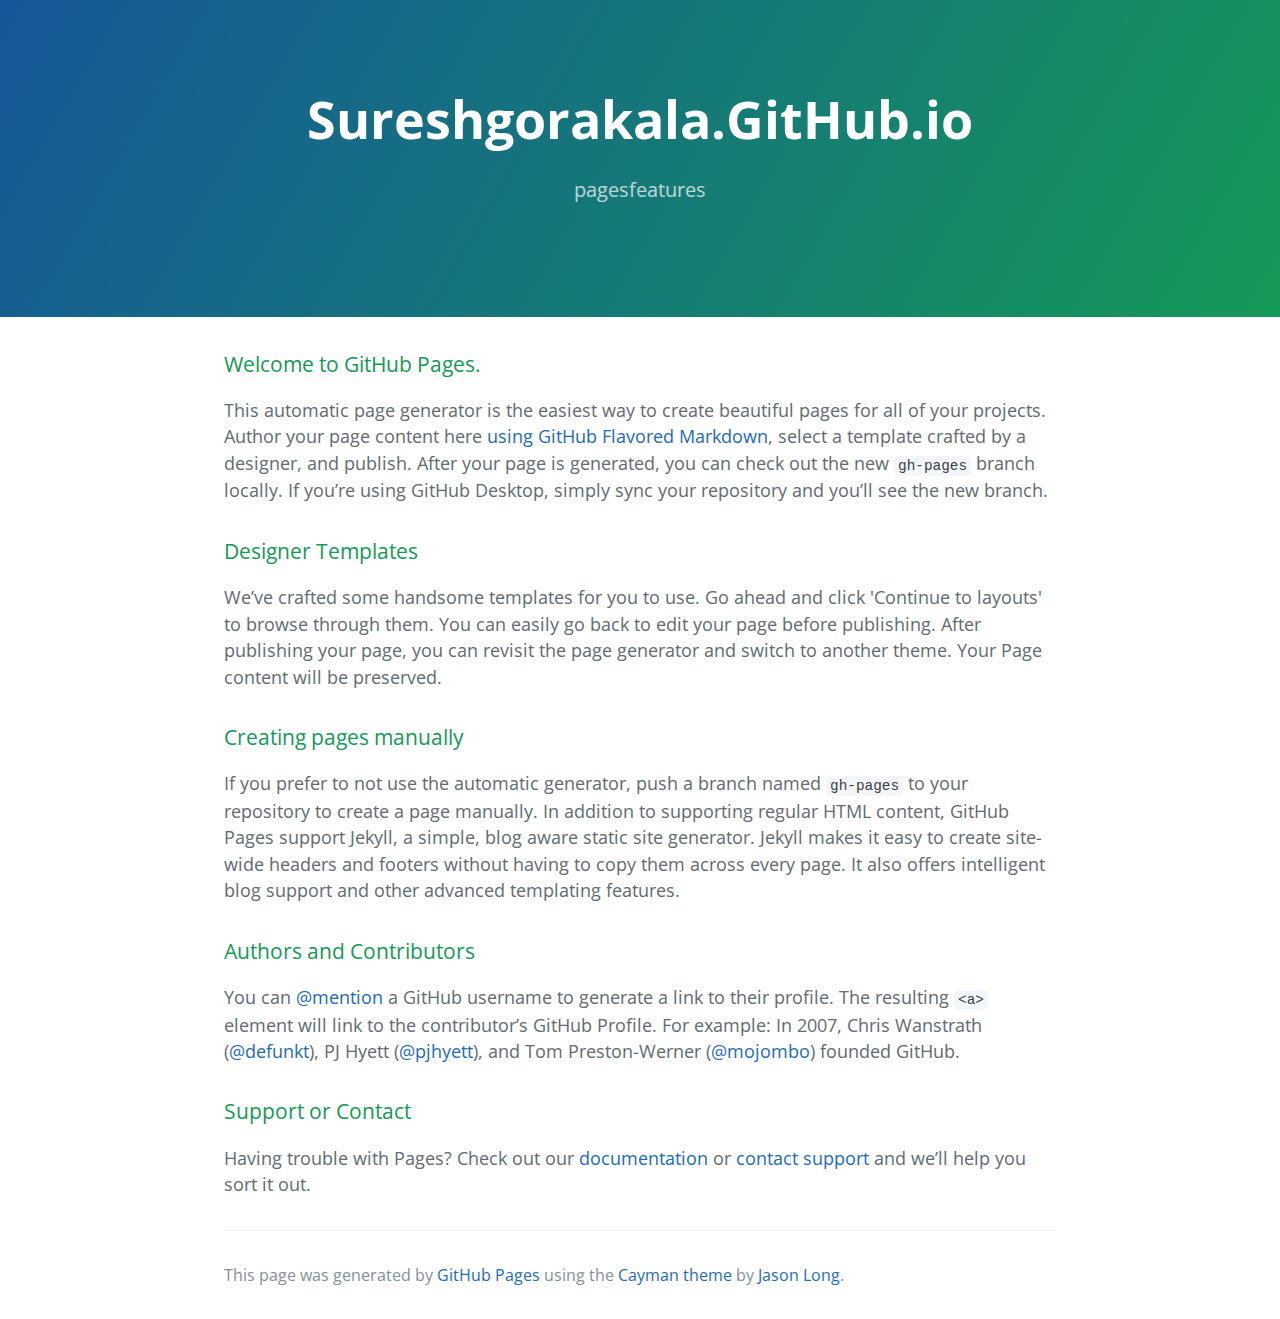
<file: index.html>
<!DOCTYPE html>
<html lang="en-us">
  <head>
    <meta charset="UTF-8">
    <title>Sureshgorakala.GitHub.io by sureshgorakala</title>
    <meta name="viewport" content="width=device-width, initial-scale=1">
    <link rel="stylesheet" type="text/css" href="stylesheets/normalize.css" media="screen">
    <link href='https://fonts.googleapis.com/css?family=Open+Sans:400,700' rel='stylesheet' type='text/css'>
    <link rel="stylesheet" type="text/css" href="stylesheets/stylesheet.css" media="screen">
    <link rel="stylesheet" type="text/css" href="stylesheets/github-light.css" media="screen">
  </head>
  <body>
    <section class="page-header">
      <h1 class="project-name">Sureshgorakala.GitHub.io</h1>
      <h2 class="project-tagline">pagesfeatures</h2>
    </section>

    <section class="main-content">
      <h3>
<a id="welcome-to-github-pages" class="anchor" href="#welcome-to-github-pages" aria-hidden="true"><span aria-hidden="true" class="octicon octicon-link"></span></a>Welcome to GitHub Pages.</h3>

<p>This automatic page generator is the easiest way to create beautiful pages for all of your projects. Author your page content here <a href="https://guides.github.com/features/mastering-markdown/">using GitHub Flavored Markdown</a>, select a template crafted by a designer, and publish. After your page is generated, you can check out the new <code>gh-pages</code> branch locally. If you’re using GitHub Desktop, simply sync your repository and you’ll see the new branch.</p>

<h3>
<a id="designer-templates" class="anchor" href="#designer-templates" aria-hidden="true"><span aria-hidden="true" class="octicon octicon-link"></span></a>Designer Templates</h3>

<p>We’ve crafted some handsome templates for you to use. Go ahead and click 'Continue to layouts' to browse through them. You can easily go back to edit your page before publishing. After publishing your page, you can revisit the page generator and switch to another theme. Your Page content will be preserved.</p>

<h3>
<a id="creating-pages-manually" class="anchor" href="#creating-pages-manually" aria-hidden="true"><span aria-hidden="true" class="octicon octicon-link"></span></a>Creating pages manually</h3>

<p>If you prefer to not use the automatic generator, push a branch named <code>gh-pages</code> to your repository to create a page manually. In addition to supporting regular HTML content, GitHub Pages support Jekyll, a simple, blog aware static site generator. Jekyll makes it easy to create site-wide headers and footers without having to copy them across every page. It also offers intelligent blog support and other advanced templating features.</p>

<h3>
<a id="authors-and-contributors" class="anchor" href="#authors-and-contributors" aria-hidden="true"><span aria-hidden="true" class="octicon octicon-link"></span></a>Authors and Contributors</h3>

<p>You can <a href="https://help.github.com/articles/basic-writing-and-formatting-syntax/#mentioning-users-and-teams" class="user-mention">@mention</a> a GitHub username to generate a link to their profile. The resulting <code>&lt;a&gt;</code> element will link to the contributor’s GitHub Profile. For example: In 2007, Chris Wanstrath (<a href="https://github.com/defunkt" class="user-mention">@defunkt</a>), PJ Hyett (<a href="https://github.com/pjhyett" class="user-mention">@pjhyett</a>), and Tom Preston-Werner (<a href="https://github.com/mojombo" class="user-mention">@mojombo</a>) founded GitHub.</p>

<h3>
<a id="support-or-contact" class="anchor" href="#support-or-contact" aria-hidden="true"><span aria-hidden="true" class="octicon octicon-link"></span></a>Support or Contact</h3>

<p>Having trouble with Pages? Check out our <a href="https://help.github.com/pages">documentation</a> or <a href="https://github.com/contact">contact support</a> and we’ll help you sort it out.</p>

      <footer class="site-footer">

        <span class="site-footer-credits">This page was generated by <a href="https://pages.github.com">GitHub Pages</a> using the <a href="https://github.com/jasonlong/cayman-theme">Cayman theme</a> by <a href="https://twitter.com/jasonlong">Jason Long</a>.</span>
      </footer>

    </section>

  
  </body>
</html>
</file>
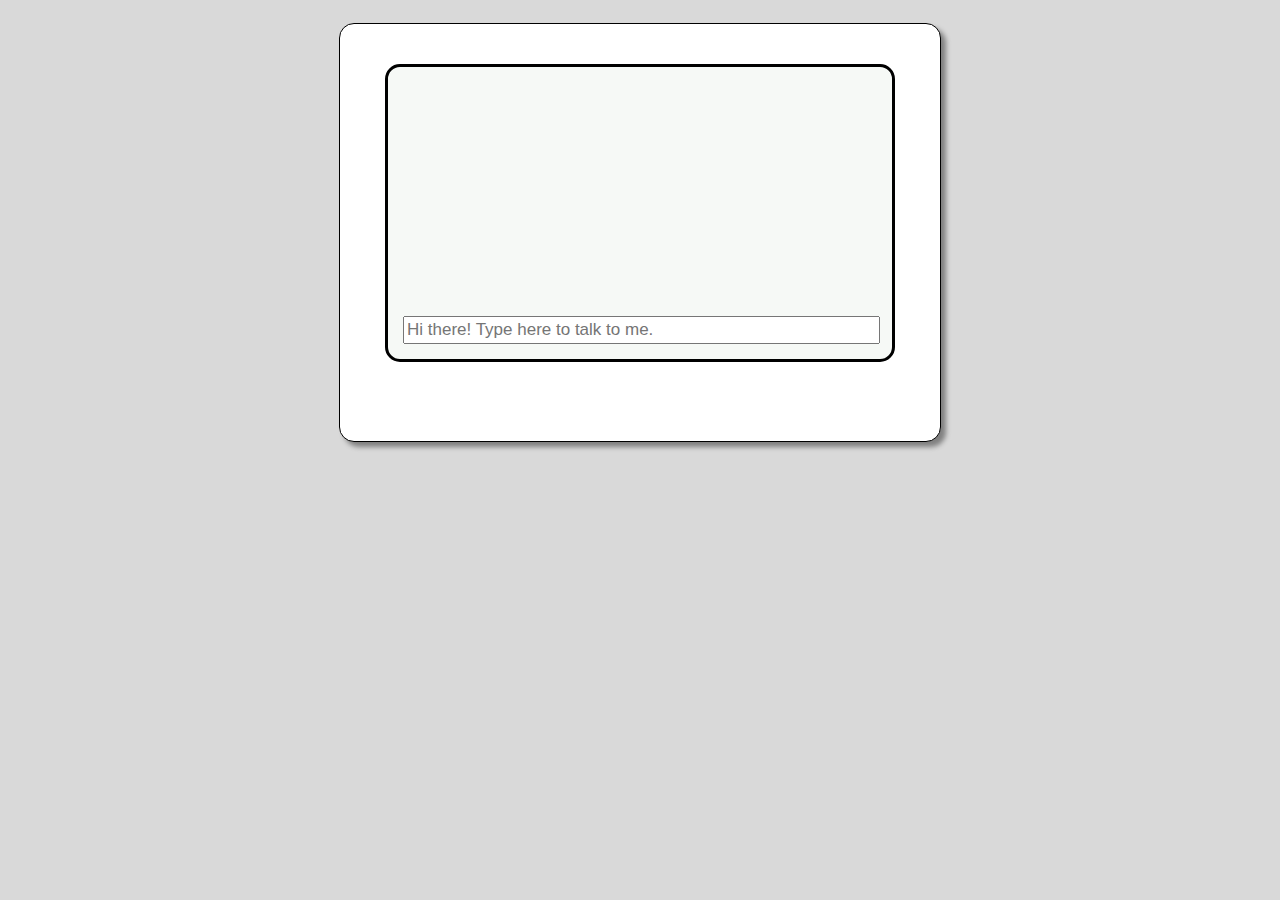
<file: botui.html>
<!DOCTYPE html>
<html >
<head>
  <meta charset="UTF-8">
  <title>chatbot template</title>
  
  
  
      <link rel="stylesheet" href="css/style.css">

  
</head>

<body>
  <div id='bodybox'>
  <div id='chatborder'>
    <p id="chatlog7" class="chatlog">&nbsp;</p>
    <p id="chatlog6" class="chatlog">&nbsp;</p>
    <p id="chatlog5" class="chatlog">&nbsp;</p>
    <p id="chatlog4" class="chatlog">&nbsp;</p>
    <p id="chatlog3" class="chatlog">&nbsp;</p>
    <p id="chatlog2" class="chatlog">&nbsp;</p>
    <p id="chatlog1" class="chatlog">&nbsp;</p>
    <input type="text" name="chat" id="chatbox" placeholder="Hi there! Type here to talk to me." onfocus="placeHolder()">
  </div>
  <br>
  <br>
  
</div>
  <script src='https://s3-us-west-2.amazonaws.com/s.cdpn.io/464612/nlp_compromise.min.js'></script>

    <script  src="js/index.js"></script>

</body>
</html>
</file>
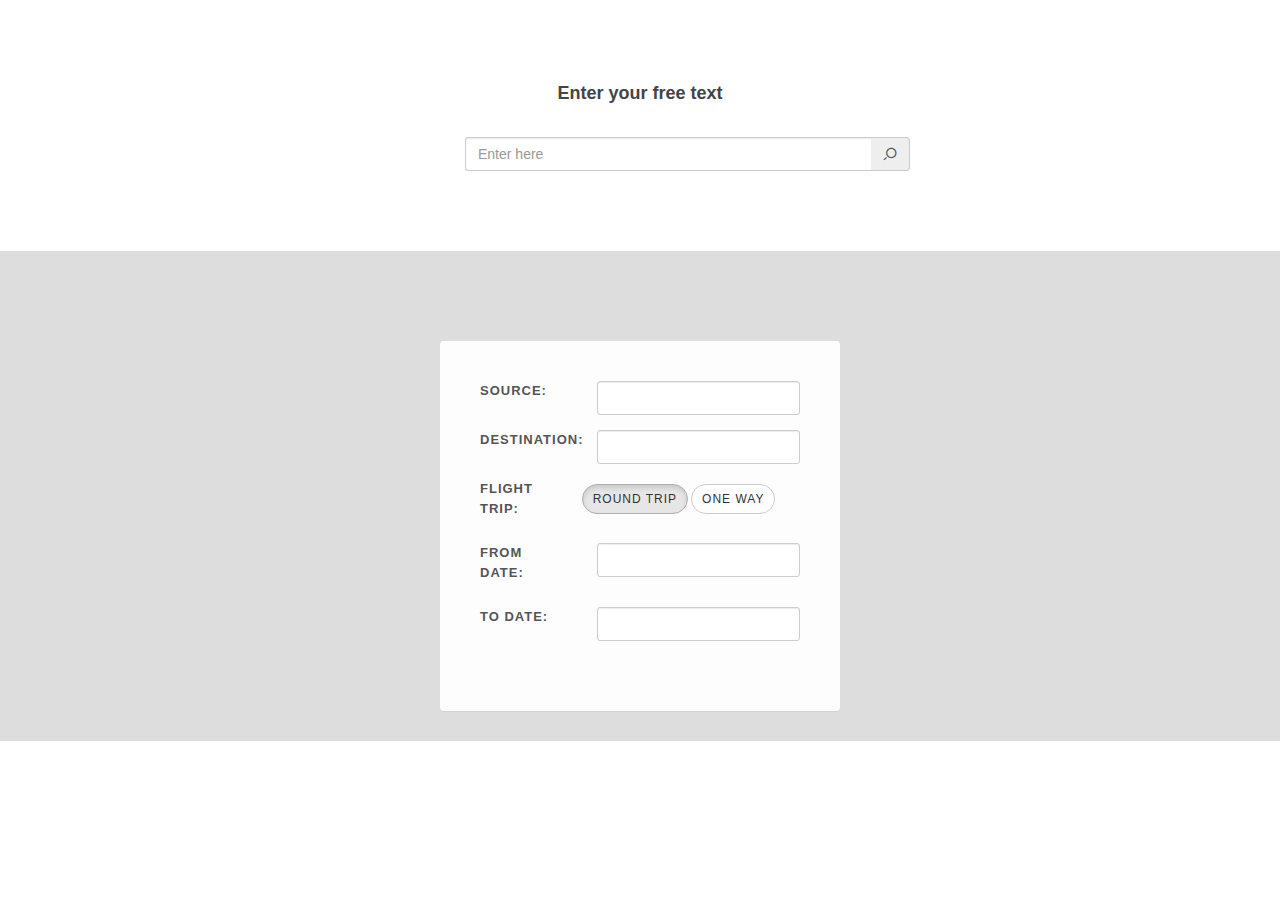
<file: yatra.html>
<!DOCTYPE html>
<html>
<head>
  <link rel="stylesheet" href="stylesheets/bootstrap.css" type="text/css" />
  <link rel="stylesheet" href="stylesheets/style.css" type="text/css" />
  <link rel="stylesheet" href="stylesheets/font-icons.css" type="text/css" />
    <meta content = "text/html; charset = ISO-8859-1" http-equiv = "content-type">
		
      <script type = "application/javascript">
         function loadJSON(){
            //var data_file = "http://sureshgorakala.github.io/result.json";
		 var str = document.getElementById("tbxInput").value
		var data_file = "http://ec2-52-88-155-30.us-west-2.compute.amazonaws.com/freeui/"+str;
            var http_request = new XMLHttpRequest();
            try{
               // Opera 8.0+, Firefox, Chrome, Safari
               http_request = new XMLHttpRequest();
            }catch (e){
               // Internet Explorer Browsers
               try{
                  http_request = new ActiveXObject("Msxml2.XMLHTTP");
					
               }catch (e) {
				
                  try{
                     http_request = new ActiveXObject("Microsoft.XMLHTTP");
                  }catch (e){
                     // Something went wrong
                     alert("Your browser broke!");
                     return false;
                  }
					
               }
            }
			
            http_request.onreadystatechange = function(){

               if (http_request.readyState == 4 ){

                  // Javascript function JSON.parse to parse JSON data
                  var jsonObj = http_request.responseText;

//var jsontext = '{"Origin": "Kochi","Desti":"Banglore", "toDate":"20-10-2016","fromDate":"01-10-2016"}';
		var contact = JSON.parse(jsonObj);
                  // jsonObj variable now contains the data structure and can
                  // be accessed as jsonObj.name and jsonObj.country.
//alert(contact);
                  document.getElementById("source").value = contact.Origin;
                  document.getElementById("destination").value = contact.Destination;
		  document.getElementById("fromdate").value = '06/11/2016';//contact.fromDate;
		  document.getElementById("todate").value = '10/11/2016';//contact.toDate;

		 
               }
            }
			
            http_request.open("GET", data_file, true);
            http_request.send();
         }
		
      </script>
<script type="text/javascript">
 function showhide(id) {
    var e = document.getElementById(id);
    e.style.display = (e.style.display == 'block') ? 'none' : 'block';
 }
</script>

<style>

/*Search {
  display: block;
  background-color: #dddddd;
  padding: 50px;
  font-size: 30px;
}*/

  Results {
    display: block;
    background-color: #dddddd;
    padding: 10px;
    font-size: 25px;
  }
  form .col-sm-4{
    min-height: 10px !important;
  }
</style>


</head>
<body>
   <div class = "content-wrap">
            <div class = "container clearfix">
              <h4 class = "text-center">Enter your free text</h4>
              <div class="divcenter">
                <div class="col-sm-offset-4 col-sm-5 col-xs-offset-4 col-xs-5">
                    <div class="input-group">

                      <input type="text" id='tbxInput' class="form-control norightborder" placeholder="Enter here" name="schedule_date">
                      <span class="input-group-addon" onClick="loadJSON()"><i class="icon-search"></i>
                      </span>
                    </div>
                </div>
              </div>
            </div>
      </div>
     <Results>
          <div id="uniquename" style="display:block;">
                <div class="panel panel-default divcenter noborder topmargin-lg" style="max-width: 400px; background-color: rgba(255,255,255,0.93);">
                  <div class="panel-body" style="padding: 40px;">
                      <form class="form-horizontal">
                          <div class="form-group">
                              <label class="col-sm-4">SOURCE:</label>
                              <div class="col-sm-8">
                                <input type="text" name="source" id='source' class="form-control"  autocomplete="off"/>
                              </div>
                          </div>
                          <div class="form-group">
                              <label class="col-sm-4">DESTINATION:</label>
                              <div class="col-sm-8">
                                  <input type="text" name="destination" id='destination' class="form-control"  autocomplete="off"/>
                              </div>
                          </div>
                          <div class="form-group">
                              <label class="col-sm-4">FLIGHT TRIP:</label>
                              <div class="btn-group" data-toggle="buttons">
                                  <label class="btn btn-default btn-sm active" style="margin-right: 4px;border-radius: 30px;">
                                    <input type="radio" name="flight_trip" value="1">Round Trip
                                  </label>
                                  <label class="btn btn-default btn-sm" style="margin-right: 4px;border-radius: 30px;">
                                    <input type="radio" name="flight_trip" value="2">One way
                                  </label>
                              </div>
                          </div>
                        <div class="form-group">
                              <label class="col-sm-4">FROM DATE:</label>
                              <div class="col-sm-8">
                              <!--  <input type="date" name="from_date" id='fromdate' class="form-control"  autocomplete="off"/>-->
                              <input type="text" name="fromdate" id='fromdate' class="form-control"  autocomplete="off"/>
				</div>
                          </div>
                          <div class="form-group">
                              <label class="col-sm-4">TO DATE:</label>
                              <div class="col-sm-8">
                                <!--<input type="date" name="to_date" id='todate' class="form-control"  autocomplete="off"/> -->
				<input type="text" name="todate" id='todate' class="form-control"  autocomplete="off"/>
                              </div>
                          </div>
                      </form>
                  </div>
              </div>
          </div>
    </Results>      
</body>
</html>
</file>
<file: stylesheets/stylesheet.css>
* {
  box-sizing: border-box; }

body {
  padding: 0;
  margin: 0;
  font-family: "Open Sans", "Helvetica Neue", Helvetica, Arial, sans-serif;
  font-size: 16px;
  line-height: 1.5;
  color: #606c71; }

a {
  color: #1e6bb8;
  text-decoration: none; }
  a:hover {
    text-decoration: underline; }

.btn {
  display: inline-block;
  margin-bottom: 1rem;
  color: rgba(255, 255, 255, 0.7);
  background-color: rgba(255, 255, 255, 0.08);
  border-color: rgba(255, 255, 255, 0.2);
  border-style: solid;
  border-width: 1px;
  border-radius: 0.3rem;
  transition: color 0.2s, background-color 0.2s, border-color 0.2s; }
  .btn + .btn {
    margin-left: 1rem; }

.btn:hover {
  color: rgba(255, 255, 255, 0.8);
  text-decoration: none;
  background-color: rgba(255, 255, 255, 0.2);
  border-color: rgba(255, 255, 255, 0.3); }

@media screen and (min-width: 64em) {
  .btn {
    padding: 0.75rem 1rem; } }

@media screen and (min-width: 42em) and (max-width: 64em) {
  .btn {
    padding: 0.6rem 0.9rem;
    font-size: 0.9rem; } }

@media screen and (max-width: 42em) {
  .btn {
    display: block;
    width: 100%;
    padding: 0.75rem;
    font-size: 0.9rem; }
    .btn + .btn {
      margin-top: 1rem;
      margin-left: 0; } }

.page-header {
  color: #fff;
  text-align: center;
  background-color: #159957;
  background-image: linear-gradient(120deg, #155799, #159957); }

@media screen and (min-width: 64em) {
  .page-header {
    padding: 5rem 6rem; } }

@media screen and (min-width: 42em) and (max-width: 64em) {
  .page-header {
    padding: 3rem 4rem; } }

@media screen and (max-width: 42em) {
  .page-header {
    padding: 2rem 1rem; } }

.project-name {
  margin-top: 0;
  margin-bottom: 0.1rem; }

@media screen and (min-width: 64em) {
  .project-name {
    font-size: 3.25rem; } }

@media screen and (min-width: 42em) and (max-width: 64em) {
  .project-name {
    font-size: 2.25rem; } }

@media screen and (max-width: 42em) {
  .project-name {
    font-size: 1.75rem; } }

.project-tagline {
  margin-bottom: 2rem;
  font-weight: normal;
  opacity: 0.7; }

@media screen and (min-width: 64em) {
  .project-tagline {
    font-size: 1.25rem; } }

@media screen and (min-width: 42em) and (max-width: 64em) {
  .project-tagline {
    font-size: 1.15rem; } }

@media screen and (max-width: 42em) {
  .project-tagline {
    font-size: 1rem; } }

.main-content :first-child {
  margin-top: 0; }
.main-content img {
  max-width: 100%; }
.main-content h1, .main-content h2, .main-content h3, .main-content h4, .main-content h5, .main-content h6 {
  margin-top: 2rem;
  margin-bottom: 1rem;
  font-weight: normal;
  color: #159957; }
.main-content p {
  margin-bottom: 1em; }
.main-content code {
  padding: 2px 4px;
  font-family: Consolas, "Liberation Mono", Menlo, Courier, monospace;
  font-size: 0.9rem;
  color: #383e41;
  background-color: #f3f6fa;
  border-radius: 0.3rem; }
.main-content pre {
  padding: 0.8rem;
  margin-top: 0;
  margin-bottom: 1rem;
  font: 1rem Consolas, "Liberation Mono", Menlo, Courier, monospace;
  color: #567482;
  word-wrap: normal;
  background-color: #f3f6fa;
  border: solid 1px #dce6f0;
  border-radius: 0.3rem; }
  .main-content pre > code {
    padding: 0;
    margin: 0;
    font-size: 0.9rem;
    color: #567482;
    word-break: normal;
    white-space: pre;
    background: transparent;
    border: 0; }
.main-content .highlight {
  margin-bottom: 1rem; }
  .main-content .highlight pre {
    margin-bottom: 0;
    word-break: normal; }
.main-content .highlight pre, .main-content pre {
  padding: 0.8rem;
  overflow: auto;
  font-size: 0.9rem;
  line-height: 1.45;
  border-radius: 0.3rem; }
.main-content pre code, .main-content pre tt {
  display: inline;
  max-width: initial;
  padding: 0;
  margin: 0;
  overflow: initial;
  line-height: inherit;
  word-wrap: normal;
  background-color: transparent;
  border: 0; }
  .main-content pre code:before, .main-content pre code:after, .main-content pre tt:before, .main-content pre tt:after {
    content: normal; }
.main-content ul, .main-content ol {
  margin-top: 0; }
.main-content blockquote {
  padding: 0 1rem;
  margin-left: 0;
  color: #819198;
  border-left: 0.3rem solid #dce6f0; }
  .main-content blockquote > :first-child {
    margin-top: 0; }
  .main-content blockquote > :last-child {
    margin-bottom: 0; }
.main-content table {
  display: block;
  width: 100%;
  overflow: auto;
  word-break: normal;
  word-break: keep-all; }
  .main-content table th {
    font-weight: bold; }
  .main-content table th, .main-content table td {
    padding: 0.5rem 1rem;
    border: 1px solid #e9ebec; }
.main-content dl {
  padding: 0; }
  .main-content dl dt {
    padding: 0;
    margin-top: 1rem;
    font-size: 1rem;
    font-weight: bold; }
  .main-content dl dd {
    padding: 0;
    margin-bottom: 1rem; }
.main-content hr {
  height: 2px;
  padding: 0;
  margin: 1rem 0;
  background-color: #eff0f1;
  border: 0; }

@media screen and (min-width: 64em) {
  .main-content {
    max-width: 64rem;
    padding: 2rem 6rem;
    margin: 0 auto;
    font-size: 1.1rem; } }

@media screen and (min-width: 42em) and (max-width: 64em) {
  .main-content {
    padding: 2rem 4rem;
    font-size: 1.1rem; } }

@media screen and (max-width: 42em) {
  .main-content {
    padding: 2rem 1rem;
    font-size: 1rem; } }

.site-footer {
  padding-top: 2rem;
  margin-top: 2rem;
  border-top: solid 1px #eff0f1; }

.site-footer-owner {
  display: block;
  font-weight: bold; }

.site-footer-credits {
  color: #819198; }

@media screen and (min-width: 64em) {
  .site-footer {
    font-size: 1rem; } }

@media screen and (min-width: 42em) and (max-width: 64em) {
  .site-footer {
    font-size: 1rem; } }

@media screen and (max-width: 42em) {
  .site-footer {
    font-size: 0.9rem; } }
</file>
<file: stylesheets/github-light.css>
/*
   Copyright 2014 GitHub Inc.

   Licensed under the Apache License, Version 2.0 (the "License");
   you may not use this file except in compliance with the License.
   You may obtain a copy of the License at

       http://www.apache.org/licenses/LICENSE-2.0

   Unless required by applicable law or agreed to in writing, software
   distributed under the License is distributed on an "AS IS" BASIS,
   WITHOUT WARRANTIES OR CONDITIONS OF ANY KIND, either express or implied.
   See the License for the specific language governing permissions and
   limitations under the License.

*/

.pl-c /* comment */ {
  color: #969896;
}

.pl-c1      /* constant, markup.raw, meta.diff.header, meta.module-reference, meta.property-name, support, support.constant, support.variable, variable.other.constant */,
.pl-s .pl-v /* string variable */ {
  color: #0086b3;
}

.pl-e  /* entity */,
.pl-en /* entity.name */ {
  color: #795da3;
}

.pl-s .pl-s1 /* string source */,
.pl-smi      /* storage.modifier.import, storage.modifier.package, storage.type.java, variable.other, variable.parameter.function */ {
  color: #333;
}

.pl-ent /* entity.name.tag */ {
  color: #63a35c;
}

.pl-k /* keyword, storage, storage.type */ {
  color: #a71d5d;
}

.pl-pds              /* punctuation.definition.string, string.regexp.character-class */,
.pl-s                /* string */,
.pl-s .pl-pse .pl-s1 /* string punctuation.section.embedded source */,
.pl-sr               /* string.regexp */,
.pl-sr .pl-cce       /* string.regexp constant.character.escape */,
.pl-sr .pl-sra       /* string.regexp string.regexp.arbitrary-repitition */,
.pl-sr .pl-sre       /* string.regexp source.ruby.embedded */ {
  color: #183691;
}

.pl-v /* variable */ {
  color: #ed6a43;
}

.pl-id /* invalid.deprecated */ {
  color: #b52a1d;
}

.pl-ii /* invalid.illegal */ {
  background-color: #b52a1d;
  color: #f8f8f8;
}

.pl-sr .pl-cce /* string.regexp constant.character.escape */ {
  color: #63a35c;
  font-weight: bold;
}

.pl-ml /* markup.list */ {
  color: #693a17;
}

.pl-mh        /* markup.heading */,
.pl-mh .pl-en /* markup.heading entity.name */,
.pl-ms        /* meta.separator */ {
  color: #1d3e81;
  font-weight: bold;
}

.pl-mq /* markup.quote */ {
  color: #008080;
}

.pl-mi /* markup.italic */ {
  color: #333;
  font-style: italic;
}

.pl-mb /* markup.bold */ {
  color: #333;
  font-weight: bold;
}

.pl-md /* markup.deleted, meta.diff.header.from-file */ {
  background-color: #ffecec;
  color: #bd2c00;
}

.pl-mi1 /* markup.inserted, meta.diff.header.to-file */ {
  background-color: #eaffea;
  color: #55a532;
}

.pl-mdr /* meta.diff.range */ {
  color: #795da3;
  font-weight: bold;
}

.pl-mo /* meta.output */ {
  color: #1d3e81;
}
</file>
<file: css/style.css>
body {
  font: 15px arial, sans-serif;
  background-color: #d9d9d9;
  padding-top: 15px;
  padding-bottom: 15px;
}

#bodybox {
  margin: auto;
  max-width: 550px;
  font: 15px arial, sans-serif;
  background-color: white;
  border-style: solid;
  border-width: 1px;
  padding-top: 20px;
  padding-bottom: 25px;
  padding-right: 25px;
  padding-left: 25px;
  box-shadow: 5px 5px 5px grey;
  border-radius: 15px;
}

#chatborder {
  border-style: solid;
  background-color: #f6f9f6;
  border-width: 3px;
  margin-top: 20px;
  margin-bottom: 20px;
  margin-left: 20px;
  margin-right: 20px;
  padding-top: 10px;
  padding-bottom: 15px;
  padding-right: 20px;
  padding-left: 15px;
  border-radius: 15px;
}

.chatlog {
   font: 15px arial, sans-serif;
}

#chatbox {
  font: 17px arial, sans-serif;
  height: 22px;
  width: 100%;
}

h1 {
  margin: auto;
}

pre {
  background-color: #f0f0f0;
  margin-left: 20px;
}
</file>
<file: stylesheets/style.css>
/*-----------------------------------------------------------------------------------

	Theme Name: Canvas
	Theme URI: http://themes.semicolonweb.com/html/canvas
	Description: The Multi-Purpose Template
	Author: SemiColonWeb
	Author URI: http://themeforest.net/user/semicolonweb
	Version: 3.0

-----------------------------------------------------------------------------------*/


dl, dt, dd, ol, ul, li {
	margin: 0;
	padding: 0;
}

.clear {
	clear: both;
	display: block;
	font-size: 0px;
	height: 0px;
	line-height: 0;
	width: 100%;
	overflow:hidden;
}

::selection {
	background: #1ABC9C;
	color: #FFF;
	text-shadow: none;
}

::-moz-selection {
	background: #1ABC9C; /* Firefox */
	color: #FFF;
	text-shadow: none;
}

::-webkit-selection {
	background: #1ABC9C; /* Safari */
	color: #FFF;
	text-shadow: none;
}

:active,
:focus { outline: none !important; }


/* ----------------------------------------------------------------
	Typography
-----------------------------------------------------------------*/


body {
	line-height: 1.5;
	color: #555;
	font-family: 'Lato', sans-serif;
}

a {
	text-decoration: none !important;
	color: #1ABC9C;
}

a:hover { color: #222; }

a img { border: none; }

img { max-width: 100%; }

iframe { border: none !important; }


/* ----------------------------------------------------------------
	Basic Layout Styles
-----------------------------------------------------------------*/


h1,
h2,
h3,
h4,
h5,
h6 {
	color: #444;
	font-weight: 600;
	line-height: 1.5;
	margin: 0 0 30px 0;
	font-family: 'Raleway', sans-serif;
}

h5,
h6 { margin-bottom: 20px; }

h1 { font-size: 36px; }

h2 { font-size: 30px; }

h3 { font-size: 24px; }

h4 { font-size: 18px; }

h5 { font-size: 14px; }

h6 { font-size: 12px; }

h4 { font-weight: 600; }

h5,
h6 { font-weight: bold; }

h1 > span:not(.nocolor),
h2 > span:not(.nocolor),
h3 > span:not(.nocolor),
h4 > span:not(.nocolor),
h5 > span:not(.nocolor),
h6 > span:not(.nocolor) { color: #1ABC9C; }

p,
pre,
ul,
ol,
dl,
dd,
blockquote,
address,
table,
fieldset,
form { margin-bottom: 30px; }

small { font-family: 'Lato', sans-serif; }

.uppercase { text-transform: uppercase !important; }

.lowercase { text-transform: lowercase !important; }

.capitalize { text-transform: capitalize !important; }

.nott { text-transform: none !important; }

.tright { text-align: right !important; }

.tleft { text-align: left !important; }

.fright { float: right !important; }

.fleft { float: left !important; }

.fnone { float: none !important; }

.ohidden {
	position: relative;
	overflow: hidden !important;
}

#wrapper {
	position: relative;
	float: none;
	width: 1220px;
	margin: 0 auto;
	background-color: #FFF;
	box-shadow: 0 0 10px rgba(0,0,0,0.1);
	-moz-box-shadow: 0 0 10px rgba(0,0,0,0.1);
	-webkit-box-shadow: 0 0 10px rgba(0,0,0,0.1);
}

.line,
.double-line {
	clear: both;
	position: relative;
	width: 100%;
	margin: 60px 0;
	border-top: 1px solid #EEE;
}

.line.line-sm { margin: 30px 0; }

span.middot {
	display: inline-block;
	margin: 0 5px;
}

.double-line { border-top: 3px double #E5E5E5; }

.emptydiv {
	display: block !important;
	position: relative !important;
}

.allmargin { margin: 50px !important; }

.leftmargin { margin-left: 50px !important; }

.rightmargin { margin-right: 50px !important; }

.topmargin { margin-top: 50px !important; }

.bottommargin { margin-bottom: 50px !important; }

.clear-bottommargin { margin-bottom: -50px !important; }

.allmargin-sm { margin: 30px !important; }

.leftmargin-sm { margin-left: 30px !important; }

.rightmargin-sm { margin-right: 30px !important; }

.topmargin-sm { margin-top: 30px !important; }

.bottommargin-sm { margin-bottom: 30px !important; }

.clear-bottommargin-sm { margin-bottom: -30px !important; }

.allmargin-lg { margin: 80px !important; }

.leftmargin-lg { margin-left: 80px !important; }

.rightmargin-lg { margin-right: 80px !important; }

.topmargin-lg { margin-top: 80px !important; }

.bottommargin-lg { margin-bottom: 80px !important; }

.clear-bottommargin-lg { margin-bottom: -80px !important; }

.nomargin {margin: 0 !important; }

.noleftmargin { margin-left: 0 !important; }

.norightmargin { margin-right: 0 !important; }

.notopmargin { margin-top: 0 !important; }

.nobottommargin { margin-bottom: 0 !important; }

.header-stick { margin-top: -50px !important; }

.content-wrap .header-stick { margin-top: -80px !important; }

.footer-stick { margin-bottom: -50px !important; }

.content-wrap .footer-stick { margin-bottom: -80px !important; }

.noborder { border: none !important; }

.noleftborder { border-left: none !important; }

.norightborder { border-right: none !important; }

.notopborder { border-top: none !important; }

.nobottomborder { border-bottom: none !important; }

.noradius { -webkit-border-radius: 0 !important; -moz-border-radius: 0 !important; -ms-border-radius: 0 !important; -o-border-radius: 0 !important; border-radius: 0 !important; }

.col-padding { padding: 60px; }

.nopadding { padding: 0 !important; }

.noleftpadding { padding-left: 0 !important; }

.norightpadding { padding-right: 0 !important; }

.notoppadding { padding-top: 0 !important; }

.nobottompadding { padding-bottom: 0 !important; }

.noabsolute { position: relative !important; }

.noshadow { box-shadow: none !important; }

.hidden { display: none !important; }

.nothidden { display: block !important; }

.inline-block {
	float: none !important;
	display: inline-block !important;
}

.center { text-align: center !important; }

.divcenter {
	position: relative !important;
	float: none !important;
	margin-left: auto !important;
	margin-right: auto !important;
}

.bgcolor,
.bgcolor #header-wrap { background-color: #1ABC9C !important; }

.color { color: #1ABC9C !important; }

.border-color { border-color: #1ABC9C !important; }

.nobg { background: none !important; }

.nobgcolor { background-color: transparent !important; }

.t300 { font-weight: 300 !important; }

.t400 { font-weight: 400 !important; }

.t500 { font-weight: 500 !important; }

.t600 { font-weight: 600 !important; }

.t700 { font-weight: 700 !important; }

.ls1 { letter-spacing: 1px !important; }

.ls2 { letter-spacing: 2px !important; }

.ls3 { letter-spacing: 3px !important; }

.ls4 { letter-spacing: 4px !important; }

.ls5 { letter-spacing: 5px !important; }

.noheight { height: 0 !important; }

.nolineheight { line-height: 0 !important; }

.font-body { font-family: 'Lato', sans-serif; }

.font-primary { font-family: 'Raleway', sans-serif; }

.font-secondary { font-family: 'Crete Round', serif; }

.bgicon {
	display: block;
	position: absolute;
	bottom: -60px;
	right: -50px;
	font-size: 210px;
	color: rgba(0,0,0,0.1);
}

.imagescale {
	display: block;
	overflow: hidden;
}

.imagescale img {
	-webkit-transform: scale(1.1);
	transform: scale(1.1);
	-webkit-transition: all 1s ease;
	transition: all 1s ease;
}

.imagescale:hover img {
	-webkit-transform: scale(1);
	transform: scale(1);
}

.grayscale {
	filter: brightness(80%) grayscale(1) contrast(90%);
	-webkit-filter: brightness(80%) grayscale(1) contrast(90%);
	-moz-filter: brightness(80%) grayscale(1) contrast(90%);
	-o-filter: brightness(80%) grayscale(1) contrast(90%);
	-ms-filter: brightness(80%) grayscale(1) contrast(90%);
	transition: 1s filter ease;
    -webkit-transition: 1s -webkit-filter ease;
    -moz-transition: 1s -moz-filter ease;
    -ms-transition: 1s -ms-filter ease;
    -o-transition: 1s -o-filter ease;
}

.grayscale:hover {
	filter: brightness(100%) grayscale(0);
	-webkit-filter: brightness(100%) grayscale(0);
	-moz-filter: brightness(100%) grayscale(0);
	-o-filter: brightness(100%) grayscale(0);
	-ms-filter: brightness(100%) grayscale(0);
}

/* MOVING BG -  TESTIMONIALS */
.bganimate {
	-webkit-animation:BgAnimated 30s infinite linear;
	 -moz-animation:BgAnimated 30s infinite linear;
		-ms-animation:BgAnimated 30s infinite linear;
		 -o-animation:BgAnimated 30s infinite linear;
			animation:BgAnimated 30s infinite linear;
}
 @-webkit-keyframes BgAnimated {
	from  {background-position:0 0;}
	to    {background-position:0 400px;}
	}
 @-moz-keyframes BgAnimated {
	from  {background-position:0 0;}
	to    {background-position:0 400px;}
	}
 @-ms-keyframes BgAnimated {
	from  {background-position:0 0;}
	to    {background-position:0 400px;}
	}
 @-o-keyframes BgAnimated {
	from  {background-position:0 0;}
	to    {background-position:0 400px;}
	}
 @keyframes BgAnimated {
	from  {background-position:0 0;}
	to    {background-position:0 400px;}
	}


.input-block-level {
	display: block;
	width: 100% !important;
	min-height: 30px;
	-webkit-box-sizing: border-box;
	-moz-box-sizing: border-box;
	box-sizing: border-box;
}

.vertical-middle {
	height: auto !important;
	left: 0;
}

.magnific-max-width .mfp-content { max-width: 800px; }


/* ----------------------------------------------------------------
	Sections
-----------------------------------------------------------------*/


.section {
	position: relative;
	margin: 60px 0;
	padding: 60px 0;
	background-color: #F9F9F9;
	overflow: hidden;
}

.parallax {
	background-color: transparent;
	background-attachment: fixed;
	background-position: 50% 0;
	background-repeat: no-repeat;
	overflow: hidden;
}

.mobile-parallax,
.video-placeholder {
	background-size: cover !important;
	background-attachment: scroll !important;
	background-position: center center;
}

.section .container { z-index: 2; }

.section .container + .video-wrap { z-index: 1; }

.revealer-image {
	position: relative;
	bottom: -100px;
	transition: bottom .3s ease-in-out;
	-webkit-transition: bottom .3s ease-in-out;
	-o-transition: bottom .3s ease-in-out;
}

.section:hover .revealer-image { bottom: -50px; }


/* ----------------------------------------------------------------
	Columns & Grids
-----------------------------------------------------------------*/


.postcontent { width: 860px; }
.postcontent.bothsidebar { width: 580px; }
.sidebar { width: 240px; }
.col_full { width: 100%; }
.col_half { width: 48%; }
.col_one_third { width: 30.63%; }
.col_two_third { width: 65.33%; }
.col_one_fourth { width: 22%; }
.col_three_fourth { width: 74%; }
.col_one_fifth { width: 16.8%; }
.col_two_fifth { width: 37.6%; }
.col_three_fifth { width: 58.4%; }
.col_four_fifth { width: 79.2%; }
.col_one_sixth { width: 13.33%; }
.col_five_sixth { width: 82.67%; }
body.stretched .container-fullwidth {
	position: relative;
	padding: 0 60px;
	width: 100%;
}

.postcontent,
.sidebar,
.col_full,
.col_half,
.col_one_third,
.col_two_third,
.col_three_fourth,
.col_one_fourth,
.col_one_fifth,
.col_two_fifth,
.col_three_fifth,
.col_four_fifth,
.col_one_sixth,
.col_five_sixth {
	display: block;
	position: relative;
	margin-right: 4%;
	margin-bottom: 50px;
	float: left;
}

.postcontent,
.sidebar { margin-right: 40px; }

.col_full {
	clear: both;
	float: none;
	margin-right: 0;
}

.postcontent.col_last,
.sidebar.col_last { float: right; }

.col_last {
	margin-right: 0 !important;
	clear: right;
}


/* ----------------------------------------------------------------
	Flex Slider
-----------------------------------------------------------------*/


.fslider,
.fslider .flexslider,
.fslider .slider-wrap,
.fslider .slide,
.fslider .slide > a,
.fslider .slide > img,
.fslider .slide > a > img {
	position: relative;
	display: block;
	width: 100%;
	height: auto;
	overflow: hidden;
	-webkit-backface-visibility: hidden;
}

.fslider { min-height: 32px; }


.flex-container a:active,
.flexslider a:active,
.flex-container a:focus,
.flexslider a:focus  { outline: none; border: none; }
.slider-wrap,
.flex-control-nav,
.flex-direction-nav {margin: 0; padding: 0; list-style: none; border: none;}

.flexslider {position: relative;margin: 0; padding: 0;}
.flexslider .slider-wrap > .slide {display: none; -webkit-backface-visibility: hidden;}
.flexslider .slider-wrap img {width: 100%; display: block;}
.flex-pauseplay span {text-transform: capitalize;}

.slider-wrap:after {content: "."; display: block; clear: both; visibility: hidden; line-height: 0; height: 0;}
html[xmlns] .slider-wrap {display: block;}
* html .slider-wrap {height: 1%;}

.no-js .slider-wrap > .slide:first-child {display: block;}

.flex-viewport {
	max-height: 2000px;
	-webkit-transition: all 1s ease;
	-o-transition: all 1s ease;
	transition: all 1s ease;
}

.flex-control-nav {
	position: absolute;
	z-index: 10;
	text-align: center;
	top: 14px;
	right: 10px;
	margin: 0;
}

.flex-control-nav li {
	float: left;
	display: block;
	margin: 0 3px;
	width: 10px;
	height: 10px;
}

.flex-control-nav li a {
	display: block;
	cursor: pointer;
	text-indent: -9999px;
	width: 10px !important;
	height: 10px !important;
	border: 1px solid #FFF;
	border-radius: 50%;
	transition: all .3s ease-in-out;
	-webkit-transition: all .3s ease-in-out;
	-o-transition: all .3s ease-in-out;
}

.flex-control-nav li:hover a,
.flex-control-nav li a.flex-active { background-color: #FFF; }


/* ----------------------------------------------------------------
	Swiper Slider
-----------------------------------------------------------------*/


.swiper-container {
	margin:0 auto;
	position:relative;
	overflow:hidden;
	-webkit-backface-visibility:hidden;
	-moz-backface-visibility:hidden;
	-ms-backface-visibility:hidden;
	-o-backface-visibility:hidden;
	backface-visibility:hidden;
	/* Fix of Webkit flickering */
	z-index:1;
}

.swiper-wrapper {
	position:relative;
	width:100%;
	-webkit-transition-property:-webkit-transform, left, top;
	-webkit-transition-duration:0s;
	-webkit-transform:translate3d(0px,0,0);
	-webkit-transition-timing-function:ease;

	-o-transition-property:-o-transform, left, top;
	-o-transition-duration:0s;
	-o-transform:translate3d(0px,0,0);
	-o-transition-timing-function:ease;
	-o-transform:translate(0px,0px);

	transition-property:transform, left, top;
	transition-duration:0s;
	transform:translate3d(0px,0,0);
	transition-timing-function:ease;

	-webkit-box-sizing: content-box;
	-moz-box-sizing: content-box;
	box-sizing: content-box;
}

.swiper-free-mode > .swiper-wrapper {
	-webkit-transition-timing-function: ease-out;
	-o-transition-timing-function: ease-out;
	transition-timing-function: ease-out;
	margin: 0 auto;
}

.swiper-slide { float: left; }

/* IE10 Windows Phone 8 Fixes */
.swiper-wp8-horizontal { -ms-touch-action: pan-y; }
.swiper-wp8-vertical { -ms-touch-action: pan-x; }


/* ----------------------------------------------------------------
	Top Bar
-----------------------------------------------------------------*/


#top-bar {
	position: relative;
	border-bottom: 1px solid #EEE;
	height: 45px;
	line-height: 44px;
	font-size: 13px;
}


#top-bar .col_half { width: auto; }


/* ----------------------------------------------------------------
	Top Links
-----------------------------------------------------------------*/


.top-links {
	position: relative;
	float: left;
}

.top-links ul {
	margin: 0;
	list-style: none;
}

.top-links ul li {
	float: left;
	position: relative;
	height: 44px;
	border-left: 1px solid #EEE;
}

.top-links ul li:first-child,
.top-links ul ul li { border-left: 0 !important; }

.top-links li > a {
	display: block;
	padding: 0 12px;
	font-size: 12px;
	font-weight: 600;
	text-transform: uppercase;
	height: 44px;
	color: #666;
}

.top-links li i {
	position: relative;
	top: 1px;
}

.top-links li i.icon-angle-down { margin: 0 0 0 2px !important; }

.top-links li i:first-child { margin-right: 2px; }

.top-links li.full-icon i {
	top: 2px;
	font-size: 14px;
	margin: 0;
}

.top-links li:hover { background-color: #EEE; }

.top-links ul ul,
.top-links ul div.top-link-section {
	display: none;
	pointer-events: none;
	position: absolute;
	z-index: 210;
	line-height: 1.5;
	background: #FFF;
	border: 0;
	top: 44px;
	left: 0;
	width: 140px;
	margin: 0;
	border-top: 1px solid #1ABC9C;
	border-bottom: 1px solid #EEE;
	box-shadow: 0 0 5px -1px rgba(0,0,0,0.2);
	-moz-box-shadow: 0 0 5px -1px rgba(0,0,0,0.2);
	-webkit-box-shadow: 0 0 5px -1px rgba(0,0,0,0.2);
}

.top-links li:hover ul,
.top-links li:hover div.top-link-section { pointer-events: auto; }

.top-links ul ul li {
	float: none;
	height: 36px;
	border-top: 1px solid #F5F5F5;
	border-left: 1px solid #EEE;
}

.top-links ul ul li:hover { background-color: #F9F9F9; }

.top-links ul ul li:first-child {
	border-top: none !important;
	border-left: 1px solid #EEE;
}

.top-links ul ul a {
	height: 36px;
	line-height: 36px;
	font-size: 12px;
}

.top-links ul ul img {
	display: inline-block;
	position: relative;
	top: -1px;
	width: 16px;
	height: 16px;
	margin-right: 4px;
}

.top-links ul ul.top-demo-lang img {
	top: 4px;
	width: 16px;
	height: 16px;
}

.top-links ul div.top-link-section {
	padding: 25px;
	left: 0;
	width: 280px;
}

.fright .top-links ul div.top-link-section,
.top-links.fright ul div.top-link-section {
	left: auto;
	right: 0;
}


/* ----------------------------------------------------------------
	Top Social
-----------------------------------------------------------------*/

#top-social,
#top-social ul { margin: 0; }

#top-social li,
#top-social li a,
#top-social li .ts-icon,
#top-social li .ts-text {
	display: block;
	position: relative;
	float: left;
	width: auto;
	overflow: hidden;
	height: 44px;
	line-height: 44px;
}

#top-social li { border-left: 1px solid #EEE; }

#top-social li:first-child { border-left: 0 !important; }

#top-social li a {
	float: none;
	width: 40px;
	font-weight: bold;
	color: #666;
	-webkit-transition: color .3s ease-in-out, background-color .3s ease-in-out, width .3s ease-in-out;
	-o-transition: color .3s ease-in-out, background-color .3s ease-in-out, width .3s ease-in-out;
	transition: color .3s ease-in-out, background-color .3s ease-in-out, width .3s ease-in-out;
}

#top-social li a:hover {
	color: #FFF !important;
	text-shadow: 1px 1px 1px rgba(0,0,0,0.2);
}

#top-social li .ts-icon {
	width: 40px;
	text-align: center;
	font-size: 14px;
}


/* ----------------------------------------------------------------
	Top Login
-----------------------------------------------------------------*/

#top-login { margin-bottom: 0; }

#top-login .checkbox { margin-bottom: 10px; }

#top-login .form-control { position: relative; }

#top-login .form-control:focus { border-color: #CCC; }

#top-login .input-group#top-login-username { margin-bottom: -1px; }

#top-login #top-login-username input,
#top-login #top-login-username .input-group-addon {
	border-bottom-right-radius: 0;
	border-bottom-left-radius: 0;
}

#top-login .input-group#top-login-password { margin-bottom: 10px; }

#top-login #top-login-password input,
#top-login #top-login-password .input-group-addon {
	border-top-left-radius: 0;
	border-top-right-radius: 0;
}


/* ----------------------------------------------------------------
	Header
-----------------------------------------------------------------*/


#header {
	position: relative;
	background-color: #FFF;
	border-bottom: 1px solid #F5F5F5;
}

#header .container { position: relative; }

#header.transparent-header {
	background: transparent;
	border-bottom: none;
	z-index: 199;
}

#header.semi-transparent { background-color: rgba(255,255,255,0.8); }

#header.transparent-header.floating-header { margin-top: 60px; }

#header.transparent-header.floating-header .container {
	width: 1220px;
	background-color: #FFF;
	padding: 0 40px;
	border-radius: 2px;
}

#header.transparent-header.floating-header.sticky-header .container {
	width: 1170px;
	padding: 0 15px;
}

#header.transparent-header + #slider,
#header.transparent-header + #page-title.page-title-parallax,
#header.transparent-header + #google-map,
#slider + #header.transparent-header {
	top: -100px;
	margin-bottom: -100px;
}

#header.transparent-header.floating-header + #slider,
#header.transparent-header.floating-header + #google-map {
	top: -160px;
	margin-bottom: -160px;
}

#header.transparent-header + #page-title.page-title-parallax .container {
	z-index: 5;
	padding-top: 100px;
}

#header.full-header { border-bottom-color: #EEE; }

body.stretched #header.full-header .container {
	width: 100%;
	padding: 0 30px;
}

#header.transparent-header.full-header #header-wrap { border-bottom: 1px solid rgba(0,0,0,0.1); }

#slider + #header.transparent-header.full-header #header-wrap {
	border-top: 1px solid rgba(0,0,0,0.1);
	border-bottom: none;
}


/* ----------------------------------------------------------------
	Logo
-----------------------------------------------------------------*/


#logo {
	position: relative;
	float: left;
	font-family: 'Raleway', sans-serif;
	font-size: 36px;
	line-height: 100%;
	margin-right: 40px;
}

#header.full-header #logo {
	padding-right: 30px;
	margin-right: 30px;
	border-right: 1px solid #EEE;
}

#header.transparent-header.full-header #logo { border-right-color: rgba(0,0,0,0.1); }

#logo a {
	display: block;
	color: #000;
}

#logo img {
	display: block;
	max-width: 100%;
}

#logo a.standard-logo { display: block; }

#logo a.retina-logo { display: none; }


/* ----------------------------------------------------------------
	Header Right Area
-----------------------------------------------------------------*/


.header-extras {
	float: right;
	margin: 30px 0 0;
}

.header-extras li {
	float: left;
	margin-left: 20px;
	height: 40px;
	overflow: hidden;
	list-style: none;
}

.header-extras li i { margin-top: 3px !important; }

.header-extras li:first-child { margin-left: 0; }

.header-extras li .he-text {
	float: left;
	padding-left: 10px;
	font-weight: bold;
	font-size: 14px;
	line-height: 1.43;
}

.header-extras li .he-text span {
	display: block;
	font-weight: 400;
	color: #1ABC9C;
}


/* ----------------------------------------------------------------
	Primary Menu
-----------------------------------------------------------------*/


#primary-menu {
	float: right;
	height: 100px;
}

#header.full-header #primary-menu > ul {
	float: left;
	padding-right: 15px;
	margin-right: 15px;
	border-right: 1px solid #EEE;
}

#header.transparent-header.full-header #primary-menu > ul { border-right-color: rgba(0,0,0,0.1); }

#primary-menu-trigger,
#page-submenu-trigger {
	opacity: 0;
	pointer-events: none;
	cursor: pointer;
	font-size: 14px;
	position: absolute;
	top: 50%;
	margin-top: -25px;
	width: 50px;
	height: 50px;
	line-height: 50px;
	text-align: center;
	-webkit-transition: opacity .3s ease;
	-o-transition: opacity .3s ease;
	transition: opacity .3s ease;
}

#primary-menu ul {
	list-style: none;
	height: 100px;
	margin: 0;
}

#primary-menu > ul { float: left; }

#primary-menu ul li {
	position: relative;
	float: left;
	margin-left: 2px;
}

#primary-menu ul li.mega-menu { position: inherit; }

#primary-menu ul li:first-child { margin-left: 0; }

#primary-menu ul li a {
	display: block;
	height: 100px;
	line-height: 100px;
	padding: 0 15px;
	color: #444;
	font-weight: bold;
	font-size: 13px;
	letter-spacing: 1px;
	text-transform: uppercase;
	font-family: 'Raleway', sans-serif;
	-webkit-transition: height .4s ease, line-height .4s ease, margin .4s ease, padding .4s ease;
	-o-transition: height .4s ease, line-height .4s ease, margin .4s ease, padding .4s ease;
	transition: height .4s ease, line-height .4s ease, margin .4s ease, padding .4s ease;
}

#primary-menu ul li span { display: none; }

#primary-menu ul li i {
	position: relative;
	font-size: 14px !important;
	top: 1px;
	line-height: 99px;
	width: 14px;
	text-align: center;
	margin-right: 6px;
	-webkit-transition: line-height .4s ease;
	-o-transition: line-height .4s ease;
	transition: line-height .4s ease;
}

#primary-menu > ul > li:hover a,
#primary-menu > ul > li.current a { color: #1ABC9C; }

#primary-menu > ul > li.sub-menu > a > div { }

#primary-menu ul ul,
#primary-menu ul li .mega-menu-content {
	display: none;
	position: absolute;
	width: 220px;
	background-color: #FFF;
	box-shadow: 0px 13px 42px 11px rgba(0, 0, 0, 0.05);
	border: 1px solid #EEE;
	border-top: 2px solid #1ABC9C;
	height: auto;
	z-index: 199;
	top: 100px;
	left: 0;
	margin: 0;
}

#primary-menu ul ul ul {
	top: -2px !important;
	left: 218px;
}

#primary-menu ul ul.menu-pos-invert,
#primary-menu ul li .mega-menu-content.menu-pos-invert {
	left: auto;
	right: 0;
}

#primary-menu ul ul ul.menu-pos-invert { right: 218px; }

#primary-menu ul ul li {
	float: none;
	margin: 0;
}

#primary-menu ul ul li:first-child { border-top: 0; }

#primary-menu ul ul a {
	font-size: 12px;
	font-weight: 600;
	height: auto !important;
	line-height: 22px !important;
	color: #666 !important;
	padding-top: 10px !important;
	padding-bottom: 10px !important;
	border: 0 !important;
	letter-spacing: 0;
	font-family: 'Lato', sans-serif;
	-webkit-transition: all .2s ease-in-out;
	-o-transition: all .2s ease-in-out;
	transition: all .2s ease-in-out;
}

#primary-menu ul ul li:hover > a {
	background-color: #F9F9F9;
	padding-left: 18px;
	color: #1ABC9C !important;
}

#primary-menu ul ul i { line-height: inherit; }

#primary-menu ul ul > li.sub-menu > a,
#primary-menu ul ul > li.sub-menu:hover > a {
	background-image: url("images/icons/submenu.png");
	background-position: right center;
	background-repeat: no-repeat;
}


/* ----------------------------------------------------------------
	Mega Menu
-----------------------------------------------------------------*/


#primary-menu ul li .mega-menu-content,
#primary-menu ul li.mega-menu-small .mega-menu-content { width: 400px; }

#primary-menu ul li.mega-menu .mega-menu-content,
.floating-header.sticky-header #primary-menu ul li.mega-menu .mega-menu-content {
	margin: 0 15px;
	width: 1140px;
	top: 100px;
}

.floating-header #primary-menu ul li.mega-menu .mega-menu-content {
	margin: 0;
	width: 1220px;
}

body.stretched .container-fullwidth #primary-menu ul li.mega-menu .mega-menu-content { margin: 0 60px; }

body.stretched #header.full-header #primary-menu ul li.mega-menu .mega-menu-content { margin: 0 30px; }

#primary-menu ul li.mega-menu .mega-menu-content.style-2 { padding: 0 10px; }

#primary-menu ul li .mega-menu-content ul {
	display: block;
	position: relative;
	top: 0;
	min-width: inherit;
}

#primary-menu ul li .mega-menu-content > ul { float: left; }

#primary-menu ul li .mega-menu-content ul:not(.megamenu-dropdown) {
	display: block !important;
	opacity: 1 !important;
	top: 0;
	left: 0;
}

#primary-menu ul li .mega-menu-content.col-2 > ul,
#primary-menu ul li .mega-menu-content.col-3 > ul,
#primary-menu ul li .mega-menu-content.col-4 > ul,
#primary-menu ul li .mega-menu-content.col-5 > ul {
	width: 50%;
	margin: 0;
	border-left: 1px solid #F2F2F2;
}

#primary-menu ul li .mega-menu-content.col-3 > ul { width: 33.33%; }

#primary-menu ul li .mega-menu-content.col-4 > ul { width: 25%; }

#primary-menu ul li .mega-menu-content.col-5 > ul { width: 20%; }

#primary-menu ul li .mega-menu-content > ul:first-child { border-left: 0; }

#primary-menu ul li .mega-menu-content ul a {
	height: 42px;
	line-height: 42px;
}

#primary-menu ul li .mega-menu-content ul {
	width: 100%;
	border: 0;
	box-shadow: none;
	background-color: transparent;
}

#primary-menu ul li .mega-menu-content.style-2 > ul { padding: 30px 20px; }

#primary-menu ul li .mega-menu-content.style-2 > ul > li.mega-menu-title { margin-top: 20px; }

#primary-menu ul li .mega-menu-content.style-2 > ul > li.mega-menu-title:first-child { margin-top: 0; }

#primary-menu ul li .mega-menu-content.style-2 > ul > li.mega-menu-title > a {
	font-size: 13px;
	font-weight: bold;
	font-family: 'Raleway', sans-serif;
	letter-spacing: 1px;
	text-transform: uppercase !important;
	margin-bottom: 15px;
	color: #444 !important;
	padding: 0 !important;
	height: auto !important;
	line-height: 1.3 !important;
}

#primary-menu ul li .mega-menu-content.style-2 > ul > li.mega-menu-title:hover > a {
	background-color: transparent;
	font-weight: bold;
	padding: 0;
	color: #444 !important;
}

#primary-menu ul li .mega-menu-content.style-2 > ul > li.mega-menu-title > a:hover { color: #1ABC9C !important; }

#primary-menu ul ul i { line-height: inherit; }

#primary-menu ul li .mega-menu-content.style-2 > ul > li.mega-menu-title.sub-menu > a,
#primary-menu ul li .mega-menu-content.style-2 > ul > li.mega-menu-title.sub-menu:hover > a { background: none; }

#primary-menu ul li .mega-menu-content.style-2 li { border: 0; }

#primary-menu ul li .mega-menu-content.style-2 ul a {
	padding-left: 5px;
	height: auto !important;
	padding-top: 7px !important;
	padding-bottom: 7px !important;
	line-height: 22px !important;
}

#primary-menu ul li .mega-menu-content.style-2 ul a:hover { padding-left: 12px; }


/* Primary Menu - Style 2
-----------------------------------------------------------------*/

#primary-menu.style-2 {
	float: none;
	max-width: none;
	border-top: 1px solid #F5F5F5;
}

#primary-menu.style-2 > div > ul { float: left; }

#primary-menu.style-2,
#primary-menu.style-2 > div > ul,
#primary-menu.style-2 > div > ul > li > a { height: 60px; }

#logo + #primary-menu.style-2 {
	height: 100px;
	border-top: 0;
}

#primary-menu.style-2 > div > ul > li > a { line-height: 60px; }

#primary-menu.style-2 > div > ul > li > a i { line-height: 59px; }

#primary-menu.style-2 ul ul,
#primary-menu.style-2 ul li .mega-menu-content { top: 60px; }

#logo + #primary-menu.style-2 > ul > li > ul,
#logo + #primary-menu.style-2 ul li .mega-menu-content { top: 100px; }

#primary-menu.style-2 > div #top-search,
#primary-menu.style-2 > div #top-cart,
#primary-menu.style-2 > div #side-panel-trigger {
	margin-top: 20px;
	margin-bottom: 20px;
}

#primary-menu > div > ul > li:hover a,
#primary-menu > div > ul > li.current a { color: #1ABC9C; }

body:not(.device-sm):not(.device-xs):not(.device-xxs) #primary-menu.style-2.center > ul,
body:not(.device-sm):not(.device-xs):not(.device-xxs) #primary-menu.style-2.center > div {
	float: none;
	display: inline-block !important;
	width: auto;
	text-align: left;
}


/* Primary Menu - Style 3
-----------------------------------------------------------------*/

#primary-menu.style-3 > ul > li > a {
	height: 44px;
	line-height: 44px;
	margin: 28px 0;
	border-radius: 2px;
}

#primary-menu.style-3 > ul > li > a i { line-height: 43px; }

#primary-menu.style-3 > ul > li:hover > a {
	color: #444;
	background-color: #F5F5F5;
}

#primary-menu.style-3 > ul > li.current > a {
	color: #FFF;
	text-shadow: 1px 1px 1px rgba(0,0,0,0.2);
	background-color: #1ABC9C;
}


/* Primary Menu - Style 4
-----------------------------------------------------------------*/

#primary-menu.style-4 > ul > li > a {
	height: 44px;
	line-height: 42px;
	margin: 28px 0;
	border-radius: 2px;
	border: 1px solid transparent;
}

#primary-menu.style-4 > ul > li > a i { line-height: 41px; }

#primary-menu.style-4 > ul > li:hover > a,
#primary-menu.style-4 > ul > li.current > a { border-color: #1ABC9C; }


/* Primary Menu - Style 5
-----------------------------------------------------------------*/

#primary-menu.style-5 > ul {
	padding-right: 10px;
	margin-right: 5px;
	border-right: 1px solid #EEE;
}

#primary-menu.style-5 > ul > li { margin-left: 15px; }

#primary-menu.style-5 > ul > li:first-child { margin-left: 0; }

#primary-menu.style-5 > ul > li > a { line-height: 1; }

#primary-menu.style-5 > ul > li > a > div {
	padding: 25px 0;
	line-height: 1;
}

#primary-menu.style-5 > ul > li > a i {
	display: block;
	width: auto;
	top: 0;
	margin: 0 0 8px;
	font-size: 28px !important;
	line-height: 1;
	text-align: center;
}


/* Primary Menu - Style 6
-----------------------------------------------------------------*/

#primary-menu.style-6 > ul > li > a { position: relative; }

#primary-menu.style-6 > ul > li > a:after,
#primary-menu.style-6 > ul > li.current > a:after {
	content: '';
	position: absolute;
	top: 0;
	left: 0;
	height: 2px;
	width: 0;
	border-top: 2px solid #1ABC9C;
	-webkit-transition: width .3s ease;
	-o-transition: width .3s ease;
	transition: width .3s ease;
}

#primary-menu.style-6 > ul > li.current > a:after,
#primary-menu.style-6 > ul > li:hover > a:after { width: 100%; }


/* Primary Menu - Sub Title
-----------------------------------------------------------------*/

#primary-menu.sub-title > ul > li,
#primary-menu.sub-title.style-2 > div > ul > li {
	background: url("images/icons/menu-divider.png") no-repeat right center;
	margin-left: 1px;
}

#primary-menu.sub-title ul li:first-child {
	padding-left: 0;
	margin-left: 0;
}

#primary-menu.sub-title ul li a {
	height: auto;
	line-height: 14px;
	padding: 27px 20px 32px;
	text-transform: uppercase;
	border-top: 5px solid transparent;
}

#primary-menu.sub-title ul li span {
	display: block;
	margin-top: 10px;
	line-height: 12px;
	font-size: 11px;
	font-weight: 400;
	color: #888;
	text-transform: capitalize;
}

#primary-menu.sub-title ul li i { line-height: 13px; }

#primary-menu.sub-title > ul > li:hover > a,
#primary-menu.sub-title > ul > li.current > a,
#primary-menu.sub-title > div > ul > li:hover > a,
#primary-menu.sub-title > div > ul > li.current > a {
	background-color: #1ABC9C;
	color: #FFF;
	text-shadow: 1px 1px 1px rgba(0,0,0,0.2);
	border-top-color: rgba(0,0,0,0.1);
}

#primary-menu.sub-title > ul > li:hover span,
#primary-menu.sub-title > ul > li.current span,
#primary-menu.sub-title.style-2 > div > ul > li:hover span,
#primary-menu.sub-title.style-2 > div > ul > li.current span { color: #EEE; }

#primary-menu.sub-title.style-2 ul ul span { display: none; }


/* Primary Menu - Style 2 with Sub Title
-----------------------------------------------------------------*/

#primary-menu.sub-title.style-2 > div > ul > li { background-position: left center; }

#primary-menu.sub-title.style-2,
#primary-menu.sub-title.style-2 > div > ul,
#primary-menu.sub-title.style-2 > div > ul > li > a { height: 80px; }

#primary-menu.sub-title.style-2 div ul ul,
#primary-menu.sub-title.style-2 ul li .mega-menu-content { top: 80px; }

#primary-menu.sub-title.style-2 ul li .mega-menu-content ul { top: 0; }

#primary-menu.sub-title.style-2 > div #top-search,
#primary-menu.sub-title.style-2 > div #top-cart,
#primary-menu.sub-title.style-2 > div #side-panel-trigger {
	float: right;
	margin-top: 30px;
	margin-bottom: 30px;
}

#primary-menu.sub-title.style-2 div ul li:first-child,
#primary-menu.sub-title.style-2 > div > ul > li:hover + li,
#primary-menu.sub-title.style-2 > div > ul > li.current + li { background-image: none; }

#primary-menu.sub-title.style-2 > div > ul > li > a {
	height: auto;
	line-height: 14px;
	padding: 17px 20px 22px;
}


/* Primary Menu - Overlay Menu
-----------------------------------------------------------------*/


@media (min-width: 992px) {

.overlay-menu:not(.top-search-open) #primary-menu-trigger {
	opacity: 1;
	pointer-events: auto;
	left: auto;
	right: 75px;
	width: 20px;
	height: 20px;
	line-height: 20px;
	margin-top: -10px;
}

.overlay-menu:not(.top-search-open) .full-header #primary-menu-trigger { right: 90px; }

.overlay-menu #primary-menu > #overlay-menu-close {
	opacity: 0;
	pointer-events: none;
	position: fixed;
	top: 25px;
	left: auto;
	right: 25px;
	width: 48px;
	height: 48px;
	line-height: 48px;
	font-size: 24px;
	text-align: center;
	color: #444;
	z-index: 300;
	-webkit-transform: translateY(-80px);
	-ms-transform: translateY(-80px);
	-o-transform: translateY(-80px);
	transform: translateY(-80px);
	-webkit-transition: opacity .4s ease, transform .45s .15s ease;
	-o-transition: opacity .4s ease, transform .45s .15s ease;
	transition: opacity .4s ease, transform .45s .15s ease;
}

.overlay-menu #primary-menu > ul {
	opacity: 0 !important;
	pointer-events: none;
	position: fixed;
	left: 0;
	top: 0;
	width: 100%;
	height: 100% !important;
	z-index: 299;
	background: rgba(255,255,255,0.95);
	-webkit-transition: opacity .7s ease;
	-o-transition: opacity .7s ease;
	transition: opacity .7s ease;
}

.overlay-menu #primary-menu > ul.show {
	opacity: 1 !important;
	display: inherit !important;
	pointer-events: auto;
}

.overlay-menu #primary-menu > ul.show ~ #overlay-menu-close {
	opacity: 1;
	-webkit-transition: opacity .7s .4s ease, transform .45s .15s ease;
	-o-transition: opacity .7s .4s ease, transform .45s .15s ease;
	transition: opacity .7s .4s ease, transform .45s .15s ease;
	-webkit-transform: translateY(0);
	-ms-transform: translateY(0);
	-o-transform: translateY(0);
	transform: translateY(0);
	pointer-events: auto;
}

.overlay-menu #primary-menu > ul > li {
	float: none;
	text-align: center;
	max-width: 400px;
	margin: 0 auto;
}

.overlay-menu #primary-menu > ul > li > a {
	height: 60px !important;
	line-height: 60px !important;
	font-size: 24px;
	letter-spacing: 2px;
	text-transform: none;
	opacity: 0;
	-webkit-transform: translateY(-80px);
	-ms-transform: translateY(-80px);
	-o-transform: translateY(-80px);
	transform: translateY(-80px);
	-webkit-transition: opacity .7s .15s ease, transform .45s .15s ease, color .2s linear;
	-o-transition: opacity .7s .15s ease, transform .45s .15s ease, color .2s linear;
	transition: opacity .7s .15s ease, transform .45s .15s ease, color .2s linear;
}

.overlay-menu #primary-menu > ul.show > li > a {
	opacity: 1;
	-webkit-transform: translateY(0);
	-ms-transform: translateY(0);
	-o-transform: translateY(0);
	transform: translateY(0);
}

}


/* ----------------------------------------------------------------
	Top Search
-----------------------------------------------------------------*/


#top-search,
#top-cart,
#side-panel-trigger {
	float: right;
	margin: 40px 0 40px 15px;
}

#top-cart { position: relative; }

#top-search a,
#top-cart a,
#side-panel-trigger a {
	display: block;
	position: relative;
	width: 14px;
	height: 14px;
	font-size: 14px;
	line-height: 20px;
	text-align: center;
	color: #333;
	-webkit-transition: color .3s ease-in-out;
	-o-transition: color .3s ease-in-out;
	transition: color .3s ease-in-out;
}

#top-search a { z-index: 11; }

#top-search a i {
	position: absolute;
	top: 0;
	left: 0;
	-webkit-transition: opacity .3s ease;
	-o-transition: opacity .3s ease;
	transition: opacity .3s ease;
}

body.top-search-open #top-search a i.icon-search3,
#top-search a i.icon-line-cross { opacity: 0; }

body.top-search-open #top-search a i.icon-line-cross {
	opacity: 1;
	z-index: 11;
	font-size: 16px;
}

#top-cart a:hover { color: #1ABC9C; }

#top-search form {
	opacity: 0;
	z-index: -2;
	position: absolute;
	width: 100% !important;
	height: 100% !important;
	padding: 0 15px;
	margin: 0;
	top: 0;
	left: 0;
	-webkit-transition: opacity .3s ease-in-out;
	-o-transition: opacity .3s ease-in-out;
	transition: opacity .3s ease-in-out;
}

body.top-search-open #top-search form {
	opacity: 1;
	z-index: 10;
}

#top-search form input {
	box-shadow: none !important;
	pointer-events: none;
	border-radius: 0;
	border: 0;
	outline: 0 !important;
	font-size: 32px;
	padding: 10px 80px 10px 0;
	height: 100%;
	background-color: transparent;
	color: #333;
	font-weight: 700;
	margin-top: 0 !important;
	font-family: 'Raleway', sans-serif;
	letter-spacing: 2px;
}

body:not(.device-sm):not(.device-xs):not(.device-xxs) #header.full-header #top-search form input { padding-left: 40px; }

body:not(.device-sm):not(.device-xs):not(.device-xxs) .container-fullwidth #top-search form input { padding-left: 60px; }

body.top-search-open #top-search form input { pointer-events: auto; }

body:not(.device-sm):not(.device-xs):not(.device-xxs) #header.transparent-header:not(.sticky-header):not(.full-header):not(.floating-header) #top-search form input { border-bottom: 2px solid rgba(0,0,0,0.1); }

#top-search form input::-moz-placeholder {
	color: #555;
	opacity: 1;
	text-transform: uppercase;
}
#top-search form input:-ms-input-placeholder {
	color: #555;
	text-transform: uppercase;
}
#top-search form input::-webkit-input-placeholder {
	color: #555;
	text-transform: uppercase;
}

#primary-menu .container #top-search form input,
.sticky-header #top-search form input { border: none !important; }


/* ----------------------------------------------------------------
	Top Cart
-----------------------------------------------------------------*/


#top-cart { margin-right: 0; }

#top-cart > a > span {
	display: block;
	position: absolute;
	top: -7px;
	left: auto;
	right: -14px;
	font-size: 10px;
	color: #FFF;
	text-shadow: 1px 1px 1px rgba(0,0,0,0.2);
	width: 16px;
	height: 16px;
	line-height: 16px;
	text-align: center;
	background-color: #1ABC9C;
	border-radius: 50%;
}

#top-cart .top-cart-content {
	opacity: 0;
	z-index: -2;
	position: absolute;
	width: 280px;
	background-color: #FFF;
	box-shadow: 0px 20px 50px 10px rgba(0, 0, 0, 0.05);
	border: 1px solid #EEE;
	border-top: 2px solid #1ABC9C;
	top: 60px;
	right: -15px;
	left: auto;
	margin: -10000px 0 0;
	-webkit-transition: opacity .5s ease, top .4s ease;
	-o-transition: opacity .5s ease, top .4s ease;
	transition: opacity .5s ease, top .4s ease;
}

.style-2 .container #top-cart .top-cart-content { top: 40px; }

.style-2.sub-title .container #top-cart .top-cart-content { top: 50px; }

#top-cart.top-cart-open .top-cart-content {
	opacity: 1;
	z-index: 11;
	margin-top: 0;
}

.top-cart-title {
	padding: 12px 15px;
	border-bottom: 1px solid #EEE;
}

.top-cart-title h4 {
	margin-bottom: 0;
	font-size: 15px;
	font-weight: bold;
	text-transform: uppercase;
	letter-spacing: 1px;
}

.top-cart-items { padding: 15px; }

.top-cart-item {
	padding-top: 15px;
	margin-top: 15px;
	border-top: 1px solid #F5F5F5;
}

.top-cart-item:first-child {
	padding-top: 0;
	margin-top: 0;
	border-top: 0;
}

.top-cart-item-image {
	float: left;
	margin-right: 15px;
	width: 48px !important;
	height: 48px !important;
	border: 2px solid #EEE;
	-webkit-transition: border-color .2s linear;
	-o-transition: border-color .2s linear;
	transition: border-color .2s linear;
}

.top-cart-item-image a,
.top-cart-item-image img {
	display: block;
	width: 44px !important;
	height: 44px !important;
}

.top-cart-item-image:hover { border-color: #1ABC9C; }

.top-cart-item-desc {
	position: relative;
	overflow: hidden;
}

.top-cart-item-desc a {
	text-align: left !important;
	font-size: 13px !important;
	width: auto !important;
	height: auto !important;
	font-weight: 600;
}

.top-cart-item-desc a:hover { color: #1ABC9C !important; }

.top-cart-item-desc span.top-cart-item-price {
	display: block;
	line-height: 20px;
	font-size: 12px !important;
	color: #999;
}

.top-cart-item-desc span.top-cart-item-quantity {
	display: block;
	position: absolute;
	font-size: 12px !important;
	right: 0;
	top: 2px;
	color: #444;
}

.top-cart-action {
	padding: 15px;
	border-top: 1px solid #EEE;
}

.top-cart-action span.top-checkout-price {
	font-size: 20px;
	color: #1ABC9C;
}


/* ----------------------------------------------------------------
	Sticky Header
-----------------------------------------------------------------*/

#header,
#header-wrap,
#logo img,
#primary-menu:not(.style-2),
#primary-menu:not(.style-2) > ul {
	height: 100px;
	-webkit-transition: height .4s ease, opacity .3s ease;
	-o-transition: height .4s ease, opacity .3s ease;
	transition: height .4s ease, opacity .3s ease;
}

#header.sticky-style-2 { height: 161px; }

#header.sticky-style-3 { height: 181px; }

#header.sticky-style-2 #header-wrap,
#header.sticky-style-3 #header-wrap { height: 60px; }

#primary-menu > ul > li > ul,
#primary-menu > ul > li > .mega-menu-content,
#primary-menu > ul > li.mega-menu > .mega-menu-content {
	-webkit-transition: top .4s ease;
	-o-transition: top .4s ease;
	transition: top .4s ease;
}

#top-search,
#top-cart {
	-webkit-transition: margin .4s ease, opacity .3s ease;
	-o-transition: margin .4s ease, opacity .3s ease;
	transition: margin .4s ease, opacity .3s ease;
}

body:not(.top-search-open) #header-wrap #logo,
body:not(.top-search-open) #primary-menu > ul,
body:not(.top-search-open) #primary-menu > .container > ul,
body:not(.top-search-open) #top-cart,
body:not(.top-search-open) #side-panel-trigger {
	opacity: 1;
	-webkit-transition: height .4s ease, margin .4s ease, opacity .2s .2s ease;
	-o-transition: height .4s ease, margin .4s ease, opacity .2s .2s ease;
	transition: height .4s ease, margin .4s ease, opacity .2s .2s ease;
}

body.top-search-open #header-wrap #logo,
body.top-search-open #primary-menu > ul,
body.top-search-open #primary-menu > .container > ul,
body.top-search-open #top-cart,
body.top-search-open #side-panel-trigger { opacity: 0; }

#header.sticky-header.semi-transparent { background-color: transparent; }

#header-wrap { position: relative; }

#header.sticky-header #header-wrap {
	z-index: 199;
	position: fixed;
	top: 0;
	left: 0;
	width: 100%;
	background-color: #FFF;
	box-shadow: 0 0 10px rgba(0,0,0,0.1);
	-webkit-backface-visibility: hidden;
}

#header.semi-transparent.sticky-header #header-wrap { background-color: rgba(255,255,255,0.8) }

#header.sticky-header:not(.static-sticky),
#header.sticky-header:not(.static-sticky) #header-wrap,
#header.sticky-header:not(.static-sticky):not(.sticky-style-2) #logo img,
#header.sticky-header:not(.static-sticky) #primary-menu,
#header.sticky-header:not(.static-sticky) #primary-menu > ul,
#header.sticky-header:not(.static-sticky) #primary-menu > ul > li > a { height: 60px; }

#header.sticky-header:not(.static-sticky).sticky-style-2 { height: 161px; }

#header.sticky-header:not(.static-sticky) #primary-menu > ul > li > a { line-height: 60px; }

#header.sticky-header:not(.static-sticky) #primary-menu > ul > li > a i { line-height: 59px; }

#header.sticky-header:not(.static-sticky) #primary-menu > ul > li > ul,
#header.sticky-header:not(.static-sticky) #primary-menu > ul > li > .mega-menu-content,
#header.sticky-header:not(.static-sticky) #primary-menu > ul > li.mega-menu > .mega-menu-content { top: 60px; }

#header.sticky-header:not(.static-sticky) #top-search,
#header.sticky-header:not(.static-sticky) #top-cart,
#header.sticky-header:not(.static-sticky) #side-panel-trigger {
	margin-top: 20px !important;
	margin-bottom: 20px !important;
}

#header.sticky-header:not(.static-sticky) #top-cart .top-cart-content { top: 40px; }

#header.sticky-header.sticky-style-2 #primary-menu { border-top: 0; }

/* Primary Menu - Style 3
-----------------------------------------------------------------*/

#header.sticky-header:not(.static-sticky) #primary-menu.style-3 > ul > li > a {
	margin: 0;
	border-radius: 0;
}

/* Primary Menu - Style 4
-----------------------------------------------------------------*/

#header.sticky-header:not(.static-sticky) #primary-menu.style-4 > ul > li > a {
	height: 36px;
	line-height: 34px;
	margin: 12px 0;
}

#header.sticky-header:not(.static-sticky) #primary-menu.style-4 > ul > li > a i { line-height: 33px; }

/* Primary Menu - Style 5
-----------------------------------------------------------------*/

#header.sticky-header:not(.static-sticky) #primary-menu.style-5 > ul > li { margin-left: 2px; }

#header.sticky-header:not(.static-sticky) #primary-menu.style-5 > ul > li:first-child { margin-left: 0; }

#header.sticky-header:not(.static-sticky) #primary-menu.style-5 > ul > li > a { line-height: 60px; }

#header.sticky-header:not(.static-sticky) #primary-menu.style-5 > ul > li > a > div {
	padding: 0;
	line-height: 60px;
}

#header.sticky-header:not(.static-sticky) #primary-menu.style-5 > ul > li > a i {
	display: inline-block;
	width: 14px;
	top: 1px;
	margin: 0 5px 0 0;
	font-size: 14px !important;
	line-height: 59px;
}

/* Primary Menu - Sub Title
-----------------------------------------------------------------*/

#header.sticky-header:not(.static-sticky) #primary-menu.sub-title > ul > li,
#header.sticky-header:not(.static-sticky) #primary-menu.sub-title.style-2 > div > ul > li {
	background: none !important;
	margin-left: 2px;
}

#header.sticky-header:not(.static-sticky) #primary-menu.sub-title > ul > li:first-child,
#header.sticky-header:not(.static-sticky) #primary-menu.sub-title.style-2 > div > ul > li:first-child { margin-left: 0; }

#header.sticky-header:not(.static-sticky) #primary-menu.sub-title > ul > li > a {
	height: 60px;
	line-height: 60px;
	padding: 0 15px;
	text-transform: none;
	font-size: 14px;
	border-top: 0;
}

#header.sticky-header:not(.static-sticky) #primary-menu.sub-title ul li span { display: none; }

#header.sticky-header:not(.static-sticky) #primary-menu.sub-title > ul > li > a i { line-height: 59px; }

#header.sticky-header:not(.static-sticky) #primary-menu.sub-title > div > ul > li > ul,
#header.sticky-header:not(.static-sticky) #primary-menu.sub-title > div > ul > li > .mega-menu-content,
#header.sticky-header:not(.static-sticky) #primary-menu.sub-title > div > ul > li.mega-menu > .mega-menu-content { top: 58px; }


/* ----------------------------------------------------------------
	Page Menu
-----------------------------------------------------------------*/

#page-menu,
#page-menu-wrap {
	position: relative;
	height: 44px;
	line-height: 44px;
	text-shadow: 1px 1px 1px rgba(0,0,0,0.1);
}

#page-menu-wrap { background-color: #1ABC9C; }

#page-menu.sticky-page-menu #page-menu-wrap {
	position: fixed;
	z-index: 99;
	top: 60px;
	left: 0;
	width: 100%;
	box-shadow: 0 0 15px rgba(0,0,0,0.3);
	-webkit-backface-visibility: hidden;
}

#header.no-sticky ~ #page-menu.sticky-page-menu #page-menu-wrap { top: 0; }

#page-submenu-trigger {
	top: 0;
	margin-top: 0;
	left: auto;
	right: 15px;
	width: 40px;
	height: 44px;
	line-height: 44px;
}

#page-menu .menu-title {
	float: left;
	color: #FFF;
	font-size: 20px;
	font-weight: 300;
}

#page-menu .menu-title span { font-weight: 600; }

#page-menu nav {
	position: relative;
	float: right;
}

#page-menu nav ul {
	margin-bottom: 0;
	height: 44px;
}

#page-menu nav li {
	position: relative;
	float: left;
	list-style: none;
}

#page-menu nav li a {
	display: block;
	height: 28px;
	line-height: 28px;
	margin: 8px 4px;
	padding: 0 14px;
	color: #FFF;
	font-size: 14px;
	border-radius: 14px;
}

body:not(.device-touch) #page-menu nav li a {
	-webkit-transition: all .2s ease-in-out;
	-o-transition: all .2s ease-in-out;
	transition: all .2s ease-in-out;
}

#page-menu nav li:hover a,
#page-menu nav li.current a { background-color: rgba(0,0,0,0.15); }


/* Page Menu - Dots Style
-----------------------------------------------------------------*/

#page-menu.dots-menu,
#page-menu.dots-menu #page-menu-wrap {
	position: fixed;
	z-index: 99;
	top: 50%;
	left: auto;
	right: 20px;
	width: 24px;
	height: auto;
	line-height: 1.5;
	background-color: transparent;
	text-shadow: none;
}

#page-menu.dots-menu #page-menu-wrap {
	position: relative;
	box-shadow: none;
}

#page-menu.dots-menu .menu-title { display: none; }

#page-menu.dots-menu nav {
	float: none;
	width: 24px;
}

#page-menu.dots-menu nav ul { height: auto; }

#page-menu.dots-menu nav ul li {
	float: none;
	width: 14px;
	height: 14px;
	margin: 10px 6px;
}

#page-menu.dots-menu nav li a {
	position: relative;
	width: 10px;
	height: 10px;
	line-height: 1.5;
	padding: 0;
	margin: 0 2px;
	background-color: rgba(0,0,0,0.4);
	border-radius: 50%;
	color: #777;
}

#page-menu.dots-menu nav li a:hover { background-color: rgba(0,0,0,0.7) }

#page-menu.dots-menu nav li.current a { background-color: #1ABC9C; }

#page-menu.dots-menu nav li .dots-menu-caption {
	position: absolute;
	width: auto;
	top: -11px;
	right: 25px;
	background-color: #1ABC9C;
	color: #FFF;
	padding: 5px 14px;
	white-space: nowrap;
	pointer-events: none;
	text-shadow: 1px 1px 1px rgba(0,0,0,0.15);
	border-radius: 2px;
	opacity: 0;
}

body:not(.device-touch) #page-menu.dots-menu nav li .dots-menu-caption {
	-webkit-transition: all .2s ease-in-out;
	-o-transition: all .2s ease-in-out;
	transition: all .2s ease-in-out;
}

#page-menu.dots-menu nav li .dots-menu-caption:after {
	position: absolute;
	content: '';
	top: 50%;
	margin-top: -6px;
	left: auto;
	right: -5px;
	width: 0;
	height: 0;
	border-top: 7px solid transparent;
	border-bottom: 7px solid transparent;
	border-left: 6px solid #1ABC9C;
}

#page-menu.dots-menu nav li a:hover + .dots-menu-caption {
	opacity: 1;
	right: 30px;
}


/* ----------------------------------------------------------------
	One Page
-----------------------------------------------------------------*/

.one-page-arrow {
	position: absolute;
	z-index: 3;
	bottom: 20px;
	left: 50%;
	margin-left: -16px;
	width: 32px;
	height: 32px;
	font-size: 32px;
	text-align: center;
	color: #222;
}


/* ----------------------------------------------------------------
	Side Header
-----------------------------------------------------------------*/

@media (min-width: 992px) {


.side-header #header {
	position: fixed;
	top: 0;
	left: 0;
	z-index: 10;
	width: 260px;
	height: 100%;
	background-color: #FFF;
	border: none;
	border-right: 1px solid #EEE;
	overflow: hidden;
	box-shadow: 0 0 15px rgba(0, 0, 0, 0.065);
}

.side-header #header-wrap {
	width: 300px;
	height: 100%;
	overflow: auto;
	padding-right: 40px;
}

.side-header #header .container {
	width: 260px !important;
	padding: 0 30px !important;
	margin: 0 !important;
}

.side-header #logo {
	float: none;
	margin: 60px 0 40px;
}

.side-header #logo img { height: auto !important; }

.side-header #logo:not(.nobottomborder):after,
.side-header #primary-menu:not(.nobottomborder):after {
	display: block;
	content: '';
	width: 20%;
	border-bottom: 1px solid #E5E5E5;
}

.side-header .center #logo:after { margin: 0 auto; }

.side-header #primary-menu { margin-bottom: 30px; }

.side-header #primary-menu:not(.nobottomborder):after { margin-top: 40px; }

.side-header #primary-menu,
.side-header #primary-menu ul {
	float: none;
	height: auto;
}

.side-header #primary-menu ul li {
	float: none;
	margin: 15px 0 0;
}

.side-header #primary-menu ul li:first-child { margin-top: 0; }

.side-header #primary-menu ul li a {
	height: 25px;
	line-height: 25px;
	padding: 0;
	text-transform: uppercase;
}

.side-header #primary-menu ul li i { line-height: 24px; }

.side-header #primary-menu ul ul {
	position: relative;
	width: 100%;
	background-color: transparent;
	box-shadow: none;
	border: none;
	height: auto;
	z-index: 1;
	top: 0;
	left: 0;
	margin: 5px 0;
	padding-left: 12px;
}

.side-header #primary-menu ul ul ul {
	top: 0 !important;
	left: 0;
}

.side-header #primary-menu ul ul.menu-pos-invert {
	left: 0;
	right: auto;
}

.side-header #primary-menu ul ul ul.menu-pos-invert { right: auto; }

.side-header #primary-menu ul ul li {
	margin: 0;
	border: 0;
}

.side-header #primary-menu ul ul li:first-child { border-top: 0; }

.side-header #primary-menu ul ul a {
	font-size: 12px;
	height: auto !important;
	line-height: 24px !important;
	padding: 2px 0 !important;
}

.side-header #primary-menu ul ul li:hover > a {
	background-color: transparent !important;
	color: #444 !important;
}

.side-header #primary-menu ul > li.sub-menu > a,
.side-header #primary-menu ul > li.sub-menu:hover > a { background-image: none !important; }

.side-header #primary-menu ul > li.sub-menu > a:after {
	position: absolute;
	content: '\e7a5';
	top: 1px;
	right: 0;
	-webkit-transition: transform .2s linear;
	-o-transition: transform .2s linear;
	transition: transform .2s linear;
}

.side-header #primary-menu ul > li.sub-menu:hover > a:after {
	filter: progid:DXImageTransform.Microsoft.BasicImage(rotation=1);
	-webkit-transform: rotate(90deg);
	-moz-transform: rotate(90deg);
	-ms-transform: rotate(90deg);
	-o-transform: rotate(90deg);
	transform: rotate(90deg);
}

.side-header:not(.open-header) #wrapper {
	margin: 0 0 0 260px !important;
	width: auto !important;
}

.side-header:not(.open-header) #wrapper .container {
	width: auto;
	margin: 0 40px;
}


/* Side Header - Push Header
-----------------------------------------------------------------*/

.side-header.open-header.push-wrapper { overflow-x: hidden; }

.side-header.open-header #header { left: -260px; }

.side-header.open-header.side-header-open #header { left: 0; }

.side-header.open-header #wrapper { left: 0; }

.side-header.open-header.push-wrapper.side-header-open #wrapper { left: 260px; }

#header-trigger { display: none; }

.side-header.open-header #header-trigger {
	display: block;
	position: fixed;
	cursor: pointer;
	top: 20px;
	left: 20px;
	z-index: 11;
	font-size: 16px;
	width: 32px;
	height: 32px;
	line-height: 32px;
	background-color: #FFF;
	text-align: center;
	border-radius: 2px;
}

.side-header.open-header.side-header-open #header-trigger { left: 280px; }

.side-header.open-header #header-trigger i:nth-child(1),
.side-header.open-header.side-header-open #header-trigger i:nth-child(2) { display: block; }

.side-header.open-header.side-header-open #header-trigger i:nth-child(1),
.side-header.open-header #header-trigger i:nth-child(2) { display: none; }


.side-header.open-header #header,
.side-header.open-header #header-trigger,
.side-header.open-header.push-wrapper #wrapper {
	-webkit-transition: left .4s ease;
	-o-transition: left .4s ease;
	transition: left .4s ease;
}


/* Side Header - Right Aligned
-----------------------------------------------------------------*/

.side-header.side-header-right #header {
	left: auto;
	right: 0;
	border: none;
	border-left: 1px solid #EEE;
}

.side-header.side-header-right:not(.open-header) #wrapper { margin: 0 260px 0 0 !important; }

.side-header.side-header-right.open-header #header {
	left: auto;
	right: -260px;
}

.side-header.side-header-right.open-header.side-header-open #header {
	left: auto;
	right: 0;
}

.side-header.side-header-right.open-header.push-wrapper.side-header-open #wrapper { left: -260px; }

.side-header.side-header-right.open-header #header-trigger {
	left: auto;
	right: 20px;
}

.side-header.side-header-right.open-header.side-header-open #header-trigger {
	left: auto;
	right: 280px;
}

.side-header.side-header-right.open-header #header,
.side-header.side-header-right.open-header #header-trigger {
	-webkit-transition: right .4s ease;
	-o-transition: right .4s ease;
	transition: right .4s ease;
}


}


/* ----------------------------------------------------------------
	Side Push Panel
-----------------------------------------------------------------*/

body.side-push-panel { overflow-x: hidden; }

#side-panel {
	position: fixed;
	top: 0;
	right: -300px;
	z-index: 399;
	width: 300px;
	height: 100%;
	background-color: #F5F5F5;
	overflow: hidden;
	-webkit-backface-visibility: hidden;
}

body.side-panel-left #side-panel {
	left: -300px;
	right: auto;
}

body.side-push-panel.stretched #wrapper,
body.side-push-panel.stretched #header.sticky-header .container { right: 0; }

body.side-panel-left.side-push-panel.stretched #wrapper,
body.side-panel-left.side-push-panel.stretched #header.sticky-header .container {
	left: 0;
	right: auto;
}

#side-panel .side-panel-wrap {
	position: absolute;
	top: 0;
	left: 0;
	bottom: 0;
	width: 330px;
	height: 100%;
	overflow: auto;
	padding: 50px 70px 50px 40px;
}

body.device-touch #side-panel .side-panel-wrap { overflow-y: scroll; }

#side-panel .widget {
	margin-top: 40px;
	padding-top: 40px;
	width: 220px;
	border-top: 1px solid #E5E5E5;
}

#side-panel .widget:first-child {
	padding-top: 0;
	border-top: 0;
	margin: 0;
}

body.side-panel-open #side-panel { right: 0; }

body.side-panel-left.side-panel-open #side-panel {
	left: 0;
	right: auto;
}

body.side-push-panel.side-panel-open.stretched #wrapper,
body.side-push-panel.side-panel-open.stretched #header.sticky-header .container { right: 300px; }

body.side-panel-left.side-push-panel.side-panel-open.stretched #wrapper,
body.side-panel-left.side-push-panel.side-panel-open.stretched #header.sticky-header .container {
	left: 300px;
	right: auto;
}

#side-panel-trigger {
	display: block;
	cursor: pointer;
	z-index: 11;
	margin-right: 5px;
}

#side-panel-trigger-close a { display: none; }

#side-panel,
body.side-push-panel.stretched #wrapper,
body.side-push-panel.stretched #header .container {
	-webkit-transition: right .4s ease;
	-o-transition: right .4s ease;
	transition: right .4s ease;
}

body.side-panel-left #side-panel,
body.side-panel-left.side-push-panel.stretched #wrapper,
body.side-panel-left.side-push-panel.stretched #header .container {
	-webkit-transition: left .4s ease;
	-o-transition: left .4s ease;
	transition: left .4s ease;
}

.body-overlay {
	opacity: 0;
	position: fixed;
	top: 0;
	left: 0;
	width: 100%;
	height: 100%;
	background-color: rgba(0,0,0,0.6);
	z-index: -1;
	pointer-events: none;
	-webkit-backface-visibility: hidden;
	-webkit-transition: opacity .3s ease;
	-o-transition: opacity .3s ease;
	transition: opacity .3s ease;
}

body.side-panel-open .body-overlay {
	opacity: 1;
	z-index: 298;
	pointer-events: auto;
}

body.side-panel-open:not(.device-xxs):not(.device-xs):not(.device-sm) .body-overlay:hover { cursor: url('images/icons/close.png') 15 15, default; }


/* ----------------------------------------------------------------
	Slider
-----------------------------------------------------------------*/


#slider {
	position: relative;
	width: 100%;
	overflow: hidden;
}

.slider-parallax,
.slider-parallax .swiper-container {
	visibility: visible;
	-webkit-transform: translate(0,0);
	-ms-transform: translate(0,0);
	-o-transform: translate(0,0);
	transform: translate(0,0);
	-webkit-backface-visibility: hidden;
}


/* Boxed Slider
-----------------------------------------------------------------*/

.boxed-slider { padding-top: 40px; }


/* Flex Slider - Thumbs
-----------------------------------------------------------------*/

.fslider[data-animation="fade"] .flexslider { height: auto !important; }

.flex-control-nav.flex-control-thumbs {
	position: relative;
	top: 0;
	left: 0;
	right: 0;
	margin: 2px -2px -2px 0;
	height: 75px;
}

.flex-control-nav.flex-control-thumbs li { margin: 0 2px 2px 0; }

.flex-control-nav.flex-control-thumbs li img {
	cursor: pointer;
	text-indent: -9999px;
	border: 0;
	border-radius: 0;
	margin: 0;
	opacity: 0.5;
	-webkit-transition: all .3s ease-in-out;
	-o-transition: all .3s ease-in-out;
	transition: all .3s ease-in-out;
}

.flex-control-nav.flex-control-thumbs li,
.flex-control-nav.flex-control-thumbs li img {
	display: block;
	width: 100px !important;
	height: 75px !important;
}

.flex-control-nav.flex-control-thumbs li:hover img,
.flex-control-nav.flex-control-thumbs li img.flex-active {
	border-width: 0;
	opacity: 1;
}


/* Flex Thumbs - Flexible
-----------------------------------------------------------------*/

.fslider.flex-thumb-grid .flex-control-nav.flex-control-thumbs {
	margin: 2px -2px -2px 0;
	height: auto;
}

.fslider.flex-thumb-grid .flex-control-nav.flex-control-thumbs li {
	width: 25% !important;
	height: auto !important;
	margin: 0;
	padding: 0 2px 2px 0;
}

.fslider.flex-thumb-grid.grid-3 .flex-control-nav.flex-control-thumbs li { width: 33.30% !important; }
.fslider.flex-thumb-grid.grid-5 .flex-control-nav.flex-control-thumbs li { width: 20% !important; }
.fslider.flex-thumb-grid.grid-6 .flex-control-nav.flex-control-thumbs li { width: 16.66% !important; }
.fslider.flex-thumb-grid.grid-8 .flex-control-nav.flex-control-thumbs li { width: 12.5% !important; }
.fslider.flex-thumb-grid.grid-10 .flex-control-nav.flex-control-thumbs li { width: 10% !important; }
.fslider.flex-thumb-grid.grid-12 .flex-control-nav.flex-control-thumbs li { width: 8.33% !important; }

.fslider.flex-thumb-grid .flex-control-nav.flex-control-thumbs li img {
	width: 100% !important;
	height: auto !important;
}


/* Swiper Slider
-----------------------------------------------------------------*/

.swiper_wrapper {
	width: 100%;
	height: 500px;
	overflow: hidden;
}

.full-screen .swiper_wrapper { height: auto; }

.swiper_wrapper .swiper-container {
	position: relative;
	width:100%;
	height:100%;
	margin: 0;
	background: url('../../assets/images/pattern2.png') repeat;
}

.swiper_wrapper .swiper-slide {
	position: relative;
	margin: 0;
	background-position: center center;
	background-repeat: no-repeat;
	background-size: cover;
	overflow: hidden;
}

.swiper-slide [data-caption-animate] { -webkit-backface-visibility: hidden; }

.swiper-slide .video-wrap,
.section .video-wrap,
.swiper-slide .yt-bg-player,
.section .yt-bg-player {
	position: absolute;
	width: 100%;
	height: 100%;
	z-index: -1;
	top: 0;
	left: 0;
}

#slider .container {
	position: relative;
	height: 100%;
}

#slider.canvas-slider .swiper-slide img { width: 100%; }

#slider.canvas-slider a {
	display: block;
	height: 100%;
}


/* Revolution Slider
-----------------------------------------------------------------*/

.boxedcontainer {
	max-width: 1140px;
	margin:auto;
}

.tp-banner-container{
	width:100%;
	position:relative;
	padding:0;
}

.tp-banner{
	width:100%;
	position:relative;
}

.tp-banner-fullscreen-container {
	width:100%;
	position:relative;
	padding:0;
}

.tp-banner .button { height: auto !important; }

.tparrows.preview2:after { line-height: 1 !important; }


/* Video Overlay
-----------------------------------------------------------------*/

.video-wrap {
	overflow: hidden;
	width: 100%;
	position: relative;
}

.video-wrap video {
	position: relative;
	z-index: 1;
	width: 100%;
}

.video-overlay,
.video-placeholder {
	position: absolute;
	width: 100%;
	height: 100%;
	top: 0;
	left: 0;
	z-index: 5;
	background: transparent url('images/grid.png') repeat;
	-webkit-backface-visibility: hidden;
}

.video-placeholder {
	z-index: 4;
	background-repeat: no-repeat !important;
}


/* Slider Caption
-----------------------------------------------------------------*/

.slider-caption,
.nivo-caption,
.flex-caption {
	position: absolute;
	top: 0;
	left: 15px;
	z-index: 20;
	max-width: 550px;
	color: #EEE;
	font-size: 22px;
	font-weight: 300;
	text-shadow: 1px 1px 1px rgba(0,0,0,0.15);
	-webkit-transition: top .3s ease;
	-o-transition: top .3s ease;
	transition: top .3s ease;
}

.slider-caption:not(.dark),
.slider-caption:not(.dark) h2 {
	color: #222;
	text-shadow: none;
}

.slider-caption h2 {
	font-size: 64px;
	letter-spacing: 2px;
	text-transform: uppercase;
	font-weight: 700;
	line-height: 1;
	margin-bottom: 30px;
}

.slider-caption p {
	margin-bottom: 10px;
	font-size: 24px;
}

.slider-caption.slider-caption-right {
	left: auto;
	right: 15px;
}

.slider-caption.slider-caption-center {
	position: relative;
	max-width: 800px;
	text-align: center;
	margin: 0 auto;
	left: 0;
	right: 0;
}

.slider-caption-bg {
	padding: 5px 12px;
	border-radius: 2px;
	background-color: rgba(0,0,0,0.6);
	top: auto;
	bottom: 50px;
	left: 50px;
}

.slider-caption-bg.slider-caption-bg-light {
	background-color: rgba(255,255,255,0.8);
	color: #333;
	font-weight: 400;
	text-shadow: none;
}

.slider-caption-top-left {
	top: 50px;
	bottom: auto;
}

.slider-caption-top-right {
	top: 50px;
	bottom: auto;
	left: auto;
	right: 50px;
}

.slider-caption-bottom-right {
	left: auto;
	right: 50px;
}


/* Slider Arrows
-----------------------------------------------------------------*/

#slider .owl-theme .owl-controls { margin: 0; }

#slider-arrow-left,
#slider-arrow-right,
.camera_prev,
.camera_next,
#slider .owl-prev,
#slider .owl-next,
.flex-prev,
.flex-next,
.nivo-prevNav,
.nivo-nextNav,
.slider-arrow-top-sm,
.slider-arrow-bottom-sm {
	position: absolute;
	cursor: pointer;
	z-index: 10;
	top: 50%;
	left: 0;
	margin-top: -26px;
	background-color: rgba(0,0,0,0.3);
	width: 52px;
	height: 52px;
	border: 0;
	border-radius: 0 3px 3px 0;
	-webkit-transition: background-color .3s ease-in-out;
	-o-transition: background-color .3s ease-in-out;
	transition: background-color .3s ease-in-out;
}

.slider-arrow-top-sm,
.slider-arrow-bottom-sm {
	top: auto;
	bottom: 57px;
	left: auto;
	right: 20px;
	margin: 0;
	width: 32px;
	height: 32px;
	border-radius: 3px 3px 0 0;
}

.slider-arrow-bottom-sm {
	bottom: 20px;
	border-radius: 0 0 3px 3px;
}

.fslider[data-thumbs="true"] .flex-prev,
.fslider[data-thumbs="true"] .flex-next { margin-top: -64px; }

#slider .owl-prev,
#slider .owl-next {
	-webkit-transition: background-color .3s ease-in-out;
	-o-transition: background-color .3s ease-in-out;
	transition: background-color .3s ease-in-out;
}

#slider-arrow-right,
.camera_next,
#slider .owl-next,
.flex-next,
.nivo-nextNav {
	left: auto;
	right: 0;
	border-radius: 3px 0 0 3px;
}

#slider-arrow-left i,
#slider-arrow-right i,
.camera_prev i,
.camera_next i,
#slider .owl-prev i,
#slider .owl-next i,
.flex-prev i,
.flex-next i,
.nivo-prevNav i,
.nivo-nextNav i,
.slider-arrow-top-sm i,
.slider-arrow-bottom-sm i {
	line-height: 50px;
	width: 34px;
	height: 52px;
	color: #DDD;
	color: rgba(255,255,255,0.8);
	text-shadow: 1px 1px 1px rgba(0,0,0,0.1);
	font-size: 34px;
	text-align: center;
	margin-left: 7px;
}


.slider-arrow-top-sm i,
.slider-arrow-bottom-sm i {
	width: 32px;
	height: 32px;
	margin: 0;
	line-height: 30px;
	font-size: 18px;
	color: #FFF;
	color: rgba(255,255,255,1);
}

.flex-prev i { margin-left: 9px; }

#slider .owl-prev i { margin-left: 0; }

#slider-arrow-right i,
.camera_next i,
.nivo-nextNav i { margin-left: 10px; }

.flex-next i { margin-left: 11px; }

#slider .owl-next i { margin-right: 4px; }

#slider .owl-controls .owl-nav {
	opacity: 0;
	-webkit-transition: opacity 0.3s ease-in-out;
	-o-transition: opacity 0.3s ease-in-out;
	transition: opacity 0.3s ease-in-out;
}

#slider .owl-controls .owl-nav div,
#slider:hover .owl-controls .owl-nav { opacity: 1; }

#slider-arrow-left:hover,
#slider-arrow-right:hover,
.camera_prev:hover,
.camera_next:hover,
#slider .owl-prev:hover,
#slider .owl-next:hover,
.flex-prev:hover,
.flex-next:hover,
.nivo-prevNav:hover,
.nivo-nextNav:hover,
.slider-arrow-top-sm:hover,
.slider-arrow-bottom-sm:hover { background-color: rgba(0,0,0,0.6) !important; }


/* Slide Number
-----------------------------------------------------------------*/

#slide-number {
	position: absolute;
	opacity: 0;
	top: auto;
	right: 20px;
	bottom: 20px;
	z-index: 20;
	width: 36px;
	height: 40px;
	text-align: center;
	color: rgba(255,255,255,0.8);
	text-shadow: 1px 1px 1px rgba(0,0,0,0.15);
	font-size: 18px;
	font-weight: 300;
	-webkit-transition: all .3s linear;
	-o-transition: all .3s linear;
	transition: all .3s linear;
}

#slider:hover #slide-number { opacity: 1; }

#slide-number-current,
#slide-number-total {
	position: absolute;
	line-height: 1;
	top: 5px;
	left: 0;
}

#slide-number-total {
	top: auto;
	bottom: 5px;
	left: auto;
	right: 0;
}

#slide-number span {
	display: block;
	font-size: 32px;
	line-height: 40px;
}


/* Pagination
-----------------------------------------------------------------*/

#slider .owl-dots {
	position: absolute;
	width: 100%;
	z-index: 20;
	margin: 0;
	top: auto;
	bottom: 15px;
}

#slider .owl-controls .owl-dots span {
	width: 10px;
	height: 10px;
	margin: 0 3px;
	opacity: 1;
	background-color: transparent;
	border: 1px solid #FFF;
}

#slider .owl-dots .owl-dot.active span,
#slider .owl-dots .owl-dot:hover span { background-color: #FFF !important; }


/* ----------------------------------------------------------------
	Page Title
-----------------------------------------------------------------*/


#page-title {
	position: relative;
	padding: 50px 0;
	background-color: #F5F5F5;
	border-bottom: 1px solid #EEE;
}

#page-title .container { position: relative; }

#page-title h1 {
	padding: 0;
	margin: 0;
	line-height: 1;
	font-weight: 600;
	letter-spacing: 1px;
	color: #333;
	font-size: 28px;
	text-transform: uppercase;
}

#page-title span {
	display: block;
	margin-top: 10px;
	font-weight: 300;
	color: #777;
	font-size: 18px;
}

.breadcrumb {
	position: absolute !important;
	width: auto !important;
	top: 50% !important;
	left: auto !important;
	right: 15px !important;
	margin: -10px 0 0 0 !important;
	background-color: transparent !important;
	padding: 0 !important;
	font-size: 12px;
}

body.stretched .container-fullwidth .breadcrumb { right: 60px !important; }

#header.transparent-header + #page-title.page-title-parallax .breadcrumb { margin-top: 35px !important; }

.breadcrumb a { color: #555; }

.breadcrumb a:hover { color: #1ABC9C; }

.breadcrumb i { width: auto !important; }

/* Page Title - Dark
-----------------------------------------------------------------*/

#page-title.page-title-dark {
	background-color: #333;
	text-shadow: 1px 1px 1px rgba(0,0,0,0.15) !important;
	border-bottom: none;
}

#page-title.page-title-dark h1 { color: rgba(255,255,255,0.9) !important; }

#page-title.page-title-dark span { color: rgba(255,255,255,0.7); }

#page-title.page-title-dark .breadcrumb > .active { color: rgba(255,255,255,0.6); }

#page-title.page-title-dark .breadcrumb a { color: rgba(255,255,255,0.8); }

#page-title.page-title-dark .breadcrumb a:hover { color: rgba(255,255,255,0.95); }

/* Page Title - Right Aligned
-----------------------------------------------------------------*/

#page-title.page-title-right { text-align: right; }

#page-title.page-title-right .breadcrumb {
	left: 15px !important;
	right: auto !important;
}

/* Page Title - Center Aligned
-----------------------------------------------------------------*/

#page-title.page-title-center { text-align: center; }

#page-title.page-title-center span {
	max-width: 700px;
	margin-left: auto;
	margin-right: auto;
}

#page-title.page-title-center .breadcrumb {
	position: relative !important;
	top: 0 !important;
	left: 0 !important;
	right: 0 !important;
	margin: 20px 0 0 !important;
}

/* Page Title - Background Pattern
-----------------------------------------------------------------*/

#page-title.page-title-pattern {
	background-image: url('images/pattern.png');
	background-repeat: repeat;
	background-attachment: fixed;
}

/* Page Title - Parallax Background
-----------------------------------------------------------------*/

#page-title.page-title-parallax {
	padding: 100px 0;
	text-shadow: none;
	border-bottom: none;
}

#page-title.page-title-parallax h1 {
	font-size: 40px;
	font-weight: 600;
	letter-spacing: 2px;
}

#page-title.page-title-parallax span { font-size: 22px; }

#page-title.page-title-parallax .breadcrumb { font-size: 13px; }

#page-title.page-title-parallax {
	background-color: transparent;
	background-image: url('images/parallax/parallax-bg.jpg');
	background-attachment: fixed;
	background-position: 50% 0;
	background-repeat: no-repeat;
}


/* Page Title - Mini
-----------------------------------------------------------------*/

#page-title.page-title-mini { padding: 20px 0; }

#page-title.page-title-mini h1 {
	font-weight: 600;
	font-size: 18px;
	color: #444;
}

#page-title.page-title-mini span { display: none; }


/* Page Title - No Background
-----------------------------------------------------------------*/

#page-title.page-title-nobg {
	background: transparent !important;
	border-bottom: 1px solid #F5F5F5;
}


/* Page Title - Video
-----------------------------------------------------------------*/

#page-title.page-title-video {
	background: none;
	position: relative;
	overflow: hidden;
}

#page-title.page-title-video .container { z-index: 3; }

#page-title.page-title-video .video-wrap {
	position: absolute;
	width: 100%;
	top: 0;
	left: 0;
}

#page-title.page-title-video .video-wrap video { width: 100%; }


/* ----------------------------------------------------------------
	Content
-----------------------------------------------------------------*/


#content {
	position: relative;
	overflow: hidden;
	background-color: #FFF;
}

#content p { line-height: 1.8; }

.content-wrap {
	position: relative;
	padding: 80px 0;
}

#content .container { position: relative; }


/* ----------------------------------------------------------------
	Portfolio
-----------------------------------------------------------------*/


/* Portfolio - Filter
-----------------------------------------------------------------*/

#portfolio-filter {
	position: relative;
	margin: 0 0 40px 0;
	list-style: none;
	border: 1px solid rgba(0,0,0,0.07);
	float: left;
	border-radius: 4px;
}

#portfolio-filter li {
	float: left;
	position: relative;
}

#portfolio-filter li a {
	display: block;
	position: relative;
	padding: 12px 18px;
	font-size: 13px;
	line-height: 15px;
	color: #666;
	border-left: 1px solid rgba(0,0,0,0.07);
}

#portfolio-filter li:first-child a {
	border-left: none;
	border-radius: 4px 0 0 4px;
}

#portfolio-filter li:last-child a { border-radius: 0 4px 4px 0; }

#portfolio-filter li a:hover { color: #1ABC9C; }

#portfolio-filter li.activeFilter a {
	color: #FFF !important;
	background-color: #1ABC9C;
	margin: -1px 0;
	padding: 13px 18px;
}

#portfolio-filter li.activeFilter a { font-weight: bold; }


.bothsidebar #portfolio-filter li a { padding: 12px 14px; }

.bothsidebar #portfolio-filter li.activeFilter a { padding: 13px 18px; }


/* Portfolio - Shuffle Icon
-----------------------------------------------------------------*/

#portfolio-shuffle {
	float: right;
	width: 41px;
	height: 41px;
	border: 1px solid rgba(0,0,0,0.07);
	font-size: 14px;
	text-align: center;
	line-height: 41px;
	color: #333;
	border-radius: 4px;
	cursor: pointer;
	-webkit-transition: all .2s linear;
	-o-transition: all .2s linear;
	transition: all .2s linear;
}

#portfolio-shuffle:hover {
	background-color: #1ABC9C;
	color: #FFF;
	text-shadow: 1px 1px 1px rgba(0,0,0,0.2);
}


/* Portfolio - Items
-----------------------------------------------------------------*/

#portfolio {
	position: relative;
	margin: 0 -12px -12px 0;
}

body:not(.device-touch) #portfolio {
	-webkit-transition: height .4s linear;
	-o-transition: height .4s linear;
	transition: height .4s linear;
}

.portfolio-item {
	position: relative;
	float: left;
	width: 276px;
	margin: 0 12px 12px 0;
}

.portfolio-notitle .portfolio-item,
.portfolio-notitle .iportfolio { overflow: hidden; }

.portfolio-item .portfolio-image {
	position: relative;
	overflow: hidden;
}

.portfolio-item .portfolio-image,
.portfolio-item .portfolio-image a,
.portfolio-item .portfolio-image img {
	display: block;
	width: 276px;
	height: 207px;
}

body:not(.device-touch):not(.device-xs):not(.device-xxs) .portfolio-notitle .portfolio-image img {
	-webkit-transition: all .2s ease-in-out;
	-o-transition: all .2s ease-in-out;
	transition: all .2s ease-in-out;
}


/* Portfolio - Item Title
-----------------------------------------------------------------*/

.portfolio-desc {
	z-index: 3;
	padding: 15px 5px 10px;
}

.portfolio-desc h3 {
	margin: 0;
	padding: 0;
	font-size: 19px;
}

.portfolio-desc h3 a { color: #222; }

.portfolio-desc h3 a:hover { color: #1ABC9C; }

.portfolio-desc span {
	display: block;
	margin-top: 3px;
	color: #888;
}

.portfolio-desc span a { color: #888; }

.portfolio-desc span a:hover { color: #000; }

.portfolio-notitle .portfolio-desc {
	position: absolute;
	display: block !important;
	width: 100%;
	height: 78px;
	padding: 15px 5px;
	top: auto;
	bottom: -79px;
	left: 0;
	background-color: #FFF;
	border-bottom: 1px solid #EEE;
}

body:not(.device-touch):not(.device-xs):not(.device-xxs) .portfolio-notitle .portfolio-desc {
	-webkit-transition: bottom .2s ease-in-out;
	-o-transition: bottom .2s ease-in-out;
	transition: bottom .2s ease-in-out;
}

.portfolio-full.portfolio-notitle .portfolio-desc,
.portfolio-nomargin.portfolio-notitle .portfolio-desc {
	bottom: -78px;
	border-bottom: 0;
}

.portfolio-notitle .portfolio-item:hover .portfolio-desc,
.portfolio-notitle .iportfolio:hover .portfolio-desc { bottom: 0 !important; }

.bothsidebar .portfolio-notitle .portfolio-item:hover .portfolio-image img {
	-webkit-transform: translateY(0);
	-moz-transform: translateY(0);
	-ms-transform: translateY(0);
	-o-transform: translateY(0);
	transform: translateY(0);
}

body:not(.device-touch):not(.device-xs):not(.device-xxs) .portfolio-notitle .portfolio-item:hover .portfolio-image img,
body:not(.device-touch):not(.device-xs):not(.device-xxs) .bothsidebar .portfolio-3.portfolio-notitle .portfolio-item:hover .portfolio-image img,
body:not(.device-touch):not(.device-xs):not(.device-xxs) .bothsidebar .portfolio-2.portfolio-notitle .portfolio-item:hover .portfolio-image img,
body:not(.device-touch):not(.device-xs):not(.device-xxs) .portfolio-notitle .iportfolio:hover .portfolio-image img {
	-webkit-transform: translateY(-20px);
	-moz-transform: translateY(-20px);
	-ms-transform: translateY(-20px);
	-o-transform: translateY(-20px);
	transform: translateY(-20px);
}

body.device-touch.device-xs .portfolio-notitle .portfolio-desc,
body.device-touch.device-xxs .portfolio-notitle .portfolio-desc { display: none !important; }


/* Portfolio - No Margin
-----------------------------------------------------------------*/

#portfolio.portfolio-nomargin,
#portfolio.portfolio-full { margin: 0 !important; }

.portfolio-nomargin .portfolio-item {
	width: 284px;
	margin: 0 !important;
}

.portfolio-nomargin .portfolio-item .portfolio-image,
.portfolio-nomargin .portfolio-item .portfolio-image a,
.portfolio-nomargin .portfolio-item .portfolio-image img {
	width: 284px;
	height: 213px;
}

.portfolio-nomargin .portfolio-desc { padding: 15px 10px 15px; }


/* Portfolio - 100% Full Width
-----------------------------------------------------------------*/

#portfolio.portfolio-full {
	margin: 0 !important;
	width: 100.4%;
}

.portfolio-full .portfolio-item {
	width: 25%;
	margin: 0 !important;
	overflow: hidden !important;
}

.portfolio-full .portfolio-item-sizer { width: 25%; }

.portfolio-full .portfolio-item .portfolio-image,
.portfolio-full .portfolio-item .portfolio-image > a,
.portfolio-full .portfolio-item .portfolio-image .slide a,
.portfolio-full .portfolio-item .portfolio-image img {
	width: 100% !important;
	height: auto !important;
}

.portfolio-full .portfolio-desc { padding: 15px; }


/* Portfolio - Sidebar
-----------------------------------------------------------------*/

.postcontent #portfolio { margin: 0 -12px -12px 0; }

.postcontent .portfolio-item {
	width: 206px;
	margin: 0 12px 12px 0;
}

.postcontent .portfolio-item .portfolio-image,
.postcontent .portfolio-item .portfolio-image a,
.postcontent .portfolio-item .portfolio-image img {
	width: 206px;
	height: 155px;
}

.postcontent .portfolio-desc h3 { font-size: 17px; }

.postcontent .portfolio-desc span { font-size: 12px; }


/* Portfolio - Sidebar - No Margin
-----------------------------------------------------------------*/

.postcontent .portfolio-nomargin .portfolio-item { width: 214px; }

.postcontent .portfolio-nomargin .portfolio-item .portfolio-image,
.postcontent .portfolio-nomargin .portfolio-item .portfolio-image a,
.postcontent .portfolio-nomargin .portfolio-item .portfolio-image img {
	width: 214px;
	height: 161px;
}


/* Portfolio - Sidebar - No Title
-----------------------------------------------------------------*/

.postcontent .portfolio-notitle .portfolio-desc {
	height: 70px;
	bottom: -71px;
}

.postcontent .portfolio-full.portfolio-notitle .portfolio-desc,
.postcontent .portfolio-nomargin.portfolio-notitle .portfolio-desc { bottom: -70px; }

.postcontent .portfolio-notitle .portfolio-item:hover .portfolio-overlay a { margin-top: -50px !important; }


/* Portfolio - Both Sidebars
-----------------------------------------------------------------*/

.bothsidebar #portfolio { margin: 0; }

.bothsidebar .portfolio-item {
	width: 145px;
	margin: 0;
}

.bothsidebar .portfolio-item .portfolio-image,
.bothsidebar .portfolio-item .portfolio-image a,
.bothsidebar .portfolio-item .portfolio-image img {
	width: 145px;
	height: 108px;
}

.bothsidebar .portfolio-desc { display: none !important; }


/* Portfolio - Masonry
-----------------------------------------------------------------*/

.portfolio-masonry .portfolio-item .portfolio-image,
.portfolio-masonry .portfolio-item .portfolio-image > a,
.portfolio-masonry .portfolio-item .portfolio-image .slide a,
.portfolio-masonry .portfolio-item .portfolio-image img { height: auto !important; }

.portfolio-masonry.mixed-masonry {  }

.portfolio-masonry.mixed-masonry .portfolio-item,
.portfolio-masonry.mixed-masonry .portfolio-item .portfolio-image,
.portfolio-masonry.mixed-masonry .portfolio-item .portfolio-image > a,
.portfolio-masonry.mixed-masonry .portfolio-item .portfolio-image .slide a,
.portfolio-masonry.mixed-masonry .portfolio-item .portfolio-image img {  }


/* Portfolio - Items - 3 Columns
-----------------------------------------------------------------*/

#portfolio.portfolio-3 { margin: 0 -15px -15px 0; }

.portfolio-3 .portfolio-item {
	width: 370px;
	margin: 0 15px 15px 0;
}

.portfolio-3 .portfolio-item .portfolio-image,
.portfolio-3 .portfolio-item .portfolio-image a,
.portfolio-3 .portfolio-item .portfolio-image img {
	width: 370px;
	height: 278px;
}


/* Portfolio - Items - 3 Columns - No Margin
-----------------------------------------------------------------*/

.portfolio-3.portfolio-nomargin .portfolio-item { width: 379px; }

.portfolio-3.portfolio-nomargin .portfolio-item .portfolio-image,
.portfolio-3.portfolio-nomargin .portfolio-item .portfolio-image a,
.portfolio-3.portfolio-nomargin .portfolio-item .portfolio-image img {
	width: 379px;
	height: 284px;
}


/* Portfolio - Sidebar - Items - 3 Columns
-----------------------------------------------------------------*/

.postcontent #portfolio.portfolio-3 { margin: 0 -16px -16px 0; }

.postcontent .portfolio-3 .portfolio-item {
	width: 276px;
	margin: 0 16px 16px 0;
}

.postcontent .portfolio-3 .portfolio-item .portfolio-image,
.postcontent .portfolio-3 .portfolio-item .portfolio-image a,
.postcontent .portfolio-3 .portfolio-item .portfolio-image img {
	width: 276px;
	height: 207px;
}

.postcontent .portfolio-3 .portfolio-desc h3 { font-size: 18px; }

.postcontent .portfolio-3 .portfolio-desc span { font-size: 13px; }


/* Portfolio - Sidebar - Items - 3 Columns - No Margin
-----------------------------------------------------------------*/

.postcontent .portfolio-3.portfolio-nomargin .portfolio-item { width: 285px; }

.postcontent .portfolio-3.portfolio-nomargin .portfolio-item .portfolio-image,
.postcontent .portfolio-3.portfolio-nomargin .portfolio-item .portfolio-image a,
.postcontent .portfolio-3.portfolio-nomargin .portfolio-item .portfolio-image img {
	width: 285px;
	height: 214px;
}


/* Portfolio - Sidebar - Items - 3 Columns - No Title
-----------------------------------------------------------------*/

.postcontent .portfolio-3.portfolio-notitle .portfolio-desc {
	height: 72px;
	bottom: -73px;
}

.postcontent .portfolio-3.portfolio-full.portfolio-notitle .portfolio-desc,
.postcontent .portfolio-3.portfolio-nomargin.portfolio-notitle .portfolio-desc { bottom: -72px; }

.postcontent .portfolio-3.portfolio-notitle .portfolio-item:hover .portfolio-overlay a { margin-top: -40px !important; }


/* Portfolio - Both Sidebars - Items - 3 Columns
-----------------------------------------------------------------*/

.bothsidebar #portfolio.portfolio-3 { margin: 0 -11px -11px 0; }

.bothsidebar .portfolio-3 .portfolio-item {
	width: 186px;
	margin: 0 11px 11px 0;
}

.bothsidebar .portfolio-3 .portfolio-item .portfolio-image,
.bothsidebar .portfolio-3 .portfolio-item .portfolio-image a,
.bothsidebar .portfolio-3 .portfolio-item .portfolio-image img {
	width: 186px;
	height: 140px;
}

.bothsidebar .portfolio-3 .portfolio-desc { display: block !important; }

.bothsidebar .portfolio-3 .portfolio-desc h3 { font-size: 15px; }

.bothsidebar .portfolio-3 .portfolio-desc span { font-size: 12px; }


/* Portfolio - Both Sidebars - Items - 3 Columns - No Margin
-----------------------------------------------------------------*/

.bothsidebar .portfolio-3.portfolio-nomargin .portfolio-item { width: 192px; }

.bothsidebar .portfolio-3.portfolio-nomargin .portfolio-item .portfolio-image,
.bothsidebar .portfolio-3.portfolio-nomargin .portfolio-item .portfolio-image a,
.bothsidebar .portfolio-3.portfolio-nomargin .portfolio-item .portfolio-image img {
	width: 192px;
	height: 144px;
}


/* Portfolio - Both Sidebars - Items - 3 Columns - No Title
-----------------------------------------------------------------*/

.bothsidebar .portfolio-3.portfolio-notitle .portfolio-desc {
	height: 68px;
	bottom: -69px;
}

.bothsidebar .portfolio-3.portfolio-full.portfolio-notitle .portfolio-desc,
.bothsidebar .portfolio-3.portfolio-nomargin.portfolio-notitle .portfolio-desc { bottom: -68px; }

.bothsidebar .portfolio-3.portfolio-notitle .portfolio-item:hover .portfolio-overlay a { margin-top: -50px !important; }


/* Portfolio - Items - 2 Columns
-----------------------------------------------------------------*/

#portfolio.portfolio-2 { margin: 0 -20px -20px 0; }

.portfolio-2 .portfolio-item {
	width: 560px;
	margin: 0 20px 20px 0;
}

.portfolio-2 .portfolio-item .portfolio-image,
.portfolio-2 .portfolio-item .portfolio-image a,
.portfolio-2 .portfolio-item .portfolio-image img {
	width: 560px;
	height: 420px;
}

.portfolio-2 .portfolio-desc { padding: 20px 5px 10px; }

.portfolio-2 .portfolio-desc h3 { font-size: 21px; }

.portfolio-2 .portfolio-desc span {
	margin-top: 4px;
	font-size: 14px;
}


/* Portfolio - Items - 2 Columns - No Margin
-----------------------------------------------------------------*/

.portfolio-2.portfolio-nomargin .portfolio-item { width: 569px; }

.portfolio-2.portfolio-nomargin .portfolio-item .portfolio-image,
.portfolio-2.portfolio-nomargin .portfolio-item .portfolio-image a,
.portfolio-2.portfolio-nomargin .portfolio-item .portfolio-image img {
	width: 569px;
	height: 427px;
}

.portfolio-2.portfolio-nomargin .portfolio-desc { padding: 20px 15px 20px; }


/* Portfolio - Items - 2 Columns - No Title
-----------------------------------------------------------------*/

.portfolio-2.portfolio-notitle .portfolio-desc {
	height: 90px;
	bottom: -91px;
}

.portfolio-2.portfolio-full.portfolio-notitle .portfolio-desc,
.portfolio-2.portfolio-nomargin.portfolio-notitle .portfolio-desc { bottom: -90px; }


/* Portfolio - Sidebar - Items - 2 Columns
-----------------------------------------------------------------*/

.postcontent #portfolio.portfolio-2 { margin: 0 -20px -20px 0; }

.postcontent .portfolio-2 .portfolio-item {
	width: 420px;
	margin: 0 20px 20px 0;
}

.postcontent .portfolio-2 .portfolio-item .portfolio-image,
.postcontent .portfolio-2 .portfolio-item .portfolio-image a,
.postcontent .portfolio-2 .portfolio-item .portfolio-image img {
	width: 420px;
	height: 315px;
}

.postcontent .portfolio-2 .portfolio-desc h3 { font-size: 21px; }

.postcontent .portfolio-2 .portfolio-desc span { font-size: 14px; }


/* Portfolio - Sidebar - Items - 2 Columns - No Margin
-----------------------------------------------------------------*/

.postcontent .portfolio-2.portfolio-nomargin .portfolio-item { width: 429px; }

.postcontent .portfolio-2.portfolio-nomargin .portfolio-item .portfolio-image,
.postcontent .portfolio-2.portfolio-nomargin .portfolio-item .portfolio-image a,
.postcontent .portfolio-2.portfolio-nomargin .portfolio-item .portfolio-image img {
	width: 429px;
	height: 322px;
}

.postcontent .portfolio-2.portfolio-nomargin .portfolio-desc { padding-bottom: 20px; }


/* Portfolio - Sidebar - Items - 2 Columns - No Title
-----------------------------------------------------------------*/

.postcontent .portfolio-2.portfolio-notitle .portfolio-desc {
	height: 90px;
	bottom: -91px;
}

.postcontent .portfolio-2.portfolio-full.portfolio-notitle .portfolio-desc,
.postcontent .portfolio-2.portfolio-nomargin.portfolio-notitle .portfolio-desc { bottom: -90px; }

.postcontent .portfolio-2.portfolio-notitle .portfolio-item:hover .portfolio-overlay a { margin-top: -40px !important; }


/* Portfolio - Both Sidebars - Items - 2 Columns
-----------------------------------------------------------------*/

.bothsidebar #portfolio.portfolio-2 { margin: 0 -20px -20px 0; }

.bothsidebar .portfolio-2 .portfolio-item {
	width: 280px;
	margin: 0 20px 20px 0;
}

.bothsidebar .portfolio-2 .portfolio-item .portfolio-image,
.bothsidebar .portfolio-2 .portfolio-item .portfolio-image a,
.bothsidebar .portfolio-2 .portfolio-item .portfolio-image img {
	width: 280px;
	height: 210px;
}

.bothsidebar .portfolio-2 .portfolio-desc {
	display: block !important;
	padding-top: 15px;
	padding-bottom: 0;
}

.bothsidebar .portfolio-2 .portfolio-desc h3 { font-size: 19px; }

.bothsidebar .portfolio-2 .portfolio-desc span { font-size: 13px; }


/* Portfolio - Both Sidebars - Items - 2 Columns - No Margin
-----------------------------------------------------------------*/

.bothsidebar .portfolio-2.portfolio-nomargin .portfolio-item { width: 289px; }

.bothsidebar .portfolio-2.portfolio-nomargin .portfolio-item .portfolio-image,
.bothsidebar .portfolio-2.portfolio-nomargin .portfolio-item .portfolio-image a,
.bothsidebar .portfolio-2.portfolio-nomargin .portfolio-item .portfolio-image img {
	width: 289px;
	height: 217px;
}

.bothsidebar .portfolio-2.portfolio-nomargin .portfolio-desc { padding-bottom: 15px; }


/* Portfolio - Both Sidebars - Items - 2 Columns - No Title
-----------------------------------------------------------------*/

.bothsidebar .portfolio-2.portfolio-notitle .portfolio-desc {
	height: 75px;
	bottom: -76px;
}

.bothsidebar .portfolio-2.portfolio-full.portfolio-notitle .portfolio-desc,
.bothsidebar .portfolio-2.portfolio-nomargin.portfolio-notitle .portfolio-desc { bottom: -75px; }

.bothsidebar .portfolio-2.portfolio-notitle .portfolio-item:hover .portfolio-overlay a { margin-top: -40px !important; }


/* Portfolio - Items - 5 Columns
-----------------------------------------------------------------*/

#portfolio.portfolio-5 { margin: 0 -10px -10px 0; }

.portfolio-5 .portfolio-item {
	width: 220px;
	margin: 0 10px 10px 0;
}

.portfolio-5 .portfolio-item .portfolio-image,
.portfolio-5 .portfolio-item .portfolio-image a,
.portfolio-5 .portfolio-item .portfolio-image img {
	width: 220px;
	height: 165px;
}

.portfolio-5 .portfolio-desc h3 { font-size: 17px; }


/* Portfolio - Items - 5 Columns - No Margin
-----------------------------------------------------------------*/

.portfolio-5.portfolio-nomargin .portfolio-item { width: 227px; }

.portfolio-5.portfolio-nomargin .portfolio-item .portfolio-image,
.portfolio-5.portfolio-nomargin .portfolio-item .portfolio-image a,
.portfolio-5.portfolio-nomargin .portfolio-item .portfolio-image img {
	width: 227px;
	height: 170px;
}


/* Portfolio - Items - 5 Columns - No Title
-----------------------------------------------------------------*/

.portfolio-5.portfolio-notitle .portfolio-desc {
	height: 71px;
	bottom: -72px;
}

.portfolio-5.portfolio-full.portfolio-notitle .portfolio-desc,
.portfolio-5.portfolio-nomargin.portfolio-notitle .portfolio-desc { bottom: -71px; }

.portfolio-5.portfolio-notitle .portfolio-item:hover .portfolio-overlay a { margin-top: -30px !important; }


/* Portfolio - Sidebar - Items - 5 Columns
-----------------------------------------------------------------*/

.postcontent #portfolio.portfolio-5 { margin: 0; }

.postcontent .portfolio-5 .portfolio-item {
	width: 172px;
	margin: 0;
}

.postcontent .portfolio-5 .portfolio-item .portfolio-image,
.postcontent .portfolio-5 .portfolio-item .portfolio-image a,
.postcontent .portfolio-5 .portfolio-item .portfolio-image img {
	width: 172px;
	height: 128px;
}

.postcontent .portfolio-5 .portfolio-desc h3 { font-size: 15px; }

.postcontent .portfolio-5 .portfolio-desc span { font-size: 12px; }

.postcontent .portfolio-5 .portfolio-desc { padding: 15px 10px; }


/* Portfolio - Sidebar - Items - 5 Columns - No Title
-----------------------------------------------------------------*/

.postcontent .portfolio-5.portfolio-notitle .portfolio-desc {
	height: 68px;
	bottom: -69px;
}

.postcontent .portfolio-5.portfolio-full.portfolio-notitle .portfolio-desc,
.postcontent .portfolio-5.portfolio-nomargin.portfolio-notitle .portfolio-desc { bottom: -68px; }

.postcontent .portfolio-5.portfolio-notitle .portfolio-item:hover .portfolio-overlay a { margin-top: -50px !important; }


/* Portfolio - Items - 6 Columns
-----------------------------------------------------------------*/

#portfolio.portfolio-6 { margin: 0 -6px -6px 0; }

.portfolio-6 .portfolio-item {
	width: 185px;
	margin: 0 6px 6px 0;
}

.portfolio-6 .portfolio-item .portfolio-image,
.portfolio-6 .portfolio-item .portfolio-image a,
.portfolio-6 .portfolio-item .portfolio-image img {
	width: 185px;
	height: 139px;
}

.portfolio-6 .portfolio-desc h3 { font-size: 15px; }

.portfolio-6 .portfolio-desc span { font-size: 12px; }


/* Portfolio - Items - 6 Columns - No Margin
-----------------------------------------------------------------*/

.portfolio-6.portfolio-nomargin .portfolio-item { width: 189px; }

.portfolio-6.portfolio-nomargin .portfolio-item .portfolio-image,
.portfolio-6.portfolio-nomargin .portfolio-item .portfolio-image a,
.portfolio-6.portfolio-nomargin .portfolio-item .portfolio-image img {
	width: 189px;
	height: 142px;
}


/* Portfolio - Items - 6 Columns - No Title
-----------------------------------------------------------------*/

.portfolio-6.portfolio-notitle .portfolio-desc {
	height: 68px;
	bottom: -69px;
}

.portfolio-6.portfolio-full.portfolio-notitle .portfolio-desc,
.portfolio-6.portfolio-nomargin.portfolio-notitle .portfolio-desc { bottom: -68px; }

.portfolio-6.portfolio-notitle .portfolio-item:hover .portfolio-overlay a { margin-top: -40px !important; }


/* Portfolio - Items - 1 Column
-----------------------------------------------------------------*/

#portfolio.portfolio-1 { margin: 0 0px -40px 0; }

.portfolio-1 .portfolio-item {
	float: none;
	width: 100%;
	margin: 0 0 40px 0;
	padding-bottom: 40px;
	border-bottom: 1px solid #EEE;
}

.portfolio-1 .portfolio-item .portfolio-image {
	float: left;
	margin-right: 40px;
}

.portfolio-1 .portfolio-item.alt .portfolio-image {
	float: right;
	margin: 0 0 0 40px;
}

.portfolio-1 .portfolio-item .portfolio-image,
.portfolio-1 .portfolio-item .portfolio-image a,
.portfolio-1 .portfolio-item .portfolio-image img {
	display: block;
	width: 720px;
	height: 400px;
}

.portfolio-1 .portfolio-desc {
	float: left;
	width: 380px;
	padding: 10px 0;
}

.portfolio-1 .alt .portfolio-desc { float: right; }

.portfolio-1 .portfolio-desc h3 { font-size: 22px; }

.portfolio-1 .portfolio-desc span {
	margin-top: 6px;
	font-size: 14px;
}

.portfolio-1 .portfolio-desc p {
	margin: 20px 0 25px;
	font-size: 14px;
}

.portfolio-1 .portfolio-desc li { margin: 3px 0; }


/* Portfolio - Items - 1 Column - Sidebar
-----------------------------------------------------------------*/

.postcontent .portfolio-1 .portfolio-item .portfolio-image,
.postcontent .portfolio-1 .portfolio-item .portfolio-image a,
.postcontent .portfolio-1 .portfolio-item .portfolio-image img {
	width: 540px;
	height: 300px;
}

.postcontent .portfolio-1 .portfolio-desc { width: 280px; }


/* Portfolio - Items - 1 Column - Both Sidebar
-----------------------------------------------------------------*/

.bothsidebar .portfolio-1 .portfolio-item .portfolio-image { margin-right: 20px; }

.bothsidebar .portfolio-1 .portfolio-item.alt .portfolio-image { margin: 0 0 0 20px; }

.bothsidebar .portfolio-1 .portfolio-item .portfolio-image,
.bothsidebar .portfolio-1 .portfolio-item .portfolio-image a,
.bothsidebar .portfolio-1 .portfolio-item .portfolio-image img {
	width: 320px;
	height: 178px;
}

.bothsidebar .portfolio-1 .portfolio-desc {
	display: block !important;
	width: 240px;
}

.bothsidebar .portfolio-1 .portfolio-desc h3 { font-size: 19px; }

.bothsidebar .portfolio-1 .portfolio-desc span {
	margin-top: 5px;
	font-size: 13px;
}

.bothsidebar .portfolio-1 .portfolio-desc p {
	margin: 15px 0 0 0;
	font-size: 13px;
}

.bothsidebar .portfolio-1 .portfolio-desc ul,
.bothsidebar .portfolio-1 .portfolio-desc .btn { display: none; }


/* Portfolio - Items - 1 Column - Full Width
-----------------------------------------------------------------*/

#portfolio.portfolio-1.portfolio-fullwidth { margin: 0 0 -60px 0; }

.portfolio-1.portfolio-fullwidth .portfolio-item {
	margin-bottom: 60px;
	padding-bottom: 0;
	border-bottom: 0;
	overflow: hidden;
}

.portfolio-1.portfolio-fullwidth .portfolio-item .portfolio-image {
	float: none;
	margin: 0 !important;
}

.portfolio-1.portfolio-fullwidth .portfolio-item .portfolio-image,
.portfolio-1.portfolio-fullwidth .portfolio-item .portfolio-image a,
.portfolio-1.portfolio-fullwidth .portfolio-item .portfolio-image img {
	width: 1140px;
	height: 500px;
}

body:not(.device-touch):not(.device-xs):not(.device-xxs) .portfolio-1.portfolio-fullwidth .portfolio-item .portfolio-image img {
	-webkit-transition: all .3s ease-in-out;
	-o-transition: all .3s ease-in-out;
	transition: all .3s ease-in-out;
}

.portfolio-1.portfolio-fullwidth .portfolio-item:hover .portfolio-image img {
	-webkit-transform: translateX(-60px);
	-moz-transform: translateX(-60px);
	-ms-transform: translateX(-60px);
	-o-transform: translateX(-60px);
	transform: translateX(-60px);
}

.portfolio-1.portfolio-fullwidth .portfolio-item.alt:hover .portfolio-image img {
	-webkit-transform: translateX(60px);
	-moz-transform: translateX(60px);
	-ms-transform: translateX(60px);
	-o-transform: translateX(60px);
	transform: translateX(60px);
}

.portfolio-1.portfolio-fullwidth .portfolio-desc {
	position: absolute;
	float: none;
	width: 380px;
	height: 100%;
	padding: 30px;
	background-color: #F9F9F9;
	top: 0;
	left: auto;
	right: -380px;
}

body:not(.device-touch):not(.device-xs):not(.device-xxs) .portfolio-1.portfolio-fullwidth .portfolio-desc {
	-webkit-transition: right .3s ease-in-out;
	-o-transition: right .3s ease-in-out;
	transition: right .3s ease-in-out;
}

.portfolio-1.portfolio-fullwidth .portfolio-item:hover .portfolio-desc { right: 0; }

.portfolio-1.portfolio-fullwidth .alt .portfolio-desc {
	left: -380px;
	right: auto;
}

body:not(.device-touch):not(.device-xs):not(.device-xxs) .portfolio-1.portfolio-fullwidth .alt .portfolio-desc {
	-webkit-transition: left .3s ease-in-out;
	-o-transition: left .3s ease-in-out;
	transition: left .3s ease-in-out;
}

.portfolio-1.portfolio-fullwidth .portfolio-item.alt:hover .portfolio-desc { left: 0; }

.portfolio-1.portfolio-fullwidth .portfolio-overlay a { left: 33%; }

.portfolio-1.portfolio-fullwidth .alt .portfolio-overlay a {
	left: auto;
	right: 33%;
}


/* Portfolio - Items - 1 Column - Full Width - Sidebar
-----------------------------------------------------------------*/

.postcontent #portfolio.portfolio-1.portfolio-fullwidth { margin: 0 0 -40px 0; }

.postcontent .portfolio-1.portfolio-fullwidth .portfolio-item { margin-bottom: 40px; }

.postcontent .portfolio-1.portfolio-fullwidth .portfolio-item .portfolio-image,
.postcontent .portfolio-1.portfolio-fullwidth .portfolio-item .portfolio-image a,
.postcontent .portfolio-1.portfolio-fullwidth .portfolio-item .portfolio-image img {
	width: 860px;
	height: 377px;
}

.postcontent .portfolio-1.portfolio-fullwidth .portfolio-item:hover .portfolio-image img {
	-webkit-transform: translateX(-40px);
	-moz-transform: translateX(-40px);
	-ms-transform: translateX(-40px);
	-o-transform: translateX(-40px);
	transform: translateX(-40px);
}

.postcontent .portfolio-1.portfolio-fullwidth .portfolio-item.alt:hover .portfolio-image img {
	-webkit-transform: translateX(40px);
	-moz-transform: translateX(40px);
	-ms-transform: translateX(40px);
	-o-transform: translateX(40px);
	transform: translateX(40px);
}

.postcontent .portfolio-1.portfolio-fullwidth .portfolio-desc {
	width: 320px;
	padding: 25px;
	right: -320px;
}

.postcontent .portfolio-1.portfolio-fullwidth .alt .portfolio-desc {
	left: -320px;
	right: auto;
}

.postcontent .portfolio-1.portfolio-fullwidth .portfolio-overlay a { left: 32%; }

.postcontent .portfolio-1.portfolio-fullwidth .alt .portfolio-overlay a {
	left: auto;
	right: 32%;
}


/* Portfolio - Items - 1 Column - Full Width - Both Sidebar
-----------------------------------------------------------------*/

.bothsidebar #portfolio.portfolio-1.portfolio-fullwidth { margin: 0 0 -40px 0; }

.bothsidebar .portfolio-1.portfolio-fullwidth .portfolio-item { margin-bottom: 40px; }

.bothsidebar .portfolio-1.portfolio-fullwidth .portfolio-item .portfolio-image,
.bothsidebar .portfolio-1.portfolio-fullwidth .portfolio-item .portfolio-image a,
.bothsidebar .portfolio-1.portfolio-fullwidth .portfolio-item .portfolio-image img {
	width: 580px;
	height: 254px;
}

.bothsidebar .portfolio-1.portfolio-fullwidth .portfolio-item:hover .portfolio-image img {
	-webkit-transform: translateX(-20px);
	-moz-transform: translateX(-20px);
	-ms-transform: translateX(-20px);
	-o-transform: translateX(-20px);
	transform: translateX(-20px);
}

.bothsidebar .portfolio-1.portfolio-fullwidth .portfolio-item.alt:hover .portfolio-image img {
	-webkit-transform: translateX(20px);
	-moz-transform: translateX(20px);
	-ms-transform: translateX(20px);
	-o-transform: translateX(20px);
	transform: translateX(20px);
}

.bothsidebar .portfolio-1.portfolio-fullwidth .portfolio-desc {
	width: 240px;
	padding: 20px;
	right: -240px;
}

.bothsidebar .portfolio-1.portfolio-fullwidth .alt .portfolio-desc {
	left: -240px;
	right: auto;
}

.bothsidebar .portfolio-1.portfolio-fullwidth .portfolio-overlay a { left: 29%; }

.bothsidebar .portfolio-1.portfolio-fullwidth .alt .portfolio-overlay a {
	left: auto;
	right: 29%;
}


/* Portfolio - Parallax
-----------------------------------------------------------------*/

#portfolio.portfolio-parallax { margin: 0 !important; }

#portfolio.portfolio-parallax .portfolio-item {
	float: none;
	width: 100% !important;
	height: 500px !important;
	margin: 0 !important;
}

#portfolio.portfolio-parallax .portfolio-item .portfolio-image {
	width: 100% !important;
	height: 500px !important;
	background-attachment: fixed;
}

#portfolio.portfolio-parallax .portfolio-desc {
	position: absolute;
	top: 50%;
	left: 0;
	margin-top: -57px;
	width: 100%;
	text-align: center;
	text-shadow: 1px 1px 1px rgba(0,0,0,0.15);
	padding: 0;
	opacity: 0;
}

body:not(.device-touch):not(.device-xs):not(.device-xxs) #portfolio.portfolio-parallax .portfolio-desc {
	-webkit-transition: opacity .15s ease-in-out;
	-o-transition: opacity .15s ease-in-out;
	transition: opacity .15s ease-in-out;
}

#portfolio.portfolio-parallax .portfolio-item:hover .portfolio-desc { opacity: 1; }

#portfolio.portfolio-parallax .portfolio-desc h3 {
	font-size: 44px;
	font-weight: 300;
	letter-spacing: -1px;
}

#portfolio.portfolio-parallax .portfolio-desc h3 a { color: #FFF; }

#portfolio.portfolio-parallax .portfolio-desc h3 a:hover { color: #DDD; }

#portfolio.portfolio-parallax .portfolio-desc span {
	margin-top: 12px;
	font-size: 16px;
	color: #CCC;
}

#portfolio.portfolio-parallax .portfolio-desc span a { color: #DDD; }

#portfolio.portfolio-parallax .portfolio-desc span a:hover { color: #BBB; }

#portfolio.portfolio-parallax .portfolio-desc .portfolio-divider {
	width: 100%;
	text-align: center;
	margin: 15px 0 0;
}

#portfolio.portfolio-parallax .portfolio-desc .portfolio-divider div {
	display: inline-block;
	width: 50px;
	height: 0;
	border-bottom: 1px solid #FFF;
}

body:not(.device-touch):not(.device-xs):not(.device-xxs) #portfolio.portfolio-parallax .portfolio-desc .portfolio-divider div {
	-webkit-transition: width .5s ease-in-out;
	-o-transition: width .5s ease-in-out;
	transition: width .5s ease-in-out;
}

#portfolio.portfolio-parallax .portfolio-item:hover .portfolio-desc .portfolio-divider div { width: 120px; }

#portfolio.portfolio-parallax .portfolio-overlay { background-color: rgba(0,0,0,0.4); }


/* Portfolio - Overlay
-----------------------------------------------------------------*/

.portfolio-overlay {
	position: absolute;
	top: 0;
	left: 0;
	width: 100%;
	height: 100%;
	opacity: 0;
	z-index: 2;
	text-align: center;
	background-color: rgba(0,0,0,0.5);
}

body:not(.device-touch):not(.device-xs):not(.device-xxs) .portfolio-overlay {
	-webkit-transition: opacity .4s ease-in-out;
	-o-transition: opacity .4s ease-in-out;
	transition: opacity .4s ease-in-out;
}

.portfolio-item:hover .portfolio-overlay,
.iportfolio:hover .portfolio-overlay { opacity: 1; }

.portfolio-overlay a {
	position: absolute;
	top: 50%;
	left: 50%;
	background-color: #F5F5F5;
	width: 40px !important;
	height: 40px !important;
	margin: -28px 0 0 -44px;
	font-size: 18px;
	line-height: 40px;
	text-align: center;
	color: #444;
	border-radius: 50%;
	-webkit-backface-visibility: hidden;
}

body:not(.device-touch):not(.device-xs):not(.device-xxs) .portfolio-overlay a {
	-webkit-transition: color .2s linear, background-color .2s linear, margin-top .2s linear, opacity .2s linear;
	-o-transition: color .2s linear, background-color .2s linear, margin-top .2s linear, opacity .2s linear;
	transition: color .2s linear, background-color .2s linear, margin-top .2s linear, opacity .2s linear;
}

.portfolio-overlay a.left-icon {  }

.portfolio-overlay a.right-icon {
	left: auto;
	right: 50%;
	margin-left: 0;
	margin-right: -44px;
}

.portfolio-overlay a.center-icon {
	display: block;
	margin: -20px 0 0 -20px;
	opacity: 0;
}

.portfolio-item:hover a.center-icon,
.iportfolio:hover a.center-icon { opacity: 1; }

.portfolio-overlay a:hover {
	color: #1ABC9C;
	background-color: #EEE;
}

.portfolio-item:hover .portfolio-overlay a.left-icon,
.portfolio-item:hover .portfolio-overlay a.right-icon,
.iportfolio:hover .portfolio-overlay a.left-icon,
.iportfolio:hover .portfolio-overlay a.right-icon { margin-top: -18px; }

.portfolio-overlay a i.icon-line-play {
	position: relative;
	left: 2px;
}


.portfolio-overlay .portfolio-desc {
	position: relative;
	padding: 0 !important;
	margin: 0;
	text-align: center;
}

.portfolio-overlay .portfolio-desc a {
	display: inline;
	position: relative;
	top: 0;
	left: 0;
	margin: 0;
	font-size: inherit;
	width: auto !important;
	height: auto !important;
	line-height: 1;
	background-color: transparent !important;
	text-shadow: 1px 1px 1px rgba(0,0,0,0.15);
}

.portfolio-overlay .portfolio-desc h3 {
	font-weight: 600;
	color: #F5F5F5 !important;
	line-height: 1;
}

.portfolio-overlay .portfolio-desc h3 a { color: #F5F5F5 !important; }

.portfolio-overlay .portfolio-desc span {
	margin-top: 7px;
	color: #DDD !important;
}

.portfolio-overlay .portfolio-desc span a {
	color: #DDD !important;
	font-size: inherit;
}

.portfolio-overlay .portfolio-desc ~ a {
	display: inline-block;
	position: relative;
	top: 0;
	left: 0;
	margin: 20px 0 0 !important;
}

body:not(.device-touch):not(.device-xs):not(.device-xxs) .portfolio-overlay .portfolio-desc ~ a {
	-webkit-transition: color .2s linear, background-color .2s linear, opacity .2s linear;
	-o-transition: color .2s linear, background-color .2s linear, opacity .2s linear;
	transition: color .2s linear, background-color .2s linear, opacity .2s linear;
}

.portfolio-overlay .portfolio-desc ~ a.right-icon {
	left: 0;
	right: 0;
	margin-left: 5px !important;
	margin-right: 0 !important;
}

.portfolio-overlay .portfolio-desc a:hover { background: transparent; }

body.device-touch.device-xs .portfolio-notitle .portfolio-overlay,
body.device-touch.device-xxs .portfolio-notitle .portfolio-overlay { display: none !important; }


/* Portfolio Single
-----------------------------------------------------------------*/

.portfolio-single {}


/* Portfolio Single - Image
-----------------------------------------------------------------*/

.portfolio-single-image > a,
.portfolio-single-image .slide a,
.portfolio-single-image img,
.portfolio-single-image iframe,
.portfolio-single-image video {
	display: block;
	width: 100%;
}

.portfolio-single-image-full {
	position: relative;
	height: 600px;
	overflow: hidden;
	margin: -80px 0 80px !important;
}

.portfolio-single-video { height: auto !important; }


/* Portfolio Single - Gallery Thumbs
-----------------------------------------------------------------*/

.portfolio-single-image-full .swiper-container {
	width:100%;
	height:600px;
	background-color: #333;
}

.portfolio-single-image-full .swiper-nested-1,
.portfolio-single-image-full .swiper-nested-2 { width:100%; }

.portfolio-single-image-full .swiper-slide { overflow: hidden; }

.portfolio-single-image-full .swiper-slide img {
	width: 100%;
	height: auto;
}


/* Portfolio & Blog Single - Masonry
-----------------------------------------------------------------*/

.masonry-thumbs { position: relative; }

.masonry-thumbs a {
	position: relative;
	float: left;
	width: 25%;
	max-width: 100% !important;
	overflow: hidden;
}

.masonry-thumbs.col-2 a { width: 50%; }

.masonry-thumbs.col-3 a { width: 33.30%; }

.masonry-thumbs.col-4 a { width: 25%; }

.masonry-thumbs.col-5 a { width: 20%; }

.masonry-thumbs.col-6 a { width: 16.60%; }

.masonry-thumbs a,
.masonry-thumbs img {
	display: block;
	height: auto !important;
}

.masonry-thumbs img {
	width: 100%;
	border-radius: 0 !important;
	padding: 0 1px 1px 0;
}

.masonry-thumbs .overlay { padding: 0 1px 1px 0; }


/* Portfolio Single - Content
-----------------------------------------------------------------*/

.portfolio-single-content { font-size: 14px; }

.portfolio-single-content h2 {
	margin: 0 0 20px;
	padding: 0;
	font-size: 20px;
	font-weight: 600 !important;
}


.portfolio-ajax-modal { width: 1000px !important; }

.modal-padding { padding: 40px; }

.ajax-modal-title {
	background-color: #F9F9F9;
	border-bottom: 1px solid #EEE;
	padding: 25px 40px;
}

.ajax-modal-title h2 {
	font-size: 26px;
	margin-bottom: 0;
}


#portfolio-ajax-wrap {
	position: relative;
	max-height: 0;
	overflow: hidden;
	-webkit-transition: max-height .4s ease;
	-o-transition: max-height .4s ease;
	transition: max-height .4s ease;
}

#portfolio-ajax-wrap.portfolio-ajax-opened { max-height: 1200px; }

#portfolio-ajax-container {
	display: none;
	padding-bottom: 60px;
}

#portfolio-ajax-single h2 { font-size: 26px; }


/* Portfolio Single - Meta
-----------------------------------------------------------------*/

.portfolio-meta,
.portfolio-share {
	list-style: none;
	font-size: 14px;
}

.portfolio-meta li {
	margin: 10px 0;
	color: #666;
}

.portfolio-meta li:first-child { margin-top: 0; }

.portfolio-meta li span {
	display: inline-block;
	width: 150px;
	font-weight: bold;
	color: #333;
}

.portfolio-meta li span i {
	position: relative;
	top: 1px;
	width: 14px;
	text-align: center;
	margin-right: 7px;
}

.well .line {
	margin: 20px 0;
	border-color: #E5E5E5;
}


/* Portfolio Single Navigation
-----------------------------------------------------------------*/

#portfolio-navigation {
	position: absolute;
	top: 50%;
	left: auto;
	right: 10px;
	max-width: 96px;
	height: 24px;
	margin-top: -12px;
}

.page-title-right #portfolio-navigation {
	left: 10px;
	right: auto;
}

.page-title-center #portfolio-navigation {
	position: relative;
	top: 0;
	left: 0;
	margin: 20px auto 0;
}

#portfolio-navigation a {
	display: block;
	float: left;
	margin-left: 12px;
	width: 24px;
	height: 24px;
	text-align: center;
	color: #444;
	transition: color .3s linear;
	-webkit-transition: color .3s linear;
	-o-transition: color .3s linear;
}

.page-title-dark #portfolio-navigation a { color: #EEE; }

.page-title-parallax #portfolio-navigation a { color: #FFF; }

#portfolio-navigation a i {
	position: relative;
	top: -1px;
	font-size: 24px;
	line-height: 1;
}

#portfolio-navigation a i.icon-angle-left,
#portfolio-navigation a i.icon-angle-right {
	font-size: 32px;
	top: -6px;
}

#portfolio-navigation a i.icon-angle-right { left: -1px; }

#portfolio-navigation a:first-child { margin-left: 0; }

#portfolio-navigation a:hover { color: #1ABC9C; }

#portfolio-ajax-show #portfolio-navigation {
	top: 0;
	margin-top: 0;
}


/* Individual Portfolio Item
-----------------------------------------------------------------*/

.iportfolio {
	position: relative;
	float: none;
	width: 100%;
	margin: 0;
}

.iportfolio .portfolio-image {
	position: relative;
	overflow: hidden;
}

.iportfolio .portfolio-image,
.iportfolio .portfolio-image a,
.iportfolio .portfolio-image img {
	display: block;
	width: 100%;
	height: auto;
}


/* ----------------------------------------------------------------
	Blog
-----------------------------------------------------------------*/


#posts { position: relative; }

.entry {
	position: relative;
	margin: 0 0 50px;
	padding: 0 0 50px;
	border-bottom: 2px solid #F5F5F5;
}

.entry-image { margin-bottom: 30px; }

.entry-image,
.entry-image > a,
.entry-image .slide a,
.entry-image img {
	display: block;
	position: relative;
	width: 100%;
	height: auto;
}

.entry-image iframe { display: block; }

.entry-image img { border-radius: 3px; }

.entry-title h2 {
	margin: 0;
	font-size: 24px;
	font-weight: 600;
	text-transform: uppercase;
	letter-spacing: 1px;
}

.entry-title h2 a { color: #333; }

.entry-title h2 a:hover { color: #1ABC9C; }

.entry-meta {
	margin: 10px -10px -15px 0;
	list-style: none;
}

.single-post .entry-meta { margin-bottom: 20px; }

.entry-meta li {
	float: left;
	font-size: 13px;
	line-height: 14px;
	margin: 0 10px 15px 0;
	color: #999;
	font-family: 'Crete Round', serif;
	font-style: italic;
}

.entry-meta li:before {
	content: '/';
	display: inline-block;
	margin-right: 10px;
	opacity: 0.5
}

.entry-meta li i {
	position: relative;
	top: 1px;
	font-size: 14px;
	margin-right: 3px;
}

.entry-meta li a { color: #999; }

.entry-meta li a:hover { color: #1ABC9C; }

.entry-meta li:first-child:before { display: none; }

.entry-meta li ins {
	font-weight: 600;
	text-decoration: none;
}

.entry-c {
	position: relative;
	overflow: hidden;
}

#posts .entry-content { margin-top: 30px; }

.single-post .entry-content .entry-image { max-width: 350px; }

.entry-content { position: relative; }

.entry-link {
	display: block;
	background-color: #F5F5F5;
	padding: 30px 0;
	text-align: center;
	color: #444;
	font-family: 'Raleway', sans-serif;
	text-transform: uppercase;
	letter-spacing: 1px;
	font-size: 24px;
	font-weight: 700;
	border-radius: 3px;
}

body:not(.device-touch) .entry-link {
	-webkit-transition: background-color .3s ease-in-out;
	-o-transition: background-color .3s ease-in-out;
	transition: background-color .3s ease-in-out;
}

.entry-link:hover {
	color: #FFF;
	background-color: #1ABC9C;
	text-shadow: 1px 1px 1px rgba(0,0,0,0.2);
}

.entry-link span {
	display: block;
	margin-top: 5px;
	font-family: 'Crete Round', serif;
	font-style: italic;
	font-weight: normal;
	text-transform: none;
	letter-spacing: 0;
	font-size: 14px;
	color: #AAA;
}

.entry-link:hover span { color: #EEE; }

.entry blockquote p {
	font-weight: 400;
	font-family: 'Crete Round', serif;
	font-style: italic;
}


/* Small Thumbs
-----------------------------------------------------------------*/

.small-thumbs .entry-image,
.ievent .entry-image {
	float: left;
	width: 300px;
	margin: 0 30px 0 0;
}

.small-thumbs .entry-image img,
.ievent .entry-image img { border-radius: 0; }

.small-thumbs .entry-c .entry-image,
.ievent .entry-c .entry-image {
	float: none;
	width: 100%;
	margin: 0 0 20px 0;
}

.small-thumbs .entry-c .entry-image img,
.ievent .entry-c .entry-image img { border-radius: 5px; }

.small-thumbs .entry-title h2,
.ievent .entry-title h2 {
	font-size: 20px;
	font-weight: 600;
}


/* Small Thumbs - Right
-----------------------------------------------------------------*/

.small-thumbs.alt .entry-image {
	float: right;
	margin: 0 0 0 30px;
}

.small-thumbs.alt .entry-c .entry-image {
	float: none;
	margin: 0 0 20px 0;
}


/* Small Thumbs - Both Sidebar
-----------------------------------------------------------------*/

.bothsidebar .small-thumbs .entry-image {
	width: 200px;
	margin: 0 25px 0 0;
}

.bothsidebar .small-thumbs.alt .entry-image { margin: 0 0 0 25px; }

.bothsidebar .small-thumbs .entry-c .entry-image {
	width: 100%;
	margin: 0 0 20px 0;
}

.bothsidebar .small-thumbs .entry-title h2 { font-size: 18px; }


/* Blog - Grid
-----------------------------------------------------------------*/

.post-grid { margin-right: -28px; }

.post-grid .entry {
	float: left;
	width: 264px;
	margin-right: 28px;
}

.post-grid .entry-image,
.post-grid .entry-image img { height: 148px; }

.post-grid .entry-image img { border-radius: 0; }

.post-grid .entry-title h2 {
	font-size: 17px;
	font-weight: 600;
}

.post-grid .entry-link { font-size: 24px; }

.post-grid .entry-link span { font-size: 13px; }


/* Blog - Grid - 3 Columns
-----------------------------------------------------------------*/

.post-grid.grid-3 { margin-right: -30px; }

.post-grid.grid-3 .entry {
	width: 360px;
	margin-right: 30px;
}

.post-grid.grid-3 .entry-image,
.post-grid.grid-3 .entry-image img { height: 202px; }

.post-grid.grid-3 .entry-title h2 { font-size: 18px; }


/* Blog - Grid - 3 Columns - Sidebar
-----------------------------------------------------------------*/

.postcontent .post-grid.grid-3 { margin-right: -25px; }

.postcontent .post-grid.grid-3 .entry {
	width: 270px;
	margin-right: 25px;
}

.postcontent .post-grid.grid-3 .entry-image,
.postcontent .post-grid.grid-3 .entry-image img { height: 152px; }

.postcontent .post-grid.grid-3 .entry-title h2 { font-size: 16px; }


/* Blog - Grid - 2 Columns
-----------------------------------------------------------------*/

.post-grid.grid-2 { margin-right: -40px; }

.post-grid.grid-2 .entry {
	width: 550px;
	margin-right: 40px;
}

.post-grid.grid-2 .entry-image,
.post-grid.grid-2 .entry-image img { height: 309px; }

.post-grid.grid-2 .entry-title h2 { font-size: 20px; }


/* Blog - Grid - 2 Columns - Sidebar
-----------------------------------------------------------------*/

.postcontent .post-grid.grid-2 .entry { width: 410px; }

.postcontent .post-grid.grid-2 .entry-image,
.postcontent .post-grid.grid-2 .entry-image img { height: 230px; }

.postcontent .post-grid.grid-2 .entry-title h2 { font-size: 18px; }


/* Blog - Grid - 2 Columns - Both Sidebar
-----------------------------------------------------------------*/

.bothsidebar .post-grid.grid-2 .entry { width: 270px; }

.bothsidebar .post-grid.grid-2 .entry-image,
.bothsidebar .post-grid.grid-2 .entry-image img { height: 152px; }

.bothsidebar .post-grid.grid-2 .entry-title h2 { font-size: 16px; }


/* Blog - Masonry
-----------------------------------------------------------------*/

.post-masonry .entry-image,
.post-masonry .entry-image img { height: auto !important; }


/* Blog - Masonry Full
-----------------------------------------------------------------*/

.post-masonry-full { margin: -80px 0 -80px -1px !important; }

.post-masonry-full .entry {
	width: 24.9% !important;
	margin: 0 !important;
	padding: 40px 30px;
	border-bottom: 1px dashed;
	border-left: 1px dashed;
	border-color: #E5E5E5;
}

.post-masonry-full.grid-3 .entry { width: 33.30% !important; }


/* Blog - Timeline
-----------------------------------------------------------------*/

.timeline-border {
	position: absolute;
	top: 0;
	left: 50%;
	margin-left: -71px;
	width: 0;
	border-left: 1px dashed #CCC;
	height: 100%;
}

.post-timeline { margin-right: -140px !important; }

.post-timeline .entry {
	width: 500px !important;
	margin-right: 140px !important;
}

.entry.entry-date-section {
	width: 100% !important;
	margin: 50px -70px 80px;
	padding: 0;
	border: 0;
	text-align: center;
}

.entry.entry-date-section span {
	display: inline-block;
	padding: 10px 15px;
	background-color: #FFF;
	border: 2px solid #EEE;
	font-size: 18px;
	font-weight: bold;
	letter-spacing: 1px;
	text-transform: uppercase;
	font-family: 'Raleway', sans-serif;
}

.post-timeline .entry-timeline {
	display: none;
	position: absolute;
	border: 2px solid #CCC;
	background-color: #FFF;
	padding-top: 0;
	text-indent: -9999px;
	top: 40px;
	left: auto;
	right: -76px;
	width: 13px;
	height: 13px;
	border-radius: 50%;
	font-size: 26px;
	font-weight: bold;
	color: #AAA;
	text-align: center;
	line-height: 1;
	-webkit-transition: all .3s ease-in-out;
	-o-transition: all .3s ease-in-out;
	transition: all .3s ease-in-out;
}

.entry.entry-date-section + .entry .entry-timeline { top: 70px; }

.post-timeline .entry-timeline div.timeline-divider {
	position: absolute;
	top: 4px;
	left: -58px;
	width: 50px;
	height: 0;
	border-top: 1px dashed #CCC;
	-webkit-transition: all .3s ease-in-out;
	-o-transition: all .3s ease-in-out;
	transition: all .3s ease-in-out;
}

.post-timeline .alt .entry-timeline {
	right: auto;
	left: -77px;
}

.post-timeline .alt .entry-timeline div.timeline-divider {
	left: auto;
	right: -58px;
}

.post-timeline .entry-timeline span {
	display: block;
	margin-top: 3px;
	font-size: 13px;
	font-weight: normal;
}

.post-timeline .entry:hover .entry-timeline,
.post-timeline .entry:hover .timeline-divider {
	border-color: #1ABC9C;
	color: #1ABC9C;
}


/* Blog - Timeline - Sidebar
-----------------------------------------------------------------*/

.postcontent .timeline-border {
	left: 32px;
	margin-left: 0;
}

.postcontent .post-timeline {
	padding-left: 100px;
	margin-right: 0 !important;
}

.postcontent .post-timeline .entry {
	width: 100% !important;
	margin-right: 140px !important;
}

.postcontent .post-timeline .entry-timeline {
	display: block;
	border: 3px solid #CCC;
	background-color: #FFF;
	padding-top: 10px;
	text-indent: 0;
	top: 20px;
	left: -100px;
	right: auto;
	width: 64px;
	height: 64px;
	font-size: 24px;
}

.postcontent .post-timeline .entry-timeline div.timeline-divider {
	top: 29px;
	left: 64px;
	width: 32px;
}


/* Individual Post
-----------------------------------------------------------------*/

.ipost .entry-image img { border-radius: 0; }

.ipost .entry-title h3,
.ipost .entry-title h4 {
	margin: 0;
	font-size: 16px;
	font-weight: 600;
}

.ipost .entry-title h4 { font-size: 15px; }

.ipost .entry-title h3 a,
.ipost .entry-title h4 a { color: #333; }

.ipost .entry-title h3 a:hover,
.ipost .entry-title h4 a:hover { color: #1ABC9C; }

.ipost .entry-meta { margin-right: -10px; }

.ipost .entry-meta li {
	font-size: 13px;
	margin-right: 10px;
}

.ipost .entry-content { margin-top: 20px; }

.ipost .entry-content p { margin-bottom: 0; }


.more-link {
	display: inline-block;
	border-bottom: 1px solid #1ABC9C;
	padding: 0 2px;
	font-family: 'Crete Round', serif;
	font-style: italic;
}

.more-link:hover { border-bottom-color: #555; }


/* Related Posts
-----------------------------------------------------------------*/

.overlay-icon {
	position: absolute;
	left: auto;
	right: 0;
	top: auto;
	bottom: 0;
	width: 48px;
	height: 48px;
	background-color: rgba(0,0,0,0.2);
	text-align: center;
}

.overlay-icon i {
	line-height: 48px;
	font-size: 28px;
	color: #FFF;
	text-shadow: 1px 1px 1px rgba(0,0,0,0.2);
}


/* Small Post
-----------------------------------------------------------------*/

.spost,
.mpost {
	margin-top: 20px;
	padding-top: 20px;
	border-top: 1px dashed #E5E5E5;
}

.mpost {
	margin-top: 25px;
	padding-top: 25px;
}

.spost:first-child,
.mpost:first-child {
	margin-top: 0;
	padding-top: 0;
	border-top: 0;
}

.spost .entry-image,
.mpost .entry-image {
	float: left;
	margin: 0 15px 0 0;
	text-align: center;
}

.spost .entry-image,
.spost .entry-image a,
.spost .entry-image img,
.spost .entry-image i {
	width: 48px;
	height: 48px;
}

.spost .entry-image a i,
.mpost .entry-image a i {
	font-size: 28px;
	line-height: 48px;
	color: #666;
	background-color: #EEE;
}

.spost .entry-title h4,
.mpost .entry-title h4 {
	margin: 0;
	font-size: 14px;
	font-weight: 600;
}

.spost .entry-title h4 a,
.mpost .entry-title h4 a { color: #333; }

.spost .entry-title h4 a:hover,
.mpost .entry-title h4 a:hover { color: #1ABC9C; }

.spost .entry-meta { margin: 8px -10px 0 0; }

.spost .entry-meta li,
.mpost .entry-meta li {
	font-size: 13px;
	margin: 0 10px 0 0;
}


/* Medium Post
-----------------------------------------------------------------*/

.mpost .entry-image { margin-right: 20px; }

.mpost .entry-image,
.mpost .entry-image a,
.mpost .entry-image img,
.mpost .entry-image i {
	width: 170px;
	height: 128px;
}

.mpost .entry-image a,
.mpost .entry-image img { border-radius: 2px; }

.mpost .entry-image a i {
	font-size: 42px;
	line-height: 128px;
}

.mpost .entry-title h4 {
	margin: 0;
	font-size: 17px;
	font-weight: 600;
}

.mpost .entry-meta { margin-top: 5px; }

.mpost .entry-meta li i { margin-right: 2px; }

.mpost .entry-content { margin-top: 15px; }

.post-navigation + .line { margin: 40px 0 50px; }


/* ----------------------------------------------------------------
	Blog - Author
-----------------------------------------------------------------*/

.author-image {
	float: left;
	width: 84px;
	height: 84px;
	margin-right: 15px;
}

.author-image img {
	width: 84px;
	height: 84px;
}


/* ----------------------------------------------------------------
	Comments List
-----------------------------------------------------------------*/


#comments {
	position: relative;
	margin-top: 50px;
	padding-top: 50px;
	border-top: 1px solid #EEE;
}

.commentlist {
	list-style: none;
	padding-bottom: 50px;
	margin: 0 0 50px;
	border-bottom: 1px solid #EEE;
}

#reviews .commentlist {
	padding-bottom: 30px;
	margin: 0 0 20px;
}

.commentlist ul { list-style: none; }

.commentlist li,
.commentlist li ul,
.commentlist li ul li { margin: 30px 0 0 0; }

.commentlist ul:first-child { margin-top: 0; }

.commentlist li {
	position: relative;
	margin: 30px 0 0 30px;
}

#reviews .commentlist li { margin-top: 20px; }

.comment-wrap {
	position: relative;
	border: 1px solid #E5E5E5;
	border-radius: 5px;
	padding: 20px 20px 20px 35px;
}

.commentlist ul .comment-wrap {
	margin-left: 25px;
	padding-left: 20px;
}

#reviews .comment-wrap {
	border: 0;
	padding: 10px 0 0 35px;
}

.commentlist > li:first-child,
#reviews .commentlist > li:first-child {
	padding-top: 0;
	margin-top: 0;
}

.commentlist li .children { margin-top: 0; }

.commentlist li li .children { margin-left: 30px; }

.commentlist li .comment-content,
.pingback {
	position: relative;
	overflow: hidden;
}

.commentlist li .comment-content p,
.pingback p { margin: 20px 0 0 0; }

.commentlist li .comment-content { padding: 0 0 0 15px; }

.commentlist li .comment-meta {
	float: left;
	margin-right: 0;
	line-height: 1;
}

.comment-avatar {
	position: absolute;
	top: 15px;
	left: -35px;
	padding: 4px;
	background: #FFF;
	border: 1px solid #E5E5E5;
	border-radius: 50%;
}

.comment-avatar img {
	display: block;
	border-radius: 50%;
}

.commentlist li .children .comment-avatar { left: -25px; }

.comment-content .comment-author {
	margin-bottom: -10px;
	font-size: 16px;
	font-weight: bold;
	color: #555;
}

.comment-content .comment-author a {
	border: none;
	color: #333;
}

.comment-content .comment-author a:hover { color: #1ABC9C; }

.comment-content .comment-author span { display: block; }

.comment-content .comment-author span,
.comment-content .comment-author span a {
	font-size: 12px;
	font-weight: normal;
	font-family: 'Crete Round', serif;
	font-style: italic;
	color: #AAA;
}

.comment-content .comment-author span a:hover { color: #888; }

.comment-reply-link,
.review-comment-ratings {
	display: block;
	position: absolute;
	top: 4px;
	left: auto;
	text-align: center;
	right: 0px;
	width: 14px;
	height: 14px;
	color: #CCC;
	font-size: 14px;
	line-height: 1;
}

.review-comment-ratings {
	width: auto;
	color: #333;
}

.comment-reply-link:hover { color: #888; }


/* ----------------------------------------------------------------
	Comment Form
-----------------------------------------------------------------*/


#respond,
#respond form { margin-bottom: 0; }

.commentlist li #respond { margin: 30px 0 0; }

.commentlist li li #respond { margin-left: 30px; }

#respond p { margin: 10px 0 0 0; }

#respond p:first-child { margin-top: 0; }

#respond label small {
	color: #999;
	font-weight: normal;
}

#respond input[type="text"],
#respond textarea { margin-bottom: 0; }

#respond .col_one_third,
#respond .col_full { margin-bottom: 20px; }

.fb-comments,
.fb_iframe_widget,
.fb-comments > span,
.fb_iframe_widget > span,
.fb-comments > span > iframe,
.fb_iframe_widget > span > iframe {
	display: block !important;
	width: 100% !important;
	margin: 0;
}


/* Post Elements
-----------------------------------------------------------------*/

img.alignleft,
div.alignleft {
	float: left;
	margin: 5px 20px 13px 0;
	max-width: 100%;
}

div.alignleft > img,
div.alignnone > img,
div.aligncenter > img,
div.alignright > img {
	display: block;
	float: none;
}

img.alignnone,
img.aligncenter,
div.alignnone,
div.aligncenter {
	display: block;
	margin: 10px 0;
	float: none;
}

img.aligncenter,
div.aligncenter,
div.aligncenter img {
	margin-left: auto;
	margin-right: auto;
	clear: both;
}

img.alignright,
div.alignright {
	float: right;
	margin: 5px 0 13px 20px;
}

.wp-caption {
	text-align: center;
	margin: 10px 20px 13px 20px;
	font-family: 'Lato', Georgia, "Times New Roman", Times, serif;
	font-style: italic;
}

.wp-caption img,
.wp-caption img a {
	display: block;
	margin: 0;
}

p.wp-caption-text {
	display: inline-block;
	margin: 10px 0 0 0;
	padding: 5px 10px;
	background-color: #EEE;
	border-radius: 50px;
}

.wp-smiley {
	max-height: 13px;
	margin: 0 !important;
}


/* Infinity Scroll - Message Style
-----------------------------------------------------------------*/

#infscr-loading,
#portfolio-ajax-loader {
	position: fixed;
	z-index: 20;
	top: 50%;
	left: 50%;
	width: 48px;
	height: 48px;
	margin: -24px 0 0 -24px;
	background-color: rgba(0,0,0,0.7);
	border-radius: 3px;
	line-height: 48px;
	font-size: 24px;
	color: #FFF;
	text-align: center;
}

#infscr-loading img,
#portfolio-ajax-loader img {
	display: none;
	width: 24px;
	height: 24px;
	margin: 12px;
}

#portfolio-ajax-loader { display: none; }

#portfolio-ajax-loader img { display: block; }


/* ----------------------------------------------------------------
	Shop
-----------------------------------------------------------------*/


#shop {
	position: relative;
	margin: 0 -20px -20px 0;
}

.product {
	position: relative;
	float: left;
	margin: 0 20px 20px 0;
	width: 270px;
}

.product-image {
	position: relative;
	width: 100%;
	height: 360px;
	overflow: hidden;
}

.product-image > a,
.product-image .slide a,
.product-image img {
	display: block;
	width: 100%;
	height: 100%;
}

body:not(.device-touch):not(.device-xs):not(.device-xxs) .product-image > a {
	-webkit-transition: all .5s ease;
	-o-transition: all .5s ease;
	transition: all .5s ease;
}

.product-image > a:nth-of-type(2) {
	opacity: 0;
	position: absolute;
	z-index: -1;
	top: 0;
	left: 0;
}

.product-image:hover > a:nth-of-type(2) {
	opacity: 1;
	z-index: 2;
}

.product-desc {
	padding: 15px 0;
	font-size: 14px;
}

.product-title { margin-bottom: 7px; }

.product-title h3 {
	margin: 0;
	font-size: 20px;
}

.product-title h3 a,
.single-product .product-title h2 a { color: #333; }

.product-title h3 a:hover,
.single-product .product-title h2 a:hover { color: #1ABC9C; }

.product-price {
	font-size: 18px;
	font-weight: 600;
	color: #444;
	margin-bottom: 4px;
}

.product-price del {
	font-weight: 400;
	font-size: 90%;
	color: #888;
}

.product-price ins {
	text-decoration: none;
	color: #1ABC9C;
}

.product-overlay {
	position: absolute;
	width: 100%;
	height: 44px;
	line-height: 44px;
	top: auto;
	bottom: -44px;
	left: 0;
	z-index: 6;
}

body:not(.device-touch):not(.device-xs):not(.device-xxs) .product-overlay {
	-webkit-transition: bottom .3s ease-in-out;
	-o-transition: bottom .3s ease-in-out;
	transition: bottom .3s ease-in-out;
}

.product:hover .product-overlay { bottom: 0; }

.product-overlay a {
	display: block;
	float: left;
	width: 50%;
	font-size: 13px;
	color: #333;
	background-color: #F5F5F5;
	text-align: center;
	border-right: 1px solid rgba(0,0,0,0.1);
}

body:not(.device-touch):not(.device-xs):not(.device-xxs) .product-overlay a {
	-webkit-transition: all .3s ease-in-out;
	-o-transition: all .3s ease-in-out;
	transition: all .3s ease-in-out;
}

.product-overlay a.item-quick-view { border-right: 0; }

.product-overlay a i {
	position: relative;
	top: 1px;
	font-size: 14px;
	margin-right: 3px;
}

.product-overlay a:hover {
	background-color: #333;
	color: #FFF;
	text-shadow: 1px 1px 1px rgba(0,0,0,0.2);
}

.sale-flash {
	position: absolute;
	top: 10px;
	left: 10px;
	padding: 6px 10px;
	background-color: #1ABC9C;
	color: #FFF;
	text-shadow: 1px 1px 1px rgba(0,0,0,0.2);
	border-radius: 2px;
	z-index: 5;
}

.sale-flash.out-of-stock { background-color: #777; }


/* Shop - 3 Columns
-----------------------------------------------------------------*/

#shop.product-3 { margin: 0 -30px -30px 0; }

.product-3 .product {
	margin: 0 30px 30px 0;
	width: 360px;
}

.product-3 .product-image { height: 480px; }


/* Shop - 3 Columns - Sidebar
-----------------------------------------------------------------*/

.postcontent #shop.product-3 { margin: 0 -25px -25px 0; }

.postcontent .product-3 .product {
	margin: 0 25px 25px 0;
	width: 270px;
}

.postcontent .product-3 .product-image { height: 360px; }


/* Shop - 2 Columns - Sidebar
-----------------------------------------------------------------*/

.postcontent #shop.product-2 { margin: 0 -40px -40px 0; }

.postcontent .product-2 .product {
	margin: 0 40px 40px 0;
	width: 410px;
}

.postcontent .product-2 .product-image { height: 547px; }


/* Shop - 2 Columns - Both Sidebar
-----------------------------------------------------------------*/

.bothsidebar #shop.product-2 { margin: 0 -40px -20px 0; }

.bothsidebar .product-2 .product {
	margin: 0 40px 20px 0;
	width: 270px;
}

.bothsidebar .product-2 .product-image { height: 360px; }


/* Shop - 1 Column
-----------------------------------------------------------------*/

#shop.product-1 { margin: 0 0 -40px 0; }

.product-1 .product {
	float: none;
	margin: 0 0 40px 0;
	width: 100%;
}

.product-1 .product-image {
	float: left;
	width: 300px;
	height: 400px;
	margin-right: 30px;
}

.product-1 .product.alt .product-image {
	float: right;
	margin: 0 0 0 30px;
}

.product-1 .product-desc {
	padding: 0;
	position: relative;
	overflow: hidden;
}

.product-1 .product-title h3 { font-size: 22px; }

.product-1 .product-desc .product-price { font-size: 20px; }

.product-1 .product-desc .product-rating { margin-bottom: 15px; }


/* Shop - 1 Column - Both Sidebar
-----------------------------------------------------------------*/

.bothsidebar .product-1 .product {
	border-top: 1px solid #F5F5F5;
	padding-top: 40px;
}

.bothsidebar .product-1 .product:first-child {
	border-top: 0;
	padding-top: 0;
}

.bothsidebar .product-1 .product-image {
	width: 240px;
	height: 320px;
}

.bothsidebar .product-1 .product-title h3 { font-size: 20px; }

.bothsidebar .product-1 .product-desc .product-price { font-size: 16px; }


/* Shop - Single
-----------------------------------------------------------------*/

.single-product .product {
	width: 100%;
	margin: 0;
}

.shop-quick-view-ajax,
.portfolio-ajax-modal {
	position: relative;
	background-color: #FFF;
	width: 800px;
	margin: 0 auto;
}

.single-product .product-image,
.single-product .product-image img { height: auto; }

.single-product .product-desc { padding: 0; }

.single-product .product-title h2 {
	font-size: 28px;
	margin-bottom: 8px;
}

.single-product .product-price {
	float: left;
	font-size: 24px;
	color: #1ABC9C;
	margin-bottom: 0;
}

.single-product .product-rating {
	float: right;
	position: relative;
	top: 9px;
}

.single-product .product-desc .line { margin: 20px 0; }

.quantity {
	float: left;
	margin-right: 30px;
}

.quantity .qty {
	float: left;
	width: 50px;
	height: 40px;
	line-height: 40px;
	border: 0;
	border-left: 1px solid #DDD;
	border-right: 1px solid #DDD;
	background-color: #EEE;
	text-align: center;
	margin-bottom: 0;
}

.quantity .plus,
.quantity .minus {
	display: block;
	float: left;
	cursor: pointer;
	border: 0px transparent;
	padding: 0;
	width: 36px;
	height: 40px;
	line-height: 40px;
	text-align: center;
	background-color: #EEE;
	font-size: 16px;
	font-weight: bold;
	transition: background-color .2s linear;
	-webkit-transition: background-color .2s linear;
	-o-transition: background-color .2s linear;
}

.quantity .plus:hover,
.quantity .minus:hover { background-color: #DDD; }

.quantity .qty:focus,
.quantity .plus:focus,
.quantity .minus:focus {
	box-shadow: none !important;
	outline: 0 !important;
}

.single-product .add-to-cart.button {
	height: 40px;
	line-height: 40px;
}

.product-meta {
	font-size: 13px;
	color: #777;
}

.product-meta > .panel-body { margin-bottom: -5px; }

.product-meta > .panel-body > span {
	display: block;
	margin-bottom: 5px;
}


.single-product .feature-box.fbox-plain.fbox-small { padding-left: 26px; }

.single-product .feature-box.fbox-plain.fbox-small .fbox-icon { width: 20px; }

.single-product .feature-box.fbox-plain.fbox-small h3 {
	font-size: 15px;
	font-weight: bold;
	line-height: 18px;
	margin-bottom: 7px;
}

.single-product .feature-box.fbox-plain.fbox-small p { margin-left: -26px; }

.single-product .feature-box.fbox-plain.fbox-small .fbox-icon i { font-size: 18px; }


/* Individual Product
-----------------------------------------------------------------*/

.product.iproduct {
	float: none;
	margin: 0;
	width: 100%;
}

.iproduct .product-image,
.iproduct .product-image a,
.iproduct .product-image img { height: auto; }


/* ----------------------------------------------------------------
	Cart
-----------------------------------------------------------------*/


.cart .remove {
	font-size: 14px;
	color: #FF0000;
}

.cart .remove:hover { color: #000; }

.cart th {
	padding: 12px 15px !important;
	font-size: 14px;
	color: #555;
}

.cart td {
	padding: 12px 15px !important;
	vertical-align: middle !important;
	border-color: #E5E5E5 !important;
}

.cart-product-thumbnail a {
	display: block;
	width: 68px;
}

.cart-product-thumbnail img {
	display: block;
	width: 64px;
	height: 64px;
	border: 2px solid #EEE;
}

.cart-product-thumbnail img:hover { border-color: #1ABC9C; }

.cart-product-name a,
.product-name a {
	font-weight: bold;
	font-size: 13px;
	color: #333;
}

.cart-product-name a:hover,
.product-name a:hover { color: #666; }

.cart-product-price,
.cart-product-quantity,
.cart-product-subtotal { text-align: center !important; }

.cart-product-quantity .quantity {
	display: inline-block;
	margin: 0;
	float: none;
}

td.actions {
	padding: 20px 15px !important;
	vertical-align: top !important;
	background-color: #F5F5F5;
}


/* ----------------------------------------------------------------
	Events
-----------------------------------------------------------------*/


.events .entry,
.ievent {
	padding: 20px;
	background-color: #F9F9F9;
	border-bottom: 3px solid #EEE;
}

.events .entry-image .entry-date,
.ievent .entry-image .entry-date {
	position: absolute;
	top: 10px;
	left: 10px;
	background-color: rgba(0,0,0,0.7);
	color: #FFF;
	text-shadow: 1px 1px 1px rgba(0,0,0,0.2);
	width: 60px;
	height: 64px;
	text-align: center;
	padding-top: 7px;
	font-size: 26px;
	line-height: 1;
}

.events .entry-image .entry-date span,
.ievent .entry-image .entry-date span {
	display: block;
	font-size: 15px;
	margin-top: 5px;
}

.events .entry-c,
.ievent .entry-c { padding: 5px 0; }

.single-event .entry-image img { border-radius: 0; }

.single-event .events-meta { font-size: 14px; }

.single-event .events-meta .iconlist li,
.parallax .iconlist li { margin: 5px 0; }

.single-event .entry-overlay,
.parallax .entry-overlay-meta {
	position: absolute;
	top: auto;
	bottom: 0;
	left: 0;
	width: 100%;
	height: 80px;
	background-color: rgba(0,0,0,0.85);
	text-align: center;
	line-height: 80px;
	font-size: 22px;
	color: #FFF;
	text-shadow: 1px 1px 1px rgba(0,0,0,0.3);
	z-index: 5;
}

.single-event .countdown {
	display: inline-block;
	position: relative;
	top: 7px;
}

.single-event .countdown-section {
	padding: 0 15px;
	border-left-color: rgba(255,255,255,0.3);
	color: #CCC;
}

.single-event .countdown-amount { color: #FFF; }

.parallax .entry-overlay,
.parallax .entry-overlay-meta {
	background: transparent;
	width: auto;
	text-align: right;
	bottom: 30px;
	left: auto;
	right: 30px;
}

.parallax .entry-overlay-meta {
	padding: 20px;
	font-size: 14px;
	text-align: left;
	right: 38px;
	bottom: 130px;
	width: 368px;
	height: auto;
	line-height: inherit;
	background-color: rgba(0,0,0,0.7);
	border-radius: 3px;
}

.parallax.overlay-left .entry-overlay,
.parallax.overlay-left .entry-overlay-meta {
	right: auto;
	left: 30px;
}

.parallax.overlay-left .entry-overlay-meta { left: 38px; }

.parallax.overlay-center .entry-overlay,
.parallax.overlay-center .entry-overlay-meta {
	bottom: 100px;
	right: auto;
	left: 50%;
	margin-left: -192px;
}

.parallax.overlay-center .entry-overlay-meta {
	top: 100px;
	bottom: auto;
	margin-left: -184px;
}

.parallax .entry-overlay-meta h2 {
	font-size: 20px;
	text-transform: uppercase;
	border-bottom: 1px dashed rgba(255,255,255,0.2);
	padding-bottom: 17px;
}

.parallax .entry-overlay-meta h2 a { color: #FFF; }

.parallax .entry-overlay-meta h2 a:hover { color: #DDD; }

.parallax .countdown { top: 0; }

.parallax .countdown-section {
	border-left: 0;
	width: 80px;
	height: 80px;
	margin: 0 8px;
	font-size: 13px;
	background-color: rgba(0,0,0,0.7);
	border-radius: 3px;
	padding-top: 14px;
}

.parallax .countdown-amount {
	font-size: 28px;
	margin-bottom: 6px;
}


/* Individual Events
-----------------------------------------------------------------*/

.ievent {
	position: relative;
	margin-top: 20px;
}

.ievent:first-child { margin-top: 0; }

.ievent .entry-image {
	width: 30%;
	margin-right: 20px;
}

.ievent .entry-content { margin-top: 20px; }

.ievent .entry-title h2 { font-size: 18px; }

.ievent .entry-meta { margin-right: -10px; }

.ievent .entry-meta li {
	font-size: 13px;
	margin-right: 10px;
	padding-left: 10px;
}

.ievent .entry-meta li:first-child { padding-left: 0; }


/* ----------------------------------------------------------------
	Countdown
-----------------------------------------------------------------*/

.countdown { display: block; }

.countdown-row {
	display: block;
	position: relative;
	text-align: center;
}

.countdown-section {
	display: inline-block;
	font-size: 11px;
	line-height: 1;
	text-align: center;
	width: 25%;
	border-left: 1px dotted #BBB;
	color: #888;
	text-transform: capitalize;
}

.countdown-section:first-child { border-left: 0; }

.countdown-amount {
	display: block;
	font-size: 20px;
	color: #333;
	margin-bottom: 5px;
}

.countdown-descr {
	display: block;
	width: 100%;
}


/* Countdown - Medium
-----------------------------------------------------------------*/

.countdown-medium .countdown-section { font-size: 14px; }

.countdown-medium .countdown-amount {
	font-size: 30px;
	margin-bottom: 7px;
}


/* Countdown - Large
-----------------------------------------------------------------*/

.countdown-large .countdown-section { font-size: 18px; }

.countdown-large .countdown-amount {
	font-size: 44px;
	font-weight: 600;
	margin-bottom: 8px;
}


/* Countdown - Inline
-----------------------------------------------------------------*/

.countdown.countdown-inline { display: inline-block; }

.countdown.countdown-inline .countdown-row {
	display: inline-block;
	text-align: center;
}

.countdown.countdown-inline .countdown-section {
	display: inline-block;
	font-size: inherit;
	line-height: inherit;
	width: auto;
	border: none;
	color: inherit;
	margin-left: 7px;
	text-transform: inherit;
}

.countdown.countdown-inline .countdown-section:first-child { margin-left: 0; }

.countdown.countdown-inline .countdown-amount {
	display: inline-block;
	font-size: inherit;
	color: inherit;
	font-weight: bold;
	margin: 0 3px 0 0;
}

.countdown.countdown-inline .countdown-descr {
	display: inline-block;
	width: auto;
}


/* Countdown - Coming Soon
-----------------------------------------------------------------*/

body:not(.device-xs):not(.device-xxs) .countdown.countdown-large.coming-soon .countdown-section {
	border: none;
	padding: 15px;
}

body:not(.device-xs):not(.device-xxs) .countdown.countdown-large.coming-soon .countdown-amount {
	height: 140px;
	line-height: 140px;
	border-radius: 50%;
	background-color: rgba(0,0,0,0.2);
	margin-bottom: 15px !important;
}


/* ----------------------------------------------------------------
	Buttons
-----------------------------------------------------------------*/


.button {
	display: inline-block;
	position: relative;
	cursor: pointer;
	outline: none;
	white-space: nowrap;
	margin: 5px;
	padding: 0 22px;
	font-size: 14px;
	height: 40px;
	line-height: 40px;
	background-color: #1ABC9C;
	color: #FFF;
	font-weight: 600;
	text-transform: uppercase;
	letter-spacing: 1px;
	border: none;
	text-shadow: 1px 1px 1px rgba(0,0,0,0.2);
}

body:not(.device-touch) .button {
	-webkit-transition: all .2s ease-in-out;
	-o-transition: all .2s ease-in-out;
	transition: all .2s ease-in-out;
}

.button-dark { background-color: #444; }

.button-light {
	background-color: #EEE;
	color: #333;
	text-shadow: none !important;
}

.button:hover {
	background-color: #444;
	color: #FFF;
	text-shadow: 1px 1px 1px rgba(0,0,0,0.2);
}

.button.button-dark:hover { background-color: #1ABC9C; }

.button.button-mini {
	padding: 0 14px;
	font-size: 11px;
	height: 28px;
	line-height: 28px;
}

.button.button-small {
	padding: 0 17px;
	font-size: 12px;
	height: 34px;
	line-height: 34px;
}

.button.button-large {
	padding: 0 26px;
	font-size: 16px;
	height: 46px;
	line-height: 46px;
}

.button.button-xlarge {
	padding: 0 32px;
	font-size: 18px;
	letter-spacing: 2px;
	height: 52px;
	line-height: 52px;
}

.button.button-desc {
	text-align: left;
	padding: 24px 34px;
	font-size: 22px;
	height: auto;
	line-height: 1;
	font-family: 'Raleway', sans-serif;
}

.button.button-desc span {
	display: block;
	margin-top: 10px;
	font-size: 14px;
	font-weight: 400;
	letter-spacing: 1px;
	font-family: 'Crete Round', serif;
	font-style: italic;
	text-transform: none;
}

.button i {
	position: relative;
	top: 1px;
	line-height: 1;
	margin-right: 5px;
}

.button.tright i { margin: 0 0 0 5px; }

.button-mini i { margin-right: 3px; }

.button-mini.tright i { margin: 0 0 0 3px; }

.button-small i { margin-right: 4px; }

.button-small.tright i { margin: 0 0 0 4px; }

.button-xlarge i {
	top: 2px;
	margin-right: 8px;
}

.button-xlarge.tright i { margin: 0 0 0 8px; }

.button.button-desc i {
	top: 1px;
	font-size: 48px;
	width: 48px;
	text-align: center;
	margin-right: 12px;
}

.button.button-desc.tright i { margin: 0 0 0 12px; }

.button.button-desc div { display: inline-block; }

.button.button-rounded { border-radius: 3px; }


/* Buttons - Border
-----------------------------------------------------------------*/

.button.button-border {
	border: 2px solid #444;
	background-color: transparent;
	color: #333;
	line-height: 36px;
	font-weight: 600;
	text-shadow: none;
}

.button.button-border.button-mini { line-height: 24px; }

.button.button-border.button-small { line-height: 30px; }

.button.button-border.button-large { line-height: 42px; }

.button.button-border.button-xlarge { line-height: 48px; }

.button.button-border.button-desc { line-height: 1; }

.button.button-border:hover {
	background-color: #444;
	color: #FFF;
	border-color: transparent !important;
	text-shadow: 1px 1px 1px rgba(0,0,0,0.2);
}

.button.button-border.button-light {
	border-color: #EEE;
	color: #EEE;
}

.button.button-border.button-light:hover {
	background-color: #EEE;
	color: #333;
	text-shadow: none;
}


/* Buttons - Border
-----------------------------------------------------------------*/

.button.button-3d {
	border-radius: 3px;
	border-bottom: 3px solid rgba(0,0,0,0.15);
	-webkit-transition: none;
	-o-transition: none;
	transition: none;
}

.button.button-3d:hover {
	background-color: #1ABC9C !important;
	opacity: 0.9;
}

.button.button-3d.button-light:hover,
.button.button-reveal.button-light:hover {
	text-shadow: none;
	color: #333;
}


/* Buttons - Icon Reveal
-----------------------------------------------------------------*/

.button.button-reveal {
	padding: 0 28px;
	overflow: hidden;
}

.button.button-reveal i {
	display: block;
	position: absolute;
	top: 0;
	left: -32px;
	width: 32px;
	height: 40px;
	line-height: 40px;
	margin: 0;
	text-align: center;
	background-color: rgba(0,0,0,0.1);
}

.button.button-reveal.button-border i { top: -2px; }

.button.button-reveal.tright i {
	left: auto;
	right: -32px;
}

.button.button-reveal.button-3d i,
.button.button-reveal.button-rounded i { border-radius: 3px 0 0 3px; }

.button.button-reveal.button-3d.tright i,
.button.button-reveal.button-rounded.tright i { border-radius: 0 3px 3px 0; }

.button.button-reveal span {
	display: inline-block;
	position: relative;
	left: 0;
}

body:not(.device-touch) .button.button-reveal i,
body:not(.device-touch) .button.button-reveal span {
	-webkit-transition: left 0.3s ease, right 0.3s ease;
	-o-transition: left 0.3s ease, right 0.3s ease;
	transition: left 0.3s ease, right 0.3s ease;
}

.button.button-reveal.button-mini { padding: 0 17px; }

.button.button-reveal.button-mini i {
	left: -22px;
	width: 22px;
	height: 28px;
	line-height: 28px;
}

.button.button-reveal.button-mini.tright i {
	left: auto;
	right: -22px;
}

.button.button-reveal.button-small { padding: 0 22px; }

.button.button-reveal.button-small i {
	left: -26px;
	width: 26px;
	height: 34px;
	line-height: 34px;
}

.button.button-reveal.button-small.tright i {
	left: auto;
	right: -26px;
}

.button.button-reveal.button-large { padding: 0 32px; }

.button.button-reveal.button-large i {
	left: -38px;
	width: 38px;
	height: 46px;
	line-height: 46px;
}

.button.button-reveal.button-large.tright i {
	left: auto;
	right: -38px;
}

.button.button-reveal.button-xlarge { padding: 0 40px; }

.button.button-reveal.button-xlarge i {
	left: -44px;
	width: 44px;
	height: 52px;
	line-height: 52px;
}

.button.button-reveal.button-xlarge.tright i {
	left: auto;
	right: -44px;
}

.button.button-reveal:hover i { left: 0; }

.button.button-reveal.tright:hover i {
	left: auto;
	right: 0;
}

.button.button-reveal:hover span { left: 16px; }

.button.button-reveal.button-mini:hover span { left: 11px; }

.button.button-reveal.button-small:hover span { left: 13px; }

.button.button-reveal.button-large:hover span { left: 19px; }

.button.button-reveal.button-xlarge:hover span { left: 22px; }

.button.button-reveal.tright:hover span { left: -16px; }

.button.button-reveal.button-mini.tright:hover span { left: -11px; }

.button.button-reveal.button-small.tright:hover span { left: -13px; }

.button.button-reveal.button-large.tright:hover span { left: -19px; }

.button.button-reveal.button-xlarge.tright:hover span { left: -22px; }


/* Buttons - Promo 100% Width
-----------------------------------------------------------------*/

.button.button-full {
	display: block !important;
	white-space: normal;
	margin: 0;
	height: auto;
	line-height: 1.6;
	padding: 30px 0;
	font-size: 30px;
	font-weight: 300;
	text-transform: none;
	border-radius: 0;
	text-shadow: 1px 1px 1px rgba(0,0,0,0.1);
}

.button.button-full.button-light { border-bottom: 1px solid rgba(0,0,0,0.15); }

.button.button-full strong {
	font-weight: 600;
	border-bottom: 2px solid #EEE;
}

body:not(.device-touch) .button.button-full strong {
	-webkit-transition: border .2s ease-in-out;
	-o-transition: border .2s ease-in-out;
	transition: border .2s ease-in-out;
}

.button.button-full.button-light strong { border-bottom-color: #333; }

.button.button-full.button-light:hover strong { border-bottom-color: #EEE; }


/* Buttons - Colors
-----------------------------------------------------------------*/

.button-red { background-color: #C02942; }
.button-3d.button-red:hover,
.button-reveal.button-red:hover { background-color: #C02942 !important; }

.button-teal { background-color: #53777A; }
.button-3d.button-teal:hover,
.button-reveal.button-teal:hover { background-color: #53777A !important; }

.button-yellow { background-color: #ECD078; }
.button-3d.button-yellow:hover,
.button-reveal.button-yellow:hover { background-color: #ECD078 !important; }

.button-green { background-color: #59BA41; }
.button-3d.button-green:hover,
.button-reveal.button-green:hover { background-color: #59BA41 !important; }

.button-brown { background-color: #774F38; }
.button-3d.button-brown:hover,
.button-reveal.button-brown:hover { background-color: #774F38 !important; }

.button-aqua { background-color: #40C0CB; }
.button-3d.button-aqua:hover,
.button-reveal.button-aqua:hover { background-color: #40C0CB !important; }

.button-lime { background-color: #AEE239; }
.button-3d.button-lime:hover,
.button-reveal.button-lime:hover { background-color: #AEE239 !important; }

.button-purple { background-color: #5D4157; }
.button-3d.button-purple:hover,
.button-reveal.button-purple:hover { background-color: #5D4157 !important; }

.button-leaf { background-color: #A8CABA; }
.button-3d.button-leaf:hover,
.button-reveal.button-leaf:hover { background-color: #A8CABA !important; }

.button-pink { background-color: #F89FA1; }
.button-3d.button-pink:hover,
.button-reveal.button-pink:hover { background-color: #F89FA1 !important; }

.button-dirtygreen { background-color: #1693A5; }
.button-3d.button-dirtygreen:hover,
.button-reveal.button-dirtygreen:hover { background-color: #1693A5 !important; }

.button-blue { background-color: #1265A8; }
.button-3d.button-blue:hover,
.button-reveal.button-blue:hover { background-color: #1265A8 !important; }

.button-amber { background-color: #EB9C4D; }
.button-3d.button-amber:hover,
.button-reveal.button-amber:hover { background-color: #EB9C4D !important; }

.button-black { background-color: #111; }
.button-3d.button-black:hover,
.button-reveal.button-black:hover { background-color: #111 !important; }

.button-white { background-color: #F9F9F9; }
.button-3d.button-white:hover,
.button-reveal.button-white:hover { background-color: #F9F9F9 !important; }


/* Buttons - No Hover
-----------------------------------------------------------------*/

.button.button-nohover:hover {
	opacity: inherit !important;
	background-color: inherit !important;
	color: inherit !important;
	border-color: inherit !important;
}


/* ----------------------------------------------------------------
	Promo Boxes
-----------------------------------------------------------------*/


.promo {
	position: relative;
	padding: 30px 200px 30px 0;
}

.promo h3 {
	font-weight: bold;
	margin-bottom: 0;
}

.promo > span,
.promo > .container > span {
	display: block;
	color: #444;
	font-weight: 300;
	font-size: 16px;
	margin-top: 6px;
}

.promo a.button {
	position: absolute;
	top: 50%;
	margin: 0;
	margin-top: -18px;
	left: auto;
	right: 0;
}

.promo a.button.button-mini { margin-top: -12px; }

.promo a.button.button-small { margin-top: -15px; }

.promo a.button.button-large { margin-top: -22px; }

.promo a.button.button-xlarge { margin-top: -25px; }

.promo a.button.button-desc { margin-top: -40px; }


/* Promo Uppercase
-----------------------------------------------------------------*/

.promo-uppercase { text-transform: uppercase; }

.promo-uppercase h3 { font-size: 22px; }

.promo-uppercase > span,
.promo-uppercase > .container > span { font-size: 15px; }


/* Promo - with Border
-----------------------------------------------------------------*/

.promo.promo-border {
	border: 1px solid #E5E5E5;
	border-radius: 3px;
	padding-left: 30px;
}

.promo.promo-border a.button { right: 30px; }


/* Promo - Light
-----------------------------------------------------------------*/

.promo.promo-light {
	background-color: #F5F5F5;
	border-radius: 3px;
	padding-left: 30px;
}

.promo.promo-light a.button { right: 30px; }


/* Promo - Dark
-----------------------------------------------------------------*/

.promo.promo-dark {
	border: 0 !important;
	background-color: #333;
	padding: 30px 200px 30px 30px;
	text-shadow: 1px 1px 1px rgba(0,0,0,0.2);
	border-radius: 3px;
}

.promo.promo-dark h3 { color: #FFF; }

.promo.promo-dark > h3 span,
.promo.promo-dark > .container > h3 span {
	padding: 2px 8px;
	border-radius: 3px;
	background-color: rgba(0,0,0,0.15);
	color: #FFF;
	font-weight: 400;
}

.promo.promo-dark > span,
.promo.promo-dark > .container > span {
	color: #CCC;
	margin-top: 8px;
}

.promo.promo-dark a.button { right: 30px; }


/* Promo - Flat
-----------------------------------------------------------------*/

.promo.promo-flat { background-color: #1ABC9C; }

.promo.promo-flat > span,
.promo.promo-flat > .container > span { color: rgba(255,255,255,0.9); }

.promo.promo-flat a.button:not(.button-border) {
	background-color: rgba(0,0,0,0.2);
	color: #FFF;
}

.promo.promo-flat a.button:hover {
	background-color: #FFF;
	border-color: #FFF;
	color: #444;
	text-shadow: none;
}


/* Promo - 100% Full Width
-----------------------------------------------------------------*/

.promo-full {
	border-radius: 0 !important;
	border-left: 0 !important;
	border-right: 0 !important;
	padding: 40px 0 !important;
}

.promo-full a.button { right: 15px !important; }

.promo-full.promo-right a.button {
	right: auto !important;
	left: 15px !important;
}

/* Promo - Parallax
-----------------------------------------------------------------*/

.promo.parallax { padding: 80px 0 !important; }


/* Promo - Right Align
-----------------------------------------------------------------*/

.promo.promo-right {
	text-align: right;
	padding: 30px 0 30px 200px;
}

.promo.promo-right a.button {
	left: 0;
	right: auto;
}


/* Promo - with Border & Right Align
-----------------------------------------------------------------*/

.promo.promo-right.promo-border:not(.promo-mini),
.promo.promo-dark.promo-right:not(.promo-mini) { padding-right: 30px; }

.promo.promo-right.promo-border a.button,
.promo.promo-dark.promo-right a.button { left: 30px; }


/* Promo - Center Align
-----------------------------------------------------------------*/

.promo.promo-center {
	text-align: center;
	padding: 30px 20px;
}

.promo.promo-center a.button {
	position: relative;
	top: 0;
	margin: 20px 0 0;
	left: 0 !important;
	right: 0;
}


/* Promo - Mini
-----------------------------------------------------------------*/

.promo.promo-mini {
	text-align: left;
	padding: 20px 25px;
}

.promo.promo-mini h3 {
	font-size: 20px;
	line-height: 1.5;
}

.promo.promo-mini.promo-uppercase h3 { font-size: 18px; }

.promo.promo-mini.promo-dark h3 { line-height: 1.7; }

.promo.promo-mini a.button {
	position: relative;
	top: 0;
	margin: 20px 0 0;
	left: 0 !important;
	right: 0;
}


/* Promo - Mini - Center Align
-----------------------------------------------------------------*/

.promo.promo-mini.promo-center { text-align: center; }


/* Promo - Mini - Right Align
-----------------------------------------------------------------*/

.promo.promo-mini.promo-right { text-align: right; }


/* ----------------------------------------------------------------
	Featured Boxes
-----------------------------------------------------------------*/


.feature-box {
	position: relative;
	margin-top: 20px;
	padding: 0 0 0 80px;
}

.feature-box:first-child { margin-top: 0; }

.feature-box .fbox-icon {
	display: block;
	position: absolute;
	width: 64px;
	height: 64px;
	top: 0;
	left: 0;
}

.feature-box .fbox-icon a,
.feature-box .fbox-icon i,
.feature-box .fbox-icon img {
	display: block;
	position: relative;
	width: 100%;
	height: 100%;
	color: #FFF;
}

.feature-box .fbox-icon i,
.feature-box .fbox-icon img {
	border-radius: 50%;
	background-color: #1ABC9C;
}

.feature-box .fbox-icon i {
	font-style: normal;
	font-size: 28px;
	text-align: center;
	line-height: 64px;
}

.feature-box h3 {
	font-size: 16px;
	font-weight: 700;
	text-transform: uppercase;
	letter-spacing: 1px;
	margin-bottom: 0;
	color: #333;
}

.feature-box p {
	margin: 8px 0 0 0;
	color: #999;
}

.feature-box .before-heading { font-size: 14px; }


/* Feature Box - Icon Large
-----------------------------------------------------------------*/

.feature-box.fbox-large { padding: 0 0 0 115px; }

.feature-box.fbox-large .fbox-icon {
	width: 96px;
	height: 96px;
}

.feature-box.fbox-large .fbox-icon i {
	font-size: 42px;
	line-height: 96px;
}


/* Feature Box - Icon Outline
-----------------------------------------------------------------*/

.feature-box.fbox-outline .fbox-icon {
	border: 1px solid #1ABC9C;
	border-radius: 50%;
	padding: 3px;
}

.feature-box.fbox-outline .fbox-icon i { line-height: 56px; }


/* Feature Box - Icon Outline Large
-----------------------------------------------------------------*/

.feature-box.fbox-outline.fbox-large .fbox-icon { padding: 4px; }

.feature-box.fbox-outline.fbox-large .fbox-icon i { line-height: 86px; }


/* Feature Box - Icon Rounded
-----------------------------------------------------------------*/

.feature-box.fbox-rounded .fbox-icon { border-radius: 3px !important; }

.feature-box.fbox-rounded .fbox-icon i,
.feature-box.fbox-rounded .fbox-icon img { border-radius: 3px !important; }


/* Feature Box - Icon Rounded & Large
-----------------------------------------------------------------*/

.feature-box.fbox-rounded.fbox-large .fbox-icon { border-radius: 4px !important; }

.feature-box.fbox-rounded.fbox-large .fbox-icon i,
.feature-box.fbox-rounded.fbox-large .fbox-icon img { border-radius: 4px !important; }


/* Feature Box - Light Background
-----------------------------------------------------------------*/

.feature-box.fbox-light.fbox-outline .fbox-icon { border-color: #E5E5E5; }

.feature-box.fbox-light .fbox-icon i,
.feature-box.fbox-light .fbox-icon img {
	border: 1px solid #E5E5E5;
	background-color: #F5F5F5;
	color: #444;
}

.feature-box.fbox-light .fbox-icon i { line-height: 62px; }

.feature-box.fbox-light.fbox-outline .fbox-icon i { line-height: 54px; }

.feature-box.fbox-light.fbox-large .fbox-icon i { line-height: 96px; }

.feature-box.fbox-light.fbox-outline.fbox-large .fbox-icon i { line-height: 84px; }


/* Feature Box - Dark Background
-----------------------------------------------------------------*/

.feature-box.fbox-dark.fbox-outline .fbox-icon { border-color: #444; }

.feature-box.fbox-dark .fbox-icon i,
.feature-box.fbox-dark .fbox-icon img { background-color: #333; }


/* Feature Box - Border
-----------------------------------------------------------------*/

.feature-box.fbox-border .fbox-icon {
	border: 1px solid #1ABC9C;
	border-radius: 50%;
}

.feature-box.fbox-border .fbox-icon i,
.feature-box.fbox-border .fbox-icon img {
	border: none;
	background-color: transparent !important;
	color: #1ABC9C;
}

.feature-box.fbox-border .fbox-icon { padding: 0; }

.feature-box.fbox-border .fbox-icon i { line-height: 62px !important; }

.feature-box.fbox-border.fbox-large .fbox-icon i { line-height: 94px !important; }


/* Feature Box - Border - Light
-----------------------------------------------------------------*/

.feature-box.fbox-border.fbox-light .fbox-icon { border-color: #E5E5E5; }

.feature-box.fbox-border.fbox-light .fbox-icon i,
.feature-box.fbox-border.fbox-light .fbox-icon img { color: #888; }


/* Feature Box - Border - Dark
-----------------------------------------------------------------*/

.feature-box.fbox-border.fbox-dark .fbox-icon { border-color: #333; }

.feature-box.fbox-border.fbox-dark .fbox-icon i,
.feature-box.fbox-border.fbox-dark .fbox-icon img { color: #444; }


/* Feature Box - Plain
-----------------------------------------------------------------*/

.feature-box.fbox-plain .fbox-icon {
	border: none !important;
	height: auto !important;
}

.feature-box.fbox-plain .fbox-icon i,
.feature-box.fbox-plain .fbox-icon img {
	border: none !important;
	background-color: transparent !important;
	color: #1ABC9C;
	border-radius: 0;
}

.feature-box.fbox-plain .fbox-icon i {
	font-size: 48px;
	line-height: 1 !important;
}

.feature-box.fbox-plain .fbox-icon img { height: 64px; }

.feature-box.fbox-plain.fbox-image .fbox-icon { width: auto; }

.feature-box.fbox-plain.fbox-image .fbox-icon img {
	width: auto;
	display: inline-block;
}

.feature-box.fbox-plain.fbox-small { padding-left: 42px; }

.feature-box.fbox-plain.fbox-small .fbox-icon { width: 28px; }

.feature-box.fbox-plain.fbox-small h3 {
	font-size: 15px;
	line-height: 26px;
	margin-bottom: 10px;
}

.feature-box.fbox-plain.fbox-small p { margin-left: -42px; }

.feature-box.fbox-plain.fbox-small .fbox-icon i { font-size: 28px; }

.feature-box.fbox-plain.fbox-small .fbox-icon img { height: 28px; }

.feature-box.fbox-plain.fbox-large .fbox-icon i { font-size: 72px; }

.feature-box.fbox-plain.fbox-large .fbox-icon img { height: 96px; }

.feature-box.fbox-plain.fbox-light .fbox-icon i,
.feature-box.fbox-plain.fbox-light .fbox-icon img { color: #888; }

.feature-box.fbox-plain.fbox-dark .fbox-icon i,
.feature-box.fbox-plain.fbox-dark .fbox-icon img { color: #444; }


/* Feature Box - Center
-----------------------------------------------------------------*/

.feature-box.fbox-center {
	padding: 0;
	text-align: center;
}

.feature-box.fbox-center.fbox-small { padding-left: 0 !important; }

.feature-box.fbox-center .fbox-icon {
	position: relative;
	width: 96px;
	height: 96px;
	margin: 0 auto 30px;
}

.feature-box.fbox-center .fbox-icon i {
	font-size: 42px;
	line-height: 96px;
}

.feature-box.fbox-center.fbox-outline .fbox-icon i { line-height: 88px; }

.feature-box.fbox-center p {
	font-size: 14px;
	margin-top: 15px;
}


/* Feature Box - Center & Large Icons
-----------------------------------------------------------------*/

.feature-box.fbox-center.fbox-large .fbox-icon {
	width: 128px;
	height: 128px;
}

.feature-box.fbox-center.fbox-large .fbox-icon i {
	font-size: 70px;
	line-height: 128px;
}

.feature-box.fbox-center.fbox-large.fbox-outline .fbox-icon i { line-height: 118px; }

.feature-box.fbox-center.fbox-light .fbox-icon i { line-height: 94px; }

.feature-box.fbox-center.fbox-light.fbox-outline .fbox-icon i { line-height: 86px; }

.feature-box.fbox-center.fbox-light.fbox-outline.fbox-large .fbox-icon i { line-height: 114px; }

.feature-box.fbox-center.fbox-border .fbox-icon i { line-height: 94px !important; }

.feature-box.fbox-center.fbox-large.fbox-border .fbox-icon i { line-height: 126px !important; }

.feature-box.fbox-center.fbox-plain .fbox-icon i { font-size: 84px; }

.feature-box.fbox-center.fbox-plain .fbox-icon img { height: 96px; }

.feature-box.fbox-center.fbox-large.fbox-plain .fbox-icon i { font-size: 112px; }

.feature-box.fbox-center.fbox-large.fbox-plain .fbox-icon img { height: 128px; }


/* Feature Box - Center & Large Icons
-----------------------------------------------------------------*/

.feature-box.fbox-center.fbox-small .fbox-icon {
	width: 64px;
	height: 64px;
}

.feature-box.fbox-center.fbox-small .fbox-icon i {
	font-size: 28px;
	line-height: 64px;
}

.feature-box.fbox-center.fbox-small.fbox-outline .fbox-icon i { line-height: 58px; }

.feature-box.fbox-center.fbox-light.fbox-outline.fbox-small .fbox-icon i { line-height: 54px; }

.feature-box.fbox-center.fbox-small.fbox-border .fbox-icon i { line-height: 62px !important; }

.feature-box.fbox-center.fbox-small.fbox-plain .fbox-icon i { font-size: 56px; }

.feature-box.fbox-center.fbox-small.fbox-plain .fbox-icon img { height: 64px; }

.feature-box.fbox-center.fbox-small p {
	font-size: 14px;
	margin-top: 10px;
}

.feature-box.fbox-center.fbox-plain.fbox-small p { margin-left: 0; }


/* Feature Box - Right
-----------------------------------------------------------------*/

.feature-box.fbox-right {
	padding: 0 80px 0 0;
	text-align: right;
}

.feature-box.fbox-right.fbox-large { padding-right: 115px; }

.feature-box.fbox-right .fbox-icon {
	left: auto;
	right: 0;
}

.feature-box.fbox-right.fbox-plain.fbox-small { padding: 0 42px 0 0; }

.feature-box.fbox-right.fbox-plain.fbox-small p { margin: 0 -42px 0 0; }


/* Feature Box - Subtitle
-----------------------------------------------------------------*/

.feature-box h3 + .fbox-icon { margin-top: 20px !important; }

.feature-box h3 span.subtitle {
	display: block;
	margin-top: 5px;
	color: #444;
	font-weight: 300;
	text-transform: none;
}

.feature-box.fbox-center:not(.fbox-bg) h3:after {
	content: '';
	display: block;
	margin: 20px auto;
	width: 30px;
	border-top: 2px solid #555;
	-webkit-transition: width .3s ease;
	-o-transition: width .3s ease;
	transition: width .3s ease;
}

.feature-box.fbox-center:not(.fbox-bg):hover h3:after { width: 50px; }

.feature-box.fbox-center.noborder:not(.fbox-bg) h3:after,
.feature-box.fbox-center.nobottomborder:not(.fbox-bg) h3:after { display: none; }

.feature-box.fbox-center.fbox-italic p {
	font-style: italic;
	font-family: 'Lato', sans-serif;
}


/* Feature Box - Background
-----------------------------------------------------------------*/

.feature-box.fbox-bg.fbox-center {
	margin-top: 68px;
	padding: 68px 30px 30px;
	background-color: #FFF;
	border: 1px solid #E5E5E5;
	border-radius: 5px;
}

.feature-box.fbox-bg.fbox-center:first-child { margin-top: 48px; }

.feature-box.fbox-bg.fbox-center.fbox-large {
	margin-top: 84px;
	padding-top: 84px;
}

.feature-box.fbox-bg.fbox-center.fbox-large:first-child { margin-top: 64px; }

.feature-box.fbox-bg.fbox-center .fbox-icon {
	position: absolute;
	top: -48px;
	left: 50%;
	margin: 0 0 0 -48px;
}

.feature-box.fbox-bg.fbox-center.fbox-large .fbox-icon {
	top: -64px;
	left: 50%;
	margin-left: -64px;
}

.feature-box.fbox-bg.fbox-center.fbox-plain .fbox-icon,
.feature-box.fbox-bg.fbox-center.fbox-border .fbox-icon,
.feature-box.fbox-bg.fbox-center.fbox-outline .fbox-icon { background-color: #FFF; }


/* Animated Icon Hovers
-----------------------------------------------------------------*/

.fbox-effect .fbox-icon i { z-index: 1; }

.fbox-effect .fbox-icon i:after {
	pointer-events: none;
	position: absolute;
	width: 100%;
	height: 100%;
	border-radius: 50%;
	content: '';
	-webkit-box-sizing: content-box;
	-moz-box-sizing: content-box;
	box-sizing: content-box;
}

.fbox-rounded.fbox-effect .fbox-icon i:after { border-radius: 3px; }

.fbox-effect .fbox-icon i {
	-webkit-transition: background-color 0.3s, color 0.3s;
	-o-transition: background-color 0.3s, color 0.3s;
	transition: background-color 0.3s, color 0.3s;
}

.fbox-effect .fbox-icon i:after {
	top: -3px;
	left: -3px;
	padding: 3px;
	box-shadow: 0 0 0 2px #333;
	-webkit-transition: -webkit-transform 0.3s, opacity 0.3s;
	-webkit-transform: scale(.8);
	-moz-transition: -moz-transform 0.3s, opacity 0.3s;
	-moz-transform: scale(.8);
	-ms-transform: scale(.8);
	transition: transform 0.3s, opacity 0.3s;
	transform: scale(.8);
	opacity: 0;
}

.fbox-effect .fbox-icon i:hover,
.fbox-effect:hover .fbox-icon i {
	background-color: #333;
	color: #FFF;
}

.fbox-effect.fbox-dark .fbox-icon i:after { box-shadow: 0 0 0 2px #1ABC9C; }

.fbox-effect.fbox-dark .fbox-icon i:hover,
.fbox-effect.fbox-dark:hover .fbox-icon i { background-color: #1ABC9C; }

.fbox-effect .fbox-icon i:hover:after,
.fbox-effect:hover .fbox-icon i:after {
	-webkit-transform: scale(1);
	-moz-transform: scale(1);
	-ms-transform: scale(1);
	transform: scale(1);
	opacity: 1;
}

/* Icon Effects - Bordered
-----------------------------------------------------------------*/

.fbox-border.fbox-effect .fbox-icon i {
	-webkit-transition: color 0.5s, box-shadow 0.5s, background-color 0.5s;
	-o-transition: color 0.5s, box-shadow 0.5s, background-color 0.5s;
	transition: color 0.5s, box-shadow 0.5s, background-color 0.5s;
}

.fbox-border.fbox-effect .fbox-icon i:after {
	top: -2px;
	left: -2px;
	padding: 2px;
	z-index: -1;
	box-shadow: none;
	background-image: url('images/icons/iconalt.svg');
	background-position: center center;
	background-size: 100% 100%;
	-webkit-transition: -webkit-transform 0.5s, opacity 0.5s, background-color 0.5s;
	-o-transition: -moz-transform 0.5s, opacity 0.5s, background-color 0.5s;
	transition: transform 0.5s, opacity 0.5s, background-color 0.5s;
}

.fbox-border.fbox-rounded.fbox-effect .fbox-icon i:after { border-radius: 3px; }

.fbox-border.fbox-effect .fbox-icon i:hover,
.fbox-border.fbox-effect:hover .fbox-icon i {
	color: #FFF;
	box-shadow: 0 0 0 1px #333;
}

.fbox-border.fbox-effect .fbox-icon i:after {
	-webkit-transform: scale(1.3);
	-moz-transform: scale(1.3);
	-ms-transform: scale(1.3);
	transform: scale(1.3);
	opacity: 0;
	background-color: #333;
}

.fbox-border.fbox-effect.fbox-dark .fbox-icon i:hover,
.fbox-border.fbox-effect.fbox-dark:hover .fbox-icon i { box-shadow: 0 0 0 1px #1ABC9C; }

.fbox-border.fbox-effect.fbox-dark .fbox-icon i:after { background-color: #1ABC9C; }

.fbox-border.fbox-effect .fbox-icon i:hover:after,
.fbox-border.fbox-effect:hover .fbox-icon i:after {
	-webkit-transform: scale(1);
	-moz-transform: scale(1);
	-ms-transform: scale(1);
	transform: scale(1);
	opacity: 1;
}


/* Media Featured Box
-----------------------------------------------------------------*/

.feature-box.media-box { padding: 0; }

.feature-box.media-box .fbox-media { margin: 0 0 25px; }

.feature-box.media-box .fbox-media,
.feature-box.media-box .fbox-media a,
.feature-box.media-box .fbox-media img {
	position: relative;
	display: block;
	width: 100%;
	height: auto;
}

.feature-box.media-box .fbox-media iframe { display: block; }

.feature-box.media-box p { margin-top: 17px; }

.feature-box.media-box.fbox-bg .fbox-media { margin: 0; }

.feature-box.media-box.fbox-bg .fbox-desc {
	padding: 25px;
	background-color: #FFF;
	border: 1px solid #E5E5E5;
	border-top: 0;
	border-radius: 0 0 5px 5px;
}

.feature-box.media-box.fbox-bg .fbox-media img { border-radius: 5px 5px 0 0; }


/* ----------------------------------------------------------------
	Process Steps
-----------------------------------------------------------------*/

.process-steps {
	margin: 0 0 40px;
	list-style: none;
}

.process-steps li {
	float: left;
	position: relative;
	width: 25%;
	text-align: center;
	overflow: hidden;
}

.process-steps.process-2 li { width: 50%; }
.process-steps.process-3 li { width: 33.33%; }
.process-steps.process-5 li { width: 20%; }

.process-steps li .i-circled { margin-bottom: 0 !important; }

.process-steps li .i-bordered { background-color: #FFF; }

.process-steps li h5 {
	margin: 15px 0 0 0;
	font-size: 16px;
	font-weight: 300;
}

.process-steps li.active h5,
.process-steps li.ui-tabs-active h5 {
	font-weight: 600;
	color: #1ABC9C;
}

.process-steps li.active a,
.process-steps li.ui-tabs-active a {
	background-color: #1ABC9C !important;
	color: #FFF;
	text-shadow: 1px 1px 1px rgba(0,0,0,0.2);
	border-color: #1ABC9C !important;
}

.process-steps li:before,
.process-steps li:after {
	content: '';
	position: absolute;
	top: 30px;
	left: 0;
	margin-left: -26px;
	width: 50%;
	border-top: 1px dashed #DDD;
}

.process-steps li:after {
	left: auto;
	right: 0;
	margin: 0 -26px 0 0;
}

.process-steps li:first-child:before,
.process-steps li:last-child:after { display: none; }


/* ----------------------------------------------------------------
	Alerts
-----------------------------------------------------------------*/


.style-msg,
.style-msg2 {
	display: block;
	color: #444;
	border-left: 4px solid rgba(0,0,0,0.1);
	margin-bottom: 20px;
}

.style-msg2 { border-left: 4px solid rgba(0,0,0,0.2); }

.successmsg {
	background: #C5EBD4;
	color: #184B21;
}

.errormsg {
	background: #FFCCCC;
	color: #740D0A;
}

.infomsg {
	background: #B9DFF4;
	color: #124F70;
}

.alertmsg {
	background: #FCE0B6;
	color: #975E06;
}

.style-msg .sb-msg,
.style-msg2 .msgtitle,
.style-msg2 .sb-msg {
	display: block;
	padding: 15px;
	border-left: 1px solid rgba(255,255,255,0.5);
	font-size: 13px;
	text-shadow: 1px 1px 1px rgba(255,255,255,0.6);
}

.style-msg2 .msgtitle {
	background: rgba(0,0,0,0.15);
	border-top: none;
	border-bottom: none;
	font-size: 14px;
	font-weight: bold;
}

.style-msg-light .sb-msg,
.style-msg-light .msgtitle {
	color: #FFF;
	text-shadow: 1px 1px 1px rgba(0,0,0,0.3);
}

.style-msg2 .sb-msg { font-weight: normal; }

.style-msg2 ol,
.style-msg2 ul { margin: 0 0 0 30px; }

.style-msg2 ol { list-style-type: decimal; }

.style-msg2 ul { list-style-type: disc; }

.alert i,
.sb-msg i,
.msgtitle i {
	position: relative;
	top: 1px;
	font-size: 14px;
	width: 14px;
	text-align: center;
	margin-right: 5px;
}


/* ----------------------------------------------------------------
	Styled Icons
-----------------------------------------------------------------*/


.i-rounded,
.i-plain,
.i-circled,
.i-bordered,
.social-icon {
	display: block;
	float: left;
	margin: 4px 11px 7px 0;
	text-align: center !important;
	font-size: 28px;
	color: #FFF;
	text-shadow: 1px 1px 1px rgba(0,0,0,0.3);
	cursor: pointer;
	font-style: normal;
}

body:not(.device-touch) .i-rounded,
body:not(.device-touch) .i-plain,
body:not(.device-touch) .i-circled,
body:not(.device-touch) .i-bordered,
body:not(.device-touch) .social-icon {
	-webkit-transition: all .3s ease;
	-o-transition: all .3s ease;
	transition: all .3s ease;
}

.i-rounded,
.i-circled,
.i-bordered {
	width: 52px !important;
	height: 52px !important;
	line-height: 52px !important;
	background-color: #444;
	border-radius: 3px;
}

.i-bordered {
	border: 1px solid #555;
	line-height: 50px !important;
	background-color: transparent !important;
	color: #444;
	text-shadow: none;
}

.i-plain {
	width: 36px !important;
	height: 36px !important;
	font-size: 28px;
	line-height: 36px !important;
	color: #444;
	text-shadow: 1px 1px 1px #FFF;
}

.i-plain:hover { color: #777; }

.i-circled { border-radius: 50%; }

.i-light {
	background-color: #F5F5F5;
	color: #444;
	text-shadow: 1px 1px 1px #FFF;
	box-shadow: inset 0 0 15px rgba(0,0,0,0.2);
}

.i-alt {
	background-image: url('images/icons/iconalt.svg');
	background-position: center center;
	background-size: 100% 100%;
}


.i-rounded:hover,
.i-circled:hover {
	background-color: #1ABC9C;
	color: #FFF;
	text-shadow: 1px 1px 1px rgba(0,0,0,0.3);
	box-shadow: 0 0 0 rgba(0,0,0,0.2);
}

.i-bordered:hover {
	background-color: #444 !important;
	color: #FFF;
	border-color: #444;
}


/* Icon Size - Small
-----------------------------------------------------------------*/

.i-small.i-rounded,
.i-small.i-plain,
.i-small.i-circled,
.i-small.i-bordered {
	margin: 4px 11px 7px 0;
	font-size: 14px;
}

.i-small.i-rounded,
.i-small.i-circled,
.i-small.i-bordered {
	width: 28px !important;
	height: 28px !important;
	line-height: 28px !important;
}

.i-small.i-bordered { line-height: 26px !important; }

.i-small.i-plain {
	width: 18px !important;
	height: 18px !important;
	font-size: 14px;
	line-height: 18px !important;
}


/* Icon Size - Small
-----------------------------------------------------------------*/

.i-medium.i-rounded,
.i-medium.i-plain,
.i-medium.i-circled,
.i-medium.i-bordered {
	margin: 6px 13px 9px 0;
	font-size: 21px;
}

.i-medium.i-rounded,
.i-medium.i-circled,
.i-medium.i-bordered {
	width: 36px !important;
	height: 36px !important;
	line-height: 36px !important;
}

.i-medium.i-bordered { line-height: 34px !important; }

.i-medium.i-plain {
	width: 28px !important;
	height: 28px !important;
	font-size: 20px;
	line-height: 28px !important;
}


/* Icon Size - Large
-----------------------------------------------------------------*/

.i-large.i-rounded,
.i-large.i-plain,
.i-large.i-circled,
.i-large.i-bordered {
	margin: 4px 11px 7px 0;
	font-size: 42px;
}

.i-large.i-rounded,
.i-large.i-circled,
.i-large.i-bordered {
	width: 64px !important;
	height: 64px !important;
	line-height: 64px !important;
}

.i-large.i-bordered { line-height: 62px !important; }

.i-large.i-plain {
	width: 48px !important;
	height: 48px !important;
	font-size: 42px;
	line-height: 48px !important;
}


/* Icon Size - Extra Large
-----------------------------------------------------------------*/

.i-xlarge.i-rounded,
.i-xlarge.i-plain,
.i-xlarge.i-circled,
.i-xlarge.i-bordered {
	margin: 4px 11px 7px 0;
	font-size: 56px;
}

.i-xlarge.i-rounded,
.i-xlarge.i-circled,
.i-xlarge.i-bordered {
	width: 84px !important;
	height: 84px !important;
	line-height: 84px !important;
}

.i-xlarge.i-bordered { line-height: 82px !important; }

.i-xlarge.i-plain {
	width: 64px !important;
	height: 64px !important;
	font-size: 56px;
	line-height: 64px !important;
}


/* ----------------------------------------------------------------
	Icon Overlay
-----------------------------------------------------------------*/

.i-overlay,
.i-overlay a {
	display: block;
	position: absolute;
	width: 100% !important;
	height: 100% !important;
	top: 0;
	left: 0;
	text-align: center;
	background: rgba(0,0,0,0.2) url('images/grid.png') repeat;
}

.i-overlay a { background: transparent; }

.i-overlay img,
.i-overlay i {
	display: block;
	position: absolute;
	top: 50%;
	left: 50%;
	margin: -24px 0 0 -24px;
	width: 48px !important;
	height: 48px !important;
	font-size: 48px;
	line-height: 1;
	color: #E5E5E5;
	text-shadow: 1px 1px 1px rgba(0,0,0,0.15);
}

.i-overlay i {
	margin: -18px 0 0 -18px;
	width: 36px;
	height: 36px;
	line-height: 36px;
	font-size: 24px;
}

.on-hover.i-overlay { opacity: 0; }

body:not(.device-touch) .on-hover.i-overlay {
	-webkit-transition: opacity 0.3s linear;
	-o-transition: opacity 0.3s linear;
	transition: opacity 0.3s linear;
}

.on-hover.i-overlay:hover { opacity: 1; }


/* ----------------------------------------------------------------
	Social Icons
-----------------------------------------------------------------*/


.social-icon {
	margin: 0 5px 5px 0;
	width: 40px;
	height: 40px;
	font-size: 20px;
	line-height: 38px !important;
	color: #555;
	text-shadow: none;
	border: 1px solid #AAA;
	border-radius: 3px;
	overflow: hidden;
}


/* Social Icons - Rounded
-----------------------------------------------------------------*/

.si-rounded { border-radius: 50%; }

/* Social Icons - Borderless
-----------------------------------------------------------------*/

.si-borderless { border-color: transparent !important; }

/* Social Icons - Dark
-----------------------------------------------------------------*/

.si-dark {
	background-color: #444;
	color: #FFF !important;
	border-color: transparent;
}

/* Social Icons - Light
-----------------------------------------------------------------*/

.si-light {
	background-color: rgba(0,0,0,0.05);
	color: #666 !important;
	border-color: transparent;
}

/* Social Icons - Colored
-----------------------------------------------------------------*/

.si-colored { border-color: transparent !important; }

.si-colored i { color: #FFF; }

/* Social Icons - Large
-----------------------------------------------------------------*/

.social-icon.si-large {
	margin: 0 10px 10px 0;
	width: 56px;
	height: 56px;
	font-size: 30px;
	line-height: 54px !important;
}

/* Social Icons - Small
-----------------------------------------------------------------*/

.social-icon.si-small {
	width: 32px;
	height: 32px;
	font-size: 14px;
	line-height: 30px !important;
}

.social-icon i {
	display: block;
	position: relative;
}

body:not(.device-touch) .social-icon i {
	-webkit-transition: all .3s ease;
	-o-transition: all .3s ease;
	transition: all .3s ease;
}

.social-icon i:last-child { color: #FFF !important; }

.social-icon:hover i:first-child { margin-top: -38px; }

.social-icon.si-large:hover i:first-child { margin-top: -54px; }

.social-icon.si-small:hover i:first-child { margin-top: -30px; }

.social-icon:hover {
	color: #555;
	border-color: transparent;
}

.si-colored.social-icon { border-color: transparent; }

/* Social Icons - Sticky
-----------------------------------------------------------------*/

.si-sticky {
	position: fixed;
	top: 50%;
	left: 5px;
	width: 36px;
	z-index: 100;
}

/* Social Icons - Sticky Right
-----------------------------------------------------------------*/

.si-sticky.si-sticky-right {
	left: auto;
	right: 8px;
}

/* Social Icons - Share
-----------------------------------------------------------------*/

.si-share {
	position: relative;
	padding-left: 5px;
	border-top: 1px solid #EEE;
	border-bottom: 1px solid #EEE;
}

.si-share span {
	line-height: 36px;
	font-weight: bold;
	font-size: 13px;
}

.si-share div { float: right; }

.si-share .social-icon {
	margin: -1px 0;
	border-radius: 0;
	font-size: 15px;
}

.si-facebook:hover,
.si-colored.si-facebook { background-color: #3B5998 !important; }
.si-delicious:hover,
.si-colored.si-delicious { background-color: #205CC0 !important; }
.si-paypal:hover,
.si-colored.si-paypal { background-color: #00588B !important; }
.si-flattr:hover,
.si-colored.si-flattr { background-color: #F67C1A !important; }
.si-android:hover,
.si-colored.si-android { background-color: #A4C639 !important; }
.si-smashmag:hover,
.si-colored.si-smashmag { background-color: #E53B2C !important; }
.si-gplus:hover,
.si-colored.si-gplus { background-color: #DD4B39 !important; }
.si-wikipedia:hover,
.si-colored.si-wikipedia { background-color: #333 !important; }
.si-stumbleupon:hover,
.si-colored.si-stumbleupon { background-color: #F74425 !important; }
.si-foursquare:hover,
.si-colored.si-foursquare { background-color: #25A0CA !important; }
.si-call:hover,
.si-colored.si-call { background-color: #444 !important; }
.si-ninetyninedesigns:hover,
.si-colored.si-ninetyninedesigns { background-color: #F26739 !important; }
.si-forrst:hover,
.si-colored.si-forrst { background-color: #5B9A68 !important; }
.si-digg:hover,
.si-colored.si-digg { background-color: #191919 !important; }
.si-spotify:hover,
.si-colored.si-spotify { background-color: #81B71A !important; }
.si-reddit:hover,
.si-colored.si-reddit { background-color: #C6C6C6 !important; }
.si-blogger:hover,
.si-colored.si-blogger { background-color: #FC4F08 !important; }
.si-cc:hover,
.si-colored.si-cc { background-color: #688527 !important; }
.si-dribbble:hover,
.si-colored.si-dribbble { background-color: #EA4C89 !important; }
.si-evernote:hover,
.si-colored.si-evernote { background-color: #5BA525 !important; }
.si-flickr:hover,
.si-colored.si-flickr { background-color: #FF0084 !important; }
.si-google:hover,
.si-colored.si-google { background-color: #DD4B39 !important; }
.si-instapaper:hover,
.si-colored.si-instapaper { background-color: #333 !important; }
.si-klout:hover,
.si-colored.si-klout { background-color: #FF5F52 !important; }
.si-linkedin:hover,
.si-colored.si-linkedin { background-color: #0E76A8 !important; }
.si-vk:hover,
.si-colored.si-vk { background-color: #2B587A !important; }
.si-rss:hover,
.si-colored.si-rss { background-color: #EE802F !important; }
.si-skype:hover,
.si-colored.si-skype { background-color: #00AFF0 !important; }
.si-twitter:hover,
.si-colored.si-twitter { background-color: #00ACEE !important; }
.si-youtube:hover,
.si-colored.si-youtube { background-color: #C4302B !important; }
.si-vimeo:hover,
.si-colored.si-vimeo { background-color: #86C9EF !important; }
.si-aim:hover,
.si-colored.si-aim { background-color: #FCD20B !important; }
.si-yahoo:hover,
.si-colored.si-yahoo { background-color: #720E9E !important; }
.si-email3:hover,
.si-colored.si-email3 { background-color: #6567A5 !important; }
.si-macstore:hover,
.si-colored.si-macstore { background-color: #333333 !important; }
.si-myspace:hover,
.si-colored.si-myspace { background-color: #666666 !important; }
.si-podcast:hover,
.si-colored.si-podcast { background-color: #E4B21B !important; }
.si-cloudapp:hover,
.si-colored.si-cloudapp { background-color: #525557 !important; }
.si-dropbox:hover,
.si-colored.si-dropbox { background-color: #3D9AE8 !important; }
.si-ebay:hover,
.si-colored.si-ebay { background-color: #89C507 !important; }
.si-github:hover,
.si-colored.si-github { background-color: #171515 !important; }
.si-googleplay:hover,
.si-colored.si-googleplay { background-color: #DD4B39 !important; }
.si-itunes:hover,
.si-colored.si-itunes { background-color: #222 !important; }
.si-plurk:hover,
.si-colored.si-plurk { background-color: #CF5A00 !important; }
.si-pinboard:hover,
.si-colored.si-pinboard { background-color: #0000E6 !important; }
.si-soundcloud:hover,
.si-colored.si-soundcloud { background-color: #FF7700 !important; }
.si-tumblr:hover,
.si-colored.si-tumblr { background-color: #34526F !important; }
.si-wordpress:hover,
.si-colored.si-wordpress { background-color: #1E8CBE !important; }
.si-yelp:hover,
.si-colored.si-yelp { background-color: #C41200 !important; }
.si-intensedebate:hover,
.si-colored.si-intensedebate { background-color: #009EE4 !important; }
.si-eventbrite:hover,
.si-colored.si-eventbrite { background-color: #F16924 !important; }
.si-scribd:hover,
.si-colored.si-scribd { background-color: #666666 !important; }
.si-stripe:hover,
.si-colored.si-stripe { background-color: #008CDD !important; }
.si-print:hover,
.si-colored.si-print { background-color: #111 !important; }
.si-dwolla:hover,
.si-colored.si-dwolla { background-color: #FF5C03 !important; }
.si-statusnet:hover,
.si-colored.si-statusnet { background-color: #131A30 !important; }
.si-acrobat:hover,
.si-colored.si-acrobat { background-color: #D3222A !important; }
.si-drupal:hover,
.si-colored.si-drupal { background-color: #27537A !important; }
.si-buffer:hover,
.si-colored.si-buffer { background-color: #333333 !important; }
.si-pocket:hover,
.si-colored.si-pocket { background-color: #EE4056 !important; }
.si-bitbucket:hover,
.si-colored.si-bitbucket { background-color: #0E4984 !important; }
.si-stackoverflow:hover,
.si-colored.si-stackoverflow { background-color: #EF8236 !important; }
.si-hackernews:hover,
.si-colored.si-hackernews { background-color: #FF6600 !important; }
.si-xing:hover,
.si-colored.si-xing { background-color: #126567 !important; }
.si-instagram:hover,
.si-colored.si-instagram { background-color: #3F729B !important; }
.si-quora:hover,
.si-colored.si-quora { background-color: #A82400 !important; }
.si-openid:hover,
.si-colored.si-openid { background-color: #E16309 !important; }
.si-steam:hover,
.si-colored.si-steam { background-color: #111 !important; }
.si-amazon:hover,
.si-colored.si-amazon { background-color: #E47911 !important; }
.si-disqus:hover,
.si-colored.si-disqus { background-color: #E4E7EE !important; }
.si-plancast:hover,
.si-colored.si-plancast { background-color: #222 !important; }
.si-appstore:hover,
.si-colored.si-appstore { background-color: #000 !important; }
.si-pinterest:hover,
.si-colored.si-pinterest { background-color: #C8232C !important; }
.si-fivehundredpx:hover,
.si-colored.si-fivehundredpx { background-color: #111 !important; }


/* Social Icons Text Color
-----------------------------------------------------------------*/

.si-text-color.si-facebook i { color: #3B5998; }
.si-text-color.si-delicious i { color: #205CC0; }
.si-text-color.si-paypal i { color: #00588B; }
.si-text-color.si-flattr i { color: #F67C1A; }
.si-text-color.si-android i { color: #A4C639; }
.si-text-color.si-smashmag i { color: #E53B2C; }
.si-text-color.si-gplus i { color: #DD4B39; }
.si-text-color.si-wikipedia i { color: #333; }
.si-text-color.si-stumbleupon i { color: #F74425; }
.si-text-color.si-foursquare i { color: #25A0CA; }
.si-text-color.si-call i { color: #444; }
.si-text-color.si-ninetyninedesigns i { color: #F26739; }
.si-text-color.si-forrst i { color: #5B9A68; }
.si-text-color.si-digg i { color: #191919; }
.si-text-color.si-spotify i { color: #81B71A; }
.si-text-color.si-reddit i { color: #C6C6C6; }
.si-text-color.si-blogger i { color: #FC4F08; }
.si-text-color.si-cc i { color: #688527; }
.si-text-color.si-dribbble i { color: #EA4C89; }
.si-text-color.si-evernote i { color: #5BA525; }
.si-text-color.si-flickr i { color: #FF0084; }
.si-text-color.si-google i { color: #DD4B39; }
.si-text-color.si-instapaper i { color: #333; }
.si-text-color.si-klout i { color: #FF5F52; }
.si-text-color.si-linkedin i { color: #0E76A8; }
.si-text-color.si-vk i { color: #2B587A; }
.si-text-color.si-rss i { color: #EE802F; }
.si-text-color.si-skype i { color: #00AFF0; }
.si-text-color.si-twitter i { color: #00ACEE; }
.si-text-color.si-youtube i { color: #C4302B; }
.si-text-color.si-vimeo i { color: #86C9EF; }
.si-text-color.si-aim i { color: #FCD20B; }
.si-text-color.si-yahoo i { color: #720E9E; }
.si-text-color.si-email3 i { color: #6567A5; }
.si-text-color.si-macstore i { color: #333333; }
.si-text-color.si-myspace i { color: #666666; }
.si-text-color.si-podcast i { color: #E4B21B; }
.si-text-color.si-cloudapp i { color: #525557; }
.si-text-color.si-dropbox i { color: #3D9AE8; }
.si-text-color.si-ebay i { color: #89C507; }
.si-text-color.si-github i { color: #171515; }
.si-text-color.si-googleplay i { color: #DD4B39; }
.si-text-color.si-itunes i { color: #222; }
.si-text-color.si-plurk i { color: #CF5A00; }
.si-text-color.si-pinboard i { color: #0000E6; }
.si-text-color.si-soundcloud i { color: #FF7700; }
.si-text-color.si-tumblr i { color: #34526F; }
.si-text-color.si-wordpress i { color: #1E8CBE; }
.si-text-color.si-yelp i { color: #C41200; }
.si-text-color.si-intensedebate i { color: #009EE4; }
.si-text-color.si-eventbrite i { color: #F16924; }
.si-text-color.si-scribd i { color: #666666; }
.si-text-color.si-stripe i { color: #008CDD; }
.si-text-color.si-print i { color: #111; }
.si-text-color.si-dwolla i { color: #FF5C03; }
.si-text-color.si-statusnet i { color: #131A30; }
.si-text-color.si-acrobat i { color: #D3222A; }
.si-text-color.si-drupal i { color: #27537A; }
.si-text-color.si-buffer i { color: #333333; }
.si-text-color.si-pocket i { color: #EE4056; }
.si-text-color.si-bitbucket i { color: #0E4984; }
.si-text-color.si-stackoverflow i { color: #EF8236; }
.si-text-color.si-hackernews i { color: #FF6600; }
.si-text-color.si-xing i { color: #126567; }
.si-text-color.si-instagram i { color: #3F729B; }
.si-text-color.si-quora i { color: #A82400; }
.si-text-color.si-openid i { color: #E16309; }
.si-text-color.si-steam i { color: #111; }
.si-text-color.si-amazon i { color: #E47911; }
.si-text-color.si-disqus i { color: #E4E7EE; }
.si-text-color.si-plancast i { color: #222; }
.si-text-color.si-appstore i { color: #000; }
.si-text-color.si-pinterest i { color: #C8232C; }
.si-text-color.si-fivehundredpx i { color: #111; }

.si-text-color:hover { color: #FFF; }


/* ----------------------------------------------------------------
	Toggle
-----------------------------------------------------------------*/


.toggle {
	display: block;
	position: relative;
	margin: 0 0 20px 0;
}

.toggle .togglet,
.toggle .toggleta {
	display: block;
	position: relative;
	line-height: 24px;
	padding: 0 0 0 24px;
	margin: 0;
	font-size: 16px;
	font-weight: 600;
	color: #444;
	cursor: pointer;
}

.toggle .togglet i {
	position: absolute;
	top: 0;
	left: 0;
	width: 16px;
	text-align: center;
	font-size: 16px;
	line-height: 24px;
}

.toggle .toggleta { font-weight: bold; }

.toggle .togglet i.toggle-open,
.toggle .toggleta i.toggle-closed { display: none; }

.toggle .toggleta i.toggle-open { display: block; }

.toggle .togglec {
	display: block;
	position: relative;
	padding: 10px 0 0 24px;
}


/* Toggle - with Title Background
-----------------------------------------------------------------*/

.toggle.toggle-bg .togglet,
.toggle.toggle-bg .toggleta {
	background-color: #EEE;
	line-height: 44px;
	padding: 0 0 0 36px;
	border-radius: 2px;
}

.toggle.toggle-bg .togglet i {
	left: 14px;
	line-height: 44px;
}

.toggle.toggle-bg .togglec { padding: 12px 0 0 36px; }


/* Toggle - Bordered
-----------------------------------------------------------------*/

.toggle.toggle-border {
	border: 1px solid #CCC;
	border-radius: 4px;
}

.toggle.toggle-border .togglet,
.toggle.toggle-border .toggleta {
	line-height: 44px;
	padding: 0 15px 0 36px;
}

.toggle.toggle-border .togglet i {
	left: 14px;
	line-height: 44px;
}

.toggle.toggle-border .togglec { padding: 0 15px 15px 36px; }


/* Toggle - FAQs
-----------------------------------------------------------------*/

.faqs .toggle {
	border-bottom: 1px solid #EEE;
	padding-bottom: 12px;
	margin-bottom: 12px;
}

.faqs .toggle .togglet,
.faqs .toggle .toggleta { font-size: 15px; }

.faqs .toggle .togglet i {
	top: 1px;
	font-size: 14px;
}

.faqs .toggle .togglec { padding-bottom: 10px; }


/* ----------------------------------------------------------------
	Accordions
-----------------------------------------------------------------*/

.accordion { margin-bottom: 20px; }

.acctitle {
	display: block;
	position: relative;
	line-height: 24px;
	margin: 0;
	font-size: 14px;
	font-weight: bold;
	color: #444;
	cursor: pointer;
	border-top: 1px dotted #DDD;
	padding: 10px 0 10px 20px;
}

.acctitlec { cursor: auto; }

.acctitle:first-child { border-top: none; }

.acctitle i {
	position: absolute;
	top: 0;
	left: 0;
	width: 14px;
	text-align: center;
	font-size: 14px;
	line-height: 44px;
}

.acctitle i.acc-open,
.acctitlec i.acc-closed { display: none; }

.acctitlec i.acc-open { display: block; }

.acc_content {
	position: relative;
	padding: 0 0 15px 20px;
}


/* Accordion - with Title Background
-----------------------------------------------------------------*/

.accordion.accordion-bg .acctitle,
.accordion.accordion-bg .acctitlec {
	background-color: #EEE;
	line-height: 44px;
	padding: 0 0 0 36px;
	margin-bottom: 5px;
	border-top: 0;
}

.accordion.accordion-bg .acctitle i {
	left: 14px;
	line-height: 44px;
}

.accordion.accordion-bg .acc_content { padding: 10px 0 15px 36px; }


/* Accordion - Bordered
-----------------------------------------------------------------*/

.accordion.accordion-border {
	border: 1px solid #DDD;
	border-radius: 4px;
}

.accordion.accordion-border .acctitle,
.accordion.accordion-border .acctitlec {
	border-color: #CCC;
	line-height: 44px;
	padding: 0 15px 0 36px;
}

.accordion.accordion-border .acctitle i {
	left: 14px;
	line-height: 44px;
}

.accordion.accordion-border .acc_content { padding: 0 15px 15px 36px; }


/* Accordion - Large
-----------------------------------------------------------------*/

.accordion.accordion-lg .acctitle {
	font-size: 23px;
	line-height: 44px;
	padding-left: 30px;
	font-weight: 400;
}

.accordion.accordion-lg .acctitle i {
	width: 20px;
	font-size: 20px;
	line-height: 64px;
}

.accordion.accordion-lg .acc_content { padding: 10px 0 30px 30px; }


/* ----------------------------------------------------------------
	Tabs
-----------------------------------------------------------------*/


.tabs {
	position: relative;
	margin: 0 0 30px 0;
}

ul.tab-nav:not(.tab-nav-lg) {
	margin: 0;
	border-bottom: 1px solid #DDD;
	list-style: none;
}

ul.tab-nav:not(.tab-nav-lg) li {
	float: left;
	border: 1px solid #DDD;
	border-bottom: 0;
	border-left: 0;
	height: 41px;
	text-align: center;
}

ul.tab-nav:not(.tab-nav-lg) li:first-child {
	margin-left: 15px;
	border-left: 1px solid #DDD;
}

ul.tab-nav:not(.tab-nav-lg) li a {
	display: block;
	padding: 0 15px;
	color: #444;
	height: 40px;
	line-height: 40px;
	background-color: #F2F2F2;
	font-size: 14px;
	font-weight: bold;
}

ul.tab-nav:not(.tab-nav-lg) li.ui-tabs-active a {
	position: relative;
	top: 1px;
	background-color: #FFF;
}


/* Tabs - Alternate Nav
-----------------------------------------------------------------*/

.tabs.tabs-alt ul.tab-nav li { border-color: transparent; }

.tabs.tabs-alt ul.tab-nav li:first-child { border-left: 0; }

.tabs.tabs-alt ul.tab-nav li a { background-color: #FFF; }

.tabs.tabs-alt ul.tab-nav li.ui-tabs-active a {
	border: 1px solid #DDD;
	border-bottom: 0;
}


/* Tabs - Top Border
-----------------------------------------------------------------*/

.tabs.tabs-tb ul.tab-nav li.ui-tabs-active a {
	top: -1px;
	height: 43px;
	line-height: 38px;
	border-top: 2px solid #1ABC9C;
}

.tabs.tabs-alt.tabs-tb ul.tab-nav li.ui-tabs-active a { height: 42px; }


/* Tabs - Bottom Border
-----------------------------------------------------------------*/

.tabs.tabs-bb ul.tab-nav li {
	border: 0;
	margin: 0;
}

.tabs.tabs-bb ul.tab-nav li a {
	background-color: transparent;
	border-bottom: 2px solid transparent;
}

.tabs.tabs-bb ul.tab-nav li.ui-tabs-active a {
	border-bottom: 2px solid #1ABC9C;
	top: -2px;
	height: 44px;
	line-height: 44px;
}


/* Tabs - Navigation Style 2
-----------------------------------------------------------------*/


ul.tab-nav.tab-nav2 {
	border-bottom: 0;
}

ul.tab-nav.tab-nav2 li {
	border: 0;
	margin-left: 10px;
}

ul.tab-nav.tab-nav2 li:first-child {
	margin-left: 0;
	border-left: 0;
}

ul.tab-nav.tab-nav2 li a {
	background-color: #F5F5F5;
	border-radius: 2px;
	box-shadow: inset 0 1px 2px rgba(0, 0, 0, 0.1);
}

ul.tab-nav.tab-nav2 li.ui-state-active a {
	top: 0;
	background-color: #1ABC9C;
	color: #FFF;
}


/* Tabs - Large Navigation
-----------------------------------------------------------------*/


ul.tab-nav-lg {
	margin-bottom: 20px;
	list-style: none;
}

ul.tab-nav-lg li {
	float: left;
	position: relative;
	text-align: center;
	padding: 15px;
}

ul.tab-nav-lg li a {
	display: inline-block;
	color: #444;
	font-family: 'Raleway', sans-serif;
	font-size: 13px;
	font-weight: bold;
	text-transform: uppercase;
	letter-spacing: 2px;
}

ul.tab-nav.tab-nav-lg li i {
	display: block;
	font-size: 28px;
	margin: 0 0 7px;
}

ul.tab-nav-lg li.ui-tabs-active a {
	color: #1ABC9C;
}



ul.tab-nav-lg.tab-nav-section li.ui-tabs-active:before,
ul.tab-nav-lg.tab-nav-section li.ui-tabs-active:after {
	content: '';
	position: absolute;
	z-index: 2;
	top: auto;
	bottom: -50px;
	border: solid transparent;
}

ul.tab-nav-lg.tab-nav-section li.ui-tabs-active:after {
	border-top-color: #FFF;
	border-width: 16px;
	left: 50%;
	margin-left: -16px;
}

ul.tab-nav-lg.tab-nav-section li.ui-tabs-active:before {
	border-top-color: #FFF;
	border-width: 16px;
	left: 50%;
	margin-left: -16px;
}


/* Tabs - Content Area
-----------------------------------------------------------------*/

.tab-container {
	position: relative;
	padding: 20px 0 0;
}

ul.tab-nav li a i {
	position: relative;
	top: 1px;
	font-size: 14px;
	margin-right: 3px;
}

/* Tabs - Bordered
-----------------------------------------------------------------*/

.tabs-bordered ul.tab-nav li:first-child { margin-left: 0; }

.tabs-bordered .tab-container {
	border: 1px solid #DDD;
	border-top: 0;
	padding: 20px;
}


/* Tabs - Side Tabs
-----------------------------------------------------------------*/

.side-tabs ul.tab-nav {
	float: left;
	width: 200px;
	padding: 20px 0;
	border-bottom: 0;
	border-right: 1px solid #DDD;
}

.side-tabs ul.tab-nav li {
	float: none;
	border: 1px solid #DDD;
	border-right: 0;
	border-top: 0;
	height: auto;
	text-align: left;
}

.side-tabs ul.tab-nav li:first-child {
	margin-left: 0;
	border-top: 1px solid #DDD;
	border-left: 1px solid #DDD;
}

.side-tabs ul.tab-nav li a {
	height: auto;
	line-height: 44px;
}

.side-tabs ul.tab-nav li.ui-tabs-active a {
	top: 0;
	right: -1px;
}

.side-tabs .tab-container {
	overflow: hidden;
	padding: 15px 0 0 20px;
}

.ui-tabs .ui-tabs-hide {
	position: absolute !important;
	left: -10000px !important;
	display:block !important;
}


/* Tabs - Side Tabs & Nav Style 2
-----------------------------------------------------------------*/

.side-tabs ul.tab-nav.tab-nav2 { border: 0; }

.side-tabs ul.tab-nav.tab-nav2 li {
	border: 0;
	margin: 6px 0 0;
}

.side-tabs ul.tab-nav.tab-nav2 li:first-child { margin-top: 0; }

.side-tabs ul.tab-nav.tab-nav2 li a { box-shadow: inset 0 1px 3px rgba(0, 0, 0, 0.1); }

.side-tabs ul.tab-nav.tab-nav2 li.ui-state-active a { right: 0; }


/* Tabs - Side Tabs & Bordered
-----------------------------------------------------------------*/

.tabs-bordered.side-tabs ul.tab-nav {
	position: relative;
	padding: 0;
	z-index: 2;
	margin-right: -1px;
}

.tabs-bordered.side-tabs ul.tab-nav li a {
	height: auto;
	line-height: 44px;
}

.tabs-bordered.side-tabs ul.tab-nav li.ui-tabs-active a {
	right: -1px;
	border-right: 1px solid #FFF;
}

.tabs-bordered.side-tabs .tab-container {
	overflow: hidden;
	padding: 20px;
	border-top: 1px solid #DDD;
}


/* ----------------------------------------------------------------
	Side Navigation
-----------------------------------------------------------------*/


.sidenav {
	width: 100%;
	padding: 0;
	background-color: #FFF;
	list-style-type: none !important;
	border-radius: 4px;
}

.sidenav > li > a {
	display: block;
	margin: 0 0 -1px;
	padding: 11px 14px;
	font-size: 14px;
	border: 1px solid #E5E5E5;
	border-right-width: 2px;
	color: #666;
}

.sidenav > li:first-child > a { border-radius: 4px 4px 0 0; }

.sidenav > li:last-child > a {
	border-radius: 0 0 4px 4px;
	border-bottom-width: 2px;
}

.sidenav > .ui-tabs-active > a,
.sidenav > .ui-tabs-active > a:hover {
	position: relative;
	z-index: 2;
	border-color: rgba(0,0,0,0.1) !important;
	color: #FFF !important;
	font-weight: 600;
	background-color: #1ABC9C !important;
	text-shadow: 1px 1px 1px rgba(0,0,0,0.2);
}

.sidenav li i {
	position: relative;
	top: 1px;
	margin-right: 6px;
	font-size: 14px;
	text-align: center;
	width: 16px;
}

/* Chevrons */
.sidenav .icon-chevron-right {
	float: right;
	margin-top: 2px;
	margin-right: -6px;
	opacity: .4;
	font-size: 12px !important;
}

.sidenav > li > a:hover {
	background-color: #F5F5F5;
	color: #222;
}

.sidenav a:hover .icon-chevron-right { opacity: .5; }

.sidenav .ui-tabs-active .icon-chevron-right,
.sidenav .ui-tabs-active a:hover .icon-chevron-right { opacity: 1; }


/* ----------------------------------------------------------------
	FAQ List
-----------------------------------------------------------------*/


.faqlist li {
	margin-bottom: 5px;
	font-size: 15px;
}

.faqlist li a { color: #444; }

.faqlist li a:hover { color: #1ABC9C !important; }


/* ----------------------------------------------------------------
	Clients
-----------------------------------------------------------------*/


.clients-grid,
.testimonials-grid {
	list-style: none;
	overflow: hidden;
}

.clients-grid li,
.testimonials-grid li {
	float: left;
	position: relative;
	width: 20%;
	padding: 20px 0;
}

.clients-grid.grid-2 li {
	width: 50%;
	padding: 25px 0;
}

.clients-grid.grid-3 li { width: 33.33%; }

.clients-grid.grid-4 li { width: 25%; }

.clients-grid.grid-6 li { width: 16.66%; }

.clients-grid li a { opacity: 0.6; }

body:not(.device-touch) .clients-grid li a {
	-webkit-transition: all .5s ease;
	-o-transition: all .5s ease;
	transition: all .5s ease;
}

.clients-grid li a:hover { opacity: 1; }

.clients-grid li a,
.clients-grid li img {
	display: block;
	width: 75%;
	margin-left: auto;
	margin-right: auto;
}

.clients-grid li a img { width: 100%; }

.clients-grid li:before,
.clients-grid li:after,
.testimonials-grid li:before,
.testimonials-grid li:after {
	content: '';
	position: absolute;
}

.clients-grid li:before,
.testimonials-grid li:before {
	height: 100%;
	top: 0;
	left: -1px;
	border-left: 1px dashed #DDD;
}

.clients-grid li:after,
.testimonials-grid li:after {
	width: 100%;
	height: 0;
	top: auto;
	left: 0;
	bottom: -1px;
	border-bottom: 1px dashed #DDD;
}


/* ----------------------------------------------------------------
	Testimonials
-----------------------------------------------------------------*/

/* Testimonials - Grid
-----------------------------------------------------------------*/

.testimonials-grid li {
	width: 50%;
	padding: 25px;
}

.testimonials-grid.grid-3 li { width: 33.33%; }

.testimonials-grid.grid-1 li { width: 100%; }

.testimonials-grid li .testimonial {
	padding: 0;
	background-color: transparent !important;
	border: 0 !important;
	box-shadow: none !important;
}


/* Testimonials - Item
-----------------------------------------------------------------*/

.testimonial {
	position: relative;
	padding: 20px;
	background-color: #FFF;
	border: 1px solid rgba(0,0,0,0.1);
	border-radius: 5px;
	box-shadow: 0 1px 1px rgba(0,0,0,0.1);
}

.testi-image {
	float: left;
	margin-right: 15px;
}

.testi-image,
.testi-image a,
.testi-image img,
.testi-image i {
	display: block;
	width: 64px;
	height: 64px;
}

.testi-image i {
	text-align: center;
	background-color: #EEE;
	border-radius: 50%;
	line-height: 64px;
	font-size: 28px;
	color: #888;
	text-shadow: 1px 1px 1px #FFF;
}

.testi-image img { border-radius: 50%; }

.testi-content {
	position: relative;
	overflow: hidden;
}

.testi-content p {
	margin-bottom: 0;
	font-family: 'Crete Round', serif;
	font-style: italic;
}

.testi-content p:before,
.testi-content p:after { content: '"'; }

.testi-meta {
	margin-top: 10px;
	font-size: 13px;
	font-weight: bold;
	text-transform: uppercase;
}

.testi-meta:before { content: '\2013'; }

.testi-meta span {
	display: block;
	font-weight: normal;
	color: #999;
	font-size: 12px;
	text-transform: none;
	padding-left: 10px;
}


/* Twitter - Small Scroller
-----------------------------------------------------------------*/

.testimonial.twitter-scroll .testi-content p:before,
.testimonial.twitter-scroll .testi-content p:after,
.testimonial.twitter-scroll .testi-meta:before { content: ''; }

.testimonial.twitter-scroll .testi-meta span { padding-left: 0; }

.testimonial.twitter-scroll .testi-meta span a { color: #999; }

.testimonial.twitter-scroll .testi-meta span a:hover { color: #222; }


/* Testimonials - Full Width
-----------------------------------------------------------------*/

.testimonial.testimonial-full { padding: 30px; }

.testimonial.testimonial-full[data-animation="fade"] { padding: 30px; }

.testimonial.testimonial-full[data-animation="fade"] .flexslider { overflow: visible !important; }

.testimonial-full .testi-image {
	float: none;
	margin: 0 auto 20px;
}

.testimonial-full .testi-image,
.testimonial-full .testi-image a,
.testimonial-full .testi-image img,
.testimonial-full .testi-image i {
	display: block;
	width: 72px;
	height: 72px;
}

.testimonial-full .testi-image i { line-height: 72px; }

.testimonial-full .testi-content {
	text-align: center;
	font-size: 18px;
}

.testimonial-full .testi-meta { margin-top: 15px; }

.testimonial-full .testi-meta span { padding-left: 0; }


/* Testimonial - Section Scroller
-----------------------------------------------------------------*/

.section > .testimonial {
	padding: 0;
	background-color: transparent !important;
	border: 0 !important;
	box-shadow: none !important;
	max-width: 800px;
	margin: 0 auto;
}

.section > .testimonial[data-animation="fade"] { padding: 0; }

.section > .testimonial .testi-content { font-size: 22px; }

.section > .testimonial .testi-meta,
.section > .testimonial .testi-meta span { font-size: 14px; }


/* Testimonial - Pagination
-----------------------------------------------------------------*/

.testimonial .flex-control-nav {
	top: auto;
	bottom: 6px;
	right: 0;
}

.testimonial .flex-control-nav li {
	margin: 0 2px;
	width: 6px;
	height: 6px;
}

.testimonial .flex-control-nav li a {
	width: 6px !important;
	height: 6px !important;
	border: none;
	background-color: #1ABC9C;
	opacity: 0.5;
}

.testimonial .flex-control-nav li:hover a { opacity: 0.75; }
.testimonial .flex-control-nav li a.flex-active { opacity: 1; }


/* Testimonial - Full Scroller
-----------------------------------------------------------------*/

.testimonial.testimonial-full .flex-control-nav {
	position: relative;
	top: 0;
	bottom: 0;
	right: 0;
	left: 0;
	height: 6px;
	margin-top: 20px;
}

.testimonial.testimonial-full .flex-control-nav li {
	display: inline-block;
	float: none;
}


/* ----------------------------------------------------------------
	Team
-----------------------------------------------------------------*/


.team,
.team-image { position: relative; }

.team-image > a,
.team-image img {
	display: block;
	width: 100%;
}

.team-desc { text-align: center; }

.team-desc.team-desc-bg {
	background-color: #FFF;
	padding: 10px 0 30px;
}

.team .si-share {
	margin-top: 30px;
	text-align: left;
}

.team .si-share .social-icon {
	font-size: 14px;
	width: 34px;
}

.team-title {
	position: relative;
	padding-top: 20px;
}

.team-title h4 {
	display: block;
	margin-bottom: 0;
	font-size: 19px;
	text-transform: uppercase;
	letter-spacing: 1px;
	font-weight: 700;
}

.team-title span {
	display: block;
	color: #1ABC9C;
	font-weight: 400;
	font-family: 'Crete Round', serif;
	font-style: italic;
	font-size: 15px;
	margin-top: 5px;
}

.team-content {
	margin-top: 15px;
	color: #777;
}

.team-content p:last-child { margin-bottom: 0; }

.team-overlay,
.team-overlay:before {
	opacity: 0;
	position: absolute;
	z-index: 2;
	width: 100%;
	height: 100%;
	top: 0;
	left: 0;
	text-align: center;
}

body:not(.device-touch) .team-overlay {
	-webkit-transition: opacity .3s ease;
	-o-transition: opacity .3s ease;
	transition: opacity .3s ease;
}

.team-overlay:before {
	content: '';
	z-index: auto;
	background-color: #FFF;
	opacity: 0.75;
}

.team-overlay .social-icon {
	float: none;
	position: relative;
	z-index: 3;
	margin: 0 3px !important;
	display: inline-block;
}

.team:hover .team-overlay { opacity: 1; }


/* Team Center
-----------------------------------------------------------------*/

.team.center .team-title:after {
	left: 50%;
	margin-left: -40px;
}


/* Team List
-----------------------------------------------------------------*/

.team.team-list .team-image {
	float: left;
	width: 250px;
	margin-right: 30px;
}

.team.team-list .team-desc {
	position: relative;
	overflow: hidden;
	text-align: left;
}

.team.team-list .team-title { padding-top: 0; }

.team .team-desc > .social-icon { margin-top: 20px; }

.team .team-content ~ .social-icon { margin-top: 30px; }

.team:not(.team-list) .social-icon {
	display: inline-block;
	float: none;
	margin-left: 6px;
	margin-right: 6px;
}


/* ----------------------------------------------------------------
	Pricing Boxes
-----------------------------------------------------------------*/

.pricing { position: relative; }

.pricing [class^=col-] {
	padding: 0;
	margin-top: 20px;
}


/* Pricing Boxes
-----------------------------------------------------------------*/

.pricing-box {
	position: relative;
	border: 1px solid rgba(0,0,0,0.075);
	border-radius: 3px;
	text-align: center;
	box-shadow: 0 1px 1px rgba(0,0,0,0.1);
	background-color: #F5F5F5;
}


/* Pricing Boxes - Title
-----------------------------------------------------------------*/

.pricing-title {
	padding: 15px 0;
	background-color: #F9F9F9;
	border-radius: 3px 3px 0 0;
	text-shadow: 1px 1px 1px #FFF;
	border-bottom: 1px solid rgba(0,0,0,0.05);
}

.pricing-title h3 {
	margin: 0;
	font-size: 20px;
	letter-spacing: 1px;
	font-weight: bold;
	text-transform: uppercase;
	color: #555;
}

.pricing-title span {
	display: block;
	color: #999;
	font-weight: 300;
	font-size: 14px;
	margin-top: 3px;
	text-transform: uppercase;
}


/* Pricing Boxes - Price
-----------------------------------------------------------------*/

.pricing-price {
	position: relative;
	padding: 25px 0;
	color: #333;
	font-weight: 300;
	font-size: 64px;
	line-height: 1;
}

.pricing-price:after {
	content: '';
	position: absolute;
	width: 100px;
	border-top: 1px solid rgba(0,0,0,0.1);
	top: auto;
	bottom: 0;
	left: 50%;
	margin-left: -50px;
}

.pricing-price span {
	display: inline-block;
	vertical-align: top;
	margin: 7px 3px 0 0;
	font-size: 28px;
	font-weight: normal;
}

.pricing-price span.price-tenure {
	vertical-align: baseline;
	font-size: 16px;
	font-weight: normal;
	color: #999;
	margin: 0 0 0 3px;
}


/* Pricing Boxes - Features
-----------------------------------------------------------------*/

.pricing-features { border-bottom: 1px solid rgba(0,0,0,0.075); }

.pricing-features ul {
	margin: 0;
	padding: 15px 0;
	list-style: none;
}

.pricing-features li {
	padding: 6px 0;
	font-size: 14px;
}


/* Pricing Boxes - Action
-----------------------------------------------------------------*/

.pricing-action { padding: 15px 30px; }


/* Pricing Boxes - Best Price
-----------------------------------------------------------------*/

.pricing-box.best-price {
	background-color: #FFF;
	box-shadow: 0 0 8px rgba(0,0,0,0.1);
	z-index: 10;
}

.pricing-box.best-price { margin: -20px -1px 0 -1px; }

.pricing-box.best-price .pricing-title {
	background-color: #FFF;
	padding: 20px 0;
}

.pricing-box.best-price .pricing-title h3 { font-size: 22px; }

.pricing-box.best-price .pricing-price {
	color: #1ABC9C;
	font-size: 72px;
}


/* Pricing Boxes - Minimal
-----------------------------------------------------------------*/

.pricing-box.pricing-minimal .pricing-price {
	background-color: #FFF;
	border-bottom: 1px solid rgba(0,0,0,0.075);
}

.pricing-box.pricing-minimal .pricing-price:after { display: none; }


/* Pricing Boxes - 5 Columns
-----------------------------------------------------------------*/

.pricing.pricing-5 .pricing-box {
	float: left;
	width: 20%;
	margin-top: 20px;
}

.pricing.pricing-5 .pricing-box.best-price { margin-top: 0; }

.pricing.pricing-5 .pricing-box:nth-child(5) { margin-left: -1px; }

.pricing.pricing-5 .pricing-title h3 { font-size: 18px; }

.pricing.pricing-5 .best-price .pricing-title h3 { font-size: 20px; }


/* Pricing Boxes - Extended
-----------------------------------------------------------------*/

.pricing-box.pricing-extended {
	background-color: #FFF;
	text-align: left;
}

.pricing-box.pricing-extended .pricing-desc {
	float: left;
	width: 75%;
	padding: 25px;
}

.pricing-box.pricing-extended .pricing-title {
	background-color: transparent;
	padding-top: 0;
	text-align: left;
}

.pricing-box.pricing-extended .pricing-features { border: 0; }

.pricing-box.pricing-extended .pricing-features ul { padding: 15px 0 0 0; }

.pricing-box.pricing-extended .pricing-features li {
	padding: 6px 0;
	font-size: 15px;
	width: 50%;
	float: left;
}

.pricing-box.pricing-extended .pricing-features ul li i {
	position: relative;
	top: 1px;
	width: 16px;
	margin-right: 2px;
}

.pricing-box.pricing-extended .pricing-action-area {
	position: absolute;
	top: 0;
	left: auto;
	right: 0;
	width: 25%;
	height: 100%;
	border-left: 1px solid rgba(0,0,0,0.05);
	background-color: #F9F9F9;
	padding: 30px;
	border-radius: 0 3px 3px 0;
	text-align: center;
}

.pricing-box.pricing-extended .pricing-action-area .pricing-price,
.pricing-box.pricing-extended .pricing-action-area .pricing-action { padding: 0; }

.pricing-box.pricing-extended .pricing-action-area .pricing-price { padding-bottom: 20px; }

.pricing-box.pricing-extended .pricing-action-area .pricing-price:after { display: none; }

.pricing-box.pricing-extended .pricing-action-area .pricing-price span.price-tenure {
	display: block;
	margin: 10px 0 0 0;
	font-weight: 300;
	text-transform: uppercase;
	font-size: 14px;
}

.pricing-box.pricing-extended .pricing-meta {
	color: #999;
	font-weight: 300;
	font-size: 14px;
	letter-spacing: 1px;
	text-transform: uppercase;
	padding-bottom: 10px;
}

.table-comparison,
.table-comparison th { text-align: center; }

.table-comparison th:first-child,
.table-comparison td:first-child {
	text-align: left;
	font-weight: bold;
}


/* ----------------------------------------------------------------
	Counter
-----------------------------------------------------------------*/


.counter {
	font-size: 42px;
	font-weight: 600;
	font-family: 'Raleway', sans-serif;
}

.counter.counter-small { font-size: 28px; }

.counter.counter-large { font-size: 56px; }

.counter.counter-xlarge {
	font-size: 64px;
	font-weight: 400;
}

.counter.counter-inherit {
	font-size: inherit;
	font-weight: inherit;
}

.counter + h5 {
	font-weight: 400;
	text-transform: uppercase;
	letter-spacing: 1px;
	margin-top: 10px;
}

.counter.counter-lined + h5:before {
	display: block;
	position: relative;
	margin: 20px auto 25px auto;
	content: '';
	width: 15%;
	border-top: 2px solid #444;
	opacity: 0.9;
}

.counter.counter-small + h5 { font-size: 13px; }

.counter.counter-large + h5,
.counter.counter-xlarge + h5 {
	font-size: 15px;
	font-weight: 300;
}

.widget .counter + h5 { opacity: 0.7; }


/* ----------------------------------------------------------------
	Animated Rounded Skills
-----------------------------------------------------------------*/


.rounded-skill {
	display: inline-block;
	margin: 0 15px 15px;
}

body:not(.device-touch) .rounded-skill {
	-webkit-transition: opacity .4s ease;
	-o-transition: opacity .4s ease;
	transition: opacity .4s ease;
}

.rounded-skill + h5 { margin-bottom: 0; }

.easyPieChart {
	display: inline-block;
	position: relative;
	text-align: center;
	font-size: 22px;
	font-weight: bold;
	color: #333;
}

.easyPieChart i { font-size: 42px; }

.easyPieChart canvas {
	position: absolute;
	top: 0;
	left: 0;
}


/* ----------------------------------------------------------------
	Skills Bar
-----------------------------------------------------------------*/


.skills {
	margin: 0;
	list-style: none;
	padding-top: 25px;
}

.skills li {
	position: relative;
	margin-top: 38px;
	height: 4px;
	background-color: #F5F5F5;
	box-shadow: inset 0 1px 2px rgba(0,0,0,0.1);
	border-radius: 2px;
}

.skills li:first-child { margin-top: 0; }

.skills li .progress {
	position: absolute;
	top: 0;
	left: 0;
	width: 0;
	height: 100%;
	background-color: #1ABC9C;
	overflow: visible !important;
	border-radius: 2px;
	-webkit-transition: width 1.2s ease-in-out;
	-o-transition: width 1.2s ease-in-out;
	transition: width 1.2s ease-in-out;
}

.skills li .progress-percent {
	position: absolute;
	top: -28px;
	right: 0;
	background-color: #333;
	color: #F9F9F9;
	text-shadow: 1px 1px 1px rgba(0,0,0,0.2);
	height: 22px;
	line-height: 22px;
	padding: 0px 5px;
	font-size: 11px;
	border-radius: 2px;
}

.skills li .progress-percent .counter {
	font-weight: 400;
	font-family: 'Lato', sans-serif;
}

.progress-percent:after, .progress-percent:before {
	top: 100%;
	border: solid transparent;
	content: " ";
	height: 0;
	width: 0;
	position: absolute;
	pointer-events: none;
}

.progress-percent:after {
	border-top-color: #333;
	border-width: 4px;
	left: 50%;
	margin-left: -4px;
}

.progress-percent:before {
	border-top-color: #333;
	border-width: 5px;
	left: 50%;
	margin-left: -5px;
}

.skills li > span {
	position: absolute;
	z-index: 1;
	top: -23px;
	left: 0;
	line-height: 20px;
	font-size: 12px;
	font-weight: bold;
	text-transform: uppercase;
	color: #222;
}


/* ----------------------------------------------------------------
	Owl Carousel CSS
-----------------------------------------------------------------*/

.owl-carousel .animated {
	-webkit-animation-duration: 1000ms;
	animation-duration: 1000ms;
	-webkit-animation-fill-mode: both;
	animation-fill-mode: both;
}

.owl-carousel .owl-animated-in { z-index: 0; }

.owl-carousel .owl-animated-out { z-index: 1; }

.owl-carousel .fadeOut  {
	-webkit-animation-name: fadeOut;
	animation-name: fadeOut;
}

@-webkit-keyframes fadeOut {
	0% { opacity: 1; }
	100% { opacity: 0; }
}

@keyframes fadeOut {
	0% { opacity: 1; }
	100% { opacity: 0; }
}

.owl-height {
	-webkit-transition:height 500ms ease-in-out;
	-o-transition:height 500ms ease-in-out;
	transition:height 500ms ease-in-out
}

.owl-carousel {
	display:none;
	-webkit-tap-highlight-color:transparent;
	position:relative;
	z-index:1;
	-webkit-backface-visibility: hidden;
}

.owl-carousel .owl-stage {
	position:relative;
	-ms-touch-action:pan-Y
}

.owl-carousel .owl-stage:after {
	content:".";
	display:block;
	clear:both;
	visibility:hidden;
	line-height:0;
	height:0
}

.owl-carousel .owl-stage-outer {
	position:relative;
	overflow:hidden;
	-webkit-transform:translate3d(0px,0,0);
	cursor:move;
	cursor:-webkit-grab;
	cursor:-o-grab;
	cursor:-ms-grab;
	cursor:grab
}

.owl-carousel .owl-controls .owl-dot,
.owl-carousel .owl-controls .owl-nav .owl-next,
.owl-carousel .owl-controls .owl-nav .owl-prev {
	cursor:pointer;
	cursor:hand;
	-webkit-user-select:none;
	-khtml-user-select:none;
	-moz-user-select:none;
	-ms-user-select:none;
	user-select:none
}

.owl-carousel.owl-loaded { display:block }

.owl-carousel.owl-loading {
	display:block;
	min-height: 100px;
	background: url('../images/preloader.gif') no-repeat center center
}

.owl-carousel.owl-hidden { opacity:0 }

.owl-carousel .owl-refresh .owl-item { display:none }

.owl-carousel .owl-item {
	position:relative;
	min-height:1px;
	float:left;
	-webkit-backface-visibility:hidden;
	-webkit-tap-highlight-color:transparent;
	-webkit-touch-callout:none;
	-webkit-user-select:none;
	-moz-user-select:none;
	-ms-user-select:none;
	user-select:none
}

.owl-carousel .owl-item img {
	display:block;
	width:100%;
	-webkit-transform-style:preserve-3d;
}

#slider .owl-carousel .owl-item img { -webkit-backface-visibility: hidden; }

.owl-carousel.owl-text-select-on .owl-item {
	-webkit-user-select:auto;
	-moz-user-select:auto;
	-ms-user-select:auto;
	user-select:auto
}

.owl-carousel .owl-grab {
	cursor:move;
	cursor:-webkit-grab;
	cursor:-o-grab;
	cursor:-ms-grab;
	cursor:grab
}

.owl-carousel.owl-rtl { direction:rtl }

.owl-carousel.owl-rtl .owl-item { float:right }

.no-js .owl-carousel { display:block }

.owl-carousel .owl-item .owl-lazy {
	opacity:0;
	-webkit-transition:opacity 400ms ease;
	-o-transition:opacity 400ms ease;
	transition:opacity 400ms ease
}

.owl-carousel .owl-item img { transform-style:preserve-3d }

.owl-carousel .owl-video-wrapper {
	position:relative;
	height:100%;
	background:#111
}

.owl-carousel .owl-video-play-icon {
	position: absolute;
	height: 64px;
	width: 64px;
	left: 50%;
	top: 50%;
	margin-left: -32px;
	margin-top: -32px;
	background: url("images/icons/play.png") no-repeat;
	cursor: pointer;
	z-index: 1;
	-webkit-backface-visibility: hidden;
	-webkit-transition: scale 100ms ease;
	-o-transition: scale 100ms ease;
	transition: scale 100ms ease;
}

.owl-carousel .owl-video-play-icon:hover {
	-webkit-transition:scale(1.3,1.3);
	-o-transition:scale(1.3,1.3);
	transition:scale(1.3,1.3)
}

.owl-carousel .owl-video-playing .owl-video-play-icon,
.owl-carousel .owl-video-playing .owl-video-tn { display:none }

.owl-carousel .owl-video-tn {
	opacity:0;
	height:100%;
	background-position:center center;
	background-repeat:no-repeat;
	-webkit-background-size:contain;
	-moz-background-size:contain;
	-o-background-size:contain;
	background-size:contain;
	-webkit-transition:opacity 400ms ease;
	-o-transition:opacity 400ms ease;
	transition:opacity 400ms ease
}

.owl-carousel .owl-video-frame {
	position:relative;
	z-index:1
}


/* Owl Carousel - Controls
-----------------------------------------------------------------*/

.owl-theme .owl-controls {
	text-align: center;
	-webkit-tap-highlight-color: transparent;
}

/* Owl Carousel - Controls - Arrows
-----------------------------------------------------------------*/

.owl-theme .owl-controls .owl-nav [class*=owl-] {
	position: absolute;
	top: 50%;
	margin-top: -18px;
	left: -36px;
	zoom: 1;
	width: 36px;
	height: 36px;
	line-height: 32px;
	border: 1px solid rgba(0,0,0,0.2);
	color: #666;
	background-color: #FFF;
	font-size: 18px;
	border-radius: 50%;
	opacity: 0;
	-webkit-transition: all .3s ease;
	-o-transition: all .3s ease;
	transition: all .3s ease;
}

.owl-theme .owl-controls.with-carousel-dots .owl-nav [class*=owl-] { margin-top: -39px; }

.owl-carousel-full .owl-controls .owl-nav [class*=owl-] {
	margin-top: -30px;
	left: 0 !important;
	height: 60px;
	line-height: 60px;
	border: none;
	color: #EEE;
	background-color: rgba(0,0,0,0.4);
	font-size: 28px;
	border-radius: 0 3px 3px 0;
}

.owl-carousel-full .owl-controls.with-carousel-dots .owl-nav [class*=owl-] { margin-top: -46px; }

.owl-theme .owl-controls .owl-nav .owl-next {
	left: auto;
	right: -36px;
}

.owl-carousel-full .owl-controls .owl-nav .owl-next {
	left: auto !important;
	right: 0 !important;
	border-radius: 3px 0 0 3px;
}

.owl-theme:hover .owl-controls .owl-nav [class*=owl-] {
	opacity: 1;
	left: -18px;
}

.owl-theme:hover .owl-controls .owl-nav .owl-next {
	left: auto;
	right: -18px;
}

.owl-theme .owl-controls .owl-nav [class*=owl-]:hover {
	background-color: #1ABC9C !important;
	color: #FFF !important;
	text-decoration: none;
}

.owl-theme .owl-controls .owl-nav .disabled { display: none !important; }


/* Owl Carousel - Controls - Dots
-----------------------------------------------------------------*/

.owl-theme .owl-dots .owl-dot {
	display: inline-block;
	zoom: 1;
	margin-top: 30px;
	*display: inline;
}

.owl-theme .owl-dots .owl-dot span {
	display: block;
	width: 8px;
	height: 8px;
	margin: 0 4px;
	opacity: 0.5;
	border-radius: 50%;
	background-color: #1ABC9C;
	-webkit-transition: all .3s ease;
	-o-transition: all .3s ease;
	transition: all .3s ease;
}

.owl-theme .owl-dots .owl-dot.active span,
.owl-theme .owl-dots .owl-dot:hover span { opacity: 1; }


/* ----------------------------------------------------------------
	Overlays
-----------------------------------------------------------------*/


.overlay {
	position: absolute;
	top: 0;
	left: 0;
	width: 100%;
	height: 100%;
}

.overlay .overlay-wrap,
.text-overlay {
	opacity: 0;
	position: relative;
	width: 100%;
	height: 100%;
	background-color: rgba(0,0,0,0.6);
}

body:not(.device-touch) .overlay .overlay-wrap,
body:not(.device-touch) .text-overlay {
	-webkit-transition: all .3s ease-in-out;
	-o-transition: all .3s ease-in-out;
	transition: all .3s ease-in-out;
}

.overlay .overlay-wrap i {
	position: absolute;
	opacity: 0.8;
	font-size: 24px;
	line-height: 1;
	width: 24px;
	height: 24px;
	text-align: center;
	top: 50%;
	margin-top: -12px;
	left: 50%;
	margin-left: -12px;
	color: #FFF;
}

.overlay:hover .overlay-wrap,
.overlay:hover .text-overlay { opacity: 1; }


.text-overlay {
	position: absolute;
	opacity: 0.85;
	top: auto;
	bottom: 0;
	height: auto;
	padding: 40px 15px 15px;
	text-shadow: 1px 1px 1px rgba(0,0,0,0.3);
	background: -moz-linear-gradient(top, rgba(0,0,0,0) 0%, rgba(0,0,0,0.85) 100%); /* FF3.6+ */
	background: -webkit-gradient(linear, left top, left bottom, color-stop(0%,rgba(0,0,0,0)), color-stop(100%,rgba(0,0,0,0.85))); /* Chrome,Safari4+ */
	background: -webkit-linear-gradient(top, rgba(0,0,0,0) 0%,rgba(0,0,0,0.85) 100%); /* Chrome10+,Safari5.1+ */
	background: -o-linear-gradient(top, rgba(0,0,0,0) 0%,rgba(0,0,0,0.85) 100%); /* Opera 11.10+ */
	background: -ms-linear-gradient(top, rgba(0,0,0,0) 0%,rgba(0,0,0,0.85) 100%); /* IE10+ */
	background: linear-gradient(to bottom, rgba(0,0,0,0) 0%,rgba(0,0,0,0.85) 100%); /* W3C */
	filter: progid:DXImageTransform.Microsoft.gradient( startColorstr='#00000000', endColorstr='#a6000000',GradientType=0 ); /* IE6-9 */
}

.text-overlay-title h2,
.text-overlay-title h3,
.text-overlay-title h4 {
	margin: 0;
	color: #F5F5F5;
}

.text-overlay-title h2 { font-size: 28px; }

.text-overlay-title h3 {
	font-size: 17px;
	font-weight: 600;
}

.text-overlay-title h2,
.text-overlay-title h3,
.text-overlay-title h4,
.text-overlay-meta {
	max-width: 100%;
	text-overflow: ellipsis;
	white-space: nowrap;
	overflow: hidden;
}

.text-overlay-meta {
	color: #CCC;
	font-size: 13px;
}

.text-overlay-meta span i {
	position: relative;
	top: 1px;
	font-size: 14px;
}


/* News Carousel Overlays
-----------------------------------------------------------------*/

.news-carousel .text-overlay { padding: 40px 30px 25px; }

.news-carousel .text-overlay-title { margin: 15px 0 10px; }

.news-carousel .text-overlay-title h2,
.news-carousel .text-overlay-title h3,
.news-carousel .text-overlay-title h4 {
	line-height: 1.2;
	text-overflow: none;
	white-space: normal;
}

.news-carousel .text-overlay-meta { font-size: 14px; }

.news-carousel .rounded-skill {
	position: absolute;
	margin: 0 !important;
	top: 30px;
	right: 30px;
	color: #FFF;
	font-weight: 600;
}


/* ----------------------------------------------------------------
	Forms
-----------------------------------------------------------------*/

.sm-form-control {
	display: block;
	width: 100%;
	height: 38px;
	padding: 8px 14px;
	font-size: 15px;
	line-height: 1.42857143;
	color: #555555;
	background-color: #ffffff;
	background-image: none;
	border: 2px solid #DDD;
	border-radius: 0 !important;
	-webkit-transition: border-color ease-in-out .15s;
	-o-transition: border-color ease-in-out .15s;
	transition: border-color ease-in-out .15s;
}

.sm-form-control:focus {
	border-color: #AAA;
	outline: 0;
	-webkit-box-shadow: none;
	box-shadow: none;
}

.sm-form-control::-moz-placeholder {
	color: #999;
	opacity: 1;
}

.sm-form-control:-ms-input-placeholder { color: #999; }
.sm-form-control::-webkit-input-placeholder { color: #999; }

.sm-form-control[disabled],
.sm-form-control[readonly],
fieldset[disabled] .sm-form-control {
	cursor: not-allowed;
	background-color: #eeeeee;
	opacity: 1;
}

.sm-form-control { height: auto; }

.form-control { border-radius: 3px; }

.form-control:active,
.form-control:focus {
	border-color: #999;
	box-shadow: none;
}

label {
	display: inline-block;
	font-size: 13px;
	font-weight: 700;
	font-family: 'Raleway', sans-serif;
	text-transform: uppercase;
	letter-spacing: 1px;
	color: #555;
	margin-bottom: 10px;
	cursor: pointer;
}

label.label-muted {
	color: #999;
	font-weight: normal;
	margin-right: 5px;
}

form .col_full,
form .col_half,
form .col_one_third,
form .col_two_third,
form .col_three_fourth,
form .col_one_fourth,
form .col_one_fifth,
form .col_two_fifth,
form .col_three_fifth,
form .col_four_fifth,
form .col_one_sixth,
form .col_five_sixth { margin-bottom: 25px; }


/* ----------------------------------------------------------------
	Contact Form
-----------------------------------------------------------------*/


#contact-form-overlay,
#contact-form-overlay-mini {
	position: relative;
	max-width: 800px;
	background-color: #FFF;
	padding: 40px;
	margin: 0 auto;
	z-index: 10;
	border-radius: 4px;
	box-shadow: 0 1px 10px rgba(0,0,0,0.15);
}

#contact-form-overlay-mini {
	float: right;
	width: 380px;
	margin: 0;
}

label.error {
	margin-top: 5px;
	color: #E42C3E;
	font-weight: 400;
}

label.error { display: none !important; }

.form-control.error,
.sm-form-control.error { border-color: #E42C3E; }


/* ----------------------------------------------------------------
	Google Maps
-----------------------------------------------------------------*/


#google-map {
	position: relative;
	width: 100%;
	height: 450px;
}

.gmap img { max-width: none !important; }

.gm-style .gm-style-iw h3 span {
	font-size: inherit;
	font-family: inherit;
}

#map-overlay {
	position: relative;
	padding: 100px 0;
}

#map-overlay #google-map {
	position: absolute;
	height: 100%;
	top: 0;
	left: 0;
}


/* ----------------------------------------------------------------
	Google Custom Search
-----------------------------------------------------------------*/


#content .cse .gsc-control-cse,
#content .gsc-control-cse,
#content .gsc-above-wrapper-area,
#content .gsc-adBlock,
#content .gsc-thumbnail-inside,
#content .gsc-url-top,
#content .gsc-table-result,
#content .gsc-webResult,
#content .gsc-result { padding: 0 !important; }

#content .gsc-selected-option-container { width: auto !important; }

#content .gsc-result-info { padding-left: 0 !important; }

#content .gsc-above-wrapper-area-container,
#content .gsc-table-result { margin-bottom: 10px; }

#content .gcsc-branding { display: none; }

#content .gsc-results,
#content .gsc-webResult { width: 100% !important; }

#content .gs-no-results-result .gs-snippet,
#content .gs-error-result .gs-snippet { margin: 0 !important; }


/* ----------------------------------------------------------------
	Heading Styles
-----------------------------------------------------------------*/


/* Block Titles
-----------------------------------------------------------------*/

.title-block {
	padding: 2px 0 3px 20px;
	border-left: 7px solid #1ABC9C;
	margin-bottom: 30px;
}

.title-block-right {
	padding: 2px 20px 3px 0;
	border-left: 0;
	border-right: 7px solid #1ABC9C;
	text-align: right;
}

.title-block h1,
.title-block h2,
.title-block h3,
.title-block h4 { margin-bottom: 0; }

.title-block > span {
	display: block;
	margin-top: 4px;
	color: #555;
	font-weight: 300;
}

.title-block h1 + span { font-size: 22px; }

.title-block h2 + span { font-size: 19px; }

.title-block h3 + span { font-size: 17px; }

.title-block h4 + span {
	font-size: 15px;
	margin-top: 3px;
}


/* Heading Block - with Subtitle
-----------------------------------------------------------------*/

.heading-block { margin-bottom: 50px; }

.heading-block h1,
.heading-block h2,
.heading-block h3,
.heading-block h4,
.emphasis-title h1,
.emphasis-title h2 {
	margin-bottom: 0;
	font-weight: 700;
	text-transform: uppercase;
	letter-spacing: 1px;
	color: #333;
}

.emphasis-title h1,
.emphasis-title h2 {
	font-weight: 400;
	letter-spacing: 0;
	text-transform: none;
}

.heading-block h1 { font-size: 32px; }

.heading-block h2 { font-size: 30px; }

.heading-block h3 { font-size: 26px; }

.heading-block h4 {
	font-size: 20px;
	font-weight: 700;
}

.heading-block > span:not(.before-heading) {
	display: block;
	margin-top: 10px;
	font-weight: 300;
	color: #777;
}

.heading-block .before-heading { margin-bottom: 7px; }

.heading-block.center > span,
.heading-block.title-center > span,
.center .heading-block > span {
	max-width: 700px;
	margin-left: auto;
	margin-right: auto;
}

.heading-block h1 + span { font-size: 24px; }

.heading-block h2 + span { font-size: 22px; }

.heading-block h3 + span,
.heading-block h4 + span { font-size: 20px; }

.heading-block ~ p:not(.lead) { font-size: 15px; }

.heading-block:after {
	content: '';
	display: block;
	margin-top: 30px;
	width: 40px;
	border-top: 2px solid #444;
}

.center .heading-block:after,
.heading-block.center:after,
.heading-block.title-center:after { margin: 30px auto 0; }

.tright .heading-block,
.heading-block.tright,
.heading-block.title-right { direction: rtl; }

.heading-block.noborder:after,
.heading-block.nobottomborder:after { display: none; }

.heading-block.border-color:after { border-color: #1ABC9C; }


/* Emphasis Title
-----------------------------------------------------------------*/

.emphasis-title { margin: 0 0 50px; }

.emphasis-title h1,
.emphasis-title h2 {
	font-size: 64px;
	letter-spacing: -2px;
}

.emphasis-title h1 strong,
.emphasis-title h2 strong { font-weight: 700; }


/* Justify Border Title
-----------------------------------------------------------------*/

.fancy-title {
	position: relative;
	margin-bottom: 30px;
}

.fancy-title h1,
.fancy-title h2,
.fancy-title h3,
.fancy-title h4,
.fancy-title h5,
.fancy-title h6 {
	position: relative;
	display: inline-block;
	background-color: #FFF;
	padding-right: 15px;
	margin-bottom: 0;
}

.fancy-title h4,
.fancy-title h5,
.fancy-title h6 { padding-right: 10px; }

.fancy-title.title-double-border:before,
.fancy-title.title-border:before,
.fancy-title.title-border-color:before {
	content: '';
	position: absolute;
	width: 100%;
	height: 0;
	border-top: 3px double #E5E5E5;
	left: auto;
	top: 46%;
	right: 0;
}

.fancy-title.title-border:before {
	top: 49%;
	border-top: 1px solid #EEE;
}

.fancy-title.title-border-color:before {
	top: 49%;
	border-top: 1px solid #1ABC9C;
	opacity: 0.6;
}


/* Fancy Title - Center Align
-----------------------------------------------------------------*/

.title-center { text-align: center; }

.title-center h1,
.title-center h2,
.title-center h3 { padding: 0 15px; }

.title-center h4,
.title-center h5,
.title-center h6 { padding: 0 10px; }


/* Fancy Title - Right Align
-----------------------------------------------------------------*/

.title-right { text-align: right; }

.title-right h1,
.title-right h2,
.title-right h3 { padding: 0 0 0 15px; }

.title-right h4,
.title-right h5,
.title-right h6 { padding: 0 0 0 10px; }


/* Fancy Title - Bottom Short Border
-----------------------------------------------------------------*/

.fancy-title.title-bottom-border h1,
.fancy-title.title-bottom-border h2,
.fancy-title.title-bottom-border h3,
.fancy-title.title-bottom-border h4,
.fancy-title.title-bottom-border h5,
.fancy-title.title-bottom-border h6 {
	display: block;
	background: transparent;
	padding: 0 0 10px;
	border-bottom: 2px solid #1ABC9C;
}


/* Fancy Title - Bottom Short Border
-----------------------------------------------------------------*/

.fancy-title.title-dotted-border { background: url('images/icons/dotted.png') repeat-x center; }


/* Sub Heading
-----------------------------------------------------------------*/

.before-heading {
	display: block;
	margin: 0 0 5px;
	font-size: 16px;
	font-family: 'Crete Round', serif;
	font-style: italic;
	font-weight: 400;
	color: #999;
}


/* ----------------------------------------------------------------
	Divider
-----------------------------------------------------------------*/


.divider {
	position: relative;
	overflow: hidden;
	margin: 35px 0;
	color: #E5E5E5;
	width: 100%;
}

.divider.divider-margin { margin: 70px 0; }

.divider:after,
.divider.divider-center:before,
.divider.divider-center.divider-short:before {
	content: '';
	position: absolute;
	width: 100%;
	top: 8px;
	left: 30px;
	height: 0;
	border-top: 1px solid #EEE;
}

.divider.divider-thick:after,
.divider.divider-center.divider-thick:before,
.divider.divider-center.divider-short.divider-thick:before { border-top-width: 3px; }

.divider.divider-short:after { width: 30%; }

.divider.divider-vshort:after { width: 12%; }

.divider i {
	position: relative;
	width: 18px;
	height: 18px;
	line-height: 1;
	font-size: 18px !important;
	text-align: center;
}

.divider a {
	position: relative;
	display: inline-block;
	color: inherit;
	-webkit-transition: all .3s ease;
	-o-transition: all .3s ease;
	transition: all .3s ease;
}

.divider a:hover { color: #888; }


/* Divider - Icon Align Right
-----------------------------------------------------------------*/

.divider.divider-right { text-align: right; }

.divider.divider-right:after {
	left: auto;
	right: 30px;
}


/* Divider - Icon Align Center
-----------------------------------------------------------------*/

.divider.divider-center,
.divider.divider-center.divider-short { text-align: center; }

.divider.divider-center:before {
	left: -50% !important;
	right: 0;
	margin-left: -20px;
}

.divider.divider-center:after {
	left: 50% !important;
	right: 0;
	margin-left: 20px;
}


/* Short Divider - Icon Align Center
-----------------------------------------------------------------*/

.divider.divider-center.divider-short:before {
	left: auto !important;
	right: 50%;
	margin-right: 20px;
	width: 15%;
}

.divider.divider-center.divider-short:after {
	left: 50% !important;
	right: auto !important;
	margin-left: 20px;
	width: 15%;
}

.divider.divider-center.divider-vshort:before,
.divider.divider-center.divider-vshort:after { width: 6%; }


/* Divider - Rounded Icon
-----------------------------------------------------------------*/

.divider.divider-rounded { color: #BBB; }

.divider.divider-rounded:after,
.divider.divider-rounded.divider-center:before,
.divider.divider-rounded.divider-short:before,
.divider.divider-border:after,
.divider.divider-border.divider-center:before,
.divider.divider-border.divider-short:before {
	top: 19px;
	left: 40px;
}

.divider.divider-rounded i,
.divider.divider-border i {
	width: 40px;
	height: 40px;
	line-height: 40px;
	background-color: #F5F5F5;
	border-radius: 50%;
}

.divider.divider-rounded.divider-right:after,
.divider.divider-border.divider-right:after {
	left: auto;
	right: 40px;
}


/* Divider - Rounded & Border
-----------------------------------------------------------------*/

.divider.divider-border { color: #E5E5E5; }

.divider.divider-border i {
	line-height: 38px;
	background-color: transparent;
	border: 1px solid #EEE;
}


/* Divider - Line Only
-----------------------------------------------------------------*/

.divider.divider-line:before,
.divider.divider-line:after {
	margin-left: 0 !important;
	margin-right: 0 !important;
}



/* ----------------------------------------------------------------
	Quotes & Blockquotes
-----------------------------------------------------------------*/


blockquote p { margin-bottom: 15px; }

blockquote.pull-left {
	max-width: 300px;
	margin: 5px 20px 10px 0;
	padding-right: 0;
}

blockquote.pull-right {
	max-width: 300px;
	margin: 5px 0 10px 20px;
	padding-left: 0;
}

.quote {
	border: none !important;
	position: relative;
}

.quote p { position: relative; }

.quote:before {
	font-family: 'font-icons';
	speak: none;
	font-style: normal;
	font-weight: normal;
	font-variant: normal;
	content: "\e7ad";
	position: absolute;
	width: 48px;
	height: 48px;
	line-height: 48px;
	font-size: 42px;
	top: 0;
	left: 0;
	color: #EEE;
}

.quote.blockquote-reverse:before {
	content: "\e7ae";
	left: auto;
	right: 0;
}


/* ----------------------------------------------------------------
	Dropcaps & Highlights
-----------------------------------------------------------------*/


.dropcap {
	float: left;
	font-size: 42px;
	line-height: 1;
	margin: 0 5px 0 0;
	text-transform: uppercase;
}

.highlight {
	padding: 2px 5px;
	background-color: #444;
	color: #FFF;
	border-radius: 2px;
}


/* ----------------------------------------------------------------
	Magazine Specific Classes
-----------------------------------------------------------------*/

.top-advert {
	float: right;
	padding: 5px;
	border-left: 1px solid #EEE;
	border-right: 1px solid #EEE;
}

.top-advert a,
.top-advert img { display: block; }

.bnews-title {
	display: block;
	float: left;
	margin-top: 2px;
	padding-top: .3em;
	text-transform: uppercase;
}

.bnews-slider {
	float: left;
	width: 970px;
	margin-left: 20px;
	min-height: 0;
}


/* ----------------------------------------------------------------
	Text Rotater
-----------------------------------------------------------------*/

.text-rotater {}

.text-rotater > .t-rotate > .animated { display: inline-block; }


/* ----------------------------------------------------------------
	Go To Top
-----------------------------------------------------------------*/


#gotoTop {
	display: none;
	z-index: 299;
	position: fixed;
	width: 40px;
	height: 40px;
	background-color: #333;
	background-color: rgba(0,0,0,0.3);
	font-size: 20px;
	line-height: 36px;
	text-align: center;
	color: #FFF;
	top: auto;
	left: auto;
	right: 30px;
	bottom: 50px;
	cursor: pointer;
	border-radius: 2px;
}

body:not(.device-touch) #gotoTop {
	transition: background-color .2s linear;
	-webkit-transition: background-color .2s linear;
	-o-transition: background-color .2s linear;
}

.stretched #gotoTop { bottom: 30px; }

#gotoTop:hover { background-color: #1ABC9C; }


/* ----------------------------------------------------------------
	Error 404
-----------------------------------------------------------------*/


.error404 {
	display: block;
	font-size: 216px;
	font-weight: 600;
	color: #DDD;
	line-height: 1.35;
	letter-spacing: 4px;
}

.error404-wrap .container { z-index: 7; }

.error404-wrap .error404 {
	line-height: 0.9;
	margin-bottom: 40px;
	font-weight: bold;
	font-size: 244px;
	color: #FFF !important;
	opacity: 0.2;
	text-shadow: 1px 1px 5px rgba(0,0,0,0.4);
}

.error404-wrap .heading-block h4 {
	font-weight: 300;
	margin-bottom: 8px;
}

.error404-wrap .heading-block span { font-size: 17px; }

.error404-wrap form { max-width: 500px; }


/* ----------------------------------------------------------------
	Landing Pages
-----------------------------------------------------------------*/

.landing-wide-form {
	background: rgba(0,0,0,0.3);
	padding: 30px;
	border-radius: 3px;
}

.landing-form-overlay {
	position: absolute;
	z-index: 10;
	top: auto;
	left: auto;
	right: 0;
	bottom: -154px;
	background-color: rgba(0,0,0,0.6);
	border-radius: 3px 3px 0 0;
}

.landing-video {
	z-index: 1;
	width: 560px;
	height: 315px;
	margin: 22px 0 0 95px;
	overflow: hidden;
}

.landing-promo h3 { font-size: 26px; }

.landing-promo > .container > span { font-size: 17px; }


/* ----------------------------------------------------------------
	Preloaders
-----------------------------------------------------------------*/


.preloader,
.preloader2,
.form-process {
	display: block;
	width: 100%;
	height: 100%;
	background: url("../images/preloader.gif") center center no-repeat #FFF;
}

.preloader2 { background-color: transparent; }

.form-process {
	display: none;
	position: absolute;
	z-index: 3;
	background-color: rgba(255,255,255,0.7);
}


/* ----------------------------------------------------------------
	Toastr Notifications
-----------------------------------------------------------------*/


.toast-title { font-weight: bold; }

.toast-message {
	-ms-word-wrap: break-word;
	word-wrap: break-word;
}

.toast-message a,
.toast-message label { color: #ffffff; }

.toast-message a:hover {
	color: #cccccc;
	text-decoration: none;
}

.toast-close-button {
	position: absolute;
	right: 5px;
	top: 3px;
	font-size: 14px;
	color: #ffffff;
	opacity: 0.8;
	-ms-filter: progid:DXImageTransform.Microsoft.Alpha(Opacity=80);
	filter: alpha(opacity=80);
}

.toast-close-button:hover,
.toast-close-button:focus {
	color: #000000;
	text-decoration: none;
	cursor: pointer;
	opacity: 0.5;
	-ms-filter: progid:DXImageTransform.Microsoft.Alpha(Opacity=50);
	filter: alpha(opacity=50);
}


button.toast-close-button {
	padding: 0;
	cursor: pointer;
	background: transparent;
	border: 0;
	-webkit-appearance: none;
}

.toast-top-full-width {
	top: 10px;
	right: 0;
	width: 100%;
}

.toast-bottom-full-width {
	bottom: 10px;
	right: 0;
	width: 100%;
}

.toast-top-left {
	top: 12px;
	left: 12px;
}

.toast-top-right {
	top: 12px;
	right: 12px;
}

.toast-bottom-right {
	right: 12px;
	bottom: 12px;
}

.toast-bottom-left {
	bottom: 12px;
	left: 12px;
}

#toast-container {
	position: fixed;
	z-index: 1999;
}

#toast-container * {
	-moz-box-sizing: border-box;
	-webkit-box-sizing: border-box;
	box-sizing: border-box;
}

#toast-container > div {
	margin: 0 0 6px;
	padding: 15px;
	width: 300px;
	border-radius: 3px;
	background-position: 15px center;
	background-repeat: no-repeat;
	color: #ffffff;
	opacity: 0.8;
	-ms-filter: progid:DXImageTransform.Microsoft.Alpha(Opacity=80);
	filter: alpha(opacity=80);
}

#toast-container > div i {
	position: relative;
	top: 1px;
	width: 16px;
	text-align: center;
	margin-right: 3px;
}

#toast-container > :hover {
	opacity: 1;
	-ms-filter: progid:DXImageTransform.Microsoft.Alpha(Opacity=100);
	filter: alpha(opacity=100);
	cursor: pointer;
}

#toast-container.toast-top-full-width > div,
#toast-container.toast-bottom-full-width > div {
	width: 96%;
	margin: auto;
}

.toast { background-color: #030303; }

.toast-success { background-color: #51a351; }

.toast-error { background-color: #bd362f; }

.toast-info { background-color: #2f96b4; }

.toast-warning { background-color: #f89406; }


@media all and (min-width: 240px) and (max-width: 479px) {
	#toast-container > div {
		padding: 8px;
		width: 18em;
	}
}

@media all and (min-width: 480px) and (max-width: 767px) {
	#toast-container > div {
		padding: 15px;
		width: 25em;
	}
}


/* ----------------------------------------------------------------
	Footer
-----------------------------------------------------------------*/


#footer {
	position: relative;
	background-color: #EEE;
	border-top: 5px solid rgba(0,0,0,0.2);
}

.device-lg.sticky-footer #top-bar,
.device-md.sticky-footer #top-bar { z-index: 299; }

.device-lg.sticky-footer #header,
.device-md.sticky-footer #header { z-index: 199; }

.device-lg.sticky-footer #slider,
.device-lg.sticky-footer #page-submenu,
.device-lg.sticky-footer #page-title,
.device-lg.sticky-footer #content,
.device-md.sticky-footer #slider,
.device-md.sticky-footer #page-submenu,
.device-md.sticky-footer #page-title,
.device-md.sticky-footer #content { z-index: 2; }

.device-lg.sticky-footer #footer,
.device-md.sticky-footer #footer {
	position: fixed;
	top: auto;
	bottom: 0;
	left: 0;
	width: 100%;
	z-index: 1;
}

#footer .footer-widgets-wrap {
	position: relative;
	padding: 80px 0;
}

.footer-widgets-wrap .col_full,
.footer-widgets-wrap .col_half,
.footer-widgets-wrap .col_one_third,
.footer-widgets-wrap .col_two_third,
.footer-widgets-wrap .col_three_fourth,
.footer-widgets-wrap .col_one_fourth,
.footer-widgets-wrap .col_one_fifth,
.footer-widgets-wrap .col_two_fifth,
.footer-widgets-wrap .col_three_fifth,
.footer-widgets-wrap .col_four_fifth,
.footer-widgets-wrap .col_one_sixth,
.footer-widgets-wrap .col_five_sixth { margin-bottom: 0; }

#copyrights {
	padding: 40px 0;
	background-color: #DDD;
	font-size: 14px;
	line-height: 1.8;
}

#copyrights i.footer-icon {
	position: relative;
	top: 1px;
	font-size: 14px;
	width: 14px;
	text-align: center;
	margin-right: 3px;
}

.copyright-links a {
	display: inline-block;
	margin: 0 3px;
	color: #333;
	border-bottom: 1px dotted #444;
}

.copyright-links a:hover {
	color: #555;
	border-bottom: 1px solid #666;
}

.copyrights-menu { margin-bottom: 10px; }

.copyrights-menu a {
	font-size: 14px;
	margin: 0 10px;
	border-bottom: 0 !important;
}

#copyrights .col_half { margin-bottom: 0 !important; }

#copyrights a:first-child { margin-left: 0; }

#copyrights .tright a:last-child { margin-right: 0; }

.footer-logo {
	display: block;
	margin-bottom: 30px;
}


/* ----------------------------------------------------------------
	Widgets
-----------------------------------------------------------------*/


.widget {
	position: relative;
	margin-top: 50px;
}

.sidebar-widgets-wrap .widget {
	padding-top: 50px;
	border-top: 1px solid #EEE;
}

.widget:first-child { margin-top: 0; }

.sidebar-widgets-wrap .widget:first-child {
	padding-top: 0;
	border-top: 0;
}

.widget > h4 {
	margin-bottom: 25px;
	font-size: 15px;
	font-weight: 600;
	letter-spacing: 2px;
	text-transform: uppercase;
}

.sidebar-widgets-wrap .widget > h4 { letter-spacing: 1px; }

.widget p:not(.lead) { font-size: 14px; }


/* Tag Cloud
-----------------------------------------------------------------*/


.tagcloud { margin-bottom: -2px; }

.tagcloud a {
	display: block;
	float: left;
	margin-right: 4px;
	margin-bottom: 4px;
	padding: 3px 6px;
	border: 1px solid #E5E5E5;
	font-size: 13px !important;
	color: #666;
	border-radius: 2px;
}

body:not(.device-touch) .tagcloud a {
	-webkit-transition: all .3s ease-in-out;
	-o-transition: all .3s ease-in-out;
	transition: all .3s ease-in-out;
}

.tagcloud a:hover {
	border-color: #1ABC9C !important;
	color: #1ABC9C !important;
}


/* Widget - Links
-----------------------------------------------------------------*/

.widget_nav_menu ul,
.widget_nav_menu li,
.widget_links ul,
.widget_links li,
.widget_meta ul,
.widget_meta li,
.widget_archive ul,
.widget_archive li,
.widget_recent_comments ul,
.widget_recent_comments li,
.widget_recent_entries ul,
.widget_recent_entries li,
.widget_categories ul,
.widget_categories li,
.widget_pages ul,
.widget_pages li,
.widget_rss ul,
.widget_rss li {
	list-style: none;
	margin: 0;
}

.widget_nav_menu li,
.widget_links li,
.widget_meta li,
.widget_archive li,
.widget_recent_comments li,
.widget_recent_entries li,
.widget_categories li,
.widget_pages li,
.widget_rss li { padding: 4px; }

.widget_nav_menu li a,
.widget_links li a,
.widget_meta li a,
.widget_archive li a,
.widget_recent_entries li a,
.widget_categories li a,
.widget_pages li a,
.widget_rss li a,
.widget_recent_comments li {
	display: inline-block;
	padding: 0 3px 0 12px;
}

.widget_recent_comments li {
	display: block;
	background: url("images/icons/widget-comment.png") left top no-repeat;
	padding: 4px 0 4px 20px;
}

.widget_nav_menu li a,
.widget_links li a,
.widget_meta li a,
.widget_archive li a,
.widget_recent_entries li a,
.widget_categories li a,
.widget_pages li a,
.widget_rss li a,
.widget_recent_comments li a {
	background: url("images/icons/widget-link.png") left top no-repeat;
	border: none !important;
	color: #444;
	font-size: 14px;
}

.widget_nav_menu li a:hover,
.widget_links li a:hover,
.widget_meta li a:hover,
.widget_archive li a:hover,
.widget_recent_entries li a:hover,
.widget_categories li a:hover,
.widget_pages li a:hover,
.widget_rss li a:hover,
.widget_recent_comments li a:hover { color: #000; }

.widget_recent_comments li a {
	display: inline;
	padding: 0;
	background: none !important;
}

.widget_nav_menu > ul > li:first-child,
.widget_links > ul > li:first-child,
.widget_meta > ul > li:first-child,
.widget_archive > ul > li:first-child,
.widget_recent_comments > ul > li:first-child,
.widget_recent_entries > ul > li:first-child,
.widget_categories > ul > li:first-child,
.widget_pages > ul > li:first-child,
.widget_rss > ul > li:first-child { border-top: 0 !important; }

.widget_nav_menu > ul,
.widget_links > ul,
.widget_meta > ul,
.widget_archive > ul,
.widget_recent_comments > ul,
.widget_recent_entries > ul,
.widget_categories > ul,
.widget_pages > ul,
.widget_rss > ul { margin-top: -4px !important; }

.widget_nav_menu ul ul,
.widget_links ul ul,
.widget_meta ul ul,
.widget_archive ul ul,
.widget_recent_comments ul ul,
.widget_recent_entries ul ul,
.widget_categories ul ul,
.widget_pages ul ul,
.widget_rss ul ul { margin-left: 15px; }


/* Widget - Testimonial & Twitter
-----------------------------------------------------------------*/

.widget .testimonial.no-image .testi-image { display: none; }

.widget .testimonial.twitter-scroll .testi-image { margin-right: 10px; }

.widget .testimonial:not(.twitter-scroll) .testi-image,
.widget .testimonial:not(.twitter-scroll) .testi-image a,
.widget .testimonial:not(.twitter-scroll) .testi-image img {
	width: 42px;
	height: 42px;
}

.widget .testimonial.twitter-scroll .testi-image,
.widget .testimonial.twitter-scroll .testi-image a,
.widget .testimonial.twitter-scroll .testi-image img,
.widget .testimonial.twitter-scroll .testi-image i {
	width: 28px;
	height: 28px;
}

.widget .testimonial.twitter-scroll .testi-image i {
	background-color: #EEE;
	line-height: 28px;
	font-size: 14px;
	color: #888;
}

.widget .testimonial p { font-size: 14px; }


/* Widget - Quick Contact Form
-----------------------------------------------------------------*/

.quick-contact-widget .form-control,
.quick-contact-widget .input-group,
.quick-contact-widget .sm-form-control { margin-bottom: 10px; }

.quick-contact-widget .input-group .form-control { margin-bottom: 0; }

.quick-contact-widget form,
#template-contactform { position: relative; }


/* Newsletter Widget
-----------------------------------------------------------------*/

.subscribe-widget h5 {
	font-weight: 300;
	font-size: 14px;
	line-height: 1.5;
}


/* Twitter Feed Widget
-----------------------------------------------------------------*/

.widget-twitter-feed li { margin: 15px 0 0 0; }

.widget-twitter-feed li:first-child { margin-top: 0; }

.widget-twitter-feed small {
	display: block;
	margin-top: 3px;
}

.widget-twitter-feed small a { color: #999; }


/* Small Post
-----------------------------------------------------------------*/

.widget-twitter-feed li { margin: 15px 0 0 0; }

.widget-twitter-feed li:first-child { margin-top: 0; }

.widget-twitter-feed small {
	display: block;
	margin-top: 3px;
}

.widget-twitter-feed small a { color: #999; }


/* Navigation Tree
-----------------------------------------------------------------*/


.nav-tree {
	position: relative;
	margin-bottom: 40px;
}

.nav-tree ul {
	margin-bottom: 0;
	list-style: none;
}

.nav-tree > ul { margin: -8px 0; }

.nav-tree li { position: relative; }

.nav-tree li a {
	display: block;
	padding: 8px 0;
	color: #333;
	text-transform: uppercase;
	font-size: 13px;
	font-weight: 700;
	letter-spacing: 2px;
	font-family: 'Raleway', sans-serif;
}

.nav-tree li i {
	font-size: 14px;
	width: 16px;
	text-align: center;
}

.nav-tree li i:not(.icon-angle-down) {
	margin-right: 8px;
	position: relative;
	top: 1px;
}

.nav-tree li a i.icon-angle-down {
	width: auto;
	font-size: 12px;
	margin-left: 2px;
}

.nav-tree li:hover > a,
.nav-tree li.current > a,
.nav-tree li.active > a { color: #1ABC9C !important; }

.nav-tree ul ul { display: none; }

.nav-tree ul ul a {
	font-size: 12px;
	padding: 6px 0;
	letter-spacing: 1px;
	font-family: 'Lato', sans-serif;
}

.nav-tree ul ul a i.icon-angle-down { font-size: 12px; }

.nav-tree ul ul a { padding-left: 20px; }
.nav-tree ul ul ul a { padding-left: 40px; }
.nav-tree ul ul ul ul a { padding-left: 60px; }
.nav-tree ul ul ul ul ul a { padding-left: 80px; }


/* ----------------------------------------------------------------
	Wedding
-----------------------------------------------------------------*/


.wedding-head {
	position: relative;
	line-height: 1;
	font-size: 80px;
	text-shadow: 1px 1px 1px rgba(0,0,0,0.15);
}

.wedding-head .first-name,
.wedding-head .last-name,
.wedding-head .and {
	display: inline-block;
	margin-right: 15px;
	font-weight: bold;
	text-align: right;
	text-transform: uppercase;
	font-family: 'Raleway', sans-serif;
	letter-spacing: 2px;
}

.wedding-head .last-name {
	margin: 0 0 0 15px;
	text-align: left;
}

.wedding-head .first-name span,
.wedding-head .last-name span {
	display: block;
	margin-top: 10px;
	font-size: 56px;
	font-weight: 400;
	font-style: italic;
	font-family: 'Crete Round', serif;
	text-transform: none;
}

.wedding-head .and {
	margin: 0;
	font-size: 200px;
	font-family: 'Times New Roman', serif;
}


/* ----------------------------------------------------------------
	Bootstrap Specific
-----------------------------------------------------------------*/

.table .success { color: #3c763d; }

.table .info { color: #31708f; }

.table .warning { color: #8a6d3b; }

.table .danger { color: #a94442; }

.btn-link,
.pagination > li > a, .pagination > li > span,
.pagination > li > a:hover,
.pagination > li > span:hover,
.pagination > li > a:focus,
.pagination > li > span:focus { color: #1ABC9C; }

.btn-link:hover,
.btn-link:focus { color: #222; }

.boot-tabs { margin-bottom: 20px !important; }

.carousel-control .icon-chevron-left,
.carousel-control .icon-chevron-right {
	position: absolute;
	top: 47.5%;
	z-index: 5;
	display: inline-block;
}

.carousel-control .icon-chevron-left { left: 50%; }

.carousel-control .icon-chevron-right { right: 50%; }

.responsive-utilities th small {
	display: block;
	font-weight: 400;
	color: #999;
}

.show-grid [class^=col-] {
	padding-top: 10px;
	padding-bottom: 10px;
	background-color: #EEE;
	border: 1px solid #DDD;
}

.img-circle { border-radius: 50% !important; }

.pagination > .active > a,
.pagination > .active > span,
.pagination > .active > a:hover,
.pagination > .active > span:hover,
.pagination > .active > a:focus,
.pagination > .active > span:focus {
	color: #FFF !important;
	background-color: #1ABC9C !important;
	border-color: #1ABC9C !important;
}

.nav-pills > li.active > a,
.nav-pills > li.active > a:hover,
.nav-pills > li.active > a:focus { background-color: #1ABC9C; }

label.radio,
label.checkbox { padding-left: 20px; }

.input-group-lg > .input-group-addon { line-height: 1; }


/* ----------------------------------------------------------------
	Cookie Notification
-----------------------------------------------------------------*/


#cookie-notification {
	position: fixed;
	top: auto;
	bottom: 0;
	left: 0;
	width: 100%;
	height: 60px;
	line-height: 60px;
	background-color: #EEE;
	color: #444;
	z-index: 99;
	-webkit-box-shadow: 0px -1px 4px 0px rgba(0,0,0,0.15);
	-moz-box-shadow: 0px -1px 4px 0px rgba(0,0,0,0.15);
	box-shadow: 0px -1px 4px 0px rgba(0,0,0,0.15);
}

.cookie-noti-btn { margin-top: 15px; }


/* ----------------------------------------------------------------
	Stretched Layout
-----------------------------------------------------------------*/


.stretched #wrapper {
	width: 100%;
	margin: 0;
	box-shadow: none;
}


/* ----------------------------------------------------------------
	Page Transitions
-----------------------------------------------------------------*/

body:not(.no-transition) #wrapper,
.animsition-overlay {
	position: relative;
	opacity: 0;
	-webkit-animation-fill-mode: both;
	animation-fill-mode: both;
}

.css3-spinner {
	position: fixed;
	width: 100%;
	height: 100%;
	top: 0;
	left: 0;
	z-index: 1000;
	text-align: center;
	background-color: #FFF;
	-webkit-animation-fill-mode: both;
	animation-fill-mode: both;
}

.css3-spinner > div {
	position: absolute;
	top: 50%;
	left: 50%;
	margin-top: -9px;
	margin-left: 13px;
	width: 18px;
	height: 18px;
	background-color: #DDD;
	border-radius: 100%;
	display: inline-block;
	-webkit-animation: bouncedelay 1.4s infinite ease-in-out;
	animation: bouncedelay 1.4s infinite ease-in-out;
	-webkit-animation-fill-mode: both;
	animation-fill-mode: both;
}

.css3-spinner .css3-spinner-bounce1 {
	margin-left: -31px;
	-webkit-animation-delay: -0.32s;
	animation-delay: -0.32s;
}

.css3-spinner .css3-spinner-bounce2 {
	margin-left: -9px;
	-webkit-animation-delay: -0.16s;
	animation-delay: -0.16s;
}

@-webkit-keyframes bouncedelay {
	0%, 80%, 100% { -webkit-transform: scale(0.0) }
	40% { -webkit-transform: scale(1.0) }
}

@keyframes bouncedelay {
	0%, 80%, 100% {
	transform: scale(0.0);
	-webkit-transform: scale(0.0);
	} 40% {
	transform: scale(1.0);
	-webkit-transform: scale(1.0);
	}
}


.css3-spinner > .css3-spinner-flipper {
	width: 32px;
	height: 32px;
	margin-top: -16px;
	margin-left: -16px;
	border-radius: 0;
	-webkit-animation: rotateplane 1.2s infinite ease-in-out;
	animation: rotateplane 1.2s infinite ease-in-out;
}

@-webkit-keyframes rotateplane {
	0% { -webkit-transform: perspective(120px) }
	50% { -webkit-transform: perspective(120px) rotateY(180deg) }
	100% { -webkit-transform: perspective(120px) rotateY(180deg)  rotateX(180deg) }
}

@keyframes rotateplane {
	0% {
		transform: perspective(120px) rotateX(0deg) rotateY(0deg);
		-webkit-transform: perspective(120px) rotateX(0deg) rotateY(0deg)
	} 50% {
		transform: perspective(120px) rotateX(-180.1deg) rotateY(0deg);
		-webkit-transform: perspective(120px) rotateX(-180.1deg) rotateY(0deg)
	} 100% {
		transform: perspective(120px) rotateX(-180deg) rotateY(-179.9deg);
		-webkit-transform: perspective(120px) rotateX(-180deg) rotateY(-179.9deg);
	}
}

.css3-spinner > .css3-spinner-double-bounce1,
.css3-spinner > .css3-spinner-double-bounce2 {
	width: 40px;
	height: 40px;
	margin-top: -20px;
	margin-left: -20px;
	border-radius: 50%;
	opacity: 0.6;
	-webkit-animation: cssspinnerbounce 2.0s infinite ease-in-out;
	animation: cssspinnerbounce 2.0s infinite ease-in-out;
}

.css3-spinner > .css3-spinner-double-bounce2 {
	-webkit-animation-delay: -1.0s;
	animation-delay: -1.0s;
}

@-webkit-keyframes cssspinnerbounce {
	0%, 100% { -webkit-transform: scale(0.0) }
	50% { -webkit-transform: scale(1.0) }
}

@keyframes cssspinnerbounce {
	0%, 100% {
	transform: scale(0.0);
	-webkit-transform: scale(0.0);
	} 50% {
	transform: scale(1.0);
	-webkit-transform: scale(1.0);
	}
}

.css3-spinner > .css3-spinner-rect1,
.css3-spinner > .css3-spinner-rect2,
.css3-spinner > .css3-spinner-rect3,
.css3-spinner > .css3-spinner-rect4,
.css3-spinner > .css3-spinner-rect5 {
	height: 30px;
	width: 6px;
	margin-top: -15px;
	margin-left: -21px;
	border-radius: 0;
	-webkit-animation: stretchdelay 1.2s infinite ease-in-out;
	animation: stretchdelay 1.2s infinite ease-in-out;
}

.css3-spinner > .css3-spinner-rect2 {
	margin-left: -12px;
	-webkit-animation-delay: -1.1s;
	animation-delay: -1.1s;
}

.css3-spinner > .css3-spinner-rect3 {
	margin-left: -3px;
	-webkit-animation-delay: -1.0s;
	animation-delay: -1.0s;
}

.css3-spinner > .css3-spinner-rect4 {
	margin-left: 6px;
	-webkit-animation-delay: -0.9s;
	animation-delay: -0.9s;
}

.css3-spinner > .css3-spinner-rect5 {
	margin-left: 15px;
	-webkit-animation-delay: -0.8s;
	animation-delay: -0.8s;
}

@-webkit-keyframes stretchdelay {
	0%, 40%, 100% { -webkit-transform: scaleY(0.4) }
	20% { -webkit-transform: scaleY(1.0) }
}

@keyframes stretchdelay {
	0%, 40%, 100% {
	transform: scaleY(0.4);
	-webkit-transform: scaleY(0.4);
	}  20% {
	transform: scaleY(1.0);
	-webkit-transform: scaleY(1.0);
	}
}


.css3-spinner > .css3-spinner-cube1,
.css3-spinner > .css3-spinner-cube2 {
	width: 16px;
	height: 16px;
	border-radius: 0;
	margin-top: -20px;
	margin-left: -20px;
	-webkit-animation: cubemove 1.8s infinite ease-in-out;
	animation: cubemove 1.8s infinite ease-in-out;
}

.css3-spinner > .css3-spinner-cube2 {
	-webkit-animation-delay: -0.9s;
	animation-delay: -0.9s;
}

@-webkit-keyframes cubemove {
	25% { -webkit-transform: translateX(42px) rotate(-90deg) scale(0.5) }
	50% { -webkit-transform: translateX(42px) translateY(42px) rotate(-180deg) }
	75% { -webkit-transform: translateX(0px) translateY(42px) rotate(-270deg) scale(0.5) }
	100% { -webkit-transform: rotate(-360deg) }
}

@keyframes cubemove {
	25% {
	transform: translateX(42px) rotate(-90deg) scale(0.5);
	-webkit-transform: translateX(42px) rotate(-90deg) scale(0.5);
	} 50% {
	transform: translateX(42px) translateY(42px) rotate(-179deg);
	-webkit-transform: translateX(42px) translateY(42px) rotate(-179deg);
	} 50.1% {
	transform: translateX(42px) translateY(42px) rotate(-180deg);
	-webkit-transform: translateX(42px) translateY(42px) rotate(-180deg);
	} 75% {
	transform: translateX(0px) translateY(42px) rotate(-270deg) scale(0.5);
	-webkit-transform: translateX(0px) translateY(42px) rotate(-270deg) scale(0.5);
	} 100% {
	transform: rotate(-360deg);
	-webkit-transform: rotate(-360deg);
	}
}


.css3-spinner > .css3-spinner-scaler {
	width: 40px;
	height: 40px;
	margin-top: -20px;
	margin-left: -20px;
	-webkit-animation: scaleout 1.0s infinite ease-in-out;
	animation: scaleout 1.0s infinite ease-in-out;
}

@-webkit-keyframes scaleout {
	0% { -webkit-transform: scale(0.0) }
	100% {
		-webkit-transform: scale(1.0);
		opacity: 0;
	}
}

@keyframes scaleout {
	0% {
	transform: scale(0.0);
	-webkit-transform: scale(0.0);
	} 100% {
	transform: scale(1.0);
		-webkit-transform: scale(1.0);
		opacity: 0;
	}
}


.css3-spinner > .css3-spinner-grid-pulse {
	width: 48px;
	height: 48px;
	margin-top: -24px;
	margin-left: -24px;
	background-color: transparent !important;
	-webkit-animation: none;
	animation: none;
}

.css3-spinner-grid-pulse > div {
	background-color: #DDD;
	width: 12px;
	height: 12px;
	border-radius: 100%;
	margin: 2px;
	-webkit-animation-fill-mode: both;
	animation-fill-mode: both;
	display: inline-block;
	float: left;
	-webkit-animation-name: ball-grid-pulse;
	animation-name: ball-grid-pulse;
	-webkit-animation-iteration-count: infinite;
	animation-iteration-count: infinite;
	-webkit-animation-delay: 0;
	animation-delay: 0;
}

.css3-spinner-grid-pulse > div:nth-child(1) {
	-webkit-animation-delay: 0.73s;
	animation-delay: 0.73s;
	-webkit-animation-duration: 1.3s;
	animation-duration: 1.3s;
}

.css3-spinner-grid-pulse > div:nth-child(2) {
	-webkit-animation-delay: 0.32s;
	animation-delay: 0.32s;
	-webkit-animation-duration: 1.3s;
	animation-duration: 1.3s;
}

.css3-spinner-grid-pulse > div:nth-child(3) {
	-webkit-animation-delay: 0.71s;
	animation-delay: 0.71s;
	-webkit-animation-duration: 0.88s;
	animation-duration: 0.88s;
}

.css3-spinner-grid-pulse > div:nth-child(4) {
	-webkit-animation-delay: 0.62s;
	animation-delay: 0.62s;
	-webkit-animation-duration: 1.06s;
	animation-duration: 1.06s;
}

.css3-spinner-grid-pulse > div:nth-child(5) {
	-webkit-animation-delay: 0.31s;
	animation-delay: 0.31s;
	-webkit-animation-duration: 0.62s;
	animation-duration: 0.62s;
}

.css3-spinner-grid-pulse > div:nth-child(6) {
	-webkit-animation-delay: -0.14s;
	animation-delay: -0.14s;
	-webkit-animation-duration: 1.48s;
	animation-duration: 1.48s;
}

.css3-spinner-grid-pulse > div:nth-child(7) {
	-webkit-animation-delay: -0.1s;
	animation-delay: -0.1s;
	-webkit-animation-duration: 1.47s;
	animation-duration: 1.47s;
}

.css3-spinner-grid-pulse > div:nth-child(8) {
	-webkit-animation-delay: 0.4s;
	animation-delay: 0.4s;
	-webkit-animation-duration: 1.49s;
	animation-duration: 1.49s;
}

.css3-spinner-grid-pulse > div:nth-child(9) {
	-webkit-animation-delay: 0.73s;
	animation-delay: 0.73s;
	-webkit-animation-duration: 0.7s;
	animation-duration: 0.7s;
}

@-webkit-keyframes ball-grid-pulse {
	0% {
	-webkit-transform: scale(1);
	transform: scale(1); }

	50% {
	-webkit-transform: scale(0.5);
	transform: scale(0.5);
	opacity: 0.7; }

	100% {
	-webkit-transform: scale(1);
	transform: scale(1);
	opacity: 1; }
}

@keyframes ball-grid-pulse {
	0% {
	-webkit-transform: scale(1);
	transform: scale(1); }

	50% {
	-webkit-transform: scale(0.5);
	transform: scale(0.5);
	opacity: 0.7; }

	100% {
	-webkit-transform: scale(1);
	transform: scale(1);
	opacity: 1; }
}


.css3-spinner > .css3-spinner-clip-rotate {
	width: 33px;
	height: 33px;
	margin-top: -17px;
	margin-left: -17px;
	background-color: transparent !important;
	-webkit-animation: none;
	animation: none;
}

.css3-spinner-clip-rotate > div {
	border-radius: 100%;
	border: 2px solid #DDD;
	border-bottom-color: transparent !important;
	height: 33px;
	width: 33px;
	background: transparent !important;
	-webkit-animation: rotate 1s 0s linear infinite;
	animation: rotate 1s 0s linear infinite;
}

@keyframes rotate {
	0% {
	-webkit-transform: rotate(0deg) scale(1);
	transform: rotate(0deg) scale(1); }

	50% {
	-webkit-transform: rotate(180deg) scale(0.6);
	transform: rotate(180deg) scale(0.6); }

	100% {
	-webkit-transform: rotate(360deg) scale(1);
	transform: rotate(360deg) scale(1); }
}


.css3-spinner > .css3-spinner-ball-rotate {
	width: 12px;
	height: 12px;
	margin-top: -6px;
	margin-left: -6px;
	background-color: transparent !important;
	-webkit-animation: ballrotate 1s 0s cubic-bezier(.7, -.13, .22, .86) infinite;
	animation: ballrotate 1s 0s cubic-bezier(.7, -.13, .22, .86) infinite;
}

.css3-spinner-ball-rotate > div {
	background-color: #DDD;
	width: 12px;
	height: 12px;
	border-radius: 100%;
	position: relative;
}

.css3-spinner-ball-rotate > div:nth-child(1), .css3-spinner-ball-rotate > div:nth-child(3) {
	width: 12px;
	height: 12px;
	border-radius: 100%;
	content: "";
	position: absolute;
	opacity: 0.7;
}

.css3-spinner-ball-rotate > div:nth-child(1) {
	top: 0px;
	left: -22px;
}

.css3-spinner-ball-rotate > div:nth-child(3) {
	top: 0px;
	left: 22px;
}


@-webkit-keyframes ballrotate {
  0% {
	-webkit-transform: rotate(0deg);
	transform: rotate(0deg); }

  50% {
	-webkit-transform: rotate(180deg);
	transform: rotate(180deg); }

  100% {
	-webkit-transform: rotate(360deg);
	transform: rotate(360deg); }
}

@keyframes ballrotate {
  0% {
	-webkit-transform: rotate(0deg);
	transform: rotate(0deg); }

  50% {
	-webkit-transform: rotate(180deg);
	transform: rotate(180deg); }

  100% {
	-webkit-transform: rotate(360deg);
	transform: rotate(360deg); }
}


.css3-spinner > .css3-spinner-zig-zag {
	background-color: transparent !important;
	-webkit-transform: translate(-15px, -15px);
	-ms-transform: translate(-15px, -15px);
	transform: translate(-15px, -15px);
	-webkit-animation: none;
	animation: none;
}

.css3-spinner-zig-zag > div {
	background-color: #DDD;
	width: 12px;
	height: 12px;
	border-radius: 100%;
	position: absolute;
	margin-left: 15px;
	top: 4px;
	left: -7px;
	-webkit-animation-fill-mode: both;
	animation-fill-mode: both;
}

.css3-spinner-zig-zag > div:first-child {
	-webkit-animation: ball-zig-deflect 1.5s 0s infinite linear;
	animation: ball-zig-deflect 1.5s 0s infinite linear;
}

.css3-spinner-zig-zag > div:last-child {
	-webkit-animation: ball-zag-deflect 1.5s 0s infinite linear;
	animation: ball-zag-deflect 1.5s 0s infinite linear;
}


@-webkit-keyframes ball-zig-deflect {
  17% {
	-webkit-transform: translate(-15px, -30px);
	transform: translate(-15px, -30px); }

  34% {
	-webkit-transform: translate(15px, -30px);
	transform: translate(15px, -30px); }

  50% {
	-webkit-transform: translate(0, 0);
	transform: translate(0, 0); }

  67% {
	-webkit-transform: translate(15px, -30px);
	transform: translate(15px, -30px); }

  84% {
	-webkit-transform: translate(-15px, -30px);
	transform: translate(-15px, -30px); }

  100% {
	-webkit-transform: translate(0, 0);
	transform: translate(0, 0); }
}

@keyframes ball-zig-deflect {
  17% {
	-webkit-transform: translate(-15px, -30px);
	transform: translate(-15px, -30px); }

  34% {
	-webkit-transform: translate(15px, -30px);
	transform: translate(15px, -30px); }

  50% {
	-webkit-transform: translate(0, 0);
	transform: translate(0, 0); }

  67% {
	-webkit-transform: translate(15px, -30px);
	transform: translate(15px, -30px); }

  84% {
	-webkit-transform: translate(-15px, -30px);
	transform: translate(-15px, -30px); }

  100% {
	-webkit-transform: translate(0, 0);
	transform: translate(0, 0); }
}

@-webkit-keyframes ball-zag-deflect {
  17% {
	-webkit-transform: translate(15px, 30px);
	transform: translate(15px, 30px); }

  34% {
	-webkit-transform: translate(-15px, 30px);
	transform: translate(-15px, 30px); }

  50% {
	-webkit-transform: translate(0, 0);
	transform: translate(0, 0); }

  67% {
	-webkit-transform: translate(-15px, 30px);
	transform: translate(-15px, 30px); }

  84% {
	-webkit-transform: translate(15px, 30px);
	transform: translate(15px, 30px); }

  100% {
	-webkit-transform: translate(0, 0);
	transform: translate(0, 0); }
}

@keyframes ball-zag-deflect {
  17% {
	-webkit-transform: translate(15px, 30px);
	transform: translate(15px, 30px); }

  34% {
	-webkit-transform: translate(-15px, 30px);
	transform: translate(-15px, 30px); }

  50% {
	-webkit-transform: translate(0, 0);
	transform: translate(0, 0); }

  67% {
	-webkit-transform: translate(-15px, 30px);
	transform: translate(-15px, 30px); }

  84% {
	-webkit-transform: translate(15px, 30px);
	transform: translate(15px, 30px); }

  100% {
	-webkit-transform: translate(0, 0);
	transform: translate(0, 0); }
}


.css3-spinner > .css3-spinner-ball-scale-multiple {
	width: 60px;
	height: 60px;
	margin-left: -30px;
	margin-top: -30px;
	background-color: transparent !important;
	-webkit-animation: none;
	animation: none;
}

.css3-spinner-ball-scale-multiple > div {
	background-color: #DDD;
	border-radius: 100%;
	position: absolute;
	left: 0;
	top: 0;
	opacity: 0;
	width: 60px;
	height: 60px;
	-webkit-animation: ball-scale-multiple 1.25s 0s linear infinite;
	animation: ball-scale-multiple 1.25s 0s linear infinite;
}

.css3-spinner-ball-scale-multiple > div:nth-child(2) {
	-webkit-animation-delay: -0.4s;
	animation-delay: -0.4s;
}

.css3-spinner-ball-scale-multiple > div:nth-child(3) {
	-webkit-animation-delay: -0.2s;
	animation-delay: -0.2s;
}

@-webkit-keyframes ball-scale-multiple {
  0% {
	-webkit-transform: scale(0);
	transform: scale(0);
	opacity: 0; }

  5% { opacity: 1; }

  100% {
	-webkit-transform: scale(1);
	transform: scale(1);
	opacity: 0; }
}

@keyframes ball-scale-multiple {
  0% {
	-webkit-transform: scale(0);
	transform: scale(0);
	opacity: 0; }

  5% { opacity: 1; }

  100% {
	-webkit-transform: scale(1);
	transform: scale(1);
	opacity: 0; }
}


.css3-spinner > .css3-spinner-triangle-path {
	background-color: transparent !important;
	-webkit-transform: translate(-29.994px, -37.50938px);
	-ms-transform: translate(-29.994px, -37.50938px);
	transform: translate(-29.994px, -37.50938px);
	-webkit-animation: none;
	animation: none;
}

.css3-spinner-triangle-path > div {
	-webkit-animation-fill-mode: both;
	animation-fill-mode: both;
	position: absolute;
	width: 10px;
	height: 10px;
	border-radius: 100%;
	background-color: #DDD;
}

.css3-spinner-triangle-path > div:nth-child(1) {
	-webkit-animation: ball-triangle-path-1 2s 0s ease-in-out infinite;
	animation: ball-triangle-path-1 2s 0s ease-in-out infinite;
}

.css3-spinner-triangle-path > div:nth-child(2) {
	-webkit-animation: ball-triangle-path-2 2s 0s ease-in-out infinite;
	animation: ball-triangle-path-2 2s 0s ease-in-out infinite;
}

.css3-spinner-triangle-path > div:nth-child(3) {
	-webkit-animation: ball-triangle-path-3 2s 0s ease-in-out infinite;
	animation: ball-triangle-path-3 2s 0s ease-in-out infinite;
}

.css3-spinner-triangle-path > div:nth-of-type(1) { top: 50px; }

.css3-spinner-triangle-path > div:nth-of-type(2) { left: 25px; }

.css3-spinner-triangle-path > div:nth-of-type(3) {
	top: 50px;
	left: 50px;
}

@-webkit-keyframes ball-triangle-path-1 {
  33% {
	-webkit-transform: translate(25px, -50px);
	transform: translate(25px, -50px); }

  66% {
	-webkit-transform: translate(50px, 0px);
	transform: translate(50px, 0px); }

  100% {
	-webkit-transform: translate(0px, 0px);
	transform: translate(0px, 0px); }
}

@keyframes ball-triangle-path-1 {
  33% {
	-webkit-transform: translate(25px, -50px);
	transform: translate(25px, -50px); }

  66% {
	-webkit-transform: translate(50px, 0px);
	transform: translate(50px, 0px); }

  100% {
	-webkit-transform: translate(0px, 0px);
	transform: translate(0px, 0px); }
}

@-webkit-keyframes ball-triangle-path-2 {
  33% {
	-webkit-transform: translate(25px, 50px);
	transform: translate(25px, 50px); }

  66% {
	-webkit-transform: translate(-25px, 50px);
	transform: translate(-25px, 50px); }

  100% {
	-webkit-transform: translate(0px, 0px);
	transform: translate(0px, 0px); }
}

@keyframes ball-triangle-path-2 {
  33% {
	-webkit-transform: translate(25px, 50px);
	transform: translate(25px, 50px); }

  66% {
	-webkit-transform: translate(-25px, 50px);
	transform: translate(-25px, 50px); }

  100% {
	-webkit-transform: translate(0px, 0px);
	transform: translate(0px, 0px); }
}

@-webkit-keyframes ball-triangle-path-3 {
  33% {
	-webkit-transform: translate(-50px, 0px);
	transform: translate(-50px, 0px); }

  66% {
	-webkit-transform: translate(-25px, -50px);
	transform: translate(-25px, -50px); }

  100% {
	-webkit-transform: translate(0px, 0px);
	transform: translate(0px, 0px); }
}

@keyframes ball-triangle-path-3 {
  33% {
	-webkit-transform: translate(-50px, 0px);
	transform: translate(-50px, 0px); }

  66% {
	-webkit-transform: translate(-25px, -50px);
	transform: translate(-25px, -50px); }

  100% {
	-webkit-transform: translate(0px, 0px);
	transform: translate(0px, 0px); }
}


.css3-spinner > .css3-spinner-ball-pulse-sync {
	width: 70px;
	height: 34px;
	margin-left: -35px;
	margin-top: -17px;
	background-color: transparent !important;
	-webkit-animation: none;
	animation: none;
}

.css3-spinner-ball-pulse-sync > div {
	display: inline-block;
	background-color: #DDD;
	width: 14px;
	height: 14px;
	margin: 10px 3px 0;
	border-radius: 100%;
	-webkit-animation-fill-mode: both;
	animation-fill-mode: both;
}

.css3-spinner-ball-pulse-sync > div:nth-child(0) {
	-webkit-animation: ball-pulse-sync 0.7s -0.21s infinite ease-in-out;
	animation: ball-pulse-sync 0.7s -0.21s infinite ease-in-out;
}

.css3-spinner-ball-pulse-sync > div:nth-child(1) {
	-webkit-animation: ball-pulse-sync 0.7s -0.14s infinite ease-in-out;
	animation: ball-pulse-sync 0.7s -0.14s infinite ease-in-out;
}

.css3-spinner-ball-pulse-sync > div:nth-child(2) {
	-webkit-animation: ball-pulse-sync 0.7s -0.07s infinite ease-in-out;
	animation: ball-pulse-sync 0.7s -0.07s infinite ease-in-out;
}

.css3-spinner-ball-pulse-sync > div:nth-child(3) {
	-webkit-animation: ball-pulse-sync 0.7s 0s infinite ease-in-out;
	animation: ball-pulse-sync 0.7s 0s infinite ease-in-out;
}


@-webkit-keyframes ball-pulse-sync {
  33% {
	-webkit-transform: translateY(10px);
	transform: translateY(10px);
	opacity: 0.85;
	}

  66% {
	-webkit-transform: translateY(-10px);
	transform: translateY(-10px);
	opacity: 0.7;
	}

  100% {
	-webkit-transform: translateY(0);
	transform: translateY(0);
	opacity: 1;
	}
}

@keyframes ball-pulse-sync {
  33% {
	-webkit-transform: translateY(10px);
	transform: translateY(10px);
	opacity: 0.85;
	}

  66% {
	-webkit-transform: translateY(-10px);
	transform: translateY(-10px);
	opacity: 0.7;
	}

  100% {
	-webkit-transform: translateY(0);
	transform: translateY(0);
	opacity: 1;
	}
}


.css3-spinner > .css3-spinner-scale-ripple {
	width: 50px;
	height: 50px;
	margin-left: -25px;
	margin-top: -25px;
	background-color: transparent !important;
	-webkit-animation: none;
	animation: none;
}

.css3-spinner-scale-ripple > div {
	-webkit-animation-fill-mode: both;
	animation-fill-mode: both;
	position: absolute;
	top: 0;
	width: 50px;
	height: 50px;
	border-radius: 100%;
	border: 2px solid #DDD;
	-webkit-animation: ball-scale-ripple-multiple 1.4s 0s infinite cubic-bezier(.21, .53, .56, .8);
	animation: ball-scale-ripple-multiple 1.4s 0s infinite cubic-bezier(.21, .53, .56, .8);
}

.css3-spinner-scale-ripple > div:nth-child(0) {
	-webkit-animation-delay: -0.8s;
	animation-delay: -0.8s;
}

.css3-spinner-scale-ripple > div:nth-child(1) {
	-webkit-animation-delay: -0.6s;
	animation-delay: -0.6s;
}

.css3-spinner-scale-ripple > div:nth-child(2) {
	-webkit-animation-delay: -0.4s;
	animation-delay: -0.4s;
}

.css3-spinner-scale-ripple > div:nth-child(3) {
	-webkit-animation-delay: -0.2s;
	animation-delay: -0.2s;
}


@-webkit-keyframes ball-scale-ripple-multiple {
  0% {
	-webkit-transform: scale(0.1);
			transform: scale(0.1);
	opacity: 1; }

  70% {
	-webkit-transform: scale(1);
			transform: scale(1);
	opacity: 0.7; }

  100% {
	opacity: 0.0; }
}

@keyframes ball-scale-ripple-multiple {
  0% {
	-webkit-transform: scale(0.1);
			transform: scale(0.1);
	opacity: 1; }

  70% {
	-webkit-transform: scale(1);
			transform: scale(1);
	opacity: 0.7; }

  100% {
	opacity: 0.0; }
}



/* ----------------------------------------------------------------
	HTML5 Youtube Video Backgrounds
-----------------------------------------------------------------*/


.mb_YTVPlayer :focus { outline: 0; }

.mb_YTVPlayer {
	display:block;
	transform:translateZ(0);
	transform-style: preserve-3d;
	perspective: 1000;
	backface-visibility: hidden;
	transform:translate3d(0,0,0);
	animation-timing-function: linear;
}

.mb_YTVPlayer.fullscreen {
	display:block!important;
	position: fixed!important;
	width: 100%!important;
	height: 100%!important;
	top: 0!important;
	left: 0!important;
	margin: 0!important;
	border: none !important;
}

.mb_YTVPlayer.fullscreen .mbYTP_wrapper { opacity:1 !important; }


.mbYTP_wrapper iframe { max-width: 4000px !important; }

.inline_YTPlayer {
	margin-bottom: 20px;
	vertical-align:top;
	position:relative;
	left:0;
	overflow: hidden;
	border-radius: 4px;
	-moz-box-shadow: 0 0 5px rgba(0,0,0,.7);
	-webkit-box-shadow: 0 0 5px rgba(0,0,0,.7);
	box-shadow: 0 0 5px rgba(0,0,0,.7);
	background: rgba(0,0,0,.5);
}

.inline_YTPlayer img {
	border: none!important;
	-moz-transform: none!important;
	-webkit-transform: none!important;
	-o-transform: none!important;
	transform: none!important;
	margin:0!important;
	padding:0!important
}
</file>
<file: stylesheets/font-icons.css>
@font-face {
	font-family: 'font-icons';
	src:url('fonts/font-icons.eot');
	src:url('fonts/font-icons.eot') format('embedded-opentype'),
		url('fonts/font-icons.woff') format('woff'),
		url('fonts/font-icons.ttf') format('truetype'),
		url('fonts/font-icons.svg') format('svg');
	font-weight: normal;
	font-style: normal;
}

@font-face {
	font-family: 'lined-icons';
	src:url('fonts/lined-icons.eot');
	src:url('fonts/lined-icons.eot') format('embedded-opentype'),
		url('fonts/lined-icons.woff') format('woff'),
		url('fonts/lined-icons.ttf') format('truetype'),
		url('fonts/lined-icons.svg') format('svg');
	font-weight: normal;
	font-style: normal;
}

@font-face {
	font-family: 'Simple-Line-Icons';
	src:url('fonts/Simple-Line-Icons.eot');
	src:url('fonts/Simple-Line-Icons.eot?#iefix') format('embedded-opentype'),
		url('fonts/Simple-Line-Icons.woff') format('woff'),
		url('fonts/Simple-Line-Icons.ttf') format('truetype'),
		url('fonts/Simple-Line-Icons.svg#Simple-Line-Icons') format('svg');
	font-weight: normal;
	font-style: normal;
}

[class^="icon-"], [class*=" icon-"],
[class^="icon-line-"], [class*=" icon-line-"],
[class^="icon-line2-"], [class*=" icon-line2-"],
.side-header #primary-menu ul > li.sub-menu > a:after {
	display: inline-block;
	font-family: 'font-icons';
	speak: none;
	font-style: normal;
	font-weight: normal;
	font-variant: normal;
	text-transform: none;
	line-height: inherit;
	-webkit-font-smoothing: antialiased;
	-moz-osx-font-smoothing: grayscale;
}

[class^="icon-line-"], [class*=" icon-line-"] { font-family: 'lined-icons'; }

[class^="icon-line2-"], [class*=" icon-line2-"] { font-family: 'Simple-Line-Icons'; }

.icon-lg {
  font-size: 1.3333333333333333em;
  line-height: 0.75em;
  vertical-align: -15%;
}
.icon-2x {
  font-size: 2em;
}
.icon-3x {
  font-size: 3em;
}
.icon-4x {
  font-size: 4em;
}
.icon-5x {
  font-size: 5em;
}
.icon-fw {
  width: 1.2857142857142858em;
  text-align: center;
}

.iconlist {
	padding-left: 0;
	margin-left: 1.75em;
	list-style-type: none;
}

.iconlist li { position: relative; }

.iconlist ul {
	list-style-type: none;
	margin: 5px 0 5px 25px;
}

.iconlist > li [class^="icon-"]:first-child, .iconlist > li [class*=" icon-"]:first-child {
	position: absolute;
	left: -1.75em;
	width: 1.75em;
	text-align: center;
	top: 1px;
	width: 14px;
}

.iconlist.iconlist-large { font-size: 16px; }

.iconlist.iconlist-large li { margin: 4px 0; }

.iconlist.iconlist-large > li [class^="icon-"], .iconlist.iconlist-large > li [class*=" icon-"] {
	width: 16px;
	margin-right: 5px;
}

.iconlist-color li i { color: #1ABC9C; }

.icon-border {
  padding: .2em .25em .15em;
  border: solid 0.08em #eeeeee;
  border-radius: .1em;
}
.icon.pull-left {
  margin-right: .3em;
}
.icon.pull-right {
  margin-left: .3em;
}
.icon-spin {
  -webkit-animation: spin 2s infinite linear;
  -moz-animation: spin 2s infinite linear;
  -o-animation: spin 2s infinite linear;
  animation: spin 2s infinite linear;
}
@-moz-keyframes spin {
  0% {
    -moz-transform: rotate(0deg);
  }
  100% {
    -moz-transform: rotate(359deg);
  }
}
@-webkit-keyframes spin {
  0% {
    -webkit-transform: rotate(0deg);
  }
  100% {
    -webkit-transform: rotate(359deg);
  }
}
@-o-keyframes spin {
  0% {
    -o-transform: rotate(0deg);
  }
  100% {
    -o-transform: rotate(359deg);
  }
}
@-ms-keyframes spin {
  0% {
    -ms-transform: rotate(0deg);
  }
  100% {
    -ms-transform: rotate(359deg);
  }
}
@keyframes spin {
  0% {
    transform: rotate(0deg);
  }
  100% {
    transform: rotate(359deg);
  }
}
.icon-rotate-90 {
  filter: progid:DXImageTransform.Microsoft.BasicImage(rotation=1);
  -webkit-transform: rotate(90deg);
  -moz-transform: rotate(90deg);
  -ms-transform: rotate(90deg);
  -o-transform: rotate(90deg);
  transform: rotate(90deg);
}
.icon-rotate-180 {
  filter: progid:DXImageTransform.Microsoft.BasicImage(rotation=2);
  -webkit-transform: rotate(180deg);
  -moz-transform: rotate(180deg);
  -ms-transform: rotate(180deg);
  -o-transform: rotate(180deg);
  transform: rotate(180deg);
}
.icon-rotate-270 {
  filter: progid:DXImageTransform.Microsoft.BasicImage(rotation=3);
  -webkit-transform: rotate(270deg);
  -moz-transform: rotate(270deg);
  -ms-transform: rotate(270deg);
  -o-transform: rotate(270deg);
  transform: rotate(270deg);
}
.icon-flip-horizontal {
  filter: progid:DXImageTransform.Microsoft.BasicImage(rotation=0, mirror=1);
  -webkit-transform: scale(-1, 1);
  -moz-transform: scale(-1, 1);
  -ms-transform: scale(-1, 1);
  -o-transform: scale(-1, 1);
  transform: scale(-1, 1);
}
.icon-flip-vertical {
  filter: progid:DXImageTransform.Microsoft.BasicImage(rotation=2, mirror=1);
  -webkit-transform: scale(1, -1);
  -moz-transform: scale(1, -1);
  -ms-transform: scale(1, -1);
  -o-transform: scale(1, -1);
  transform: scale(1, -1);
}
.icon-stacked {
  position: relative;
  display: inline-block;
  width: 2em;
  height: 2em;
  line-height: 2em;
  vertical-align: middle;
}
.icon-stacked-1x,
.icon-stacked-2x {
  position: absolute;
  left: 0;
  width: 100%;
  text-align: center;
}
.icon-stacked-1x {
  line-height: inherit;
}
.icon-stacked-2x {
  font-size: 2em;
}
.icon-inverse {
  color: #ffffff;
}

.icon-type:before {
	content: "\e600";
}
.icon-box:before {
	content: "\e601";
}
.icon-archive:before {
	content: "\e602";
}
.icon-envelope:before {
	content: "\e603";
}
.icon-email:before {
	content: "\e604";
}
.icon-files:before {
	content: "\e605";
}
.icon-printer2:before {
	content: "\e606";
}
.icon-folder-add:before {
	content: "\e607";
}
.icon-folder-settings:before {
	content: "\e608";
}
.icon-folder-check:before {
	content: "\e609";
}
.icon-wifi-low:before {
	content: "\e60a";
}
.icon-wifi-mid:before {
	content: "\e60b";
}
.icon-wifi-full:before {
	content: "\e60c";
}
.icon-connection-empty:before {
	content: "\e60d";
}
.icon-battery-full:before {
	content: "\e60e";
}
.icon-settings:before {
	content: "\e60f";
}
.icon-arrow-left:before {
	content: "\e610";
}
.icon-arrow-up:before {
	content: "\e611";
}
.icon-arrow-down:before {
	content: "\e612";
}
.icon-arrow-right:before {
	content: "\e613";
}
.icon-reload:before {
	content: "\e614";
}
.icon-download:before {
	content: "\e615";
}
.icon-tag:before {
	content: "\e616";
}
.icon-trashcan:before {
	content: "\e617";
}
.icon-search:before {
	content: "\e618";
}
.icon-zoom-in:before {
	content: "\e619";
}
.icon-zoom-out:before {
	content: "\e61a";
}
.icon-chat:before {
	content: "\e61b";
}
.icon-clock:before {
	content: "\e61c";
}
.icon-printer:before {
	content: "\e61d";
}
.icon-home:before {
	content: "\e61e";
}
.icon-flag:before {
	content: "\e61f";
}
.icon-meter:before {
	content: "\e620";
}
.icon-switch:before {
	content: "\e621";
}
.icon-forbidden:before {
	content: "\e622";
}
.icon-phone-landscape:before {
	content: "\e623";
}
.icon-tablet:before {
	content: "\e624";
}
.icon-tablet-landscape:before {
	content: "\e625";
}
.icon-laptop:before {
	content: "\e626";
}
.icon-camera:before {
	content: "\e627";
}
.icon-microwave-oven:before {
	content: "\e628";
}
.icon-credit-cards:before {
	content: "\e629";
}
.icon-map-marker:before {
	content: "\e62a";
}
.icon-map:before {
	content: "\e62b";
}
.icon-support:before {
	content: "\e62c";
}
.icon-newspaper2:before {
	content: "\e62d";
}
.icon-barbell:before {
	content: "\e62e";
}
.icon-stopwatch:before {
	content: "\e62f";
}
.icon-atom:before {
	content: "\e630";
}
.icon-image:before {
	content: "\e631";
}
.icon-cube:before {
	content: "\e632";
}
.icon-bars:before {
	content: "\e633";
}
.icon-chart:before {
	content: "\e634";
}
.icon-pencil:before {
	content: "\e635";
}
.icon-measure:before {
	content: "\e636";
}
.icon-eyedropper:before {
	content: "\e637";
}
.icon-file-settings:before {
	content: "\e638";
}
.icon-file-add:before {
	content: "\e639";
}
.icon-file:before {
	content: "\e63a";
}
.icon-align-left:before {
	content: "\e63b";
}
.icon-align-right:before {
	content: "\e63c";
}
.icon-align-center:before {
	content: "\e63d";
}
.icon-align-justify:before {
	content: "\e63e";
}
.icon-file-broken:before {
	content: "\e63f";
}
.icon-browser:before {
	content: "\e640";
}
.icon-windows:before {
	content: "\e641";
}
.icon-window:before {
	content: "\e642";
}
.icon-folder:before {
	content: "\e643";
}
.icon-connection-25:before {
	content: "\e644";
}
.icon-connection-50:before {
	content: "\e645";
}
.icon-connection-75:before {
	content: "\e646";
}
.icon-connection-full:before {
	content: "\e647";
}
.icon-list:before {
	content: "\e648";
}
.icon-grid:before {
	content: "\e649";
}
.icon-stack3:before {
	content: "\e64a";
}
.icon-battery-charging:before {
	content: "\e64b";
}
.icon-battery-empty:before {
	content: "\e64c";
}
.icon-battery-25:before {
	content: "\e64d";
}
.icon-battery-50:before {
	content: "\e64e";
}
.icon-battery-75:before {
	content: "\e64f";
}
.icon-refresh:before {
	content: "\e650";
}
.icon-volume:before {
	content: "\e651";
}
.icon-volume-increase:before {
	content: "\e652";
}
.icon-volume-decrease:before {
	content: "\e653";
}
.icon-mute:before {
	content: "\e654";
}
.icon-microphone:before {
	content: "\e655";
}
.icon-microphone-off:before {
	content: "\e656";
}
.icon-book:before {
	content: "\e657";
}
.icon-checkmark:before {
	content: "\e658";
}
.icon-checkbox-checked:before {
	content: "\e659";
}
.icon-checkbox:before {
	content: "\e65a";
}
.icon-paperclip:before {
	content: "\e65b";
}
.icon-chat-1:before {
	content: "\e65c";
}
.icon-chat-2:before {
	content: "\e65d";
}
.icon-chat-3:before {
	content: "\e65e";
}
.icon-comment:before {
	content: "\e65f";
}
.icon-calendar:before {
	content: "\e660";
}
.icon-bookmark:before {
	content: "\e661";
}
.icon-email2:before {
	content: "\e662";
}
.icon-heart:before {
	content: "\e663";
}
.icon-enter:before {
	content: "\e664";
}
.icon-cloud:before {
	content: "\e665";
}
.icon-book2:before {
	content: "\e666";
}
.icon-star:before {
	content: "\e667";
}
.icon-lock:before {
	content: "\e668";
}
.icon-unlocked:before {
	content: "\e669";
}
.icon-unlocked2:before {
	content: "\e66a";
}
.icon-users:before {
	content: "\e66b";
}
.icon-user:before {
	content: "\e66c";
}
.icon-users2:before {
	content: "\e66d";
}
.icon-user2:before {
	content: "\e66e";
}
.icon-bullhorn:before {
	content: "\e66f";
}
.icon-share:before {
	content: "\e670";
}
.icon-screen:before {
	content: "\e671";
}
.icon-phone:before {
	content: "\e672";
}
.icon-phone-portrait:before {
	content: "\e673";
}
.icon-calculator:before {
	content: "\e674";
}
.icon-bag:before {
	content: "\e675";
}
.icon-diamond:before {
	content: "\e676";
}
.icon-drink:before {
	content: "\e677";
}
.icon-shorts:before {
	content: "\e678";
}
.icon-vcard:before {
	content: "\e679";
}
.icon-sun:before {
	content: "\e67a";
}
.icon-bill:before {
	content: "\e67b";
}
.icon-coffee:before {
	content: "\e67c";
}
.icon-tv2:before {
	content: "\e67d";
}
.icon-newspaper:before {
	content: "\e67e";
}
.icon-stack:before {
	content: "\e67f";
}
.icon-syringe:before {
	content: "\e680";
}
.icon-health:before {
	content: "\e681";
}
.icon-bolt:before {
	content: "\e682";
}
.icon-pill:before {
	content: "\e683";
}
.icon-bones:before {
	content: "\e684";
}
.icon-lab:before {
	content: "\e685";
}
.icon-clipboard:before {
	content: "\e686";
}
.icon-mug:before {
	content: "\e687";
}
.icon-bucket:before {
	content: "\e688";
}
.icon-select:before {
	content: "\e689";
}
.icon-graph:before {
	content: "\e68a";
}
.icon-crop:before {
	content: "\e68b";
}
.icon-heart2:before {
	content: "\e68c";
}
.icon-cloud2:before {
	content: "\e68d";
}
.icon-star2:before {
	content: "\e68e";
}
.icon-pen:before {
	content: "\e68f";
}
.icon-diamond2:before {
	content: "\e690";
}
.icon-display:before {
	content: "\e691";
}
.icon-paperplane:before {
	content: "\e692";
}
.icon-params:before {
	content: "\e693";
}
.icon-banknote:before {
	content: "\e694";
}
.icon-vynil:before {
	content: "\e695";
}
.icon-truck:before {
	content: "\e696";
}
.icon-world:before {
	content: "\e697";
}
.icon-tv:before {
	content: "\e698";
}
.icon-sound:before {
	content: "\e699";
}
.icon-video:before {
	content: "\e69a";
}
.icon-trash:before {
	content: "\e69b";
}
.icon-user3:before {
	content: "\e69c";
}
.icon-key:before {
	content: "\e69d";
}
.icon-search2:before {
	content: "\e69e";
}
.icon-settings2:before {
	content: "\e69f";
}
.icon-camera2:before {
	content: "\e6a0";
}
.icon-tag2:before {
	content: "\e6a1";
}
.icon-lock2:before {
	content: "\e6a2";
}
.icon-bulb:before {
	content: "\e6a3";
}
.icon-location:before {
	content: "\e6a4";
}
.icon-eye:before {
	content: "\e6a5";
}
.icon-bubble:before {
	content: "\e6a6";
}
.icon-stack2:before {
	content: "\e6a7";
}
.icon-cup:before {
	content: "\e6a8";
}
.icon-phone2:before {
	content: "\e6a9";
}
.icon-news:before {
	content: "\e6aa";
}
.icon-mail:before {
	content: "\e6ab";
}
.icon-like:before {
	content: "\e6ac";
}
.icon-photo:before {
	content: "\e6ad";
}
.icon-note:before {
	content: "\e6ae";
}
.icon-clock2:before {
	content: "\e6af";
}
.icon-data:before {
	content: "\e6b0";
}
.icon-music:before {
	content: "\e6b1";
}
.icon-megaphone:before {
	content: "\e6b2";
}
.icon-study:before {
	content: "\e6b3";
}
.icon-lab2:before {
	content: "\e6b4";
}
.icon-food:before {
	content: "\e6b5";
}
.icon-t-shirt:before {
	content: "\e6b6";
}
.icon-fire:before {
	content: "\e6b7";
}
.icon-clip:before {
	content: "\e6b8";
}
.icon-shop:before {
	content: "\e6b9";
}
.icon-calendar2:before {
	content: "\e6ba";
}
.icon-wallet:before {
	content: "\e6bb";
}
.icon-duckduckgo:before {
	content: "\e830";
}
.icon-lkdto:before {
	content: "\e896";
}
.icon-delicious:before {
	content: "\e832";
}
.icon-paypal:before {
	content: "\e833";
}
.icon-flattr:before {
	content: "\e834";
}
.icon-android:before {
	content: "\e835";
}
.icon-eventful:before {
	content: "\e836";
}
.icon-smashmag:before {
	content: "\e837";
}
.icon-gplus:before {
	content: "\e838";
}
.icon-wikipedia:before {
	content: "\e839";
}
.icon-lanyrd:before {
	content: "\e83a";
}
.icon-calendar-1:before {
	content: "\e83b";
}
.icon-stumbleupon:before {
	content: "\e83c";
}
.icon-bitcoin:before {
	content: "\e83f";
}
.icon-w3c:before {
	content: "\e840";
}
.icon-foursquare:before {
	content: "\e841";
}
.icon-html5:before {
	content: "\e842";
}
.icon-ie:before {
	content: "\e843";
}
.icon-call:before {
	content: "\e844";
}
.icon-grooveshark:before {
	content: "\e845";
}
.icon-ninetyninedesigns:before {
	content: "\e846";
}
.icon-forrst:before {
	content: "\e847";
}
.icon-digg:before {
	content: "\e848";
}
.icon-spotify:before {
	content: "\e849";
}
.icon-reddit:before {
	content: "\e84a";
}
.icon-guest:before {
	content: "\e84b";
}
.icon-blogger:before {
	content: "\e84e";
}
.icon-cc:before {
	content: "\e84f";
}
.icon-dribbble:before {
	content: "\e850";
}
.icon-evernote:before {
	content: "\e851";
}
.icon-flickr:before {
	content: "\e852";
}
.icon-google:before {
	content: "\e853";
}
.icon-viadeo:before {
	content: "\e854";
}
.icon-instapaper:before {
	content: "\e855";
}
.icon-weibo:before {
	content: "\e856";
}
.icon-klout:before {
	content: "\e857";
}
.icon-linkedin:before {
	content: "\e858";
}
.icon-meetup:before {
	content: "\e859";
}
.icon-vk:before {
	content: "\e85a";
}
.icon-rss:before {
	content: "\e85d";
}
.icon-skype:before {
	content: "\e85e";
}
.icon-twitter:before {
	content: "\e85f";
}
.icon-youtube:before {
	content: "\e860";
}
.icon-vimeo:before {
	content: "\e861";
}
.icon-windows2:before {
	content: "\e862";
}
.icon-aim:before {
	content: "\e831";
}
.icon-yahoo:before {
	content: "\e864";
}
.icon-chrome:before {
	content: "\e865";
}
.icon-email3:before {
	content: "\e866";
}
.icon-macstore:before {
	content: "\e867";
}
.icon-myspace:before {
	content: "\e868";
}
.icon-podcast:before {
	content: "\e869";
}
.icon-cloudapp:before {
	content: "\e86c";
}
.icon-dropbox:before {
	content: "\e86d";
}
.icon-ebay:before {
	content: "\e86e";
}
.icon-facebook:before {
	content: "\e86f";
}
.icon-github:before {
	content: "\e870";
}
.icon-github-circled:before {
	content: "\e871";
}
.icon-googleplay:before {
	content: "\e872";
}
.icon-itunes:before {
	content: "\e873";
}
.icon-plurk:before {
	content: "\e874";
}
.icon-songkick:before {
	content: "\e875";
}
.icon-lastfm:before {
	content: "\e876";
}
.icon-gmail:before {
	content: "\e877";
}
.icon-pinboard:before {
	content: "\e878";
}
.icon-soundcloud:before {
	content: "\e87b";
}
.icon-tumblr:before {
	content: "\e87c";
}
.icon-eventasaurus:before {
	content: "\e87d";
}
.icon-wordpress:before {
	content: "\e87e";
}
.icon-yelp:before {
	content: "\e87f";
}
.icon-intensedebate:before {
	content: "\e880";
}
.icon-eventbrite:before {
	content: "\e881";
}
.icon-scribd:before {
	content: "\e882";
}
.icon-posterous:before {
	content: "\e883";
}
.icon-stripe:before {
	content: "\e884";
}
.icon-opentable:before {
	content: "\e885";
}
.icon-cart:before {
	content: "\e886";
}
.icon-print:before {
	content: "\e887";
}
.icon-dwolla:before {
	content: "\e88a";
}
.icon-appnet:before {
	content: "\e88b";
}
.icon-statusnet:before {
	content: "\e88c";
}
.icon-acrobat:before {
	content: "\e88d";
}
.icon-drupal:before {
	content: "\e88e";
}
.icon-buffer:before {
	content: "\e88f";
}
.icon-pocket:before {
	content: "\e890";
}
.icon-bitbucket:before {
	content: "\e891";
}
.icon-lego:before {
	content: "\e892";
}
.icon-login:before {
	content: "\e893";
}
.icon-stackoverflow:before {
	content: "\e894";
}
.icon-hackernews:before {
	content: "\e895";
}
.icon-xing:before {
	content: "\e863";
}
.icon-instagram:before {
	content: "\e889";
}
.icon-angellist:before {
	content: "\e888";
}
.icon-quora:before {
	content: "\e87a";
}
.icon-openid:before {
	content: "\e879";
}
.icon-steam:before {
	content: "\e86b";
}
.icon-amazon:before {
	content: "\e86a";
}
.icon-disqus:before {
	content: "\e85c";
}
.icon-plancast:before {
	content: "\e85b";
}
.icon-appstore:before {
	content: "\e84d";
}
.icon-gowalla:before {
	content: "\e84c";
}
.icon-pinterest:before {
	content: "\e83e";
}
.icon-fivehundredpx:before {
	content: "\e83d";
}
.icon-glass:before {
	content: "\e6bc";
}
.icon-music2:before {
	content: "\e6bd";
}
.icon-search3:before {
	content: "\e6be";
}
.icon-envelope2:before {
	content: "\e6bf";
}
.icon-heart3:before {
	content: "\e6c0";
}
.icon-star3:before {
	content: "\e6c1";
}
.icon-star-empty:before {
	content: "\e6c2";
}
.icon-user4:before {
	content: "\e6c3";
}
.icon-film:before {
	content: "\e6c4";
}
.icon-th-large:before {
	content: "\e6c5";
}
.icon-th:before {
	content: "\e6c6";
}
.icon-th-list:before {
	content: "\e6c7";
}
.icon-ok:before {
	content: "\e6c8";
}
.icon-remove:before {
	content: "\e6c9";
}
.icon-zoom-in2:before {
	content: "\e6ca";
}
.icon-zoom-out2:before {
	content: "\e6cb";
}
.icon-off:before {
	content: "\e6cc";
}
.icon-signal:before {
	content: "\e6cd";
}
.icon-cog:before {
	content: "\e6ce";
}
.icon-trash2:before {
	content: "\e6cf";
}
.icon-home2:before {
	content: "\e6d0";
}
.icon-file2:before {
	content: "\e6d1";
}
.icon-time:before {
	content: "\e6d2";
}
.icon-road:before {
	content: "\e6d3";
}
.icon-download-alt:before {
	content: "\e6d4";
}
.icon-download2:before {
	content: "\e6d5";
}
.icon-upload:before {
	content: "\e6d6";
}
.icon-inbox:before {
	content: "\e6d7";
}
.icon-play-circle:before {
	content: "\e6d8";
}
.icon-repeat:before {
	content: "\e6d9";
}
.icon-refresh2:before {
	content: "\e6da";
}
.icon-list-alt:before {
	content: "\e6db";
}
.icon-lock3:before {
	content: "\e6dc";
}
.icon-flag2:before {
	content: "\e6dd";
}
.icon-headphones:before {
	content: "\e6de";
}
.icon-volume-off:before {
	content: "\e6df";
}
.icon-volume-down:before {
	content: "\e6e0";
}
.icon-volume-up:before {
	content: "\e6e1";
}
.icon-qrcode:before {
	content: "\e6e2";
}
.icon-barcode:before {
	content: "\e6e3";
}
.icon-tag3:before {
	content: "\e6e4";
}
.icon-tags:before {
	content: "\e6e5";
}
.icon-book3:before {
	content: "\e6e6";
}
.icon-bookmark2:before {
	content: "\e6e7";
}
.icon-print2:before {
	content: "\e6e8";
}
.icon-camera3:before {
	content: "\e6e9";
}
.icon-font:before {
	content: "\e6ea";
}
.icon-bold:before {
	content: "\e6eb";
}
.icon-italic:before {
	content: "\e6ec";
}
.icon-text-height:before {
	content: "\e6ed";
}
.icon-text-width:before {
	content: "\e6ee";
}
.icon-align-left2:before {
	content: "\e6ef";
}
.icon-align-center2:before {
	content: "\e6f0";
}
.icon-align-right2:before {
	content: "\e6f1";
}
.icon-align-justify2:before {
	content: "\e6f2";
}
.icon-list2:before {
	content: "\e6f3";
}
.icon-indent-left:before {
	content: "\e6f4";
}
.icon-indent-right:before {
	content: "\e6f5";
}
.icon-facetime-video:before {
	content: "\e6f6";
}
.icon-picture:before {
	content: "\e6f7";
}
.icon-pencil2:before {
	content: "\e6f8";
}
.icon-map-marker2:before {
	content: "\e6f9";
}
.icon-adjust:before {
	content: "\e6fa";
}
.icon-tint:before {
	content: "\e6fb";
}
.icon-edit:before {
	content: "\e6fc";
}
.icon-share2:before {
	content: "\e6fd";
}
.icon-check:before {
	content: "\e6fe";
}
.icon-move:before {
	content: "\e6ff";
}
.icon-step-backward:before {
	content: "\e700";
}
.icon-fast-backward:before {
	content: "\e701";
}
.icon-backward:before {
	content: "\e702";
}
.icon-play:before {
	content: "\e703";
}
.icon-pause:before {
	content: "\e704";
}
.icon-stop:before {
	content: "\e705";
}
.icon-forward:before {
	content: "\e706";
}
.icon-fast-forward:before {
	content: "\e707";
}
.icon-step-forward:before {
	content: "\e708";
}
.icon-eject:before {
	content: "\e709";
}
.icon-chevron-left:before {
	content: "\e70a";
}
.icon-chevron-right:before {
	content: "\e70b";
}
.icon-plus-sign:before {
	content: "\e70c";
}
.icon-minus-sign:before {
	content: "\e70d";
}
.icon-remove-sign:before {
	content: "\e70e";
}
.icon-ok-sign:before {
	content: "\e70f";
}
.icon-question-sign:before {
	content: "\e710";
}
.icon-info-sign:before {
	content: "\e711";
}
.icon-screenshot:before {
	content: "\e712";
}
.icon-remove-circle:before {
	content: "\e713";
}
.icon-ok-circle:before {
	content: "\e714";
}
.icon-ban-circle:before {
	content: "\e715";
}
.icon-arrow-left2:before {
	content: "\e716";
}
.icon-arrow-right2:before {
	content: "\e717";
}
.icon-arrow-up2:before {
	content: "\e718";
}
.icon-arrow-down2:before {
	content: "\e719";
}
.icon-share-alt:before {
	content: "\e71a";
}
.icon-resize-full:before {
	content: "\e71b";
}
.icon-resize-small:before {
	content: "\e71c";
}
.icon-plus:before {
	content: "\e71d";
}
.icon-minus:before {
	content: "\e71e";
}
.icon-asterisk:before {
	content: "\e71f";
}
.icon-exclamation-sign:before {
	content: "\e720";
}
.icon-gift:before {
	content: "\e721";
}
.icon-leaf:before {
	content: "\e722";
}
.icon-fire2:before {
	content: "\e723";
}
.icon-eye-open:before {
	content: "\e724";
}
.icon-eye-close:before {
	content: "\e725";
}
.icon-warning-sign:before {
	content: "\e726";
}
.icon-plane:before {
	content: "\e727";
}
.icon-calendar3:before {
	content: "\e728";
}
.icon-random:before {
	content: "\e729";
}
.icon-comment2:before {
	content: "\e72a";
}
.icon-magnet:before {
	content: "\e72b";
}
.icon-chevron-up:before {
	content: "\e72c";
}
.icon-chevron-down:before {
	content: "\e72d";
}
.icon-retweet:before {
	content: "\e72e";
}
.icon-shopping-cart:before {
	content: "\e72f";
}
.icon-folder-close:before {
	content: "\e730";
}
.icon-folder-open:before {
	content: "\e731";
}
.icon-resize-vertical:before {
	content: "\e732";
}
.icon-resize-horizontal:before {
	content: "\e733";
}
.icon-bar-chart:before {
	content: "\e734";
}
.icon-twitter-sign:before {
	content: "\e735";
}
.icon-facebook-sign:before {
	content: "\e736";
}
.icon-camera-retro:before {
	content: "\e737";
}
.icon-key2:before {
	content: "\e738";
}
.icon-cogs:before {
	content: "\e739";
}
.icon-comments:before {
	content: "\e73a";
}
.icon-thumbs-up:before {
	content: "\e73b";
}
.icon-thumbs-down:before {
	content: "\e73c";
}
.icon-star-half:before {
	content: "\e73d";
}
.icon-heart-empty:before {
	content: "\e73e";
}
.icon-signout:before {
	content: "\e73f";
}
.icon-linkedin-sign:before {
	content: "\e740";
}
.icon-pushpin:before {
	content: "\e741";
}
.icon-external-link:before {
	content: "\e742";
}
.icon-signin:before {
	content: "\e743";
}
.icon-trophy:before {
	content: "\e744";
}
.icon-github-sign:before {
	content: "\e745";
}
.icon-upload-alt:before {
	content: "\e746";
}
.icon-lemon:before {
	content: "\e747";
}
.icon-phone3:before {
	content: "\e748";
}
.icon-check-empty:before {
	content: "\e749";
}
.icon-bookmark-empty:before {
	content: "\e74a";
}
.icon-phone-sign:before {
	content: "\e74b";
}
.icon-twitter2:before {
	content: "\e74c";
}
.icon-facebook2:before {
	content: "\e74d";
}
.icon-github2:before {
	content: "\e74e";
}
.icon-unlock:before {
	content: "\e74f";
}
.icon-credit:before {
	content: "\e750";
}
.icon-rss2:before {
	content: "\e751";
}
.icon-hdd:before {
	content: "\e752";
}
.icon-bullhorn2:before {
	content: "\e753";
}
.icon-bell:before {
	content: "\e754";
}
.icon-certificate:before {
	content: "\e755";
}
.icon-hand-right:before {
	content: "\e756";
}
.icon-hand-left:before {
	content: "\e757";
}
.icon-hand-up:before {
	content: "\e758";
}
.icon-hand-down:before {
	content: "\e759";
}
.icon-circle-arrow-left:before {
	content: "\e75a";
}
.icon-circle-arrow-right:before {
	content: "\e75b";
}
.icon-circle-arrow-up:before {
	content: "\e75c";
}
.icon-circle-arrow-down:before {
	content: "\e75d";
}
.icon-globe:before {
	content: "\e75e";
}
.icon-wrench:before {
	content: "\e75f";
}
.icon-tasks:before {
	content: "\e760";
}
.icon-filter:before {
	content: "\e761";
}
.icon-briefcase:before {
	content: "\e762";
}
.icon-fullscreen:before {
	content: "\e763";
}
.icon-group:before {
	content: "\e764";
}
.icon-link:before {
	content: "\e765";
}
.icon-cloud3:before {
	content: "\e766";
}
.icon-beaker:before {
	content: "\e767";
}
.icon-cut:before {
	content: "\e768";
}
.icon-copy:before {
	content: "\e769";
}
.icon-paper-clip:before {
	content: "\e76a";
}
.icon-save:before {
	content: "\e76b";
}
.icon-sign-blank:before {
	content: "\e76c";
}
.icon-reorder:before {
	content: "\e76d";
}
.icon-list-ul:before {
	content: "\e76e";
}
.icon-list-ol:before {
	content: "\e76f";
}
.icon-strikethrough:before {
	content: "\e770";
}
.icon-underline:before {
	content: "\e771";
}
.icon-table:before {
	content: "\e772";
}
.icon-magic:before {
	content: "\e773";
}
.icon-truck2:before {
	content: "\e774";
}
.icon-pinterest2:before {
	content: "\e775";
}
.icon-pinterest-sign:before {
	content: "\e776";
}
.icon-google-plus-sign:before {
	content: "\e777";
}
.icon-google-plus:before {
	content: "\e778";
}
.icon-money:before {
	content: "\e779";
}
.icon-caret-down:before {
	content: "\e77a";
}
.icon-caret-up:before {
	content: "\e77b";
}
.icon-caret-left:before {
	content: "\e77c";
}
.icon-caret-right:before {
	content: "\e77d";
}
.icon-columns:before {
	content: "\e77e";
}
.icon-sort:before {
	content: "\e77f";
}
.icon-sort-down:before {
	content: "\e780";
}
.icon-sort-up:before {
	content: "\e781";
}
.icon-envelope-alt:before {
	content: "\e782";
}
.icon-linkedin2:before {
	content: "\e783";
}
.icon-undo:before {
	content: "\e784";
}
.icon-legal:before {
	content: "\e785";
}
.icon-dashboard:before {
	content: "\e786";
}
.icon-comment-alt:before {
	content: "\e787";
}
.icon-comments-alt:before {
	content: "\e788";
}
.icon-bolt2:before {
	content: "\e789";
}
.icon-sitemap:before {
	content: "\e78a";
}
.icon-umbrella:before {
	content: "\e78b";
}
.icon-paste:before {
	content: "\e78c";
}
.icon-lightbulb:before {
	content: "\e78d";
}
.icon-exchange:before {
	content: "\e78e";
}
.icon-cloud-download:before {
	content: "\e78f";
}
.icon-cloud-upload:before {
	content: "\e790";
}
.icon-user-md:before {
	content: "\e791";
}
.icon-stethoscope:before {
	content: "\e792";
}
.icon-suitcase:before {
	content: "\e793";
}
.icon-bell-alt:before {
	content: "\e794";
}
.icon-coffee2:before {
	content: "\e795";
}
.icon-food2:before {
	content: "\e796";
}
.icon-file-alt:before {
	content: "\e797";
}
.icon-building:before {
	content: "\e798";
}
.icon-hospital:before {
	content: "\e799";
}
.icon-ambulance:before {
	content: "\e79a";
}
.icon-medkit:before {
	content: "\e79b";
}
.icon-fighter-jet:before {
	content: "\e79c";
}
.icon-beer:before {
	content: "\e79d";
}
.icon-h-sign:before {
	content: "\e79e";
}
.icon-plus-sign2:before {
	content: "\e79f";
}
.icon-double-angle-left:before {
	content: "\e7a0";
}
.icon-double-angle-right:before {
	content: "\e7a1";
}
.icon-double-angle-up:before {
	content: "\e7a2";
}
.icon-double-angle-down:before {
	content: "\e7a3";
}
.icon-angle-left:before {
	content: "\e7a4";
}
.icon-angle-right:before {
	content: "\e7a5";
}
.icon-angle-up:before {
	content: "\e7a6";
}
.icon-angle-down:before {
	content: "\e7a7";
}
.icon-desktop:before {
	content: "\e7a8";
}
.icon-laptop2:before {
	content: "\e7a9";
}
.icon-tablet2:before {
	content: "\e7aa";
}
.icon-mobile:before {
	content: "\e7ab";
}
.icon-circle-blank:before {
	content: "\e7ac";
}
.icon-quote-left:before {
	content: "\e7ad";
}
.icon-quote-right:before {
	content: "\e7ae";
}
.icon-spinner:before {
	content: "\e7af";
}
.icon-circle:before {
	content: "\e7b0";
}
.icon-reply:before {
	content: "\e7b1";
}
.icon-github-alt:before {
	content: "\e7b2";
}
.icon-folder-close-alt:before {
	content: "\e7b3";
}
.icon-folder-open-alt:before {
	content: "\e7b4";
}
.icon-expand-alt:before {
	content: "\e7b5";
}
.icon-collapse-alt:before {
	content: "\e7b6";
}
.icon-smile:before {
	content: "\e7b7";
}
.icon-frown:before {
	content: "\e7b8";
}
.icon-meh:before {
	content: "\e7b9";
}
.icon-gamepad:before {
	content: "\e7ba";
}
.icon-keyboard:before {
	content: "\e7bb";
}
.icon-flag-alt:before {
	content: "\e7bc";
}
.icon-flag-checkered:before {
	content: "\e7bd";
}
.icon-terminal:before {
	content: "\e7be";
}
.icon-code:before {
	content: "\e7bf";
}
.icon-reply-all:before {
	content: "\e7c0";
}
.icon-star-half-full:before {
	content: "\e7c1";
}
.icon-location-arrow:before {
	content: "\e7c2";
}
.icon-crop2:before {
	content: "\e7c3";
}
.icon-code-fork:before {
	content: "\e7c4";
}
.icon-unlink:before {
	content: "\e7c5";
}
.icon-question:before {
	content: "\e7c6";
}
.icon-info:before {
	content: "\e7c7";
}
.icon-exclamation:before {
	content: "\e7c8";
}
.icon-superscript:before {
	content: "\e7c9";
}
.icon-subscript:before {
	content: "\e7ca";
}
.icon-eraser:before {
	content: "\e7cb";
}
.icon-puzzle:before {
	content: "\e7cc";
}
.icon-microphone2:before {
	content: "\e7cd";
}
.icon-microphone-off2:before {
	content: "\e7ce";
}
.icon-shield:before {
	content: "\e7cf";
}
.icon-calendar-empty:before {
	content: "\e7d0";
}
.icon-fire-extinguisher:before {
	content: "\e7d1";
}
.icon-rocket:before {
	content: "\e7d2";
}
.icon-maxcdn:before {
	content: "\e7d3";
}
.icon-chevron-sign-left:before {
	content: "\e7d4";
}
.icon-chevron-sign-right:before {
	content: "\e7d5";
}
.icon-chevron-sign-up:before {
	content: "\e7d6";
}
.icon-chevron-sign-down:before {
	content: "\e7d7";
}
.icon-html52:before {
	content: "\e7d8";
}
.icon-css3:before {
	content: "\e7d9";
}
.icon-anchor:before {
	content: "\e7da";
}
.icon-unlock-alt:before {
	content: "\e7db";
}
.icon-bullseye:before {
	content: "\e7dc";
}
.icon-ellipsis-horizontal:before {
	content: "\e7dd";
}
.icon-ellipsis-vertical:before {
	content: "\e7de";
}
.icon-rss-sign:before {
	content: "\e7df";
}
.icon-play-sign:before {
	content: "\e7e0";
}
.icon-ticket:before {
	content: "\e7e1";
}
.icon-minus-sign-alt:before {
	content: "\e7e2";
}
.icon-check-minus:before {
	content: "\e7e3";
}
.icon-level-up:before {
	content: "\e7e4";
}
.icon-level-down:before {
	content: "\e7e5";
}
.icon-check-sign:before {
	content: "\e7e6";
}
.icon-edit-sign:before {
	content: "\e7e7";
}
.icon-external-link-sign:before {
	content: "\e7e8";
}
.icon-share-sign:before {
	content: "\e7e9";
}
.icon-compass:before {
	content: "\e7ea";
}
.icon-collapse:before {
	content: "\e7eb";
}
.icon-collapse-top:before {
	content: "\e7ec";
}
.icon-expand:before {
	content: "\e7ed";
}
.icon-euro:before {
	content: "\e7ee";
}
.icon-gbp:before {
	content: "\e7ef";
}
.icon-dollar:before {
	content: "\e7f0";
}
.icon-rupee:before {
	content: "\e7f1";
}
.icon-yen:before {
	content: "\e7f2";
}
.icon-renminbi:before {
	content: "\e7f3";
}
.icon-won:before {
	content: "\e7f4";
}
.icon-bitcoin2:before {
	content: "\e7f5";
}
.icon-file3:before {
	content: "\e7f6";
}
.icon-file-text:before {
	content: "\e7f7";
}
.icon-sort-by-alphabet:before {
	content: "\e7f8";
}
.icon-sort-by-alphabet-alt:before {
	content: "\e7f9";
}
.icon-sort-by-attributes:before {
	content: "\e7fa";
}
.icon-sort-by-attributes-alt:before {
	content: "\e7fb";
}
.icon-sort-by-order:before {
	content: "\e7fc";
}
.icon-sort-by-order-alt:before {
	content: "\e7fd";
}
.icon-thumbs-up2:before {
	content: "\e7fe";
}
.icon-thumbs-down2:before {
	content: "\e7ff";
}
.icon-youtube-sign:before {
	content: "\e800";
}
.icon-youtube2:before {
	content: "\e801";
}
.icon-xing2:before {
	content: "\e802";
}
.icon-xing-sign:before {
	content: "\e803";
}
.icon-youtube-play:before {
	content: "\e804";
}
.icon-dropbox2:before {
	content: "\e805";
}
.icon-stackexchange:before {
	content: "\e806";
}
.icon-instagram2:before {
	content: "\e807";
}
.icon-flickr2:before {
	content: "\e808";
}
.icon-adn:before {
	content: "\e809";
}
.icon-bitbucket2:before {
	content: "\e80a";
}
.icon-bitbucket-sign:before {
	content: "\e80b";
}
.icon-tumblr2:before {
	content: "\e80c";
}
.icon-tumblr-sign:before {
	content: "\e80d";
}
.icon-long-arrow-down:before {
	content: "\e80e";
}
.icon-long-arrow-up:before {
	content: "\e80f";
}
.icon-long-arrow-left:before {
	content: "\e810";
}
.icon-long-arrow-right:before {
	content: "\e811";
}
.icon-apple:before {
	content: "\e812";
}
.icon-windows3:before {
	content: "\e813";
}
.icon-android2:before {
	content: "\e814";
}
.icon-linux:before {
	content: "\e815";
}
.icon-dribbble2:before {
	content: "\e816";
}
.icon-skype2:before {
	content: "\e817";
}
.icon-foursquare2:before {
	content: "\e818";
}
.icon-trello:before {
	content: "\e819";
}
.icon-female:before {
	content: "\e81a";
}
.icon-male:before {
	content: "\e81b";
}
.icon-gittip:before {
	content: "\e81c";
}
.icon-sun2:before {
	content: "\e81d";
}
.icon-moon:before {
	content: "\e81e";
}
.icon-archive2:before {
	content: "\e81f";
}
.icon-bug:before {
	content: "\e820";
}
.icon-renren:before {
	content: "\e821";
}
.icon-weibo2:before {
	content: "\e822";
}
.icon-vk2:before {
	content: "\e823";
}

.icon-line-eye:before {
	content: "\e000";
}
.icon-line-paper-clip:before {
	content: "\e001";
}
.icon-line-mail:before {
	content: "\e002";
}
.icon-line-toggle:before {
	content: "\e003";
}
.icon-line-layout:before {
	content: "\e004";
}
.icon-line-link:before {
	content: "\e005";
}
.icon-line-bell:before {
	content: "\e006";
}
.icon-line-lock:before {
	content: "\e007";
}
.icon-line-unlock:before {
	content: "\e008";
}
.icon-line-ribbon:before {
	content: "\e009";
}
.icon-line-image:before {
	content: "\e010";
}
.icon-line-signal:before {
	content: "\e011";
}
.icon-line-target:before {
	content: "\e012";
}
.icon-line-clipboard:before {
	content: "\e013";
}
.icon-line-clock:before {
	content: "\e014";
}
.icon-line-watch:before {
	content: "\e015";
}
.icon-line-air-play:before {
	content: "\e016";
}
.icon-line-camera:before {
	content: "\e017";
}
.icon-line-video:before {
	content: "\e018";
}
.icon-line-disc:before {
	content: "\e019";
}
.icon-line-printer:before {
	content: "\e020";
}
.icon-line-monitor:before {
	content: "\e021";
}
.icon-line-server:before {
	content: "\e022";
}
.icon-line-cog:before {
	content: "\e023";
}
.icon-line-heart:before {
	content: "\e024";
}
.icon-line-paragraph:before {
	content: "\e025";
}
.icon-line-align-justify:before {
	content: "\e026";
}
.icon-line-align-left:before {
	content: "\e027";
}
.icon-line-align-center:before {
	content: "\e028";
}
.icon-line-align-right:before {
	content: "\e029";
}
.icon-line-book:before {
	content: "\e030";
}
.icon-line-layers:before {
	content: "\e031";
}
.icon-line-stack:before {
	content: "\e032";
}
.icon-line-stack-2:before {
	content: "\e033";
}
.icon-line-paper:before {
	content: "\e034";
}
.icon-line-paper-stack:before {
	content: "\e035";
}
.icon-line-search:before {
	content: "\e036";
}
.icon-line-zoom-in:before {
	content: "\e037";
}
.icon-line-zoom-out:before {
	content: "\e038";
}
.icon-line-reply:before {
	content: "\e039";
}
.icon-line-circle-plus:before {
	content: "\e040";
}
.icon-line-circle-minus:before {
	content: "\e041";
}
.icon-line-circle-check:before {
	content: "\e042";
}
.icon-line-circle-cross:before {
	content: "\e043";
}
.icon-line-square-plus:before {
	content: "\e044";
}
.icon-line-square-minus:before {
	content: "\e045";
}
.icon-line-square-check:before {
	content: "\e046";
}
.icon-line-square-cross:before {
	content: "\e047";
}
.icon-line-microphone:before {
	content: "\e048";
}
.icon-line-record:before {
	content: "\e049";
}
.icon-line-skip-back:before {
	content: "\e050";
}
.icon-line-rewind:before {
	content: "\e051";
}
.icon-line-play:before {
	content: "\e052";
}
.icon-line-pause:before {
	content: "\e053";
}
.icon-line-stop:before {
	content: "\e054";
}
.icon-line-fast-forward:before {
	content: "\e055";
}
.icon-line-skip-forward:before {
	content: "\e056";
}
.icon-line-shuffle:before {
	content: "\e057";
}
.icon-line-repeat:before {
	content: "\e058";
}
.icon-line-folder:before {
	content: "\e059";
}
.icon-line-umbrella:before {
	content: "\e060";
}
.icon-line-moon:before {
	content: "\e061";
}
.icon-line-thermometer:before {
	content: "\e062";
}
.icon-line-drop:before {
	content: "\e063";
}
.icon-line-sun:before {
	content: "\e064";
}
.icon-line-cloud:before {
	content: "\e065";
}
.icon-line-cloud-upload:before {
	content: "\e066";
}
.icon-line-cloud-download:before {
	content: "\e067";
}
.icon-line-upload:before {
	content: "\e068";
}
.icon-line-download:before {
	content: "\e069";
}
.icon-line-location:before {
	content: "\e070";
}
.icon-line-location-2:before {
	content: "\e071";
}
.icon-line-map:before {
	content: "\e072";
}
.icon-line-battery:before {
	content: "\e073";
}
.icon-line-head:before {
	content: "\e074";
}
.icon-line-briefcase:before {
	content: "\e075";
}
.icon-line-speech-bubble:before {
	content: "\e076";
}
.icon-line-anchor:before {
	content: "\e077";
}
.icon-line-globe:before {
	content: "\e078";
}
.icon-line-box:before {
	content: "\e079";
}
.icon-line-reload:before {
	content: "\e080";
}
.icon-line-share:before {
	content: "\e081";
}
.icon-line-marquee:before {
	content: "\e082";
}
.icon-line-marquee-plus:before {
	content: "\e083";
}
.icon-line-marquee-minus:before {
	content: "\e084";
}
.icon-line-tag:before {
	content: "\e085";
}
.icon-line-power:before {
	content: "\e086";
}
.icon-line-command:before {
	content: "\e087";
}
.icon-line-alt:before {
	content: "\e088";
}
.icon-line-esc:before {
	content: "\e089";
}
.icon-line-bar-graph:before {
	content: "\e090";
}
.icon-line-bar-graph-2:before {
	content: "\e091";
}
.icon-line-pie-graph:before {
	content: "\e092";
}
.icon-line-star:before {
	content: "\e093";
}
.icon-line-arrow-left:before {
	content: "\e094";
}
.icon-line-arrow-right:before {
	content: "\e095";
}
.icon-line-arrow-up:before {
	content: "\e096";
}
.icon-line-arrow-down:before {
	content: "\e097";
}
.icon-line-volume:before {
	content: "\e098";
}
.icon-line-mute:before {
	content: "\e099";
}
.icon-line-content-right:before {
	content: "\e100";
}
.icon-line-content-left:before {
	content: "\e101";
}
.icon-line-grid:before {
	content: "\e102";
}
.icon-line-grid-2:before {
	content: "\e103";
}
.icon-line-columns:before {
	content: "\e104";
}
.icon-line-loader:before {
	content: "\e105";
}
.icon-line-bag:before {
	content: "\e106";
}
.icon-line-ban:before {
	content: "\e107";
}
.icon-line-flag:before {
	content: "\e108";
}
.icon-line-trash:before {
	content: "\e109";
}
.icon-line-expand:before {
	content: "\e110";
}
.icon-line-contract:before {
	content: "\e111";
}
.icon-line-maximize:before {
	content: "\e112";
}
.icon-line-minimize:before {
	content: "\e113";
}
.icon-line-plus:before {
	content: "\e114";
}
.icon-line-minus:before {
	content: "\e115";
}
.icon-line-check:before {
	content: "\e116";
}
.icon-line-cross:before {
	content: "\e117";
}
.icon-line-move:before {
	content: "\e118";
}
.icon-line-delete:before {
	content: "\e119";
}
.icon-line-menu:before {
	content: "\e120";
}
.icon-line-archive:before {
	content: "\e121";
}
.icon-line-inbox:before {
	content: "\e122";
}
.icon-line-outbox:before {
	content: "\e123";
}
.icon-line-file:before {
	content: "\e124";
}
.icon-line-file-add:before {
	content: "\e125";
}
.icon-line-file-subtract:before {
	content: "\e126";
}
.icon-line-help:before {
	content: "\e127";
}
.icon-line-open:before {
	content: "\e128";
}
.icon-line-ellipsis:before {
	content: "\e129";
}

.icon-line2-user-female:before {
	content: "\e000";
}
.icon-line2-user-follow:before {
	content: "\e002";
}
.icon-line2-user-following:before {
	content: "\e003";
}
.icon-line2-user-unfollow:before {
	content: "\e004";
}
.icon-line2-trophy:before {
	content: "\e006";
}
.icon-line2-screen-smartphone:before {
	content: "\e010";
}
.icon-line2-screen-desktop:before {
	content: "\e011";
}
.icon-line2-plane:before {
	content: "\e012";
}
.icon-line2-notebook:before {
	content: "\e013";
}
.icon-line2-moustache:before {
	content: "\e014";
}
.icon-line2-mouse:before {
	content: "\e015";
}
.icon-line2-magnet:before {
	content: "\e016";
}
.icon-line2-energy:before {
	content: "\e020";
}
.icon-line2-emoticon-smile:before {
	content: "\e021";
}
.icon-line2-disc:before {
	content: "\e022";
}
.icon-line2-cursor-move:before {
	content: "\e023";
}
.icon-line2-crop:before {
	content: "\e024";
}
.icon-line2-credit-card:before {
	content: "\e025";
}
.icon-line2-chemistry:before {
	content: "\e026";
}
.icon-line2-user:before {
	content: "\e005";
}
.icon-line2-speedometer:before {
	content: "\e007";
}
.icon-line2-social-youtube:before {
	content: "\e008";
}
.icon-line2-social-twitter:before {
	content: "\e009";
}
.icon-line2-social-tumblr:before {
	content: "\e00a";
}
.icon-line2-social-facebook:before {
	content: "\e00b";
}
.icon-line2-social-dropbox:before {
	content: "\e00c";
}
.icon-line2-social-dribbble:before {
	content: "\e00d";
}
.icon-line2-shield:before {
	content: "\e00e";
}
.icon-line2-screen-tablet:before {
	content: "\e00f";
}
.icon-line2-magic-wand:before {
	content: "\e017";
}
.icon-line2-hourglass:before {
	content: "\e018";
}
.icon-line2-graduation:before {
	content: "\e019";
}
.icon-line2-ghost:before {
	content: "\e01a";
}
.icon-line2-game-controller:before {
	content: "\e01b";
}
.icon-line2-fire:before {
	content: "\e01c";
}
.icon-line2-eyeglasses:before {
	content: "\e01d";
}
.icon-line2-envelope-open:before {
	content: "\e01e";
}
.icon-line2-envelope-letter:before {
	content: "\e01f";
}
.icon-line2-bell:before {
	content: "\e027";
}
.icon-line2-badge:before {
	content: "\e028";
}
.icon-line2-anchor:before {
	content: "\e029";
}
.icon-line2-wallet:before {
	content: "\e02a";
}
.icon-line2-vector:before {
	content: "\e02b";
}
.icon-line2-speech:before {
	content: "\e02c";
}
.icon-line2-puzzle:before {
	content: "\e02d";
}
.icon-line2-printer:before {
	content: "\e02e";
}
.icon-line2-present:before {
	content: "\e02f";
}
.icon-line2-playlist:before {
	content: "\e030";
}
.icon-line2-pin:before {
	content: "\e031";
}
.icon-line2-picture:before {
	content: "\e032";
}
.icon-line2-map:before {
	content: "\e033";
}
.icon-line2-layers:before {
	content: "\e034";
}
.icon-line2-handbag:before {
	content: "\e035";
}
.icon-line2-globe-alt:before {
	content: "\e036";
}
.icon-line2-globe:before {
	content: "\e037";
}
.icon-line2-frame:before {
	content: "\e038";
}
.icon-line2-folder-alt:before {
	content: "\e039";
}
.icon-line2-film:before {
	content: "\e03a";
}
.icon-line2-feed:before {
	content: "\e03b";
}
.icon-line2-earphones-alt:before {
	content: "\e03c";
}
.icon-line2-earphones:before {
	content: "\e03d";
}
.icon-line2-drop:before {
	content: "\e03e";
}
.icon-line2-drawer:before {
	content: "\e03f";
}
.icon-line2-docs:before {
	content: "\e040";
}
.icon-line2-directions:before {
	content: "\e041";
}
.icon-line2-direction:before {
	content: "\e042";
}
.icon-line2-diamond:before {
	content: "\e043";
}
.icon-line2-cup:before {
	content: "\e044";
}
.icon-line2-compass:before {
	content: "\e045";
}
.icon-line2-call-out:before {
	content: "\e046";
}
.icon-line2-call-in:before {
	content: "\e047";
}
.icon-line2-call-end:before {
	content: "\e048";
}
.icon-line2-calculator:before {
	content: "\e049";
}
.icon-line2-bubbles:before {
	content: "\e04a";
}
.icon-line2-briefcase:before {
	content: "\e04b";
}
.icon-line2-book-open:before {
	content: "\e04c";
}
.icon-line2-basket-loaded:before {
	content: "\e04d";
}
.icon-line2-basket:before {
	content: "\e04e";
}
.icon-line2-bag:before {
	content: "\e04f";
}
.icon-line2-action-undo:before {
	content: "\e050";
}
.icon-line2-action-redo:before {
	content: "\e051";
}
.icon-line2-wrench:before {
	content: "\e052";
}
.icon-line2-umbrella:before {
	content: "\e053";
}
.icon-line2-trash:before {
	content: "\e054";
}
.icon-line2-tag:before {
	content: "\e055";
}
.icon-line2-support:before {
	content: "\e056";
}
.icon-line2-size-fullscreen:before {
	content: "\e057";
}
.icon-line2-size-actual:before {
	content: "\e058";
}
.icon-line2-shuffle:before {
	content: "\e059";
}
.icon-line2-share-alt:before {
	content: "\e05a";
}
.icon-line2-share:before {
	content: "\e05b";
}
.icon-line2-rocket:before {
	content: "\e05c";
}
.icon-line2-question:before {
	content: "\e05d";
}
.icon-line2-pie-chart:before {
	content: "\e05e";
}
.icon-line2-pencil:before {
	content: "\e05f";
}
.icon-line2-note:before {
	content: "\e060";
}
.icon-line2-music-tone-alt:before {
	content: "\e061";
}
.icon-line2-music-tone:before {
	content: "\e062";
}
.icon-line2-microphone:before {
	content: "\e063";
}
.icon-line2-loop:before {
	content: "\e064";
}
.icon-line2-logout:before {
	content: "\e065";
}
.icon-line2-login:before {
	content: "\e066";
}
.icon-line2-list:before {
	content: "\e067";
}
.icon-line2-like:before {
	content: "\e068";
}
.icon-line2-home:before {
	content: "\e069";
}
.icon-line2-grid:before {
	content: "\e06a";
}
.icon-line2-graph:before {
	content: "\e06b";
}
.icon-line2-equalizer:before {
	content: "\e06c";
}
.icon-line2-dislike:before {
	content: "\e06d";
}
.icon-line2-cursor:before {
	content: "\e06e";
}
.icon-line2-control-start:before {
	content: "\e06f";
}
.icon-line2-control-rewind:before {
	content: "\e070";
}
.icon-line2-control-play:before {
	content: "\e071";
}
.icon-line2-control-pause:before {
	content: "\e072";
}
.icon-line2-control-forward:before {
	content: "\e073";
}
.icon-line2-control-end:before {
	content: "\e074";
}
.icon-line2-calendar:before {
	content: "\e075";
}
.icon-line2-bulb:before {
	content: "\e076";
}
.icon-line2-bar-chart:before {
	content: "\e077";
}
.icon-line2-arrow-up:before {
	content: "\e078";
}
.icon-line2-arrow-right:before {
	content: "\e079";
}
.icon-line2-arrow-left:before {
	content: "\e07a";
}
.icon-line2-arrow-down:before {
	content: "\e07b";
}
.icon-line2-ban:before {
	content: "\e07c";
}
.icon-line2-bubble:before {
	content: "\e07d";
}
.icon-line2-camcorder:before {
	content: "\e07e";
}
.icon-line2-camera:before {
	content: "\e07f";
}
.icon-line2-check:before {
	content: "\e080";
}
.icon-line2-clock:before {
	content: "\e081";
}
.icon-line2-close:before {
	content: "\e082";
}
.icon-line2-cloud-download:before {
	content: "\e083";
}
.icon-line2-cloud-upload:before {
	content: "\e084";
}
.icon-line2-doc:before {
	content: "\e085";
}
.icon-line2-envelope:before {
	content: "\e086";
}
.icon-line2-eye:before {
	content: "\e087";
}
.icon-line2-flag:before {
	content: "\e088";
}
.icon-line2-folder:before {
	content: "\e089";
}
.icon-line2-heart:before {
	content: "\e08a";
}
.icon-line2-info:before {
	content: "\e08b";
}
.icon-line2-key:before {
	content: "\e08c";
}
.icon-line2-link:before {
	content: "\e08d";
}
.icon-line2-lock:before {
	content: "\e08e";
}
.icon-line2-lock-open:before {
	content: "\e08f";
}
.icon-line2-magnifier:before {
	content: "\e090";
}
.icon-line2-magnifier-add:before {
	content: "\e091";
}
.icon-line2-magnifier-remove:before {
	content: "\e092";
}
.icon-line2-paper-clip:before {
	content: "\e093";
}
.icon-line2-paper-plane:before {
	content: "\e094";
}
.icon-line2-plus:before {
	content: "\e095";
}
.icon-line2-pointer:before {
	content: "\e096";
}
.icon-line2-power:before {
	content: "\e097";
}
.icon-line2-refresh:before {
	content: "\e098";
}
.icon-line2-reload:before {
	content: "\e099";
}
.icon-line2-settings:before {
	content: "\e09a";
}
.icon-line2-star:before {
	content: "\e09b";
}
.icon-line2-symbol-female:before {
	content: "\e09c";
}
.icon-line2-symbol-male:before {
	content: "\e09d";
}
.icon-line2-target:before {
	content: "\e09e";
}
.icon-line2-volume-1:before {
	content: "\e09f";
}
.icon-line2-volume-2:before {
	content: "\e0a0";
}
.icon-line2-volume-off:before {
	content: "\e0a1";
}
.icon-line2-users:before {
	content: "\e001";
}
</file>
